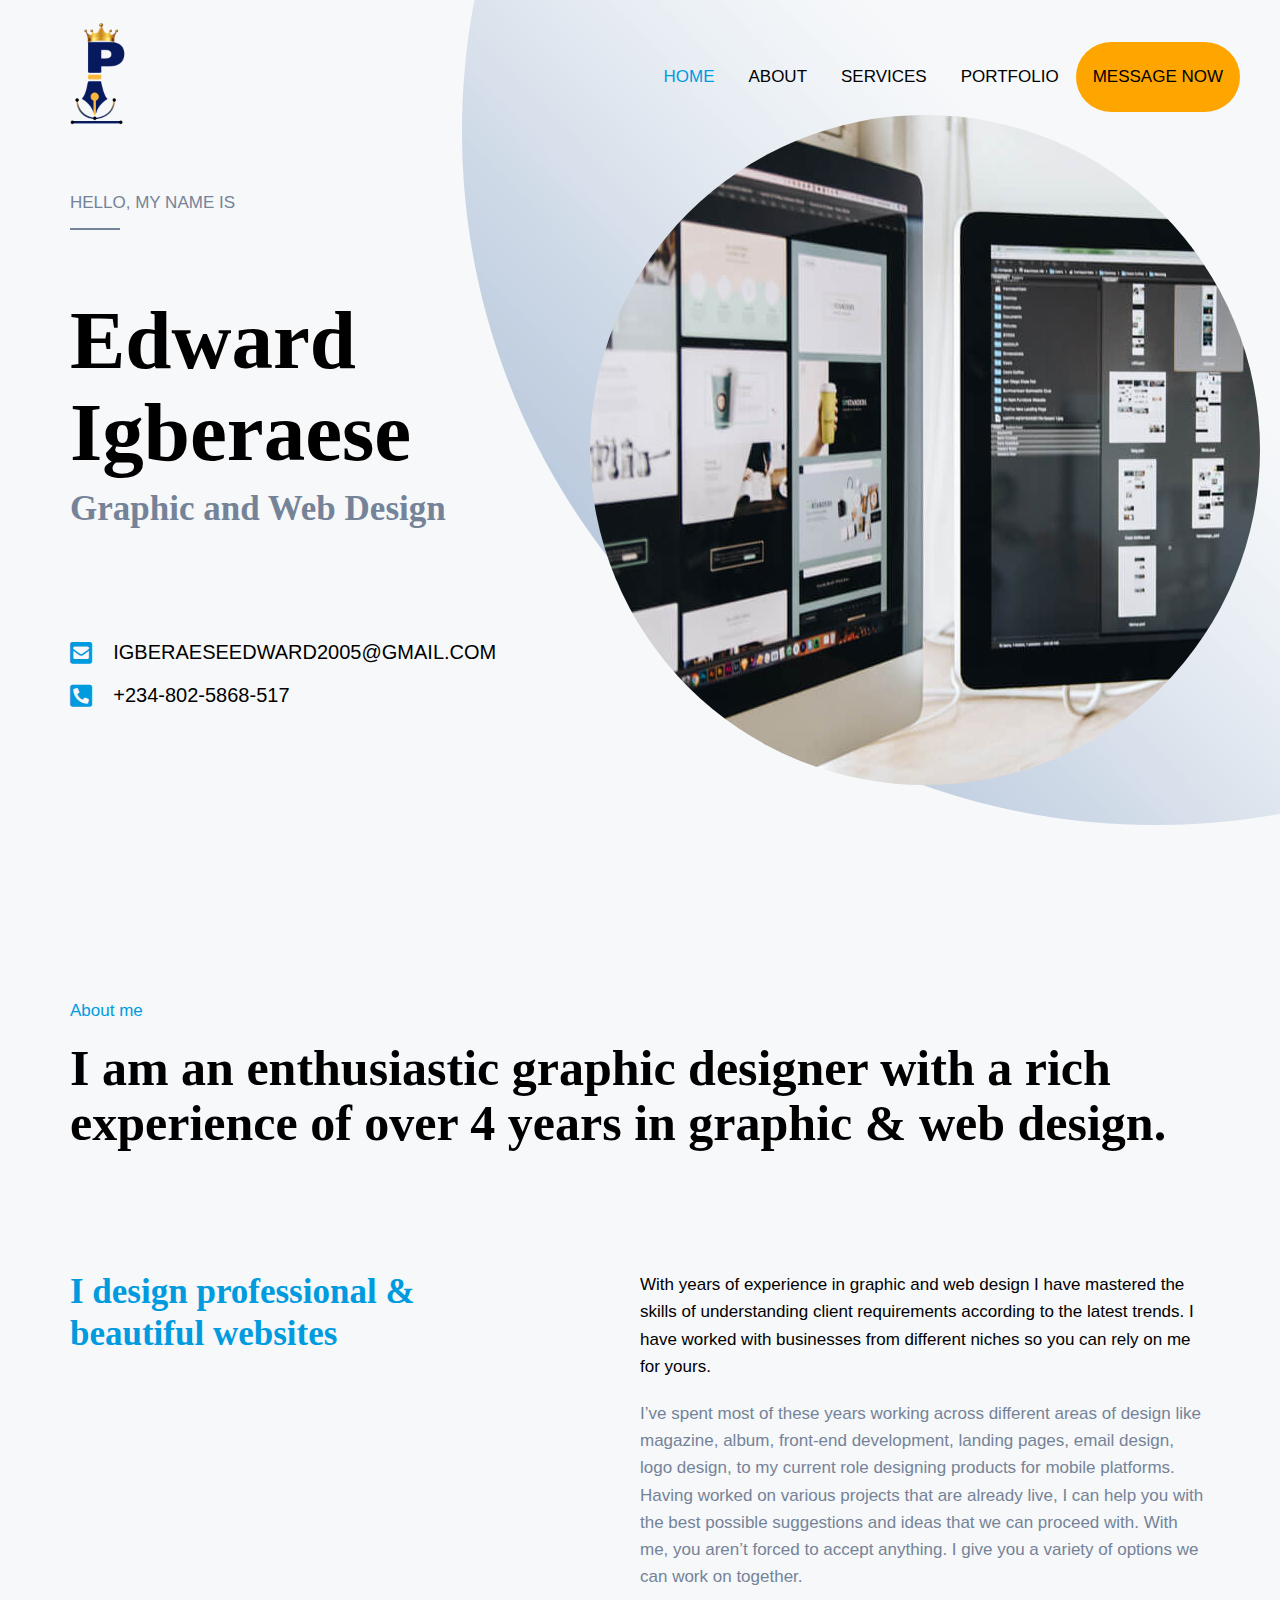
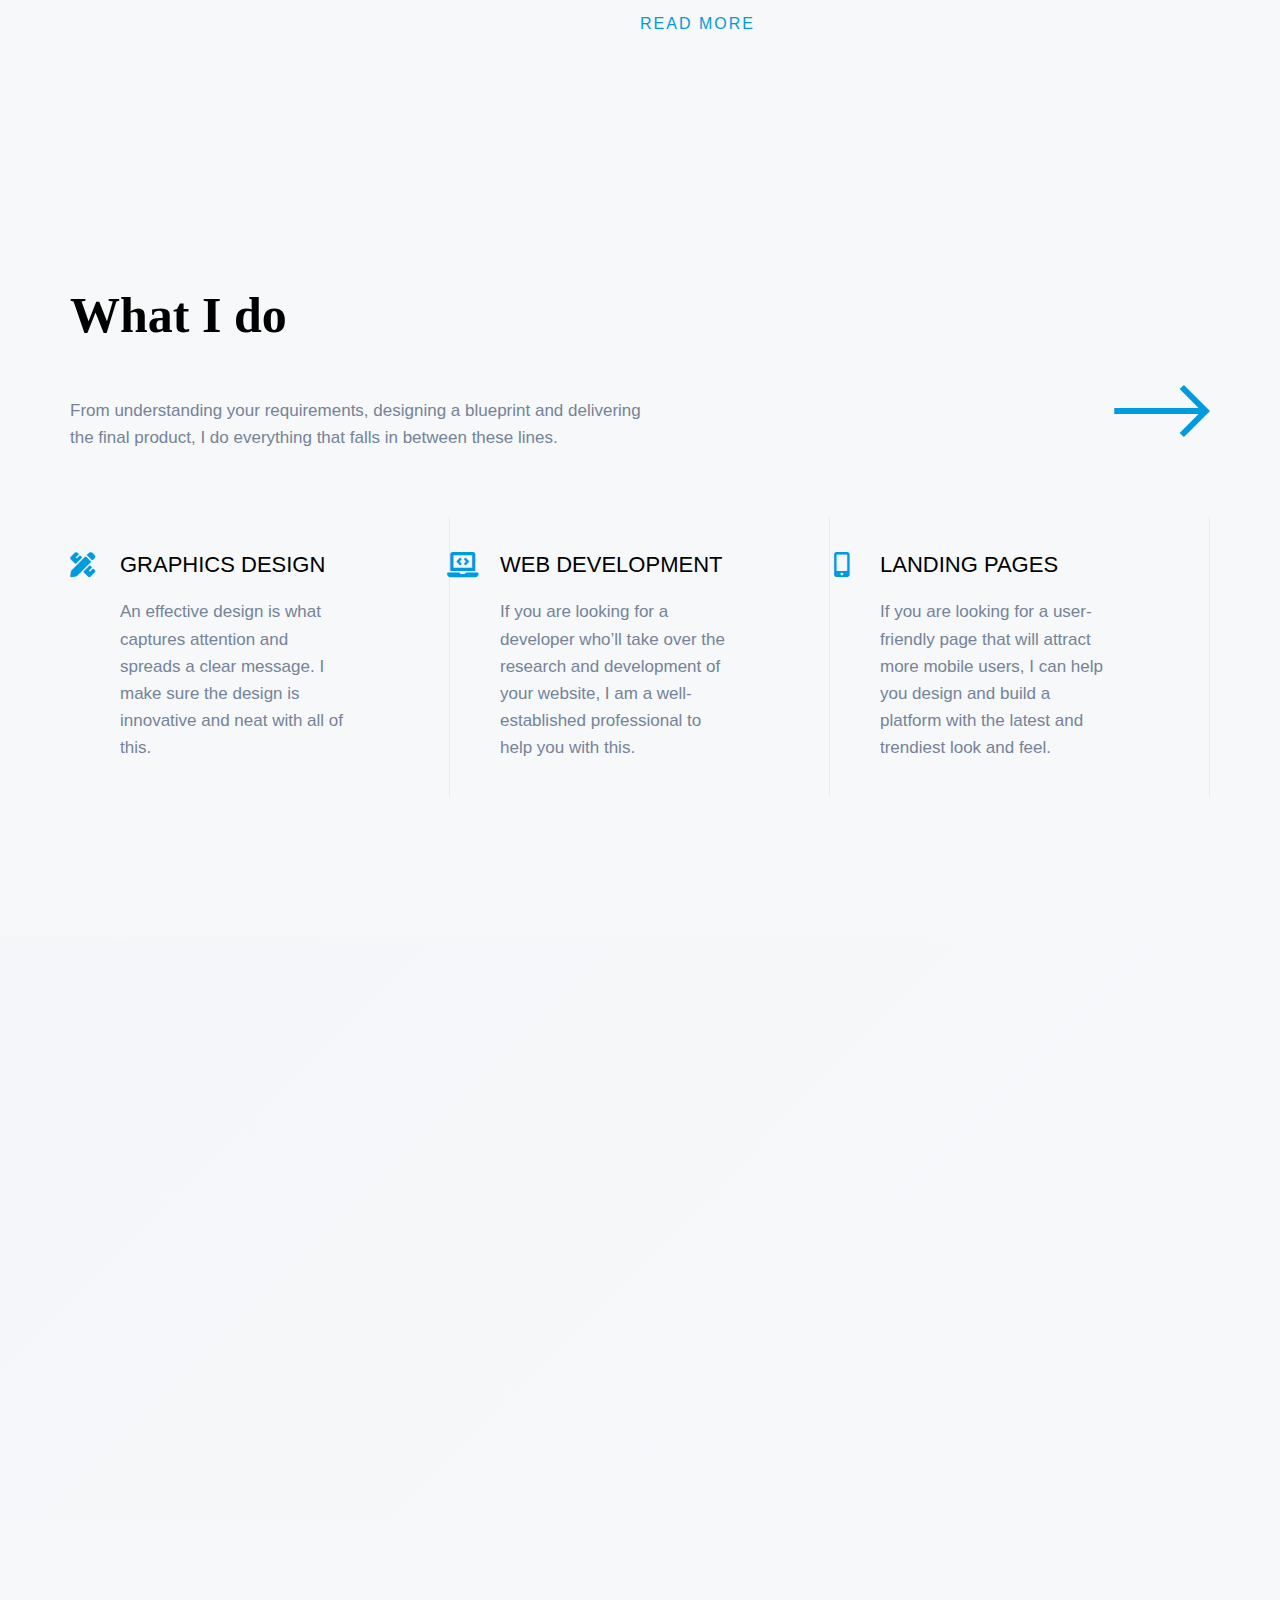
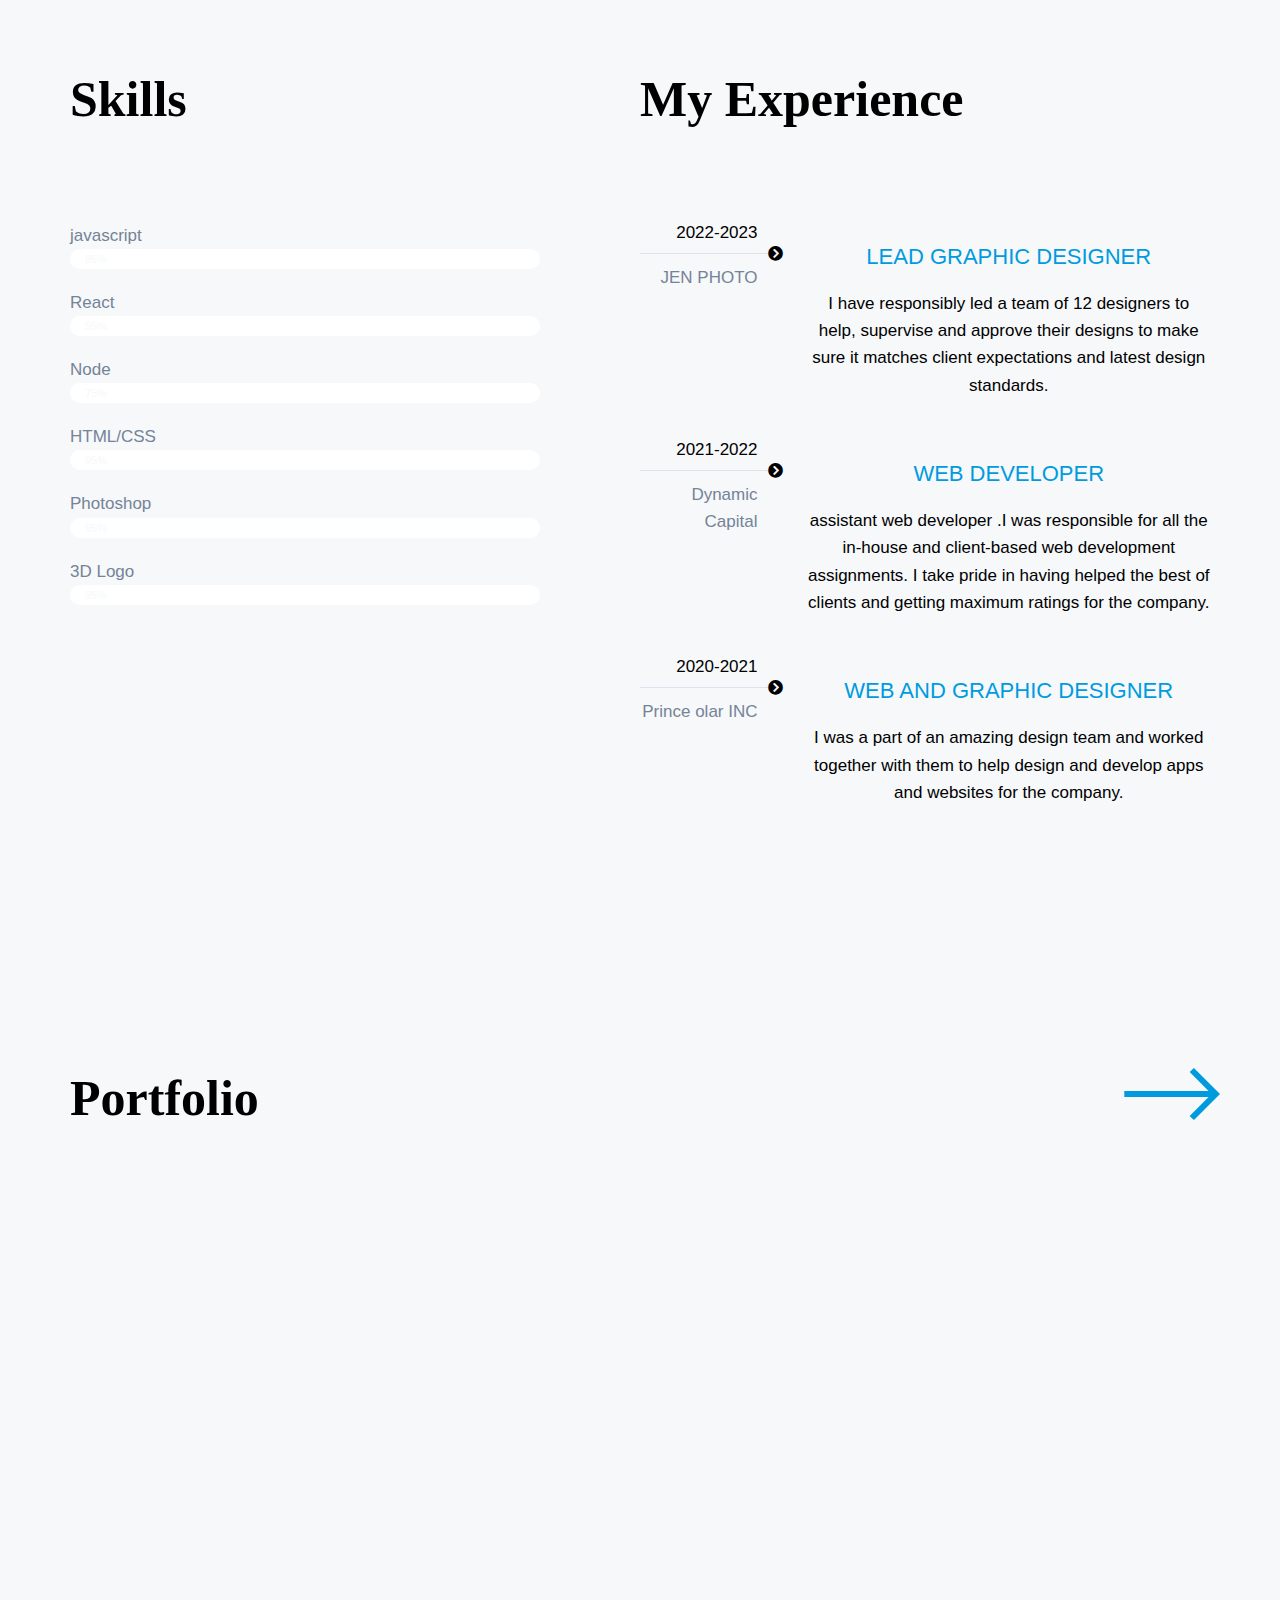
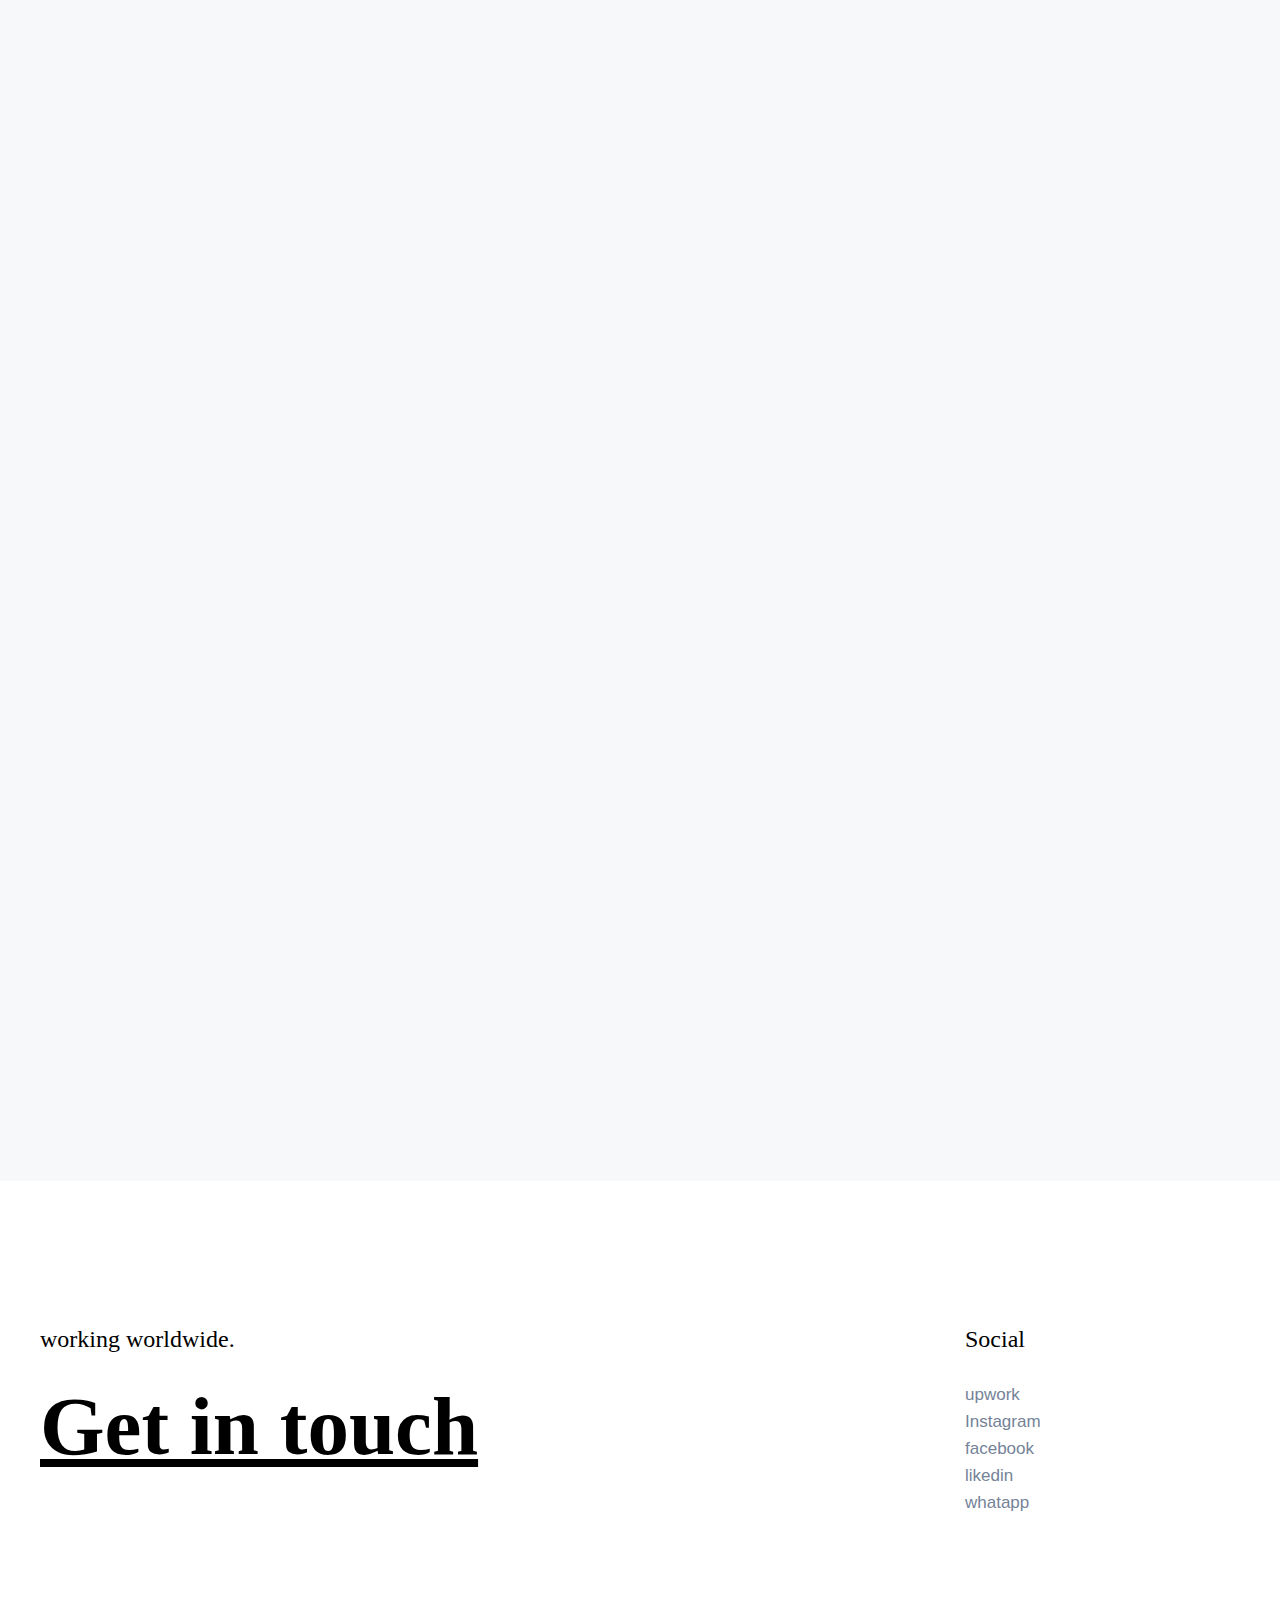
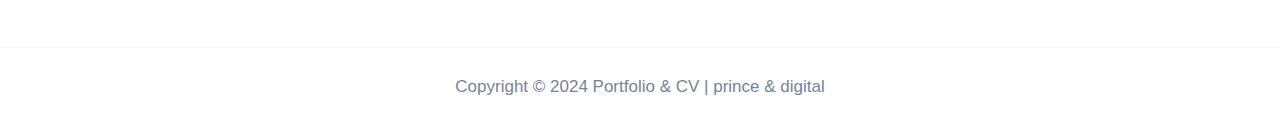
<file: index.html>
<!DOCTYPE html>
<html lang="en-US">

<head>
  <meta charset="UTF-8">
  <meta name="viewport" content="width=device-width, initial-scale=1">
  <link rel="profile" href="https://gmpg.org/xfn/11">

  <script type="text/javascript">

    var isInIFrame = (window.self !== window.top) ? true : false;

    if (!isInIFrame) {
      var jsData = ["showcase-cta-google-fonts", "\/\/fonts.googleapis.com\/css?family=DM%20Sans%3A400%2C500%2C700&subset=latin%2Clatin-ext"];
      var style = document.createElement('link');
      style.setAttribute('id', jsData[0]);
      style.setAttribute('rel', 'stylesheet');
      style.setAttribute('type', 'text/css');
      style.setAttribute('media', 'all');
      style.setAttribute('href', jsData[1]);

      document.head.appendChild(style);
    }
  </script>
  <meta name="robots" content="index, follow">

  <title>Home - Portfolio &amp; CV</title>
  <meta property="og:locale" content="en_US">
  <meta property="og:type" content="website">
  <meta property="og:title" content="Web Designer&amp; CV">
  <meta property="og:description"
    content="Hello, my name is edward igberaese graphic and Web Designer igberaeseedward2005@gmail.com +234-802-5868-517 About me I am an enthusiastic graphic designer, with a rich experience of over 7 years in website & graphic design. &#038; product design. I design professional &#038; beautiful websites With years of experience in graphic and web design I have mastered the skills &hellip; Home Read More &raquo;">
  <meta property="og:url" content="https://princedigital01.github.io/portfolio/">
  <meta property="og:site_name" content="web & graphics &amp; CV">
  <meta property="article:modified_time" content="2021-12-07T05:33:21+00:00">
  <meta property="og:image" content="images/about-01-free-img.jpg">
  <meta name="twitter:card" content="summary_large_image">
  <!-- -->
  <link rel="dns-prefetch" href="//fonts.googleapis.com">
  <!--  -->
  <style>
    img.wp-smiley,
    img.emoji {
      display: inline !important;
      border: none !important;
      box-shadow: none !important;
      height: 1em !important;
      width: 1em !important;
      margin: 0 0.07em !important;
      vertical-align: -0.1em !important;
      background: none !important;
      padding: 0 !important;
    }
  </style>
  <link rel="stylesheet" id="astra-theme-css-css" href="css/main.min.css" media="all">
  <link rel="stylesheet" id="astra-addon-css-css" href="css/astra-addon.min.css" media="all">
  <link rel="stylesheet" id="wp-block-library-css" href="css/style.min.css" media="all">
  <link rel="stylesheet" href="css/global-styles-inline-css.css">
  <link rel="stylesheet" id="elementor-icons-css" href="css/elementor-icons.min.css" media="all">
  <link rel="stylesheet" id="elementor-frontend-css" href="css/frontend.min.css" media="all">
  <link rel="stylesheet" id="swiper-css" href="css/swiper.min.css" media="all">
  <link rel="stylesheet" id="elementor-post-8-css" href="css/post-8.css" media="all">
  <link rel="stylesheet" id="astra-sites-showcase-blocks-css" href="css/blocks.css" media="all">
  <link rel="stylesheet" id="elementor-post-6-css" href="css/post-6.css" media="all">
  <link rel="stylesheet" href="css/google-fonts-1-css.css">
  <link rel="stylesheet" id="elementor-icons-shared-0-css" href="css/fontawesome.min.css" media="all">
  <link rel="stylesheet" id="elementor-icons-fa-solid-css" href="css/solid.min.css" media="all">
  <link rel="preconnect" href="https://fonts.gstatic.com/" crossorigin>

  <meta name="generator"
    content="Elementor 3.15.1; features: e_dom_optimization, e_optimized_assets_loading, additional_custom_breakpoints; settings: css_print_method-external, google_font-enabled, font_display-auto">

  <link rel="icon" href="images/logo-regular-free-img.png" sizes="32x32">
  <link rel="icon" href="images/logo-regular-free-img.png" sizes="192x192">
  <link rel="apple-touch-icon" href="images/logo-regular-free-img.png">
  <meta name="google-site-verification" content="hZXJTv6d_OOiDjpCFVGhhyoTABas6aWPEjC4z1jDm0w" />
</head>

<script async src="https://www.googletagmanager.com/gtag/js?id=G-CM1KDP0RE9"></script>
<script>
  window.dataLayer = window.dataLayer || [];
  function gtag(){dataLayer.push(arguments);}
  gtag('js', new Date());

  gtag('config', 'G-CM1KDP0RE9');
</script>

<body
  class="home page-template-default page page-id-6 wp-custom-logo ast-desktop ast-page-builder-template ast-no-sidebar astra-4.1.6 ast-single-post ast-inherit-site-logo-transparent ast-theme-transparent-header ast-hfb-header elementor-default elementor-kit-8 elementor-page elementor-page-6">


  <svg xmlns="http://www.w3.org/2000/svg" viewBox="0 0 0 0" width="0" height="0" focusable="false" role="none"
    style="visibility: hidden; position: absolute; left: -9999px; overflow: hidden;">
    <defs>
      <filter id="wp-duotone-dark-grayscale">
        <fecolormatrix color-interpolation-filters="sRGB" type="matrix"
          values=" .299 .587 .114 0 0 .299 .587 .114 0 0 .299 .587 .114 0 0 .299 .587 .114 0 0 " />
        <fecomponenttransfer color-interpolation-filters="sRGB">
          <fefuncr type="table" tableValues="0 0.49803921568627" />
          <fefuncg type="table" tableValues="0 0.49803921568627" />
          <fefuncb type="table" tableValues="0 0.49803921568627" />
          <fefunca type="table" tableValues="1 1" />
        </fecomponenttransfer>
        <fecomposite in2="SourceGraphic" operator="in" />
      </filter>
    </defs>
  </svg><svg xmlns="http://www.w3.org/2000/svg" viewBox="0 0 0 0" width="0" height="0" focusable="false" role="none"
    style="visibility: hidden; position: absolute; left: -9999px; overflow: hidden;">
    <defs>
      <filter id="wp-duotone-grayscale">
        <fecolormatrix color-interpolation-filters="sRGB" type="matrix"
          values=" .299 .587 .114 0 0 .299 .587 .114 0 0 .299 .587 .114 0 0 .299 .587 .114 0 0 " />
        <fecomponenttransfer color-interpolation-filters="sRGB">
          <fefuncr type="table" tableValues="0 1" />
          <fefuncg type="table" tableValues="0 1" />
          <fefuncb type="table" tableValues="0 1" />
          <fefunca type="table" tableValues="1 1" />
        </fecomponenttransfer>
        <fecomposite in2="SourceGraphic" operator="in" />
      </filter>
    </defs>
  </svg><svg xmlns="http://www.w3.org/2000/svg" viewBox="0 0 0 0" width="0" height="0" focusable="false" role="none"
    style="visibility: hidden; position: absolute; left: -9999px; overflow: hidden;">
    <defs>
      <filter id="wp-duotone-purple-yellow">
        <fecolormatrix color-interpolation-filters="sRGB" type="matrix"
          values=" .299 .587 .114 0 0 .299 .587 .114 0 0 .299 .587 .114 0 0 .299 .587 .114 0 0 " />
        <fecomponenttransfer color-interpolation-filters="sRGB">
          <fefuncr type="table" tableValues="0.54901960784314 0.98823529411765" />
          <fefuncg type="table" tableValues="0 1" />
          <fefuncb type="table" tableValues="0.71764705882353 0.25490196078431" />
          <fefunca type="table" tableValues="1 1" />
        </fecomponenttransfer>
        <fecomposite in2="SourceGraphic" operator="in" />
      </filter>
    </defs>
  </svg><svg xmlns="http://www.w3.org/2000/svg" viewBox="0 0 0 0" width="0" height="0" focusable="false" role="none"
    style="visibility: hidden; position: absolute; left: -9999px; overflow: hidden;">
    <defs>
      <filter id="wp-duotone-blue-red">
        <fecolormatrix color-interpolation-filters="sRGB" type="matrix"
          values=" .299 .587 .114 0 0 .299 .587 .114 0 0 .299 .587 .114 0 0 .299 .587 .114 0 0 " />
        <fecomponenttransfer color-interpolation-filters="sRGB">
          <fefuncr type="table" tableValues="0 1" />
          <fefuncg type="table" tableValues="0 0.27843137254902" />
          <fefuncb type="table" tableValues="0.5921568627451 0.27843137254902" />
          <fefunca type="table" tableValues="1 1" />
        </fecomponenttransfer>
        <fecomposite in2="SourceGraphic" operator="in" />
      </filter>
    </defs>
  </svg><svg xmlns="http://www.w3.org/2000/svg" viewBox="0 0 0 0" width="0" height="0" focusable="false" role="none"
    style="visibility: hidden; position: absolute; left: -9999px; overflow: hidden;">
    <defs>
      <filter id="wp-duotone-midnight">
        <fecolormatrix color-interpolation-filters="sRGB" type="matrix"
          values=" .299 .587 .114 0 0 .299 .587 .114 0 0 .299 .587 .114 0 0 .299 .587 .114 0 0 " />
        <fecomponenttransfer color-interpolation-filters="sRGB">
          <fefuncr type="table" tableValues="0 0" />
          <fefuncg type="table" tableValues="0 0.64705882352941" />
          <fefuncb type="table" tableValues="0 1" />
          <fefunca type="table" tableValues="1 1" />
        </fecomponenttransfer>
        <fecomposite in2="SourceGraphic" operator="in" />
      </filter>
    </defs>
  </svg><svg xmlns="http://www.w3.org/2000/svg" viewBox="0 0 0 0" width="0" height="0" focusable="false" role="none"
    style="visibility: hidden; position: absolute; left: -9999px; overflow: hidden;">
    <defs>
      <filter id="wp-duotone-magenta-yellow">
        <fecolormatrix color-interpolation-filters="sRGB" type="matrix"
          values=" .299 .587 .114 0 0 .299 .587 .114 0 0 .299 .587 .114 0 0 .299 .587 .114 0 0 " />
        <fecomponenttransfer color-interpolation-filters="sRGB">
          <fefuncr type="table" tableValues="0.78039215686275 1" />
          <fefuncg type="table" tableValues="0 0.94901960784314" />
          <fefuncb type="table" tableValues="0.35294117647059 0.47058823529412" />
          <fefunca type="table" tableValues="1 1" />
        </fecomponenttransfer>
        <fecomposite in2="SourceGraphic" operator="in" />
      </filter>
    </defs>
  </svg><svg xmlns="http://www.w3.org/2000/svg" viewBox="0 0 0 0" width="0" height="0" focusable="false" role="none"
    style="visibility: hidden; position: absolute; left: -9999px; overflow: hidden;">
    <defs>
      <filter id="wp-duotone-purple-green">
        <fecolormatrix color-interpolation-filters="sRGB" type="matrix"
          values=" .299 .587 .114 0 0 .299 .587 .114 0 0 .299 .587 .114 0 0 .299 .587 .114 0 0 " />
        <fecomponenttransfer color-interpolation-filters="sRGB">
          <fefuncr type="table" tableValues="0.65098039215686 0.40392156862745" />
          <fefuncg type="table" tableValues="0 1" />
          <fefuncb type="table" tableValues="0.44705882352941 0.4" />
          <fefunca type="table" tableValues="1 1" />
        </fecomponenttransfer>
        <fecomposite in2="SourceGraphic" operator="in" />
      </filter>
    </defs>
  </svg><svg xmlns="http://www.w3.org/2000/svg" viewBox="0 0 0 0" width="0" height="0" focusable="false" role="none"
    style="visibility: hidden; position: absolute; left: -9999px; overflow: hidden;">
    <defs>
      <filter id="wp-duotone-blue-orange">
        <fecolormatrix color-interpolation-filters="sRGB" type="matrix"
          values=" .299 .587 .114 0 0 .299 .587 .114 0 0 .299 .587 .114 0 0 .299 .587 .114 0 0 " />
        <fecomponenttransfer color-interpolation-filters="sRGB">
          <fefuncr type="table" tableValues="0.098039215686275 1" />
          <fefuncg type="table" tableValues="0 0.66274509803922" />
          <fefuncb type="table" tableValues="0.84705882352941 0.41960784313725" />
          <fefunca type="table" tableValues="1 1" />
        </fecomponenttransfer>
        <fecomposite in2="SourceGraphic" operator="in" />
      </filter>
    </defs>
  </svg>

  <div class="hfeed site" id="page">
    <header
      class="site-header header-main-layout-1 ast-primary-menu-enabled ast-hide-custom-menu-mobile ast-builder-menu-toggle-icon ast-mobile-header-inline"
      id="masthead" itemtype="https://schema.org/WPHeader" itemscope="itemscope" itemid="#masthead">
      <div id="ast-desktop-header" data-toggle-type="dropdown">
        <div class="ast-main-header-wrap main-header-bar-wrap ">
          <div class="ast-primary-header-bar ast-primary-header main-header-bar site-header-focus-item"
            data-section="section-primary-header-builder">
            <div class="site-primary-header-wrap ast-builder-grid-row-container site-header-focus-item ast-container"
              data-section="section-primary-header-builder">
              <div class="ast-builder-grid-row ast-builder-grid-row-has-sides ast-builder-grid-row-no-center">
                <div class="site-header-primary-section-left site-header-section ast-flex site-header-section-left">
                  <div class="ast-builder-layout-element ast-flex site-header-focus-item" data-section="title_tagline">
                    <div class="site-branding ast-site-identity" itemtype="https://schema.org/Organization"
                      itemscope="itemscope">
                      <span class="site-logo-img"><a href="https://princedigital01.github.io/portfolio/"
                          class="custom-logo-link" rel="home" aria-current="page"><img width="120" height="24"
                            src="images/logo-regular-free-img.png" class="custom-logo" alt="Portfolio &amp; CV"
                            decoding="async"
                            srcset="images/logo-regular-free-img.png 1x, images/logo-retina-free-img.png 2x"></a></span>
                    </div>

                  </div>
                </div>
                <div class="site-header-primary-section-right site-header-section ast-flex ast-grid-right-section">
                  <div
                    class="ast-builder-menu-1 ast-builder-menu ast-flex ast-builder-menu-1-focus-item ast-builder-layout-element site-header-focus-item"
                    data-section="section-hb-menu-1">
                    <div class="ast-main-header-bar-alignment">
                      <div class="main-header-bar-navigation">
                        <nav class="site-navigation ast-flex-grow-1 navigation-accessibility site-header-focus-item"
                          id="primary-site-navigation-desktop" aria-label="Site Navigation"
                          itemtype="https://schema.org/SiteNavigationElement" itemscope="itemscope">
                          <div class="main-navigation ast-inline-flex">
                            <ul id="ast-hf-menu-1"
                              class="main-header-menu ast-menu-shadow ast-nav-menu ast-flex  submenu-with-border ast-menu-hover-style-overline  stack-on-mobile">
                              <li id="menu-item-22"
                                class="menu-item menu-item-type-post_type menu-item-object-page menu-item-home current-menu-item page_item page-item-6 current_page_item menu-item-22">
                                <a href="#" aria-current="page" class="menu-link">Home</a></li>
                              <li id="menu-item-21"
                                class="menu-item menu-item-type-post_type menu-item-object-page menu-item-21"><a
                                  href="#about" class="menu-link">About</a></li>
                              <li id="menu-item-20"
                                class="menu-item menu-item-type-post_type menu-item-object-page menu-item-20"><a
                                  href="#service" class="menu-link">Services</a></li>
                              <li id="menu-item-19"
                                class="menu-item menu-item-type-post_type menu-item-object-page menu-item-19"><a
                                  href="#portfolio" class="menu-link">Portfolio</a></li>
                              <li id="menu-item-18"
                                class="menu-item menu-item-type-post_type menu-item-object-page menu-item-18"><a
                                  href="https://api.whatsapp.com/send?phone=2348025868517" class="menu-link"
                                  style="background-color: orange;border-radius: 40px;">message now</a></li>
                            </ul>
                          </div>
                        </nav>
                      </div>
                    </div>
                  </div>
                </div>
              </div>
            </div>
          </div>
        </div>
        <div class="ast-desktop-header-content content-align-flex-start ">
        </div>
      </div>
      <div id="ast-mobile-header" class="ast-mobile-header-wrap " data-type="dropdown">
        <div class="ast-main-header-wrap main-header-bar-wrap">
          <div
            class="ast-primary-header-bar ast-primary-header main-header-bar site-primary-header-wrap site-header-focus-item ast-builder-grid-row-layout-default ast-builder-grid-row-tablet-layout-default ast-builder-grid-row-mobile-layout-default"
            data-section="section-primary-header-builder">
            <div class="ast-builder-grid-row ast-builder-grid-row-has-sides ast-builder-grid-row-no-center">
              <div class="site-header-primary-section-left site-header-section ast-flex site-header-section-left">
                <div class="ast-builder-layout-element ast-flex site-header-focus-item" data-section="title_tagline">
                  <div class="site-branding ast-site-identity" itemtype="https://schema.org/Organization"
                    itemscope="itemscope">
                    <span class="site-logo-img"><a href="https://princedigital01.github.io/portfolio/"
                        class="custom-logo-link" rel="home" aria-current="page"><img width="120" height="24"
                          src="images/logo-regular-free-img.png" class="custom-logo" alt="Portfolio &amp; CV"
                          decoding="async"
                          srcset="images/logo-regular-free-img.png 1x, images/logo-retina-free-img.png 2x"></a></span>
                  </div>

                </div>
              </div>
              <div class="site-header-primary-section-right site-header-section ast-flex ast-grid-right-section">
                <div class="ast-builder-layout-element ast-flex site-header-focus-item"
                  data-section="section-header-mobile-trigger">
                  <div class="ast-button-wrap">
                    <button type="button" class="menu-toggle main-header-menu-toggle ast-mobile-menu-trigger-minimal"
                      aria-expanded="false">
                      <span class="screen-reader-text">Main Menu</span>
                      <span class="mobile-menu-toggle-icon">
                        <span class="ahfb-svg-iconset ast-inline-flex svg-baseline"><svg
                            class="ast-mobile-svg ast-menu-svg" fill="currentColor" version="1.1"
                            xmlns="http://www.w3.org/2000/svg" width="24" height="24" viewBox="0 0 24 24">
                            <path
                              d="M3 13h18c0.552 0 1-0.448 1-1s-0.448-1-1-1h-18c-0.552 0-1 0.448-1 1s0.448 1 1 1zM3 7h18c0.552 0 1-0.448 1-1s-0.448-1-1-1h-18c-0.552 0-1 0.448-1 1s0.448 1 1 1zM3 19h18c0.552 0 1-0.448 1-1s-0.448-1-1-1h-18c-0.552 0-1 0.448-1 1s0.448 1 1 1z" />
                          </svg></span><span class="ahfb-svg-iconset ast-inline-flex svg-baseline"><svg
                            class="ast-mobile-svg ast-close-svg" fill="currentColor" version="1.1"
                            xmlns="http://www.w3.org/2000/svg" width="24" height="24" viewBox="0 0 24 24">
                            <path
                              d="M5.293 6.707l5.293 5.293-5.293 5.293c-0.391 0.391-0.391 1.024 0 1.414s1.024 0.391 1.414 0l5.293-5.293 5.293 5.293c0.391 0.391 1.024 0.391 1.414 0s0.391-1.024 0-1.414l-5.293-5.293 5.293-5.293c0.391-0.391 0.391-1.024 0-1.414s-1.024-0.391-1.414 0l-5.293 5.293-5.293-5.293c-0.391-0.391-1.024-0.391-1.414 0s-0.391 1.024 0 1.414z" />
                          </svg></span> </span>
                    </button>
                  </div>
                </div>
              </div>
            </div>
          </div>
        </div>
        <div class="ast-mobile-header-content content-align-flex-start ">
          <div
            class="ast-builder-menu-mobile ast-builder-menu ast-builder-menu-mobile-focus-item ast-builder-layout-element site-header-focus-item"
            data-section="section-header-mobile-menu">
            <div class="ast-main-header-bar-alignment">
              <div class="main-header-bar-navigation">
                <nav class="site-navigation ast-flex-grow-1 navigation-accessibility site-header-focus-item"
                  id="ast-mobile-site-navigation" aria-label="Site Navigation"
                  itemtype="https://schema.org/SiteNavigationElement" itemscope="itemscope">
                  <div class="main-navigation">
                    <ul id="ast-hf-mobile-menu"
                      class="main-header-menu ast-nav-menu ast-flex  submenu-with-border astra-menu-animation-fade  stack-on-mobile">
                      <li
                        class="menu-item menu-item-type-post_type menu-item-object-page menu-item-home current-menu-item page_item page-item-6 current_page_item menu-item-22">
                        <a href="#" aria-current="page" class="menu-link">Home</a></li>
                      <li class="menu-item menu-item-type-post_type menu-item-object-page menu-item-21"><a href="#about"
                          class="menu-link">About</a></li>
                      <li class="menu-item menu-item-type-post_type menu-item-object-page menu-item-20"><a
                          href="#service" class="menu-link">Services</a></li>
                      <li class="menu-item menu-item-type-post_type menu-item-object-page menu-item-19"><a
                          href="#portfolio" class="menu-link">Portfolio</a></li>
                      <li class="menu-item menu-item-type-post_type menu-item-object-page menu-item-18"><a
                          href="https://api.whatsapp.com/send?phone=2348025868517" class="menu-link"
                          style="background-color: orange;border-radius: 40px;">message now</a>></li>
                    </ul>
                  </div>
                </nav>
              </div>
            </div>
          </div>
        </div>
      </div>
    </header>
    <div id="content" class="site-content">
      <div class="ast-container">
        <div id="primary" class="content-area primary">
          <main id="main" class="site-main">
            <article class="post-6 page type-page status-publish ast-article-single" id="post-6"
              itemtype="https://schema.org/CreativeWork" itemscope="itemscope">
              <header class="entry-header ast-no-thumbnail ast-no-title ast-header-without-markup">
              </header>
              <div class="entry-content clear" itemprop="text">
                <div data-elementor-type="wp-page" data-elementor-id="6" class="elementor elementor-6">
                  <section
                    class="elementor-section elementor-top-section elementor-element elementor-element-707d1c7 elementor-section-height-min-height elementor-reverse-mobile elementor-section-boxed elementor-section-height-default elementor-section-items-middle"
                    data-id="707d1c7" data-element_type="section"
                    data-settings="{&quot;background_background&quot;:&quot;classic&quot;}">
                    <div class="elementor-background-overlay"></div>
                    <div class="elementor-container elementor-column-gap-no">
                      <div
                        class="elementor-column elementor-col-50 elementor-top-column elementor-element elementor-element-b9719c7"
                        data-id="b9719c7" data-element_type="column">
                        <div class="elementor-widget-wrap elementor-element-populated">
                          <div
                            class="elementor-element elementor-element-c0b3cbd elementor-widget elementor-widget-heading"
                            data-id="c0b3cbd" data-element_type="widget" data-widget_type="heading.default">
                            <div class="elementor-widget-container">
                              <h6 class="elementor-heading-title elementor-size-default">Hello, my name is</h6>
                            </div>
                          </div>
                          <div
                            class="elementor-element elementor-element-46cf36b elementor-widget-divider--view-line elementor-widget elementor-widget-divider"
                            data-id="46cf36b" data-element_type="widget" data-widget_type="divider.default">
                            <div class="elementor-widget-container">
                              <div class="elementor-divider">
                                <span class="elementor-divider-separator">
                                </span>
                              </div>
                            </div>
                          </div>
                          <div
                            class="elementor-element elementor-element-3ef9672 elementor-widget elementor-widget-heading"
                            data-id="3ef9672" data-element_type="widget" data-widget_type="heading.default">
                            <div class="elementor-widget-container">
                              <h1 class="elementor-heading-title elementor-size-default">Edward Igberaese</h1>
                            </div>
                          </div>
                          <div
                            class="elementor-element elementor-element-a3b6933 elementor-widget elementor-widget-heading"
                            data-id="a3b6933" data-element_type="widget" data-widget_type="heading.default">
                            <div class="elementor-widget-container">
                              <h3 class="elementor-heading-title elementor-size-default">Graphic and Web Design</h3>
                            </div>
                          </div>
                          <div
                            class="elementor-element elementor-element-17bbd1a elementor-icon-list--layout-traditional elementor-list-item-link-full_width elementor-widget elementor-widget-icon-list"
                            data-id="17bbd1a" data-element_type="widget" data-widget_type="icon-list.default">
                            <div class="elementor-widget-container">
                              <ul class="elementor-icon-list-items">
                                <li class="elementor-icon-list-item">
                                  <span class="elementor-icon-list-icon">
                                    <i aria-hidden="true" class="fas fa-envelope-square"></i> </span>
                                  <span class="elementor-icon-list-text"><a href="mailto:IGBERAESEEDWARD2005@gmail.com"> IGBERAESEEDWARD2005@gmail.com</a></span>
                                </li>
                                <li class="elementor-icon-list-item">
                                  <span class="elementor-icon-list-icon">
                                    <i aria-hidden="true" class="fas fa-phone-square-alt"></i> </span>
                                  <span class="elementor-icon-list-text"><a href="tel:+2348025868517"> +234-802-5868-517</a></span>
                                </li>
                              </ul>
                            </div>
                          </div>
                        </div>
                      </div>
                      <div
                        class="elementor-column elementor-col-50 elementor-top-column elementor-element elementor-element-c26d6a1"
                        data-id="c26d6a1" data-element_type="column">
                        <div class="elementor-widget-wrap elementor-element-populated">
                          <div
                            class="elementor-element elementor-element-c89ec5c elementor-widget elementor-widget-image"
                            data-id="c89ec5c" data-element_type="widget" data-widget_type="image.default">
                            <div class="elementor-widget-container">
                              <img decoding="async" width="670" height="670" src="images/about-01-free-img.jpg"
                                class="attachment-full size-full wp-image-23" alt loading="lazy"
                                
                                sizes="(max-width: 670px) 100vw, 670px">
                            </div>
                          </div>
                        </div>
                      </div>
                    </div>
                  </section>
                  <section
                    class="elementor-section elementor-top-section elementor-element elementor-element-8634de0 elementor-section-height-min-height elementor-section-boxed elementor-section-height-default elementor-section-items-middle"
                    data-id="8634de0" data-element_type="section">
                    <div class="elementor-container elementor-column-gap-no">
                      <div
                        class="elementor-column elementor-col-100 elementor-top-column elementor-element elementor-element-1fc8c09"
                        data-id="1fc8c09" data-element_type="column">
                        <div class="elementor-widget-wrap elementor-element-populated">
                          <div
                            class="elementor-element elementor-element-ff7837f elementor-widget elementor-widget-heading"
                            data-id="ff7837f" data-element_type="widget" data-widget_type="heading.default">
                            <div class="elementor-widget-container">
                              <h6 class="elementor-heading-title elementor-size-default">About me</h6>
                            </div>
                          </div>
                          <div
                            class="elementor-element elementor-element-503ae8a elementor-widget elementor-widget-heading"
                            data-id="503ae8a" data-element_type="widget" data-widget_type="heading.default">
                            <div class="elementor-widget-container">
                              <h2 class="elementor-heading-title elementor-size-default">I am an enthusiastic graphic
                                designer with a rich experience of over 4 years in graphic & web design.
                              </h2>
                            </div>
                          </div>
                          <section id="about"
                            class="elementor-section elementor-inner-section elementor-element elementor-element-fa1438c elementor-section-boxed elementor-section-height-default elementor-section-height-default"
                            data-id="fa1438c" data-element_type="section">
                            <div class="elementor-container elementor-column-gap-no">
                              <div
                                class="elementor-column elementor-col-50 elementor-inner-column elementor-element elementor-element-3f1a39b"
                                data-id="3f1a39b" data-element_type="column">
                                <div class="elementor-widget-wrap elementor-element-populated">
                                  <div
                                    class="elementor-element elementor-element-bcb9bf1 elementor-widget elementor-widget-heading"
                                    data-id="bcb9bf1" data-element_type="widget" data-widget_type="heading.default">
                                    <div class="elementor-widget-container">
                                      <h3 class="elementor-heading-title elementor-size-default">I design professional &
                                        beautiful websites
                                      </h3>
                                    </div>
                                  </div>
                                </div>
                              </div>
                              <div
                                class="elementor-column elementor-col-50 elementor-inner-column elementor-element elementor-element-3af383f"
                                data-id="3af383f" data-element_type="column">
                                <div class="elementor-widget-wrap elementor-element-populated">
                                  <div
                                    class="elementor-element elementor-element-a52f7d0 elementor-widget elementor-widget-text-editor"
                                    data-id="a52f7d0" data-element_type="widget" data-widget_type="text-editor.default">
                                    <div class="elementor-widget-container">
                                      With years of experience in graphic and web design I have mastered the skills of
                                      understanding client requirements according to the latest trends. I have worked
                                      with businesses from different niches so you can rely on me for yours.
                                    </div>
                                  </div>
                                  <div
                                    class="elementor-element elementor-element-1a0118a elementor-widget elementor-widget-text-editor"
                                    data-id="1a0118a" data-element_type="widget" data-widget_type="text-editor.default">
                                    <div class="elementor-widget-container">
                                      I’ve spent most of these years working across different areas of design like
                                      magazine, album, front-end development, landing pages, email design, logo design,
                                      to my current role designing products for mobile platforms. Having worked on
                                      various projects that are already live, I can help you with the best possible
                                      suggestions and ideas that we can proceed with. With me, you aren’t forced to
                                      accept anything. I give you a variety of options we can work on together.
                                    </div>
                                  </div>
                                  <div
                                    class="elementor-element elementor-element-71a2fb9 elementor-widget elementor-widget-button"
                                    data-id="71a2fb9" data-element_type="widget" data-widget_type="button.default">
                                    <div class="elementor-widget-container">
                                      <div class="elementor-button-wrapper">
                                        <a class="elementor-button elementor-button-link elementor-size-sm"
                                          href="https://princedigital01.github.io/portfolio/about/">
                                          <span class="elementor-button-content-wrapper">
                                            <span class="elementor-button-text">Read More</span>
                                          </span>
                                        </a>
                                      </div>
                                    </div>
                                  </div>
                                </div>
                              </div>
                            </div>
                          </section>
                        </div>
                      </div>
                    </div>
                  </section>
                  <section
                    class="elementor-section elementor-top-section elementor-element elementor-element-6b1c0c2 elementor-section-boxed elementor-section-height-default elementor-section-height-default"
                    data-id="6b1c0c2" data-element_type="section"
                    data-settings="{&quot;background_background&quot;:&quot;classic&quot;}">
                    <div class="elementor-container elementor-column-gap-no">
                      <div
                        class="elementor-column elementor-col-100 elementor-top-column elementor-element elementor-element-972bf78"
                        data-id="972bf78" data-element_type="column">
                        <div class="elementor-widget-wrap elementor-element-populated">
                          <div
                            class="elementor-element elementor-element-d96ac04 elementor-widget elementor-widget-heading"
                            data-id="d96ac04" data-element_type="widget" data-widget_type="heading.default">
                            <div class="elementor-widget-container">
                              <h2 class="elementor-heading-title elementor-size-default">What I do</h2>
                            </div>
                          </div>
                          <div
                            class="elementor-element elementor-element-f75ee9b elementor-widget__width-initial elementor-widget-tablet__width-initial elementor-widget-mobile__width-inherit elementor-widget elementor-widget-text-editor"
                            data-id="f75ee9b" data-element_type="widget" data-widget_type="text-editor.default">
                            <div class="elementor-widget-container">
                              From understanding your requirements, designing a blueprint and delivering the final
                              product, I do everything that falls in between these lines.
                            </div>
                          </div>
                          <div
                            class="elementor-element elementor-element-c0ad96f elementor-widget__width-auto elementor-view-default elementor-widget elementor-widget-icon"
                            data-id="c0ad96f" data-element_type="widget" data-widget_type="icon.default">
                            <div class="elementor-widget-container">
                              <div class="elementor-icon-wrapper">
                                <a class="elementor-icon elementor-animation-float">
                                  <svg xmlns="http://www.w3.org/2000/svg" viewBox="0 0 2048 2048">
                                    <path
                                      d="M6.125 1088h1797.89l-402.976 403 89.994 90L2048 1024l-556.966-557-89.994 90 402.976 403H6.125v128z" />
                                  </svg> </a>
                              </div>
                            </div>
                          </div>
                          <section
                            class="elementor-section elementor-inner-section elementor-element elementor-element-1f0145f elementor-section-boxed elementor-section-height-default elementor-section-height-default"
                            data-id="1f0145f" data-element_type="section">
                            <div class="elementor-container elementor-column-gap-no">
                              <div
                                class="elementor-column elementor-col-33 elementor-inner-column elementor-element elementor-element-cba12c4"
                                data-id="cba12c4" data-element_type="column">
                                <div class="elementor-widget-wrap elementor-element-populated">
                                  <div
                                    class="elementor-element elementor-element-84f0d2b elementor-position-left elementor-view-default elementor-mobile-position-top elementor-vertical-align-top elementor-widget elementor-widget-icon-box"
                                    data-id="84f0d2b" data-element_type="widget" data-widget_type="icon-box.default">
                                    <div class="elementor-widget-container">
                                      <div class="elementor-icon-box-wrapper">
                                        <div class="elementor-icon-box-icon">
                                          <span class="elementor-icon elementor-animation-">
                                            <i aria-hidden="true" class="fas fa-pencil-ruler"></i> </span>
                                        </div>
                                        <div class="elementor-icon-box-content"  id="Service">
                                          <h4 class="elementor-icon-box-title">
                                            <span>
                                              graphics Design </span>
                                          </h4>
                                          <p class="elementor-icon-box-description">
                                            An effective design is what captures attention and spreads a clear message.
                                            I make sure the design is innovative and neat with all of this.
                                          </p>
                                        </div>
                                      </div>
                                    </div>
                                  </div>
                                </div>
                              </div>
                              <div
                                class="elementor-column elementor-col-33 elementor-inner-column elementor-element elementor-element-38531b1"
                                data-id="38531b1" data-element_type="column">
                                <div class="elementor-widget-wrap elementor-element-populated">
                                  <div
                                    class="elementor-element elementor-element-c621ccf elementor-position-left elementor-view-default elementor-mobile-position-top elementor-vertical-align-top elementor-widget elementor-widget-icon-box"
                                    data-id="c621ccf" data-element_type="widget" data-widget_type="icon-box.default">
                                    <div class="elementor-widget-container">
                                      <div class="elementor-icon-box-wrapper">
                                        <div class="elementor-icon-box-icon">
                                          <span class="elementor-icon elementor-animation-">
                                            <i aria-hidden="true" class="fas fa-laptop-code"></i> </span>
                                        </div>
                                        <div class="elementor-icon-box-content">
                                          <h4 class="elementor-icon-box-title">
                                            <span>
                                              Web Development </span>
                                          </h4>
                                          <p class="elementor-icon-box-description">
                                            If you are looking for a developer who’ll take over the research and
                                            development of your website, I am a well-established professional to help
                                            you with this.
                                          </p>
                                        </div>
                                      </div>
                                    </div>
                                  </div>
                                </div>
                              </div>
                              <div
                                class="elementor-column elementor-col-33 elementor-inner-column elementor-element elementor-element-67bbcc7"
                                data-id="67bbcc7" data-element_type="column">
                                <div class="elementor-widget-wrap elementor-element-populated">
                                  <div
                                    class="elementor-element elementor-element-c248822 elementor-position-left elementor-view-default elementor-mobile-position-top elementor-vertical-align-top elementor-widget elementor-widget-icon-box"
                                    data-id="c248822" data-element_type="widget" data-widget_type="icon-box.default">
                                    <div class="elementor-widget-container">
                                      <div class="elementor-icon-box-wrapper">
                                        <div class="elementor-icon-box-icon">
                                          <span class="elementor-icon elementor-animation-">
                                            <i aria-hidden="true" class="fas fa-mobile-alt"></i> </span>
                                        </div>
                                        <div class="elementor-icon-box-content">
                                          <h4 class="elementor-icon-box-title">
                                            <span>
                                              landing pages </span>
                                          </h4>
                                          <p class="elementor-icon-box-description">
                                            If you are looking for a user-friendly page that will attract more mobile
                                            users, I can help you design and build a platform with the latest and
                                            trendiest look and feel.
                                          </p>
                                        </div>
                                      </div>
                                    </div>
                                  </div>
                                </div>
                              </div>
                            </div>
                          </section>
                        </div>
                      </div>
                    </div>
                  </section>
                  <section
                    class="elementor-section elementor-top-section elementor-element elementor-element-984a07b elementor-section-height-min-height elementor-section-boxed elementor-section-height-default elementor-section-items-middle"
                    data-id="984a07b" data-element_type="section"
                    data-settings="{&quot;background_background&quot;:&quot;classic&quot;}">
                    <div class="elementor-background-overlay"></div>
                    <div class="elementor-container elementor-column-gap-no">
                      <div
                        class="elementor-column elementor-col-100 elementor-top-column elementor-element elementor-element-b75f240"
                        data-id="b75f240" data-element_type="column">
                        <div class="elementor-widget-wrap">
                        </div>
                      </div>
                    </div>
                  </section>
                  <section
                    class="elementor-section elementor-top-section elementor-element elementor-element-b621b63 elementor-section-boxed elementor-section-height-default elementor-section-height-default"
                    data-id="b621b63" data-element_type="section">
                    <div class="elementor-container elementor-column-gap-no">
                      <div
                        class="elementor-column elementor-col-50 elementor-top-column elementor-element elementor-element-f1eecfe"
                        data-id="f1eecfe" data-element_type="column">
                        <script src="js/progress-bar.js"></script>
                        <div class="elementor-widget-wrap elementor-element-populated">
                          <div
                            class="elementor-element elementor-element-1ab144c elementor-widget elementor-widget-heading"
                            data-id="1ab144c" data-element_type="widget" data-widget_type="heading.default">
                            <div class="elementor-widget-container">
                              <h2 class="elementor-heading-title elementor-size-default">Skills</h2>
                            </div>
                          </div>
                          <div
                            class="elementor-element elementor-element-076af10 elementor-widget elementor-widget-progress"
                            data-id="076af10" data-element_type="widget" data-widget_type="progress.default">
                            <div class="elementor-widget-container">
                              <span class="elementor-title">
                                javascript </span>
                              <div class="elementor-progress-wrapper" role="progressbar" aria-valuemin="0"
                                aria-valuemax="100" aria-valuenow="85">
                                <div class="elementor-progress-bar" data-max="85">
                                  <span class="elementor-progress-text"></span>
                                  <span class="elementor-progress-percentage">85%</span>
                                </div>
                              </div>
                            </div>
                          </div>
                          <div
                            class="elementor-element elementor-element-742d05d elementor-widget elementor-widget-progress"
                            data-id="742d05d" data-element_type="widget" data-widget_type="progress.default">
                            <div class="elementor-widget-container">
                              <span class="elementor-title">
                                React </span>
                              <div class="elementor-progress-wrapper" role="progressbar" aria-valuemin="0"
                                aria-valuemax="100" aria-valuenow="95">
                                <div class="elementor-progress-bar" data-max="95">
                                  <span class="elementor-progress-text"></span>
                                  <span class="elementor-progress-percentage">95%</span>
                                </div>
                              </div>
                            </div>
                          </div>
                          <div
                            class="elementor-element elementor-element-0a1e9fd elementor-widget elementor-widget-progress"
                            data-id="0a1e9fd" data-element_type="widget" data-widget_type="progress.default">
                            <div class="elementor-widget-container">
                              <span class="elementor-title">
                                Node </span>
                              <div class="elementor-progress-wrapper" role="progressbar" aria-valuemin="0"
                                aria-valuemax="100" aria-valuenow="75">
                                <div class="elementor-progress-bar" data-max="75">
                                  <span class="elementor-progress-text"></span>
                                  <span class="elementor-progress-percentage">75%</span>
                                </div>
                              </div>
                            </div>
                          </div>
                          <div
                            class="elementor-element elementor-element-16d06e2 elementor-widget elementor-widget-progress"
                            data-id="16d06e2" data-element_type="widget" data-widget_type="progress.default">
                            <div class="elementor-widget-container">
                              HTML/CSS </span>
                              <div class="elementor-progress-wrapper" role="progressbar" aria-valuemin="0"
                                aria-valuemax="100" aria-valuenow="95">
                                <div class="elementor-progress-bar" data-max="95">
                                  <span class="elementor-progress-text"></span>
                                  <span class="elementor-progress-percentage">95%</span>
                                </div>
                              </div>
                            </div>
                          </div>
                          <div
                            class="elementor-element elementor-element-16d06e2 elementor-widget elementor-widget-progress"
                            data-id="16d06e2" data-element_type="widget" data-widget_type="progress.default">
                            <div class="elementor-widget-container">
                              Photoshop </span>
                              <div class="elementor-progress-wrapper" role="progressbar" aria-valuemin="0"
                                aria-valuemax="100" aria-valuenow="95">
                                <div class="elementor-progress-bar" data-max="95">
                                  <span class="elementor-progress-text"></span>
                                  <span class="elementor-progress-percentage">95%</span>
                                </div>
                              </div>
                            </div>
                          </div>
                          <div
                            class="elementor-element elementor-element-16d06e2 elementor-widget elementor-widget-progress"
                            data-id="16d06e2" data-element_type="widget" data-widget_type="progress.default">
                            <div class="elementor-widget-container">
                              3D Logo </span>
                              <div class="elementor-progress-wrapper" role="progressbar" aria-valuemin="0"
                                aria-valuemax="100" aria-valuenow="70">
                                <div class="elementor-progress-bar" data-max="70">
                                  <span class="elementor-progress-text"></span>
                                  <span class="elementor-progress-percentage">95%</span>
                                </div>
                              </div>
                            </div>
                          </div>
                        </div>
                      </div>
                      <div
                        class="elementor-column elementor-col-50 elementor-top-column elementor-element elementor-element-98c95f2"
                        data-id="98c95f2" data-element_type="column">
                        <div class="elementor-widget-wrap elementor-element-populated">
                          <div
                            class="elementor-element elementor-element-33b6607 elementor-widget elementor-widget-heading"
                            data-id="33b6607" data-element_type="widget" data-widget_type="heading.default">
                            <div class="elementor-widget-container">
                              <h2 class="elementor-heading-title elementor-size-default">My Experience</h2>
                            </div>
                          </div>
                          <section
                            class="elementor-section elementor-inner-section elementor-element elementor-element-484d020 elementor-section-boxed elementor-section-height-default elementor-section-height-default"
                            data-id="484d020" data-element_type="section">
                            <div class="elementor-container elementor-column-gap-no">
                              <div
                                class="elementor-column elementor-col-50 elementor-inner-column elementor-element elementor-element-1a37436"
                                data-id="1a37436" data-element_type="column">
                                <div class="elementor-widget-wrap elementor-element-populated">
                                  <div
                                    class="elementor-element elementor-element-d914b0f elementor-widget elementor-widget-heading"
                                    data-id="d914b0f" data-element_type="widget" data-widget_type="heading.default">
                                    <div class="elementor-widget-container">
                                      <h6 class="elementor-heading-title elementor-size-default">2022-2023</h6>
                                    </div>
                                  </div>
                                  <div
                                    class="elementor-element elementor-element-5d07607 elementor-widget-divider--view-line_icon elementor-widget-divider--element-align-right elementor-view-default elementor-widget elementor-widget-divider"
                                    data-id="5d07607" data-element_type="widget" data-widget_type="divider.default">
                                    <div class="elementor-widget-container">
                                      <div class="elementor-divider">
                                        <span class="elementor-divider-separator">
                                          <div class="elementor-icon elementor-divider__element">
                                            <i aria-hidden="true" class="fas fa-chevron-circle-right"></i>
                                          </div>
                                        </span>
                                      </div>
                                    </div>
                                  </div>
                                  <div
                                    class="elementor-element elementor-element-f962ec1 elementor-widget elementor-widget-text-editor"
                                    data-id="f962ec1" data-element_type="widget" data-widget_type="text-editor.default">
                                    <div class="elementor-widget-container">
                                      <p>JEN PHOTO</p>
                                    </div>
                                  </div>
                                </div>
                              </div>
                              <div
                                class="elementor-column elementor-col-50 elementor-inner-column elementor-element elementor-element-b9257fd"
                                data-id="b9257fd" data-element_type="column">
                                <div class="elementor-widget-wrap elementor-element-populated">
                                  <div
                                    class="elementor-element elementor-element-3a3db05 elementor-vertical-align-top elementor-widget elementor-widget-image-box"
                                    data-id="3a3db05" data-element_type="widget" data-widget_type="image-box.default">
                                    <div class="elementor-widget-container">
                                      <div class="elementor-image-box-wrapper">
                                        <div class="elementor-image-box-content">
                                          <h4 class="elementor-image-box-title">Lead graphic Designer</h4>
                                          <p class="elementor-image-box-description">I have responsibly led a team of 12
                                            designers to help, supervise and approve their designs to make sure it
                                            matches client expectations and latest design standards.
                                          </p>
                                        </div>
                                      </div>
                                    </div>
                                  </div>
                                </div>
                              </div>
                            </div>
                          </section>
                          <section
                            class="elementor-section elementor-inner-section elementor-element elementor-element-ef5db0a elementor-section-boxed elementor-section-height-default elementor-section-height-default"
                            data-id="ef5db0a" data-element_type="section">
                            <div class="elementor-container elementor-column-gap-no">
                              <div
                                class="elementor-column elementor-col-50 elementor-inner-column elementor-element elementor-element-2493714"
                                data-id="2493714" data-element_type="column">
                                <div class="elementor-widget-wrap elementor-element-populated">
                                  <div
                                    class="elementor-element elementor-element-675a195 elementor-widget elementor-widget-heading"
                                    data-id="675a195" data-element_type="widget" data-widget_type="heading.default">
                                    <div class="elementor-widget-container">
                                      <h6 class="elementor-heading-title elementor-size-default">2021-2022</h6>
                                    </div>
                                  </div>
                                  <div
                                    class="elementor-element elementor-element-ceecad1 elementor-widget-divider--view-line_icon elementor-widget-divider--element-align-right elementor-view-default elementor-widget elementor-widget-divider"
                                    data-id="ceecad1" data-element_type="widget" data-widget_type="divider.default">
                                    <div class="elementor-widget-container">
                                      <div class="elementor-divider">
                                        <span class="elementor-divider-separator">
                                          <div class="elementor-icon elementor-divider__element">
                                            <i aria-hidden="true" class="fas fa-chevron-circle-right"></i>
                                          </div>
                                        </span>
                                      </div>
                                    </div>
                                  </div>
                                  <div
                                    class="elementor-element elementor-element-8910464 elementor-widget elementor-widget-text-editor"
                                    data-id="8910464" data-element_type="widget" data-widget_type="text-editor.default">
                                    <div class="elementor-widget-container">
                                      <p>Dynamic Capital</p>
                                    </div>
                                  </div>
                                </div>
                              </div>
                              <div
                                class="elementor-column elementor-col-50 elementor-inner-column elementor-element elementor-element-8ad9239"
                                data-id="8ad9239" data-element_type="column">
                                <div class="elementor-widget-wrap elementor-element-populated">
                                  <div
                                    class="elementor-element elementor-element-6f73cad elementor-vertical-align-top elementor-widget elementor-widget-image-box"
                                    data-id="6f73cad" data-element_type="widget" data-widget_type="image-box.default">
                                    <div class="elementor-widget-container">
                                      <div class="elementor-image-box-wrapper">
                                        <div class="elementor-image-box-content">
                                          <h4 class="elementor-image-box-title">Web Developer</h4>
                                          <p class="elementor-image-box-description"> assistant web developer .I was
                                            responsible for all the in-house and client-based web development
                                            assignments. I take pride in having helped the best of clients and getting
                                            maximum ratings for the company.
                                          </p>
                                        </div>
                                      </div>
                                    </div>
                                  </div>
                                </div>
                              </div>
                            </div>
                          </section>
                          <section
                            class="elementor-section elementor-inner-section elementor-element elementor-element-39438d0 elementor-section-boxed elementor-section-height-default elementor-section-height-default"
                            data-id="39438d0" data-element_type="section">
                            <div class="elementor-container elementor-column-gap-no">
                              <div
                                class="elementor-column elementor-col-50 elementor-inner-column elementor-element elementor-element-2c2d0f8"
                                data-id="2c2d0f8" data-element_type="column">
                                <div class="elementor-widget-wrap elementor-element-populated">
                                  <div
                                    class="elementor-element elementor-element-919dc90 elementor-widget elementor-widget-heading"
                                    data-id="919dc90" data-element_type="widget" data-widget_type="heading.default">
                                    <div class="elementor-widget-container">
                                      <h6 class="elementor-heading-title elementor-size-default">2020-2021</h6>
                                    </div>
                                  </div>
                                  <div
                                    class="elementor-element elementor-element-480a0de elementor-widget-divider--view-line_icon elementor-widget-divider--element-align-right elementor-view-default elementor-widget elementor-widget-divider"
                                    data-id="480a0de" data-element_type="widget" data-widget_type="divider.default">
                                    <div class="elementor-widget-container">
                                      <div class="elementor-divider">
                                        <span class="elementor-divider-separator">
                                          <div class="elementor-icon elementor-divider__element">
                                            <i aria-hidden="true" class="fas fa-chevron-circle-right"></i>
                                          </div>
                                        </span>
                                      </div>
                                    </div>
                                  </div>
                                  <div
                                    class="elementor-element elementor-element-260cb3f elementor-widget elementor-widget-text-editor"
                                    data-id="260cb3f" data-element_type="widget" data-widget_type="text-editor.default">
                                    <div class="elementor-widget-container">
                                      Prince olar INC
                                    </div>
                                  </div>
                                </div>
                              </div>
                              <div
                                class="elementor-column elementor-col-50 elementor-inner-column elementor-element elementor-element-21bbd69"
                                data-id="21bbd69" data-element_type="column">
                                <div class="elementor-widget-wrap elementor-element-populated">
                                  <div
                                    class="elementor-element elementor-element-676a74c elementor-vertical-align-top elementor-widget elementor-widget-image-box"
                                    data-id="676a74c" data-element_type="widget" data-widget_type="image-box.default">
                                    <div class="elementor-widget-container">
                                      <div class="elementor-image-box-wrapper">
                                        <div class="elementor-image-box-content">
                                          <h4 class="elementor-image-box-title">web and graphic Designer</h4>
                                          <p class="elementor-image-box-description">I was a part of an amazing design
                                            team and worked together with them to help design and develop apps and
                                            websites for the company.
                                          </p>
                                        </div>
                                      </div>
                                    </div>
                                  </div>
                                </div>
                              </div>
                            </div>
                          </section>
                        </div>
                      </div>
                    </div>
                  </section>
                  <section id="portfolio"
                    class="elementor-section elementor-top-section elementor-element elementor-element-f2b5de1 elementor-section-boxed elementor-section-height-default elementor-section-height-default"
                    data-id="f2b5de1" data-element_type="section"
                    data-settings="{&quot;background_background&quot;:&quot;classic&quot;}">
                    <div class="elementor-container elementor-column-gap-no">
                      <div
                        class="elementor-column elementor-col-100 elementor-top-column elementor-element elementor-element-2feb0b9"
                        data-id="2feb0b9" data-element_type="column">
                        <div class="elementor-widget-wrap elementor-element-populated">
                          <div
                            class="elementor-element elementor-element-fbf2204 elementor-widget__width-auto elementor-widget elementor-widget-heading"
                            data-id="fbf2204" data-element_type="widget" data-widget_type="heading.default">
                            <div class="elementor-widget-container">
                              <h2 class="elementor-heading-title elementor-size-default">Portfolio</h2>
                            </div>
                          </div>
                          <div
                            class="elementor-element elementor-element-32fc134 elementor-widget__width-auto elementor-view-default elementor-widget elementor-widget-icon"
                            data-id="32fc134" data-element_type="widget" data-widget_type="icon.default">
                            <div class="elementor-widget-container">
                              <div class="elementor-icon-wrapper">
                                <a class="elementor-icon elementor-animation-float" href="#">
                                  <svg xmlns="http://www.w3.org/2000/svg" viewBox="0 0 2048 2048">
                                    <path
                                      d="M6.125 1088h1797.89l-402.976 403 89.994 90L2048 1024l-556.966-557-89.994 90 402.976 403H6.125v128z" />
                                  </svg> </a>
                              </div>
                            </div>
                          </div>
                          <div
                            class="elementor-element elementor-element-5ccc42b elementor-widget elementor-widget-image-gallery"
                            data-id="5ccc42b" data-element_type="widget" data-widget_type="image-gallery.default">
                            <div class="elementor-widget-container">
                              <div class="elementor-image-gallery">
                                <div id="gallery-1" class="gallery galleryid-6 gallery-columns-3 gallery-size-full">
                                  <figure class="gallery-item">
                                    <div class="gallery-icon portrait">
                                      <a data-elementor-open-lightbox="yes" data-elementor-lightbox-slideshow="5ccc42b"
                                        data-elementor-lightbox-title="portfolio-01-img"
                                        href="https://princedigital01.github.io/portfolio/projects/Brainwave-clone/"><img
                                          width="370" height="474" src="images/Project-01.png"
                                          class="attachment-full size-full" alt decoding="async" loading="lazy"
                                          sizes="(max-width: 370px) 100vw, 370px"></a>
                                    </div>
                                  </figure>
                                  <figure class="gallery-item">
                                    <div class="gallery-icon portrait">
                                      <a data-elementor-open-lightbox="yes" data-elementor-lightbox-slideshow="5ccc42b"
                                        data-elementor-lightbox-title="portfolio-03-free-img"
                                        data-e-action-hash="#elementor-action%3Aaction%3Dlightbox%26settings%[base64]"
                                        href="https://princedigital01.github.io/portfolio/wp-content/uploads/sites/864/2021/05/portfolio-03-free-img.jpg"><img
                                          width="370" height="474" src="images/portfolio-03-free-img.jpg"
                                          class="attachment-full size-full" alt decoding="async" loading="lazy"
                                          srcset="images/portfolio-03-free-img.jpg 370w, images/portfolio-03-free-img-234x300.jpg 234w"
                                          sizes="(max-width: 370px) 100vw, 370px"></a>
                                    </div>
                                  </figure>
                                  <figure class="gallery-item">
                                    <div class="gallery-icon portrait">
                                      <a data-elementor-open-lightbox="yes" data-elementor-lightbox-slideshow="5ccc42b"
                                        data-elementor-lightbox-title="portfolio-02-free-img"
                                        data-e-action-hash="#elementor-action%3Aaction%3Dlightbox%26settings%[base64]"
                                        href="https://princedigital01.github.io/portfolio/wp-content/uploads/sites/864/2021/05/portfolio-02-free-img.jpg"><img
                                          width="370" height="389" src="images/portfolio-02-free-img.jpg"
                                          class="attachment-full size-full" alt decoding="async" loading="lazy"
                                          srcset="images/portfolio-02-free-img.jpg 370w, images/portfolio-02-free-img-285x300.jpg 285w"
                                          sizes="(max-width: 370px) 100vw, 370px"></a>
                                    </div>
                                  </figure>
                                  <figure class="gallery-item">
                                    <div class="gallery-icon landscape">
                                      <a data-elementor-open-lightbox="yes" data-elementor-lightbox-slideshow="5ccc42b"
                                        data-elementor-lightbox-title="portfolio-05-free-img"
                                        data-e-action-hash="#elementor-action%3Aaction%3Dlightbox%26settings%[base64]"
                                        href="https://princedigital01.github.io/portfolio/wp-content/uploads/sites/864/2021/05/portfolio-05-free-img.jpg"><img
                                          width="370" height="342" src="images/portfolio-05-free-img.jpg"
                                          class="attachment-full size-full" alt decoding="async" loading="lazy"
                                          srcset="images/portfolio-05-free-img.jpg 370w, images/portfolio-05-free-img-300x277.jpg 300w"
                                          sizes="(max-width: 370px) 100vw, 370px"></a>
                                    </div>
                                  </figure>
                                  <figure class="gallery-item">
                                    <div class="gallery-icon portrait">
                                      <a data-elementor-open-lightbox="yes" data-elementor-lightbox-slideshow="5ccc42b"
                                        data-elementor-lightbox-title="portfolio-04-free-img"
                                        data-e-action-hash="#elementor-action%3Aaction%3Dlightbox%26settings%[base64]"
                                        href="https://princedigital01.github.io/portfolio/wp-content/uploads/sites/864/2021/05/portfolio-04-free-img.jpg"><img
                                          width="370" height="520" src="images/portfolio-04-free-img.jpg"
                                          class="attachment-full size-full" alt decoding="async" loading="lazy"
                                          srcset="images/portfolio-04-free-img.jpg 370w, images/portfolio-04-free-img-213x300.jpg 213w"
                                          sizes="(max-width: 370px) 100vw, 370px"></a>
                                    </div>
                                  </figure>
                                  <figure class="gallery-item">
                                    <div class="gallery-icon landscape">
                                      <a data-elementor-open-lightbox="yes" data-elementor-lightbox-slideshow="5ccc42b"
                                        data-elementor-lightbox-title="portfolio-06-free-img"
                                        data-e-action-hash="#elementor-action%3Aaction%3Dlightbox%26settings%[base64]"
                                        href="https://princedigital01.github.io/portfolio/wp-content/uploads/sites/864/2021/05/portfolio-06-free-img.jpg"><img
                                          width="370" height="342" src="images/portfolio-06-free-img.jpg"
                                          class="attachment-full size-full" alt decoding="async" loading="lazy"
                                          srcset="images/portfolio-06-free-img.jpg 370w, images/portfolio-06-free-img-300x277.jpg 300w"
                                          sizes="(max-width: 370px) 100vw, 370px"></a>
                                    </div>
                                  </figure>
                                </div>
                              </div>
                            </div>
                          </div>
                        </div>
                      </div>
                    </div>
                  </section>
                </div>
              </div>
            </article>
          </main>
        </div>
      </div>
    </div>
    <footer class="site-footer" id="colophon" itemtype="https://schema.org/WPFooter" itemscope="itemscope"
      itemid="#colophon">
      <div
        class="site-primary-footer-wrap ast-builder-grid-row-container site-footer-focus-item ast-builder-grid-row-3-lheavy ast-builder-grid-row-tablet-3-equal ast-builder-grid-row-mobile-full ast-footer-row-inline ast-footer-row-tablet-stack ast-footer-row-mobile-stack"
        data-section="section-primary-footer-builder">
        <div class="ast-builder-grid-row-container-inner">
          <div class="ast-builder-footer-grid-columns site-primary-footer-inner-wrap ast-builder-grid-row">
            <div class="site-footer-primary-section-1 site-footer-section site-footer-section-1">
              <aside class="footer-widget-area widget-area site-footer-focus-item footer-widget-area-inner"
                data-section="sidebar-widgets-footer-widget-2" aria-label="Footer Widget 2">
                <section id="custom_html-3" class="widget_text widget widget_custom_html">
                  <h2 class="widget-title"> working worldwide.</h2>
                  <div class="textwidget custom-html-widget">
                    <h1><a href="https://api.whatsapp.com/send?phone=2348025868517"><span style="text-decoration: underline">Get in
                          touch</span></a></h1>
                  </div>
                </section>
              </aside>
            </div>
            <div class="site-footer-primary-section-2 site-footer-section site-footer-section-2">
            </div>
            <div class="site-footer-primary-section-3 site-footer-section site-footer-section-3">
              <aside class="footer-widget-area widget-area site-footer-focus-item footer-widget-area-inner"
                data-section="sidebar-widgets-footer-widget-3" aria-label="Footer Widget 3">
                <section id="nav_menu-5" class="widget widget_nav_menu">
                  <h2 class="widget-title">Social</h2>
                  <nav class="menu-social-container" aria-label="Social">
                    <ul id="menu-social" class="menu">
                      <li id="menu-item-119"
                        class="menu-item menu-item-type-custom menu-item-object-custom menu-item-119"><a
                          href="https://www.upwork.com/freelancers/~0121b270920a93128a?referrer_url_path=%2Fnx%2Fsearch%2Ftalent%2Fdetails%2F~0121b270920a93128a%2Fprofile&s=1017484851352698959" target="_blank"
                          class="menu-link">upwork</a></li>
                          <li id="menu-item-119"
                        class="menu-item menu-item-type-custom menu-item-object-custom menu-item-119"><a
                          href="https://www.instagram.com/prince.digital01/" target="_blank"
                          class="menu-link">Instagram</a></li>
                      <li id="menu-item-120"
                        class="menu-item menu-item-type-custom menu-item-object-custom menu-item-120"><a
                          href="https://web.facebook.com/profile.php?id=100092230221502" target="_blank"
                          class="menu-link">facebook</a></li>
                      <li id="menu-item-121"
                        class="menu-item menu-item-type-custom menu-item-object-custom menu-item-121"><a 
                        href="https://www.linkedin.com/in/ed-design/"
                          class="menu-link">likedin</a></li>
                      <li id="menu-item-122"
                        class="menu-item menu-item-type-custom menu-item-object-custom menu-item-122"><a
                          href="https://api.whatsapp.com/send?phone=2348025868517" target="_blank"
                          class="menu-link">whatapp</a></li>
                    </ul>
                  </nav>
                </section>
              </aside>
            </div>
          </div>
        </div>
      </div>
      <div
        class="site-below-footer-wrap ast-builder-grid-row-container site-footer-focus-item ast-builder-grid-row-full ast-builder-grid-row-tablet-full ast-builder-grid-row-mobile-full ast-footer-row-stack ast-footer-row-tablet-stack ast-footer-row-mobile-stack"
        data-section="section-below-footer-builder">
        <div class="ast-builder-grid-row-container-inner">
          <div class="ast-builder-footer-grid-columns site-below-footer-inner-wrap ast-builder-grid-row">
            <div class="site-footer-below-section-1 site-footer-section site-footer-section-1">
              <div class="ast-builder-layout-element ast-flex site-footer-focus-item ast-footer-copyright"
                data-section="section-footer-builder">
                <div class="ast-footer-copyright">
                  <p>Copyright &copy; 2024 Portfolio &amp; CV | prince &amp; digital</p>
                </div>
              </div>
            </div>
          </div>
        </div>
      </div>
    </footer>
  </div>

  <link rel="stylesheet" id="astra-galleries-css-css" href="css/galleries.min.css" media="all">
  <link rel="stylesheet" id="e-animations-css" href="css/animations.min.css" media="all">
  <script data-cfasync="false" src="js/email-decode.min.js"></script>
  <script id="astra-theme-js-js-extra">
    var astra = { "break_point": "921", "isRtl": "", "is_scroll_to_id": "", "is_scroll_to_top": "", "is_header_footer_builder_active": "1" };
  </script>
  <script src="js/frontend.min.js" id="astra-theme-js-js"></script>
  <script src="js/react.min.js" id="react-js"></script>
  <script src="js/escape-html.min.js" id="wp-escape-html-js"></script>
  <script src="js/hooks.min.js" id="wp-hooks-js"></script>
  <script src="js/i18n.min.js" id="wp-i18n-js"></script>


 
  <script src="js/jquery.min.js" id="jquery-core-js"></script>
  <script src="js/frontend-modules.min.js" id="elementor-frontend-modules-js"></script>
  <script src="js/waypoints.min.js" id="elementor-waypoints-js"></script>
  <script src="js/core.min.js" id="jquery-ui-core-js"></script>
  <script id="elementor-frontend-js-before">
    var elementorFrontendConfig = { "environmentMode": { "edit": false, "wpPreview": false, "isScriptDebug": false }, "i18n": { "shareOnFacebook": "Share on Facebook", "shareOnTwitter": "Share on Twitter", "pinIt": "Pin it", "download": "Download", "downloadImage": "Download image", "fullscreen": "Fullscreen", "zoom": "Zoom", "share": "Share", "playVideo": "Play Video", "previous": "Previous", "next": "Next", "close": "Close", "a11yCarouselWrapperAriaLabel": "Carousel | Horizontal scrolling: Arrow Left & Right", "a11yCarouselPrevSlideMessage": "Previous slide", "a11yCarouselNextSlideMessage": "Next slide", "a11yCarouselFirstSlideMessage": "This is the first slide", "a11yCarouselLastSlideMessage": "This is the last slide", "a11yCarouselPaginationBulletMessage": "Go to slide" }, "is_rtl": false, "breakpoints": { "xs": 0, "sm": 480, "md": 768, "lg": 1025, "xl": 1440, "xxl": 1600 }, "responsive": { "breakpoints": { "mobile": { "label": "Mobile Portrait", "value": 767, "default_value": 767, "direction": "max", "is_enabled": true }, "mobile_extra": { "label": "Mobile Landscape", "value": 880, "default_value": 880, "direction": "max", "is_enabled": false }, "tablet": { "label": "Tablet Portrait", "value": 1024, "default_value": 1024, "direction": "max", "is_enabled": true }, "tablet_extra": { "label": "Tablet Landscape", "value": 1200, "default_value": 1200, "direction": "max", "is_enabled": false }, "laptop": { "label": "Laptop", "value": 1366, "default_value": 1366, "direction": "max", "is_enabled": false }, "widescreen": { "label": "Widescreen", "value": 2400, "default_value": 2400, "direction": "min", "is_enabled": false } } }, "version": "3.15.1", "is_static": false, "experimentalFeatures": { "e_dom_optimization": true, "e_optimized_assets_loading": true, "additional_custom_breakpoints": true, "landing-pages": true }, "urls": { "assets": "https:\/\/https://princedigital01.github.io\/portfolio-02\/wp-content\/plugins\/elementor\/assets\/" }, "swiperClass": "swiper-container", "settings": { "page": [], "editorPreferences": [] }, "kit": { "active_breakpoints": ["viewport_mobile", "viewport_tablet"], "global_image_lightbox": "yes", "lightbox_enable_counter": "yes", "lightbox_enable_fullscreen": "yes", "lightbox_enable_zoom": "yes", "lightbox_enable_share": "yes", "lightbox_title_src": "title", "lightbox_description_src": "description" }, "post": { "id": 6, "title": "Home%20-%20Portfolio%20%26%20CV", "excerpt": "", "featuredImage": false } };
  </script>
  <script src="js/frontend.min_2.js" id="elementor-frontend-js"></script>
  <script src="js/underscore.min.js" id="underscore-js"></script>
  <script id="wp-util-js-extra">
    var _wpUtilSettings = { "ajax": { "url": "\/portfolio-02\/wp-admin\/admin-ajax.php" } };
  </script>
  <script src="js/wp-util.min.js" id="wp-util-js"></script>
  <script id="wpforms-elementor-js-extra">
    var wpformsElementorVars = { "captcha_provider": "recaptcha", "recaptcha_type": "v2" };
  </script>
  <script src="js/frontend.min_1.js" id="wpforms-elementor-js"></script>
  <script>
    /(trident|msie)/i.test(navigator.userAgent) && document.getElementById && window.addEventListener && window.addEventListener("hashchange", function () { var t, e = location.hash.substring(1); /^[A-z0-9_-]+$/.test(e) && (t = document.getElementById(e)) && (/^(?:a|select|input|button|textarea)$/i.test(t.tagName) || (t.tabIndex = -1), t.focus()) }, !1);
  </script>


</body>

</html>
</file>
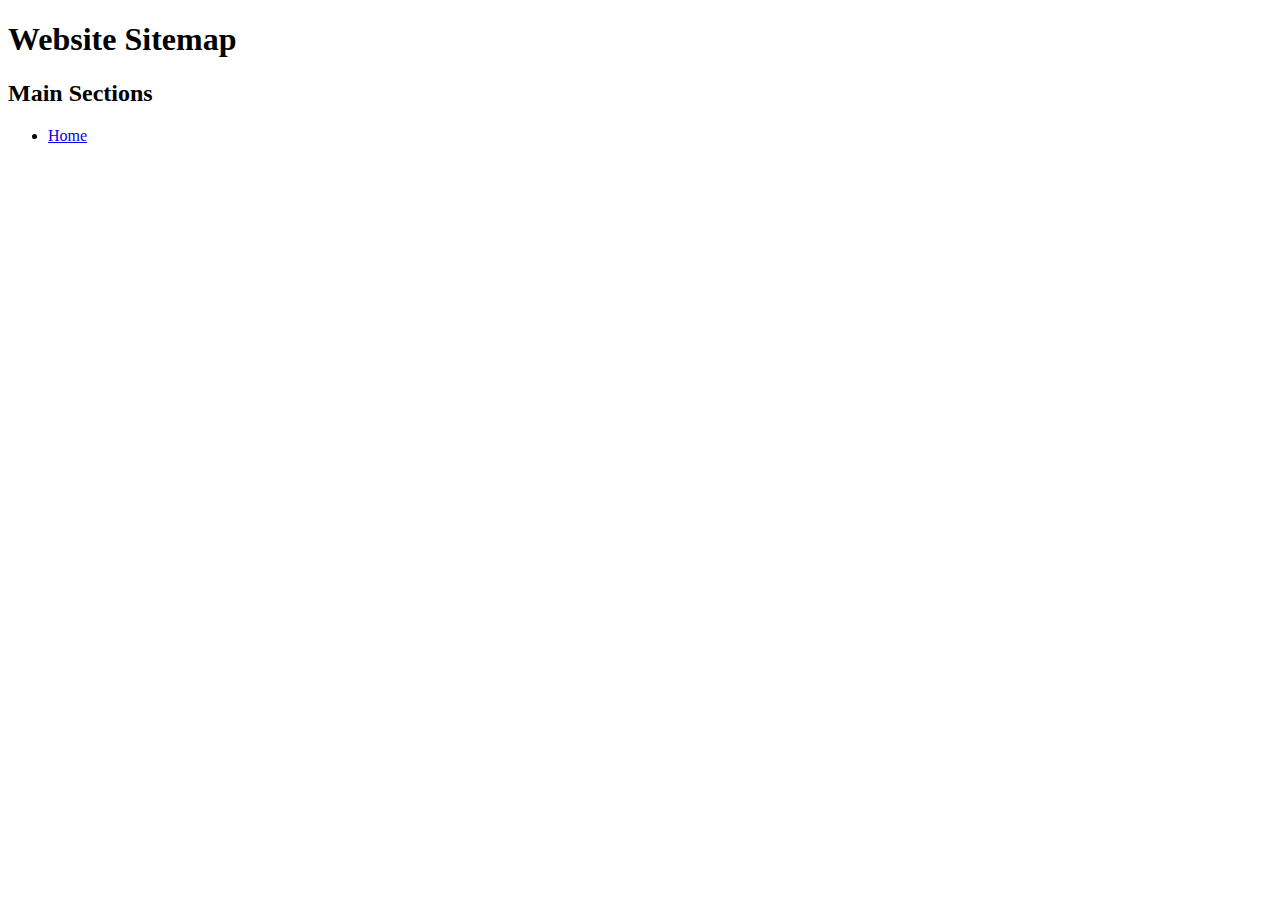
<file: stiemap/index.html>
<!DOCTYPE html>

<html lang="en">

<head>

<meta charset="UTF-8">

<title>Sitemap</title>

</head>

<body>

<h1>Website Sitemap</h1>

<h2>Main Sections</h2>

<ul>

<li><a href="/">Home</a></li>


</ul>


</html>

</body>
</file>
<file: css/post-8.css>
.elementor-kit-8{--e-global-color-primary:#FFFFFF;--e-global-color-secondary:#000000;--e-global-color-text:#758398;--e-global-color-accent:#009BDF;--e-global-color-f0faff4:#084088;--e-global-typography-primary-font-family:"Roboto";--e-global-typography-primary-font-weight:600;--e-global-typography-secondary-font-family:"Roboto Slab";--e-global-typography-secondary-font-weight:400;--e-global-typography-text-font-family:"Roboto";--e-global-typography-text-font-weight:400;--e-global-typography-accent-font-family:"Roboto";--e-global-typography-accent-font-weight:500}.elementor-section.elementor-section-boxed>.elementor-container{max-width:1140px}.e-con{--container-max-width:1140px}.elementor-widget:not(:last-child){margin-bottom:20px}.elementor-element{--widgets-spacing:20px}{}h1.entry-title{display:var(--page-title-display)}@media(max-width:1024px){.elementor-section.elementor-section-boxed>.elementor-container{max-width:1024px}.e-con{--container-max-width:1024px}}@media(max-width:767px){.elementor-section.elementor-section-boxed>.elementor-container{max-width:767px}.e-con{--container-max-width:767px}}
</file>
<file: css/blocks.css>
#astra-sites-showcase-blocks-wrap .theme-wrap{border-radius:3px;position:relative;backface-visibility:hidden;-webkit-backface-visibility:hidden;font-size:1rem}#astra-sites-showcase-blocks-wrap .theme-wrap .theme-wrap-inner,#astra-sites-showcase-blocks-wrap .theme-wrap .theme-image .theme-image-inner{-webkit-transition:all .2s ease-in-out;-moz-transition:all .2s ease-in-out;-ms-transition:all .2s ease-in-out;-o-transition:all .2s ease-in-out;transition:all .2s ease-in-out}#astra-sites-showcase-blocks-wrap .theme-wrap .theme-image{background:#fff;border:1px solid #dcd9e2;border-radius:3px;display:block;margin-bottom:0;position:relative;z-index:10}#astra-sites-showcase-blocks-wrap .theme-wrap .theme-image img{display:block}#astra-sites-showcase-blocks-wrap .astra-blocks-filters-wrap{display:flex}.astra-blocks-filters-wrap .search-icon{position:absolute;top:0;right:0;color:#666;opacity:.3;padding:4px}.astra-color-cat-filter .astra-category-filter-wrap,.astra-color-cat-filter .astra-blocks-filter-wrap{position:relative}#astra-sites-showcase-blocks-wrap .astra-sites-showcase-blocks-list .site-single{margin-bottom:0}.astra-sites-showcase-blocks-list .theme-screenshot{transition:all ease-in-out .2s;border-radius:2px}#astra-sites-showcase-blocks-list{margin-left:-22px;margin-right:-22px}#astra-sites-showcase-blocks-wrap .theme-wrap:hover .theme-wrap-inner{box-shadow:none!important;transform:none}.astra-color-cat-filter{display:flex;flex-direction:row}.astra-blocks-filters-wrap select,.astra-blocks-filters-wrap input[type=search]{padding:6px 8px;border-radius:5px;font-size:14px;line-height:16px;color:#58565d}.astra-blocks-filters-wrap input[type=search]{position:absolute;right:0;top:0;padding:10px 5px;width:200px;border-radius:0;opacity:1;background:0 0;font-size:16px;border:none;border-bottom:1px solid #ddd;box-shadow:none;height:auto}.astra-blocks-filters-wrap select{border:1px solid #c1c1c1;cursor:pointer;background-color:#fff;height:35px;vertical-align:middle;width:140px;line-height:1.5;margin-right:0;padding-left:15px;-webkit-appearance:none}.astra-category-filter-wrap{margin-right:10px}.astra-blocks-filters-wrap select option{padding:2px;display:block}.astra-blocks-filters-wrap input[type=search]::placeholder{font-size:12px;color:#58565d;text-transform:uppercase}.astra-blocks-filters-wrap select:focus,.astra-blocks-filters-wrap input[type=search]:focus{border-color:#9c9c9c;outline:none}#astra-sites-showcase-blocks-list .site-single{padding:15px;transition:all ease-in-out .2s;position:relative}#astra-sites-showcase-blocks-wrap .theme-wrap .theme-entry-content{padding-top:10px;padding-bottom:8px;text-align:center;z-index:10;background-color:#fff;color:#6d7882}#astra-sites-showcase-blocks-wrap .theme-wrap .theme-entry-content .theme-type{margin-top:0;font-size:.7em;font-weight:500!important;text-transform:uppercase;display:flex;line-height:1;justify-content:space-between}.astra-sites-showcase-blocks-list .astra-sites-no-sites{box-shadow:none;text-align:center;width:100%}.astra-sites-showcase-blocks-list .astra-sites-no-sites .description{font-size:16px;margin:0;display:flex;align-items:center;justify-content:center}.astra-sites-no-sites .inner{padding:1.5em}.astra-color-cat-filter .astra-category-filter-wrap:after,.astra-color-cat-filter .astra-blocks-filter-wrap:after{content:"\f078";font-family:'font awesome 5 free';font-size:.6em;font-weight:800;line-height:1;pointer-events:none;position:absolute;right:8%;top:50%;transform:translateY(-45%);-webkit-transform:translateY(-45%);-ms-transform:translateY(-45%);z-index:5}#astra-sites-showcase-blocks-wrap .blocks-loader{width:25px;height:25px;border:3px solid #7c5ec8;-webkit-border-radius:50%;border-radius:50%;display:inline-block;vertical-align:middle;border-left-color:rgba(0,0,0,.2);position:relative;top:50%;left:50%;-webkit-animation:block-rotating 1s linear infinite;animation:block-rotating 1s linear infinite}@-webkit-keyframes block-rotating{from{-webkit-transform:rotate(0deg);transform:rotate(0deg)}to{-webkit-transform:rotate(360deg);transform:rotate(360deg)}}@keyframes block-rotating{from{-webkit-transform:rotate(0deg);transform:rotate(0deg)}to{-webkit-transform:rotate(360deg);transform:rotate(360deg)}}@media(min-width:768px){.astra-blocks-filters-wrap input[type=search]{width:280px;padding:8px 8px 10px}.astra-blocks-filters-wrap .search-form .search-icon{right:5px}.astra-blocks-filters-wrap .search-form .fa.fa-search{font-family:"font awesome 5 free";font-weight:600;font-size:14px}}@media(max-width:767px){.astra-sites-showcase-blocks-search-box{display:flex;margin:0 60px;justify-content:space-between}.astra-blocks-filters-wrap .search-form{flex:1;text-align:center;position:relative;width:80%}.astra-blocks-filters-wrap .search-icon{position:absolute;top:48%;right:25px}.astra-sites-showcase-blocks-categories{margin-left:60px;margin-right:60px}.astra-sites-showcase-blocks-categories ul{flex-wrap:wrap;line-height:2}.astra-blocks-filters-wrap{display:flex;flex-direction:column;align-items:center;margin:0}.astra-blocks-filters-wrap input[type=search]{position:unset;border-bottom:0;font-size:16px;line-height:1;width:100%;margin-top:30px;margin-right:0;padding:15px 20px;border-radius:5px;background-color:#fff;box-shadow:0 0 15px 0 rgba(62,28,135,.1)}.astra-blocks-filters-wrap input[type=search]:focus{border-bottom:0}.astra-sites-showcase-blocks-site-type{position:relative}#astra-sites-showcase-blocks-wrap{padding-top:20px}#astra-sites-showcase-blocks-list .site-single{padding-left:10px;padding-right:10px}#astra-sites-showcase-blocks-list{margin-left:-10px;margin-right:-10px}.astra-sites-showcase-blocks-list .site-single{margin-bottom:30px}}@media(max-width:480px){.astra-blocks-filters-wrap .search-form,.astra-color-cat-filter select,.astra-color-cat-filter{width:100%}.astra-color-cat-filter .astra-category-filter-wrap{margin-right:10px;width:calc(50% - 10px)}.astra-color-cat-filter .astra-blocks-filter-wrap{width:50%}.astra-color-cat-filter select,#astra-sites-showcase-blocks-list .site-single.masonry-brick{margin:0}#astra-sites-showcase-blocks-list .site-single.masonry-brick{padding:15px 15px 0}#astra-sites-showcase-blocks-wrap .blocks-loader{left:45%}}
</file>
<file: css/post-6.css>
.elementor-6 .elementor-element.elementor-element-707d1c7>.elementor-container{min-height:100vh}.elementor-6 .elementor-element.elementor-element-707d1c7:not(.elementor-motion-effects-element-type-background),.elementor-6 .elementor-element.elementor-element-707d1c7>.elementor-motion-effects-container>.elementor-motion-effects-layer{background-color:var( --e-global-color-astglobalcolor4 )}.elementor-6 .elementor-element.elementor-element-707d1c7>.elementor-background-overlay{background-image:url(../images/bg-02-free-img.png);background-position:top right;background-repeat:no-repeat;opacity:.3;transition:background .3s,border-radius .3s,opacity .3s}.elementor-6 .elementor-element.elementor-element-707d1c7{transition:background .3s,border .3s,border-radius .3s,box-shadow .3s}.elementor-6 .elementor-element.elementor-element-b9719c7>.elementor-widget-wrap>.elementor-widget:not(.elementor-widget__width-auto):not(.elementor-widget__width-initial):not(:last-child):not(.elementor-absolute){margin-bottom:10px}.elementor-6 .elementor-element.elementor-element-c0b3cbd .elementor-heading-title{color:var( --e-global-color-astglobalcolor3 );text-transform:uppercase}.elementor-6 .elementor-element.elementor-element-46cf36b{--divider-border-style:solid;--divider-color:var( --e-global-color-astglobalcolor3 );--divider-border-width:2px}.elementor-6 .elementor-element.elementor-element-46cf36b .elementor-divider-separator{width:50px}.elementor-6 .elementor-element.elementor-element-46cf36b .elementor-divider{padding-top:5px;padding-bottom:5px}.elementor-6 .elementor-element.elementor-element-46cf36b>.elementor-widget-container{padding:0 0 50px}.elementor-6 .elementor-element.elementor-element-a3b6933 .elementor-heading-title{color:var( --e-global-color-astglobalcolor3 )}.elementor-6 .elementor-element.elementor-element-a3b6933>.elementor-widget-container{padding:0 0 100px}.elementor-6 .elementor-element.elementor-element-17bbd1a .elementor-icon-list-items:not(.elementor-inline-items) .elementor-icon-list-item:not(:last-child){padding-bottom:calc(18px/2)}.elementor-6 .elementor-element.elementor-element-17bbd1a .elementor-icon-list-items:not(.elementor-inline-items) .elementor-icon-list-item:not(:first-child){margin-top:calc(18px/2)}.elementor-6 .elementor-element.elementor-element-17bbd1a .elementor-icon-list-items.elementor-inline-items .elementor-icon-list-item{margin-right:calc(18px/2);margin-left:calc(18px/2)}.elementor-6 .elementor-element.elementor-element-17bbd1a .elementor-icon-list-items.elementor-inline-items{margin-right:calc(-18px/2);margin-left:calc(-18px/2)}body.rtl .elementor-6 .elementor-element.elementor-element-17bbd1a .elementor-icon-list-items.elementor-inline-items .elementor-icon-list-item:after{left:calc(-18px/2)}body:not(.rtl) .elementor-6 .elementor-element.elementor-element-17bbd1a .elementor-icon-list-items.elementor-inline-items .elementor-icon-list-item:after{right:calc(-18px/2)}.elementor-6 .elementor-element.elementor-element-17bbd1a .elementor-icon-list-icon i{color:var( --e-global-color-astglobalcolor0 );transition:color .3s}.elementor-6 .elementor-element.elementor-element-17bbd1a .elementor-icon-list-icon svg{fill:var( --e-global-color-astglobalcolor0 );transition:fill .3s}.elementor-6 .elementor-element.elementor-element-17bbd1a{--e-icon-list-icon-size:25px;--icon-vertical-offset:0px}.elementor-6 .elementor-element.elementor-element-17bbd1a .elementor-icon-list-icon{padding-right:7px}.elementor-6 .elementor-element.elementor-element-17bbd1a .elementor-icon-list-item>.elementor-icon-list-text,.elementor-6 .elementor-element.elementor-element-17bbd1a .elementor-icon-list-item>a{font-size:20px;text-transform:uppercase;line-height:1em}.elementor-6 .elementor-element.elementor-element-17bbd1a .elementor-icon-list-text{color:var( --e-global-color-astglobalcolor2 );transition:color .3s}.elementor-6 .elementor-element.elementor-element-c26d6a1>.elementor-element-populated{padding:150px 0}.elementor-6 .elementor-element.elementor-element-c89ec5c{text-align:center}.elementor-6 .elementor-element.elementor-element-c89ec5c img{border-radius:500px 500px 500px 500px}.elementor-6 .elementor-element.elementor-element-c89ec5c>.elementor-widget-container{margin:-50px}.elementor-6 .elementor-element.elementor-element-8634de0>.elementor-container{min-height:90vh}.elementor-6 .elementor-element.elementor-element-1fc8c09>.elementor-element-populated{padding:100px 0}.elementor-6 .elementor-element.elementor-element-ff7837f .elementor-heading-title{color:var( --e-global-color-astglobalcolor0 )}.elementor-6 .elementor-element.elementor-element-fa1438c{padding:100px 0 0}.elementor-6 .elementor-element.elementor-element-3f1a39b>.elementor-element-populated{padding:0 100px 0 0}.elementor-6 .elementor-element.elementor-element-bcb9bf1 .elementor-heading-title{color:var( --e-global-color-astglobalcolor0 )}.elementor-6 .elementor-element.elementor-element-a52f7d0{color:var( --e-global-color-astglobalcolor2 )}.elementor-6 .elementor-element.elementor-element-6b1c0c2:not(.elementor-motion-effects-element-type-background),.elementor-6 .elementor-element.elementor-element-6b1c0c2>.elementor-motion-effects-container>.elementor-motion-effects-layer{background-color:var( --e-global-color-astglobalcolor4 )}.elementor-6 .elementor-element.elementor-element-6b1c0c2{transition:background .3s,border .3s,border-radius .3s,box-shadow .3s}.elementor-6 .elementor-element.elementor-element-6b1c0c2>.elementor-background-overlay{transition:background .3s,border-radius .3s,opacity .3s}.elementor-6 .elementor-element.elementor-element-972bf78.elementor-column>.elementor-widget-wrap{justify-content:space-between}.elementor-6 .elementor-element.elementor-element-972bf78>.elementor-element-populated{padding:150px 0 140px}.elementor-6 .elementor-element.elementor-element-f75ee9b>.elementor-widget-container{padding:2% 40% 0% 0%}.elementor-6 .elementor-element.elementor-element-f75ee9b{width:var( --container-widget-width,85% );max-width:85%;--container-widget-width:85%;--container-widget-flex-grow:0;align-self:center}.elementor-6 .elementor-element.elementor-element-c0ad96f .elementor-icon-wrapper{text-align:center}.elementor-6 .elementor-element.elementor-element-c0ad96f.elementor-view-stacked .elementor-icon{background-color:var( --e-global-color-astglobalcolor0 )}.elementor-6 .elementor-element.elementor-element-c0ad96f.elementor-view-framed .elementor-icon,.elementor-6 .elementor-element.elementor-element-c0ad96f.elementor-view-default .elementor-icon{color:var( --e-global-color-astglobalcolor0 );border-color:var( --e-global-color-astglobalcolor0 )}.elementor-6 .elementor-element.elementor-element-c0ad96f.elementor-view-framed .elementor-icon,.elementor-6 .elementor-element.elementor-element-c0ad96f.elementor-view-default .elementor-icon svg{fill:var( --e-global-color-astglobalcolor0 )}.elementor-6 .elementor-element.elementor-element-c0ad96f .elementor-icon{font-size:96px}.elementor-6 .elementor-element.elementor-element-c0ad96f .elementor-icon svg{height:96px}.elementor-6 .elementor-element.elementor-element-c0ad96f{width:auto;max-width:auto}.elementor-6 .elementor-element.elementor-element-1f0145f{padding:50px 0 0}.elementor-6 .elementor-element.elementor-element-cba12c4>.elementor-element-populated{border-style:solid;border-width:0 1px 0 0;border-color:#08408812;transition:background .3s,border .3s,border-radius .3s,box-shadow .3s;padding:35px 100px 35px 0}.elementor-6 .elementor-element.elementor-element-cba12c4>.elementor-element-populated>.elementor-background-overlay{transition:background .3s,border-radius .3s,opacity .3s}.elementor-6 .elementor-element.elementor-element-84f0d2b.elementor-view-stacked .elementor-icon{background-color:var( --e-global-color-astglobalcolor0 )}.elementor-6 .elementor-element.elementor-element-84f0d2b.elementor-view-framed .elementor-icon,.elementor-6 .elementor-element.elementor-element-84f0d2b.elementor-view-default .elementor-icon{fill:var( --e-global-color-astglobalcolor0 );color:var( --e-global-color-astglobalcolor0 );border-color:var( --e-global-color-astglobalcolor0 )}.elementor-6 .elementor-element.elementor-element-84f0d2b{--icon-box-icon-margin:25px}.elementor-6 .elementor-element.elementor-element-84f0d2b .elementor-icon{font-size:25px}.elementor-6 .elementor-element.elementor-element-84f0d2b .elementor-icon-box-title,.elementor-6 .elementor-element.elementor-element-84f0d2b .elementor-icon-box-title a{text-transform:uppercase}.elementor-6 .elementor-element.elementor-element-38531b1>.elementor-element-populated{border-style:solid;border-width:0 1px 0 0;border-color:#08408812;transition:background .3s,border .3s,border-radius .3s,box-shadow .3s;padding:35px 100px 35px 0}.elementor-6 .elementor-element.elementor-element-38531b1>.elementor-element-populated>.elementor-background-overlay{transition:background .3s,border-radius .3s,opacity .3s}.elementor-6 .elementor-element.elementor-element-c621ccf.elementor-view-stacked .elementor-icon{background-color:var( --e-global-color-astglobalcolor0 )}.elementor-6 .elementor-element.elementor-element-c621ccf.elementor-view-framed .elementor-icon,.elementor-6 .elementor-element.elementor-element-c621ccf.elementor-view-default .elementor-icon{fill:var( --e-global-color-astglobalcolor0 );color:var( --e-global-color-astglobalcolor0 );border-color:var( --e-global-color-astglobalcolor0 )}.elementor-6 .elementor-element.elementor-element-c621ccf{--icon-box-icon-margin:25px}.elementor-6 .elementor-element.elementor-element-c621ccf .elementor-icon{font-size:25px}.elementor-6 .elementor-element.elementor-element-c621ccf .elementor-icon-box-title,.elementor-6 .elementor-element.elementor-element-c621ccf .elementor-icon-box-title a{text-transform:uppercase}.elementor-6 .elementor-element.elementor-element-67bbcc7>.elementor-element-populated{border-style:solid;border-width:0 1px 0 0;border-color:#08408812;transition:background .3s,border .3s,border-radius .3s,box-shadow .3s;padding:35px 100px 35px 0}.elementor-6 .elementor-element.elementor-element-67bbcc7>.elementor-element-populated>.elementor-background-overlay{transition:background .3s,border-radius .3s,opacity .3s}.elementor-6 .elementor-element.elementor-element-c248822.elementor-view-stacked .elementor-icon{background-color:var( --e-global-color-astglobalcolor0 )}.elementor-6 .elementor-element.elementor-element-c248822.elementor-view-framed .elementor-icon,.elementor-6 .elementor-element.elementor-element-c248822.elementor-view-default .elementor-icon{fill:var( --e-global-color-astglobalcolor0 );color:var( --e-global-color-astglobalcolor0 );border-color:var( --e-global-color-astglobalcolor0 )}.elementor-6 .elementor-element.elementor-element-c248822{--icon-box-icon-margin:25px}.elementor-6 .elementor-element.elementor-element-c248822 .elementor-icon{font-size:25px}.elementor-6 .elementor-element.elementor-element-c248822 .elementor-icon-box-title,.elementor-6 .elementor-element.elementor-element-c248822 .elementor-icon-box-title a{text-transform:uppercase}.elementor-6 .elementor-element.elementor-element-984a07b>.elementor-container{min-height:65vh}.elementor-6 .elementor-element.elementor-element-984a07b:not(.elementor-motion-effects-element-type-background),.elementor-6 .elementor-element.elementor-element-984a07b>.elementor-motion-effects-container>.elementor-motion-effects-layer{background-image:url(../images/bg-01-free-img.jpg);background-position:center center;background-repeat:no-repeat;background-size:cover}.elementor-6 .elementor-element.elementor-element-984a07b>.elementor-background-overlay{background-color:transparent;background-image:linear-gradient(135deg,#F4F6F9 5%,#F2F5F900 70%);opacity:1;transition:background .3s,border-radius .3s,opacity .3s}.elementor-6 .elementor-element.elementor-element-984a07b{transition:background .3s,border .3s,border-radius .3s,box-shadow .3s}.elementor-6 .elementor-element.elementor-element-f1eecfe>.elementor-element-populated{padding:150px 100px 0 0}.elementor-6 .elementor-element.elementor-element-1ab144c>.elementor-widget-container{padding:0 0 75px}.elementor-6 .elementor-element.elementor-element-076af10 .elementor-progress-wrapper .elementor-progress-bar{background-color:var( --e-global-color-astglobalcolor0 )}.elementor-6 .elementor-element.elementor-element-076af10 .elementor-progress-wrapper{background-color:var( --e-global-color-astglobalcolor5 );border-radius:100px;overflow:hidden}.elementor-6 .elementor-element.elementor-element-076af10 .elementor-progress-bar{height:20px;line-height:20px;color:var( --e-global-color-astglobalcolor4 )}.elementor-6 .elementor-element.elementor-element-742d05d .elementor-progress-wrapper .elementor-progress-bar{background-color:var( --e-global-color-astglobalcolor0 )}.elementor-6 .elementor-element.elementor-element-742d05d .elementor-progress-wrapper{background-color:var( --e-global-color-astglobalcolor5 );border-radius:100px;overflow:hidden}.elementor-6 .elementor-element.elementor-element-742d05d .elementor-progress-bar{height:20px;line-height:20px;color:var( --e-global-color-astglobalcolor4 )}.elementor-6 .elementor-element.elementor-element-0a1e9fd .elementor-progress-wrapper .elementor-progress-bar{background-color:var( --e-global-color-astglobalcolor0 )}.elementor-6 .elementor-element.elementor-element-0a1e9fd .elementor-progress-wrapper{background-color:var( --e-global-color-astglobalcolor5 );border-radius:100px;overflow:hidden}.elementor-6 .elementor-element.elementor-element-0a1e9fd .elementor-progress-bar{height:20px;line-height:20px;color:var( --e-global-color-astglobalcolor4 )}.elementor-6 .elementor-element.elementor-element-16d06e2 .elementor-progress-wrapper .elementor-progress-bar{background-color:var( --e-global-color-astglobalcolor0 )}.elementor-6 .elementor-element.elementor-element-16d06e2 .elementor-progress-wrapper{background-color:var( --e-global-color-astglobalcolor5 );border-radius:100px;overflow:hidden}.elementor-6 .elementor-element.elementor-element-16d06e2 .elementor-progress-bar{height:20px;line-height:20px;color:var( --e-global-color-astglobalcolor4 )}.elementor-6 .elementor-element.elementor-element-98c95f2>.elementor-element-populated{padding:150px 0 100px}.elementor-6 .elementor-element.elementor-element-33b6607>.elementor-widget-container{padding:0 0 75px}.elementor-6 .elementor-element.elementor-element-484d020{padding:0 0 40px}.elementor-6 .elementor-element.elementor-element-1a37436>.elementor-widget-wrap>.elementor-widget:not(.elementor-widget__width-auto):not(.elementor-widget__width-initial):not(:last-child):not(.elementor-absolute){margin-bottom:0}.elementor-6 .elementor-element.elementor-element-1a37436>.elementor-element-populated{text-align:right}.elementor-6 .elementor-element.elementor-element-d914b0f>.elementor-widget-container{padding:0 25px 0 0}.elementor-6 .elementor-element.elementor-element-5d07607{--divider-border-style:solid;--divider-color:#0840881C;--divider-border-width:1px;--divider-icon-size:15px;--divider-element-spacing:0px}.elementor-6 .elementor-element.elementor-element-5d07607 .elementor-divider-separator{width:100%}.elementor-6 .elementor-element.elementor-element-5d07607 .elementor-divider{padding-top:3px;padding-bottom:3px}.elementor-6 .elementor-element.elementor-element-5d07607.elementor-view-stacked .elementor-icon{background-color:var( --e-global-color-astglobalcolor2 )}.elementor-6 .elementor-element.elementor-element-5d07607.elementor-view-framed .elementor-icon,.elementor-6 .elementor-element.elementor-element-5d07607.elementor-view-default .elementor-icon{color:var( --e-global-color-astglobalcolor2 );border-color:var( --e-global-color-astglobalcolor2 )}.elementor-6 .elementor-element.elementor-element-5d07607.elementor-view-framed .elementor-icon,.elementor-6 .elementor-element.elementor-element-5d07607.elementor-view-default .elementor-icon svg{fill:var( --e-global-color-astglobalcolor2 )}.elementor-6 .elementor-element.elementor-element-f962ec1>.elementor-widget-container{padding:0 25px 0 0}.elementor-6 .elementor-element.elementor-element-b9257fd>.elementor-element-populated{padding:22px 0 0 25px}.elementor-6 .elementor-element.elementor-element-3a3db05 .elementor-image-box-title{color:var( --e-global-color-astglobalcolor0 );text-transform:uppercase}.elementor-6 .elementor-element.elementor-element-3a3db05 .elementor-image-box-description{color:var( --e-global-color-astglobalcolor2 )}.elementor-6 .elementor-element.elementor-element-ef5db0a{padding:0 0 40px}.elementor-6 .elementor-element.elementor-element-2493714>.elementor-widget-wrap>.elementor-widget:not(.elementor-widget__width-auto):not(.elementor-widget__width-initial):not(:last-child):not(.elementor-absolute){margin-bottom:0}.elementor-6 .elementor-element.elementor-element-2493714>.elementor-element-populated{text-align:right}.elementor-6 .elementor-element.elementor-element-675a195>.elementor-widget-container{padding:0 25px 0 0}.elementor-6 .elementor-element.elementor-element-ceecad1{--divider-border-style:solid;--divider-color:#0840881C;--divider-border-width:1px;--divider-icon-size:15px;--divider-element-spacing:0px}.elementor-6 .elementor-element.elementor-element-ceecad1 .elementor-divider-separator{width:100%}.elementor-6 .elementor-element.elementor-element-ceecad1 .elementor-divider{padding-top:3px;padding-bottom:3px}.elementor-6 .elementor-element.elementor-element-ceecad1.elementor-view-stacked .elementor-icon{background-color:var( --e-global-color-astglobalcolor2 )}.elementor-6 .elementor-element.elementor-element-ceecad1.elementor-view-framed .elementor-icon,.elementor-6 .elementor-element.elementor-element-ceecad1.elementor-view-default .elementor-icon{color:var( --e-global-color-astglobalcolor2 );border-color:var( --e-global-color-astglobalcolor2 )}.elementor-6 .elementor-element.elementor-element-ceecad1.elementor-view-framed .elementor-icon,.elementor-6 .elementor-element.elementor-element-ceecad1.elementor-view-default .elementor-icon svg{fill:var( --e-global-color-astglobalcolor2 )}.elementor-6 .elementor-element.elementor-element-8910464>.elementor-widget-container{padding:0 25px 0 0}.elementor-6 .elementor-element.elementor-element-8ad9239>.elementor-element-populated{padding:22px 0 0 25px}.elementor-6 .elementor-element.elementor-element-6f73cad .elementor-image-box-title{color:var( --e-global-color-astglobalcolor0 );text-transform:uppercase}.elementor-6 .elementor-element.elementor-element-6f73cad .elementor-image-box-description{color:var( --e-global-color-astglobalcolor2 )}.elementor-6 .elementor-element.elementor-element-39438d0{padding:0 0 40px}.elementor-6 .elementor-element.elementor-element-2c2d0f8>.elementor-widget-wrap>.elementor-widget:not(.elementor-widget__width-auto):not(.elementor-widget__width-initial):not(:last-child):not(.elementor-absolute){margin-bottom:0}.elementor-6 .elementor-element.elementor-element-2c2d0f8>.elementor-element-populated{text-align:right}.elementor-6 .elementor-element.elementor-element-919dc90>.elementor-widget-container{padding:0 25px 0 0}.elementor-6 .elementor-element.elementor-element-480a0de{--divider-border-style:solid;--divider-color:#0840881C;--divider-border-width:1px;--divider-icon-size:15px;--divider-element-spacing:0px}.elementor-6 .elementor-element.elementor-element-480a0de .elementor-divider-separator{width:100%}.elementor-6 .elementor-element.elementor-element-480a0de .elementor-divider{padding-top:3px;padding-bottom:3px}.elementor-6 .elementor-element.elementor-element-480a0de.elementor-view-stacked .elementor-icon{background-color:var( --e-global-color-astglobalcolor2 )}.elementor-6 .elementor-element.elementor-element-480a0de.elementor-view-framed .elementor-icon,.elementor-6 .elementor-element.elementor-element-480a0de.elementor-view-default .elementor-icon{color:var( --e-global-color-astglobalcolor2 );border-color:var( --e-global-color-astglobalcolor2 )}.elementor-6 .elementor-element.elementor-element-480a0de.elementor-view-framed .elementor-icon,.elementor-6 .elementor-element.elementor-element-480a0de.elementor-view-default .elementor-icon svg{fill:var( --e-global-color-astglobalcolor2 )}.elementor-6 .elementor-element.elementor-element-260cb3f>.elementor-widget-container{padding:0 25px 0 0}.elementor-6 .elementor-element.elementor-element-21bbd69>.elementor-element-populated{padding:22px 0 0 25px}.elementor-6 .elementor-element.elementor-element-676a74c .elementor-image-box-title{color:var( --e-global-color-astglobalcolor0 );text-transform:uppercase}.elementor-6 .elementor-element.elementor-element-676a74c .elementor-image-box-description{color:var( --e-global-color-astglobalcolor2 )}.elementor-6 .elementor-element.elementor-element-f2b5de1>.elementor-container{max-width:1160px}.elementor-6 .elementor-element.elementor-element-f2b5de1:not(.elementor-motion-effects-element-type-background),.elementor-6 .elementor-element.elementor-element-f2b5de1>.elementor-motion-effects-container>.elementor-motion-effects-layer{background-color:var( --e-global-color-astglobalcolor4 )}.elementor-6 .elementor-element.elementor-element-f2b5de1{transition:background .3s,border .3s,border-radius .3s,box-shadow .3s;padding:100px 0 150px}.elementor-6 .elementor-element.elementor-element-f2b5de1>.elementor-background-overlay{transition:background .3s,border-radius .3s,opacity .3s}.elementor-6 .elementor-element.elementor-element-2feb0b9.elementor-column>.elementor-widget-wrap{justify-content:space-between}.elementor-6 .elementor-element.elementor-element-fbf2204>.elementor-widget-container{padding:0 0 0 10px}.elementor-6 .elementor-element.elementor-element-fbf2204{width:auto;max-width:auto;align-self:center}.elementor-6 .elementor-element.elementor-element-32fc134 .elementor-icon-wrapper{text-align:center}.elementor-6 .elementor-element.elementor-element-32fc134.elementor-view-stacked .elementor-icon{background-color:var( --e-global-color-astglobalcolor0 )}.elementor-6 .elementor-element.elementor-element-32fc134.elementor-view-framed .elementor-icon,.elementor-6 .elementor-element.elementor-element-32fc134.elementor-view-default .elementor-icon{color:var( --e-global-color-astglobalcolor0 );border-color:var( --e-global-color-astglobalcolor0 )}.elementor-6 .elementor-element.elementor-element-32fc134.elementor-view-framed .elementor-icon,.elementor-6 .elementor-element.elementor-element-32fc134.elementor-view-default .elementor-icon svg{fill:var( --e-global-color-astglobalcolor0 )}.elementor-6 .elementor-element.elementor-element-32fc134 .elementor-icon{font-size:96px}.elementor-6 .elementor-element.elementor-element-32fc134 .elementor-icon svg{height:96px}.elementor-6 .elementor-element.elementor-element-32fc134{width:auto;max-width:auto}.elementor-6 .elementor-element.elementor-element-5ccc42b .gallery-item .gallery-caption{text-align:center}.elementor-6 .elementor-element.elementor-element-5ccc42b>.elementor-widget-container{padding:50px 0 0}@media(max-width:1024px){.elementor-6 .elementor-element.elementor-element-707d1c7>.elementor-container{min-height:80vh}.elementor-6 .elementor-element.elementor-element-707d1c7>.elementor-background-overlay{background-size:450px auto}.elementor-6 .elementor-element.elementor-element-707d1c7{padding:0 25px}.elementor-6 .elementor-element.elementor-element-a3b6933>.elementor-widget-container{padding:0 0 65px}.elementor-6 .elementor-element.elementor-element-c26d6a1>.elementor-element-populated{padding:150px 0}.elementor-6 .elementor-element.elementor-element-c89ec5c>.elementor-widget-container{margin:0}.elementor-6 .elementor-element.elementor-element-8634de0{padding:0 25px}.elementor-6 .elementor-element.elementor-element-6b1c0c2{padding:0 25px}.elementor-6 .elementor-element.elementor-element-972bf78>.elementor-element-populated{padding:100px 0}.elementor-6 .elementor-element.elementor-element-f75ee9b>.elementor-widget-container{margin:0;padding:0}.elementor-6 .elementor-element.elementor-element-f75ee9b{width:var( --container-widget-width,60% );max-width:60%;--container-widget-width:60%;--container-widget-flex-grow:0}.elementor-6 .elementor-element.elementor-element-cba12c4>.elementor-element-populated{padding:20px}.elementor-6 .elementor-element.elementor-element-38531b1>.elementor-element-populated{padding:20px}.elementor-6 .elementor-element.elementor-element-67bbcc7>.elementor-element-populated{padding:20px}.elementor-6 .elementor-element.elementor-element-b621b63{padding:0 25px}.elementor-6 .elementor-element.elementor-element-f1eecfe>.elementor-element-populated{padding:100px 50px 0 0}.elementor-6 .elementor-element.elementor-element-1ab144c>.elementor-widget-container{padding:0 0 40px}.elementor-6 .elementor-element.elementor-element-98c95f2>.elementor-element-populated{padding:100px 0 75px}.elementor-6 .elementor-element.elementor-element-33b6607>.elementor-widget-container{padding:0 0 40px}.elementor-6 .elementor-element.elementor-element-484d020{padding:0 0 35px}.elementor-6 .elementor-element.elementor-element-1a37436>.elementor-widget-wrap>.elementor-widget:not(.elementor-widget__width-auto):not(.elementor-widget__width-initial):not(:last-child):not(.elementor-absolute){margin-bottom:2px}.elementor-6 .elementor-element.elementor-element-b9257fd>.elementor-element-populated{padding:22px 0 0 15px}.elementor-6 .elementor-element.elementor-element-3a3db05 .elementor-image-box-title{margin-bottom:0}.elementor-6 .elementor-element.elementor-element-ef5db0a{padding:0 0 35px}.elementor-6 .elementor-element.elementor-element-2493714>.elementor-widget-wrap>.elementor-widget:not(.elementor-widget__width-auto):not(.elementor-widget__width-initial):not(:last-child):not(.elementor-absolute){margin-bottom:2px}.elementor-6 .elementor-element.elementor-element-8ad9239>.elementor-element-populated{padding:22px 0 0 15px}.elementor-6 .elementor-element.elementor-element-6f73cad .elementor-image-box-title{margin-bottom:0}.elementor-6 .elementor-element.elementor-element-39438d0{padding:0 0 35px}.elementor-6 .elementor-element.elementor-element-2c2d0f8>.elementor-widget-wrap>.elementor-widget:not(.elementor-widget__width-auto):not(.elementor-widget__width-initial):not(:last-child):not(.elementor-absolute){margin-bottom:2px}.elementor-6 .elementor-element.elementor-element-21bbd69>.elementor-element-populated{padding:22px 0 0 15px}.elementor-6 .elementor-element.elementor-element-676a74c .elementor-image-box-title{margin-bottom:0}.elementor-6 .elementor-element.elementor-element-f2b5de1{padding:75px 15px 100px}}@media(max-width:767px){.elementor-6 .elementor-element.elementor-element-707d1c7>.elementor-background-overlay{background-size:360px auto}.elementor-6 .elementor-element.elementor-element-707d1c7{padding:0 20px 60px}.elementor-6 .elementor-element.elementor-element-b9719c7>.elementor-element-populated{padding:25px 0 0}.elementor-6 .elementor-element.elementor-element-46cf36b>.elementor-widget-container{padding:0 0 20px}.elementor-6 .elementor-element.elementor-element-a3b6933>.elementor-widget-container{padding:0 0 30px}.elementor-6 .elementor-element.elementor-element-17bbd1a .elementor-icon-list-item>.elementor-icon-list-text,.elementor-6 .elementor-element.elementor-element-17bbd1a .elementor-icon-list-item>a{font-size:17px}.elementor-6 .elementor-element.elementor-element-c26d6a1>.elementor-element-populated{padding:120px 0 0}.elementor-6 .elementor-element.elementor-element-c89ec5c>.elementor-widget-container{margin:0 0 0 24px}.elementor-6 .elementor-element.elementor-element-8634de0{padding:0 20px 65px}.elementor-6 .elementor-element.elementor-element-1fc8c09>.elementor-element-populated{padding:65px 0 0}.elementor-6 .elementor-element.elementor-element-fa1438c{padding:50px 0 0}.elementor-6 .elementor-element.elementor-element-3f1a39b>.elementor-element-populated{padding:0 0 25px}.elementor-6 .elementor-element.elementor-element-6b1c0c2{padding:0 20px 20px}.elementor-6 .elementor-element.elementor-element-972bf78.elementor-column>.elementor-widget-wrap{justify-content:center}.elementor-6 .elementor-element.elementor-element-972bf78>.elementor-element-populated{padding:75px 0 0}.elementor-6 .elementor-element.elementor-element-d96ac04{text-align:center}.elementor-6 .elementor-element.elementor-element-d96ac04>.elementor-widget-container{padding:0 0 20px}.elementor-6 .elementor-element.elementor-element-f75ee9b{text-align:center;width:100%;max-width:100%}.elementor-6 .elementor-element.elementor-element-f75ee9b>.elementor-widget-container{margin:0;padding:0}.elementor-6 .elementor-element.elementor-element-c0ad96f .elementor-icon{font-size:48px}.elementor-6 .elementor-element.elementor-element-c0ad96f .elementor-icon svg{height:48px}.elementor-6 .elementor-element.elementor-element-1f0145f{padding:0}.elementor-6 .elementor-element.elementor-element-cba12c4>.elementor-element-populated{border-width:0 0 1px;padding:35px 0}.elementor-6 .elementor-element.elementor-element-38531b1>.elementor-element-populated{border-width:0 0 1px;padding:35px 0}.elementor-6 .elementor-element.elementor-element-67bbcc7>.elementor-element-populated{border-width:0 0 1px;padding:35px 0}.elementor-6 .elementor-element.elementor-element-f1eecfe>.elementor-element-populated{padding:75px 0 0}.elementor-6 .elementor-element.elementor-element-1ab144c>.elementor-widget-container{padding:0 0 15px}.elementor-6 .elementor-element.elementor-element-98c95f2>.elementor-element-populated{padding:75px 0 0}.elementor-6 .elementor-element.elementor-element-33b6607>.elementor-widget-container{padding:0 0 35px}.elementor-6 .elementor-element.elementor-element-484d020{padding:0 0 65px}.elementor-6 .elementor-element.elementor-element-d914b0f{text-align:left}.elementor-6 .elementor-element.elementor-element-d914b0f>.elementor-widget-container{padding:0 50px 0 0}.elementor-6 .elementor-element.elementor-element-5d07607 .elementor-divider{padding-top:0;padding-bottom:0}.elementor-6 .elementor-element.elementor-element-f962ec1{text-align:left}.elementor-6 .elementor-element.elementor-element-f962ec1>.elementor-widget-container{padding:0 50px 0 0}.elementor-6 .elementor-element.elementor-element-b9257fd>.elementor-element-populated{padding:0}.elementor-6 .elementor-element.elementor-element-3a3db05 .elementor-image-box-wrapper{text-align:left}.elementor-6 .elementor-element.elementor-element-ef5db0a{padding:0 0 65px}.elementor-6 .elementor-element.elementor-element-675a195{text-align:left}.elementor-6 .elementor-element.elementor-element-675a195>.elementor-widget-container{padding:0 50px 0 0}.elementor-6 .elementor-element.elementor-element-ceecad1 .elementor-divider{padding-top:0;padding-bottom:0}.elementor-6 .elementor-element.elementor-element-8910464{text-align:left}.elementor-6 .elementor-element.elementor-element-8910464>.elementor-widget-container{padding:0 50px 0 0}.elementor-6 .elementor-element.elementor-element-8ad9239>.elementor-element-populated{padding:0}.elementor-6 .elementor-element.elementor-element-6f73cad .elementor-image-box-wrapper{text-align:left}.elementor-6 .elementor-element.elementor-element-39438d0{padding:0 0 65px}.elementor-6 .elementor-element.elementor-element-919dc90{text-align:left}.elementor-6 .elementor-element.elementor-element-919dc90>.elementor-widget-container{padding:0 50px 0 0}.elementor-6 .elementor-element.elementor-element-480a0de .elementor-divider{padding-top:0;padding-bottom:0}.elementor-6 .elementor-element.elementor-element-260cb3f{text-align:left}.elementor-6 .elementor-element.elementor-element-260cb3f>.elementor-widget-container{padding:0 50px 0 0}.elementor-6 .elementor-element.elementor-element-21bbd69>.elementor-element-populated{padding:0}.elementor-6 .elementor-element.elementor-element-676a74c .elementor-image-box-wrapper{text-align:left}.elementor-6 .elementor-element.elementor-element-f2b5de1{padding:65px 15px 15px}.elementor-6 .elementor-element.elementor-element-2feb0b9.elementor-column>.elementor-widget-wrap{justify-content:space-evenly}.elementor-6 .elementor-element.elementor-element-fbf2204>.elementor-widget-container{padding:0 0 20px}.elementor-6 .elementor-element.elementor-element-32fc134 .elementor-icon{font-size:48px}.elementor-6 .elementor-element.elementor-element-32fc134 .elementor-icon svg{height:48px}.elementor-6 .elementor-element.elementor-element-5ccc42b>.elementor-widget-container{padding:0}}@media(min-width:768px){.elementor-6 .elementor-element.elementor-element-1a37436{width:25%}.elementor-6 .elementor-element.elementor-element-b9257fd{width:75%}.elementor-6 .elementor-element.elementor-element-2493714{width:25%}.elementor-6 .elementor-element.elementor-element-8ad9239{width:75%}.elementor-6 .elementor-element.elementor-element-2c2d0f8{width:25%}.elementor-6 .elementor-element.elementor-element-21bbd69{width:75%}}@media(max-width:1024px) and (min-width:768px){.elementor-6 .elementor-element.elementor-element-1a37436{width:35%}.elementor-6 .elementor-element.elementor-element-b9257fd{width:65%}.elementor-6 .elementor-element.elementor-element-2493714{width:35%}.elementor-6 .elementor-element.elementor-element-8ad9239{width:65%}.elementor-6 .elementor-element.elementor-element-2c2d0f8{width:35%}.elementor-6 .elementor-element.elementor-element-21bbd69{width:65%}}@media(min-width:1025px){.elementor-6 .elementor-element.elementor-element-707d1c7>.elementor-background-overlay{background-attachment:scroll}.elementor-6 .elementor-element.elementor-element-984a07b:not(.elementor-motion-effects-element-type-background),.elementor-6 .elementor-element.elementor-element-984a07b>.elementor-motion-effects-container>.elementor-motion-effects-layer{background-attachment:fixed}}
</file>
<file: css/google-fonts-1-css.css>
@font-face {
  font-family: 'Roboto';
  font-style: italic;
  font-weight: 100;
  src: url(fonts/KFOiCnqEu92Fr1Mu51QrEz0dL-vwnYh2eg.woff2) format('woff2');
  unicode-range: U+0460-052F, U+1C80-1C88, U+20B4, U+2DE0-2DFF, U+A640-A69F, U+FE2E-FE2F;
}
/* cyrillic */
@font-face {
  font-family: 'Roboto';
  font-style: italic;
  font-weight: 100;
  src: url(fonts/KFOiCnqEu92Fr1Mu51QrEzQdL-vwnYh2eg.woff2) format('woff2');
  unicode-range: U+0301, U+0400-045F, U+0490-0491, U+04B0-04B1, U+2116;
}
/* greek-ext */
@font-face {
  font-family: 'Roboto';
  font-style: italic;
  font-weight: 100;
  src: url(fonts/KFOiCnqEu92Fr1Mu51QrEzwdL-vwnYh2eg.woff2) format('woff2');
  unicode-range: U+1F00-1FFF;
}
/* greek */
@font-face {
  font-family: 'Roboto';
  font-style: italic;
  font-weight: 100;
  src: url(fonts/KFOiCnqEu92Fr1Mu51QrEzMdL-vwnYh2eg.woff2) format('woff2');
  unicode-range: U+0370-03FF;
}
/* vietnamese */
@font-face {
  font-family: 'Roboto';
  font-style: italic;
  font-weight: 100;
  src: url(fonts/KFOiCnqEu92Fr1Mu51QrEz8dL-vwnYh2eg.woff2) format('woff2');
  unicode-range: U+0102-0103, U+0110-0111, U+0128-0129, U+0168-0169, U+01A0-01A1, U+01AF-01B0, U+0300-0301, U+0303-0304, U+0308-0309, U+0323, U+0329, U+1EA0-1EF9, U+20AB;
}
/* latin-ext */
@font-face {
  font-family: 'Roboto';
  font-style: italic;
  font-weight: 100;
  src: url(fonts/KFOiCnqEu92Fr1Mu51QrEz4dL-vwnYh2eg.woff2) format('woff2');
  unicode-range: U+0100-02AF, U+0304, U+0308, U+0329, U+1E00-1E9F, U+1EF2-1EFF, U+2020, U+20A0-20AB, U+20AD-20CF, U+2113, U+2C60-2C7F, U+A720-A7FF;
}
/* latin */
@font-face {
  font-family: 'Roboto';
  font-style: italic;
  font-weight: 100;
  src: url(fonts/KFOiCnqEu92Fr1Mu51QrEzAdL-vwnYg.woff2) format('woff2');
  unicode-range: U+0000-00FF, U+0131, U+0152-0153, U+02BB-02BC, U+02C6, U+02DA, U+02DC, U+0304, U+0308, U+0329, U+2000-206F, U+2074, U+20AC, U+2122, U+2191, U+2193, U+2212, U+2215, U+FEFF, U+FFFD;
}
/* cyrillic-ext */
@font-face {
  font-family: 'Roboto';
  font-style: italic;
  font-weight: 300;
  src: url(fonts/KFOjCnqEu92Fr1Mu51TjASc3CsTYl4BOQ3o.woff2) format('woff2');
  unicode-range: U+0460-052F, U+1C80-1C88, U+20B4, U+2DE0-2DFF, U+A640-A69F, U+FE2E-FE2F;
}
/* cyrillic */
@font-face {
  font-family: 'Roboto';
  font-style: italic;
  font-weight: 300;
  src: url(fonts/KFOjCnqEu92Fr1Mu51TjASc-CsTYl4BOQ3o.woff2) format('woff2');
  unicode-range: U+0301, U+0400-045F, U+0490-0491, U+04B0-04B1, U+2116;
}
/* greek-ext */
@font-face {
  font-family: 'Roboto';
  font-style: italic;
  font-weight: 300;
  src: url(fonts/KFOjCnqEu92Fr1Mu51TjASc2CsTYl4BOQ3o.woff2) format('woff2');
  unicode-range: U+1F00-1FFF;
}
/* greek */
@font-face {
  font-family: 'Roboto';
  font-style: italic;
  font-weight: 300;
  src: url(fonts/KFOjCnqEu92Fr1Mu51TjASc5CsTYl4BOQ3o.woff2) format('woff2');
  unicode-range: U+0370-03FF;
}
/* vietnamese */
@font-face {
  font-family: 'Roboto';
  font-style: italic;
  font-weight: 300;
  src: url(fonts/KFOjCnqEu92Fr1Mu51TjASc1CsTYl4BOQ3o.woff2) format('woff2');
  unicode-range: U+0102-0103, U+0110-0111, U+0128-0129, U+0168-0169, U+01A0-01A1, U+01AF-01B0, U+0300-0301, U+0303-0304, U+0308-0309, U+0323, U+0329, U+1EA0-1EF9, U+20AB;
}
/* latin-ext */
@font-face {
  font-family: 'Roboto';
  font-style: italic;
  font-weight: 300;
  src: url(fonts/KFOjCnqEu92Fr1Mu51TjASc0CsTYl4BOQ3o.woff2) format('woff2');
  unicode-range: U+0100-02AF, U+0304, U+0308, U+0329, U+1E00-1E9F, U+1EF2-1EFF, U+2020, U+20A0-20AB, U+20AD-20CF, U+2113, U+2C60-2C7F, U+A720-A7FF;
}
/* latin */
@font-face {
  font-family: 'Roboto';
  font-style: italic;
  font-weight: 300;
  src: url(fonts/KFOjCnqEu92Fr1Mu51TjASc6CsTYl4BO.woff2) format('woff2');
  unicode-range: U+0000-00FF, U+0131, U+0152-0153, U+02BB-02BC, U+02C6, U+02DA, U+02DC, U+0304, U+0308, U+0329, U+2000-206F, U+2074, U+20AC, U+2122, U+2191, U+2193, U+2212, U+2215, U+FEFF, U+FFFD;
}
/* cyrillic-ext */
@font-face {
  font-family: 'Roboto';
  font-style: italic;
  font-weight: 400;
  src: url(fonts/KFOkCnqEu92Fr1Mu51xFIzIXKMnyrYk.woff2) format('woff2');
  unicode-range: U+0460-052F, U+1C80-1C88, U+20B4, U+2DE0-2DFF, U+A640-A69F, U+FE2E-FE2F;
}
/* cyrillic */
@font-face {
  font-family: 'Roboto';
  font-style: italic;
  font-weight: 400;
  src: url(fonts/KFOkCnqEu92Fr1Mu51xMIzIXKMnyrYk.woff2) format('woff2');
  unicode-range: U+0301, U+0400-045F, U+0490-0491, U+04B0-04B1, U+2116;
}
/* greek-ext */
@font-face {
  font-family: 'Roboto';
  font-style: italic;
  font-weight: 400;
  src: url(fonts/KFOkCnqEu92Fr1Mu51xEIzIXKMnyrYk.woff2) format('woff2');
  unicode-range: U+1F00-1FFF;
}
/* greek */
@font-face {
  font-family: 'Roboto';
  font-style: italic;
  font-weight: 400;
  src: url(fonts/KFOkCnqEu92Fr1Mu51xLIzIXKMnyrYk.woff2) format('woff2');
  unicode-range: U+0370-03FF;
}
/* vietnamese */
@font-face {
  font-family: 'Roboto';
  font-style: italic;
  font-weight: 400;
  src: url(fonts/KFOkCnqEu92Fr1Mu51xHIzIXKMnyrYk.woff2) format('woff2');
  unicode-range: U+0102-0103, U+0110-0111, U+0128-0129, U+0168-0169, U+01A0-01A1, U+01AF-01B0, U+0300-0301, U+0303-0304, U+0308-0309, U+0323, U+0329, U+1EA0-1EF9, U+20AB;
}
/* latin-ext */
@font-face {
  font-family: 'Roboto';
  font-style: italic;
  font-weight: 400;
  src: url(fonts/KFOkCnqEu92Fr1Mu51xGIzIXKMnyrYk.woff2) format('woff2');
  unicode-range: U+0100-02AF, U+0304, U+0308, U+0329, U+1E00-1E9F, U+1EF2-1EFF, U+2020, U+20A0-20AB, U+20AD-20CF, U+2113, U+2C60-2C7F, U+A720-A7FF;
}
/* latin */
@font-face {
  font-family: 'Roboto';
  font-style: italic;
  font-weight: 400;
  src: url(fonts/KFOkCnqEu92Fr1Mu51xIIzIXKMny.woff2) format('woff2');
  unicode-range: U+0000-00FF, U+0131, U+0152-0153, U+02BB-02BC, U+02C6, U+02DA, U+02DC, U+0304, U+0308, U+0329, U+2000-206F, U+2074, U+20AC, U+2122, U+2191, U+2193, U+2212, U+2215, U+FEFF, U+FFFD;
}
/* cyrillic-ext */
@font-face {
  font-family: 'Roboto';
  font-style: italic;
  font-weight: 500;
  src: url(fonts/KFOjCnqEu92Fr1Mu51S7ACc3CsTYl4BOQ3o.woff2) format('woff2');
  unicode-range: U+0460-052F, U+1C80-1C88, U+20B4, U+2DE0-2DFF, U+A640-A69F, U+FE2E-FE2F;
}
/* cyrillic */
@font-face {
  font-family: 'Roboto';
  font-style: italic;
  font-weight: 500;
  src: url(fonts/KFOjCnqEu92Fr1Mu51S7ACc-CsTYl4BOQ3o.woff2) format('woff2');
  unicode-range: U+0301, U+0400-045F, U+0490-0491, U+04B0-04B1, U+2116;
}
/* greek-ext */
@font-face {
  font-family: 'Roboto';
  font-style: italic;
  font-weight: 500;
  src: url(fonts/KFOjCnqEu92Fr1Mu51S7ACc2CsTYl4BOQ3o.woff2) format('woff2');
  unicode-range: U+1F00-1FFF;
}
/* greek */
@font-face {
  font-family: 'Roboto';
  font-style: italic;
  font-weight: 500;
  src: url(fonts/KFOjCnqEu92Fr1Mu51S7ACc5CsTYl4BOQ3o.woff2) format('woff2');
  unicode-range: U+0370-03FF;
}
/* vietnamese */
@font-face {
  font-family: 'Roboto';
  font-style: italic;
  font-weight: 500;
  src: url(fonts/KFOjCnqEu92Fr1Mu51S7ACc1CsTYl4BOQ3o.woff2) format('woff2');
  unicode-range: U+0102-0103, U+0110-0111, U+0128-0129, U+0168-0169, U+01A0-01A1, U+01AF-01B0, U+0300-0301, U+0303-0304, U+0308-0309, U+0323, U+0329, U+1EA0-1EF9, U+20AB;
}
/* latin-ext */
@font-face {
  font-family: 'Roboto';
  font-style: italic;
  font-weight: 500;
  src: url(fonts/KFOjCnqEu92Fr1Mu51S7ACc0CsTYl4BOQ3o.woff2) format('woff2');
  unicode-range: U+0100-02AF, U+0304, U+0308, U+0329, U+1E00-1E9F, U+1EF2-1EFF, U+2020, U+20A0-20AB, U+20AD-20CF, U+2113, U+2C60-2C7F, U+A720-A7FF;
}
/* latin */
@font-face {
  font-family: 'Roboto';
  font-style: italic;
  font-weight: 500;
  src: url(fonts/KFOjCnqEu92Fr1Mu51S7ACc6CsTYl4BO.woff2) format('woff2');
  unicode-range: U+0000-00FF, U+0131, U+0152-0153, U+02BB-02BC, U+02C6, U+02DA, U+02DC, U+0304, U+0308, U+0329, U+2000-206F, U+2074, U+20AC, U+2122, U+2191, U+2193, U+2212, U+2215, U+FEFF, U+FFFD;
}
/* cyrillic-ext */
@font-face {
  font-family: 'Roboto';
  font-style: italic;
  font-weight: 700;
  src: url(fonts/KFOjCnqEu92Fr1Mu51TzBic3CsTYl4BOQ3o.woff2) format('woff2');
  unicode-range: U+0460-052F, U+1C80-1C88, U+20B4, U+2DE0-2DFF, U+A640-A69F, U+FE2E-FE2F;
}
/* cyrillic */
@font-face {
  font-family: 'Roboto';
  font-style: italic;
  font-weight: 700;
  src: url(fonts/KFOjCnqEu92Fr1Mu51TzBic-CsTYl4BOQ3o.woff2) format('woff2');
  unicode-range: U+0301, U+0400-045F, U+0490-0491, U+04B0-04B1, U+2116;
}
/* greek-ext */
@font-face {
  font-family: 'Roboto';
  font-style: italic;
  font-weight: 700;
  src: url(fonts/KFOjCnqEu92Fr1Mu51TzBic2CsTYl4BOQ3o.woff2) format('woff2');
  unicode-range: U+1F00-1FFF;
}
/* greek */
@font-face {
  font-family: 'Roboto';
  font-style: italic;
  font-weight: 700;
  src: url(fonts/KFOjCnqEu92Fr1Mu51TzBic5CsTYl4BOQ3o.woff2) format('woff2');
  unicode-range: U+0370-03FF;
}
/* vietnamese */
@font-face {
  font-family: 'Roboto';
  font-style: italic;
  font-weight: 700;
  src: url(fonts/KFOjCnqEu92Fr1Mu51TzBic1CsTYl4BOQ3o.woff2) format('woff2');
  unicode-range: U+0102-0103, U+0110-0111, U+0128-0129, U+0168-0169, U+01A0-01A1, U+01AF-01B0, U+0300-0301, U+0303-0304, U+0308-0309, U+0323, U+0329, U+1EA0-1EF9, U+20AB;
}
/* latin-ext */
@font-face {
  font-family: 'Roboto';
  font-style: italic;
  font-weight: 700;
  src: url(fonts/KFOjCnqEu92Fr1Mu51TzBic0CsTYl4BOQ3o.woff2) format('woff2');
  unicode-range: U+0100-02AF, U+0304, U+0308, U+0329, U+1E00-1E9F, U+1EF2-1EFF, U+2020, U+20A0-20AB, U+20AD-20CF, U+2113, U+2C60-2C7F, U+A720-A7FF;
}
/* latin */
@font-face {
  font-family: 'Roboto';
  font-style: italic;
  font-weight: 700;
  src: url(fonts/KFOjCnqEu92Fr1Mu51TzBic6CsTYl4BO.woff2) format('woff2');
  unicode-range: U+0000-00FF, U+0131, U+0152-0153, U+02BB-02BC, U+02C6, U+02DA, U+02DC, U+0304, U+0308, U+0329, U+2000-206F, U+2074, U+20AC, U+2122, U+2191, U+2193, U+2212, U+2215, U+FEFF, U+FFFD;
}
/* cyrillic-ext */
@font-face {
  font-family: 'Roboto';
  font-style: italic;
  font-weight: 900;
  src: url(fonts/KFOjCnqEu92Fr1Mu51TLBCc3CsTYl4BOQ3o.woff2) format('woff2');
  unicode-range: U+0460-052F, U+1C80-1C88, U+20B4, U+2DE0-2DFF, U+A640-A69F, U+FE2E-FE2F;
}
/* cyrillic */
@font-face {
  font-family: 'Roboto';
  font-style: italic;
  font-weight: 900;
  src: url(fonts/KFOjCnqEu92Fr1Mu51TLBCc-CsTYl4BOQ3o.woff2) format('woff2');
  unicode-range: U+0301, U+0400-045F, U+0490-0491, U+04B0-04B1, U+2116;
}
/* greek-ext */
@font-face {
  font-family: 'Roboto';
  font-style: italic;
  font-weight: 900;
  src: url(fonts/KFOjCnqEu92Fr1Mu51TLBCc2CsTYl4BOQ3o.woff2) format('woff2');
  unicode-range: U+1F00-1FFF;
}
/* greek */
@font-face {
  font-family: 'Roboto';
  font-style: italic;
  font-weight: 900;
  src: url(fonts/KFOjCnqEu92Fr1Mu51TLBCc5CsTYl4BOQ3o.woff2) format('woff2');
  unicode-range: U+0370-03FF;
}
/* vietnamese */
@font-face {
  font-family: 'Roboto';
  font-style: italic;
  font-weight: 900;
  src: url(fonts/KFOjCnqEu92Fr1Mu51TLBCc1CsTYl4BOQ3o.woff2) format('woff2');
  unicode-range: U+0102-0103, U+0110-0111, U+0128-0129, U+0168-0169, U+01A0-01A1, U+01AF-01B0, U+0300-0301, U+0303-0304, U+0308-0309, U+0323, U+0329, U+1EA0-1EF9, U+20AB;
}
/* latin-ext */
@font-face {
  font-family: 'Roboto';
  font-style: italic;
  font-weight: 900;
  src: url(fonts/KFOjCnqEu92Fr1Mu51TLBCc0CsTYl4BOQ3o.woff2) format('woff2');
  unicode-range: U+0100-02AF, U+0304, U+0308, U+0329, U+1E00-1E9F, U+1EF2-1EFF, U+2020, U+20A0-20AB, U+20AD-20CF, U+2113, U+2C60-2C7F, U+A720-A7FF;
}
/* latin */
@font-face {
  font-family: 'Roboto';
  font-style: italic;
  font-weight: 900;
  src: url(fonts/KFOjCnqEu92Fr1Mu51TLBCc6CsTYl4BO.woff2) format('woff2');
  unicode-range: U+0000-00FF, U+0131, U+0152-0153, U+02BB-02BC, U+02C6, U+02DA, U+02DC, U+0304, U+0308, U+0329, U+2000-206F, U+2074, U+20AC, U+2122, U+2191, U+2193, U+2212, U+2215, U+FEFF, U+FFFD;
}
/* cyrillic-ext */
@font-face {
  font-family: 'Roboto';
  font-style: normal;
  font-weight: 100;
  src: url(fonts/KFOkCnqEu92Fr1MmgVxFIzIXKMnyrYk.woff2) format('woff2');
  unicode-range: U+0460-052F, U+1C80-1C88, U+20B4, U+2DE0-2DFF, U+A640-A69F, U+FE2E-FE2F;
}
/* cyrillic */
@font-face {
  font-family: 'Roboto';
  font-style: normal;
  font-weight: 100;
  src: url(fonts/KFOkCnqEu92Fr1MmgVxMIzIXKMnyrYk.woff2) format('woff2');
  unicode-range: U+0301, U+0400-045F, U+0490-0491, U+04B0-04B1, U+2116;
}
/* greek-ext */
@font-face {
  font-family: 'Roboto';
  font-style: normal;
  font-weight: 100;
  src: url(fonts/KFOkCnqEu92Fr1MmgVxEIzIXKMnyrYk.woff2) format('woff2');
  unicode-range: U+1F00-1FFF;
}
/* greek */
@font-face {
  font-family: 'Roboto';
  font-style: normal;
  font-weight: 100;
  src: url(fonts/KFOkCnqEu92Fr1MmgVxLIzIXKMnyrYk.woff2) format('woff2');
  unicode-range: U+0370-03FF;
}
/* vietnamese */
@font-face {
  font-family: 'Roboto';
  font-style: normal;
  font-weight: 100;
  src: url(fonts/KFOkCnqEu92Fr1MmgVxHIzIXKMnyrYk.woff2) format('woff2');
  unicode-range: U+0102-0103, U+0110-0111, U+0128-0129, U+0168-0169, U+01A0-01A1, U+01AF-01B0, U+0300-0301, U+0303-0304, U+0308-0309, U+0323, U+0329, U+1EA0-1EF9, U+20AB;
}
/* latin-ext */
@font-face {
  font-family: 'Roboto';
  font-style: normal;
  font-weight: 100;
  src: url(fonts/KFOkCnqEu92Fr1MmgVxGIzIXKMnyrYk.woff2) format('woff2');
  unicode-range: U+0100-02AF, U+0304, U+0308, U+0329, U+1E00-1E9F, U+1EF2-1EFF, U+2020, U+20A0-20AB, U+20AD-20CF, U+2113, U+2C60-2C7F, U+A720-A7FF;
}
/* latin */
@font-face {
  font-family: 'Roboto';
  font-style: normal;
  font-weight: 100;
  src: url(fonts/KFOkCnqEu92Fr1MmgVxIIzIXKMny.woff2) format('woff2');
  unicode-range: U+0000-00FF, U+0131, U+0152-0153, U+02BB-02BC, U+02C6, U+02DA, U+02DC, U+0304, U+0308, U+0329, U+2000-206F, U+2074, U+20AC, U+2122, U+2191, U+2193, U+2212, U+2215, U+FEFF, U+FFFD;
}
/* cyrillic-ext */
@font-face {
  font-family: 'Roboto';
  font-style: normal;
  font-weight: 300;
  src: url(fonts/KFOlCnqEu92Fr1MmSU5fCRc4AMP6lbBP.woff2) format('woff2');
  unicode-range: U+0460-052F, U+1C80-1C88, U+20B4, U+2DE0-2DFF, U+A640-A69F, U+FE2E-FE2F;
}
/* cyrillic */
@font-face {
  font-family: 'Roboto';
  font-style: normal;
  font-weight: 300;
  src: url(fonts/KFOlCnqEu92Fr1MmSU5fABc4AMP6lbBP.woff2) format('woff2');
  unicode-range: U+0301, U+0400-045F, U+0490-0491, U+04B0-04B1, U+2116;
}
/* greek-ext */
@font-face {
  font-family: 'Roboto';
  font-style: normal;
  font-weight: 300;
  src: url(fonts/KFOlCnqEu92Fr1MmSU5fCBc4AMP6lbBP.woff2) format('woff2');
  unicode-range: U+1F00-1FFF;
}
/* greek */
@font-face {
  font-family: 'Roboto';
  font-style: normal;
  font-weight: 300;
  src: url(fonts/KFOlCnqEu92Fr1MmSU5fBxc4AMP6lbBP.woff2) format('woff2');
  unicode-range: U+0370-03FF;
}
/* vietnamese */
@font-face {
  font-family: 'Roboto';
  font-style: normal;
  font-weight: 300;
  src: url(fonts/KFOlCnqEu92Fr1MmSU5fCxc4AMP6lbBP.woff2) format('woff2');
  unicode-range: U+0102-0103, U+0110-0111, U+0128-0129, U+0168-0169, U+01A0-01A1, U+01AF-01B0, U+0300-0301, U+0303-0304, U+0308-0309, U+0323, U+0329, U+1EA0-1EF9, U+20AB;
}
/* latin-ext */
@font-face {
  font-family: 'Roboto';
  font-style: normal;
  font-weight: 300;
  src: url(fonts/KFOlCnqEu92Fr1MmSU5fChc4AMP6lbBP.woff2) format('woff2');
  unicode-range: U+0100-02AF, U+0304, U+0308, U+0329, U+1E00-1E9F, U+1EF2-1EFF, U+2020, U+20A0-20AB, U+20AD-20CF, U+2113, U+2C60-2C7F, U+A720-A7FF;
}
/* latin */
@font-face {
  font-family: 'Roboto';
  font-style: normal;
  font-weight: 300;
  src: url(fonts/KFOlCnqEu92Fr1MmSU5fBBc4AMP6lQ.woff2) format('woff2');
  unicode-range: U+0000-00FF, U+0131, U+0152-0153, U+02BB-02BC, U+02C6, U+02DA, U+02DC, U+0304, U+0308, U+0329, U+2000-206F, U+2074, U+20AC, U+2122, U+2191, U+2193, U+2212, U+2215, U+FEFF, U+FFFD;
}
/* cyrillic-ext */
@font-face {
  font-family: 'Roboto';
  font-style: normal;
  font-weight: 400;
  src: url(fonts/KFOmCnqEu92Fr1Mu72xKKTU1Kvnz.woff2) format('woff2');
  unicode-range: U+0460-052F, U+1C80-1C88, U+20B4, U+2DE0-2DFF, U+A640-A69F, U+FE2E-FE2F;
}
/* cyrillic */
@font-face {
  font-family: 'Roboto';
  font-style: normal;
  font-weight: 400;
  src: url(fonts/KFOmCnqEu92Fr1Mu5mxKKTU1Kvnz.woff2) format('woff2');
  unicode-range: U+0301, U+0400-045F, U+0490-0491, U+04B0-04B1, U+2116;
}
/* greek-ext */
@font-face {
  font-family: 'Roboto';
  font-style: normal;
  font-weight: 400;
  src: url(fonts/KFOmCnqEu92Fr1Mu7mxKKTU1Kvnz.woff2) format('woff2');
  unicode-range: U+1F00-1FFF;
}
/* greek */
@font-face {
  font-family: 'Roboto';
  font-style: normal;
  font-weight: 400;
  src: url(fonts/KFOmCnqEu92Fr1Mu4WxKKTU1Kvnz.woff2) format('woff2');
  unicode-range: U+0370-03FF;
}
/* vietnamese */
@font-face {
  font-family: 'Roboto';
  font-style: normal;
  font-weight: 400;
  src: url(fonts/KFOmCnqEu92Fr1Mu7WxKKTU1Kvnz.woff2) format('woff2');
  unicode-range: U+0102-0103, U+0110-0111, U+0128-0129, U+0168-0169, U+01A0-01A1, U+01AF-01B0, U+0300-0301, U+0303-0304, U+0308-0309, U+0323, U+0329, U+1EA0-1EF9, U+20AB;
}
/* latin-ext */
@font-face {
  font-family: 'Roboto';
  font-style: normal;
  font-weight: 400;
  src: url(fonts/KFOmCnqEu92Fr1Mu7GxKKTU1Kvnz.woff2) format('woff2');
  unicode-range: U+0100-02AF, U+0304, U+0308, U+0329, U+1E00-1E9F, U+1EF2-1EFF, U+2020, U+20A0-20AB, U+20AD-20CF, U+2113, U+2C60-2C7F, U+A720-A7FF;
}
/* latin */
@font-face {
  font-family: 'Roboto';
  font-style: normal;
  font-weight: 400;
  src: url(fonts/KFOmCnqEu92Fr1Mu4mxKKTU1Kg.woff2) format('woff2');
  unicode-range: U+0000-00FF, U+0131, U+0152-0153, U+02BB-02BC, U+02C6, U+02DA, U+02DC, U+0304, U+0308, U+0329, U+2000-206F, U+2074, U+20AC, U+2122, U+2191, U+2193, U+2212, U+2215, U+FEFF, U+FFFD;
}
/* cyrillic-ext */
@font-face {
  font-family: 'Roboto';
  font-style: normal;
  font-weight: 500;
  src: url(fonts/KFOlCnqEu92Fr1MmEU9fCRc4AMP6lbBP.woff2) format('woff2');
  unicode-range: U+0460-052F, U+1C80-1C88, U+20B4, U+2DE0-2DFF, U+A640-A69F, U+FE2E-FE2F;
}
/* cyrillic */
@font-face {
  font-family: 'Roboto';
  font-style: normal;
  font-weight: 500;
  src: url(fonts/KFOlCnqEu92Fr1MmEU9fABc4AMP6lbBP.woff2) format('woff2');
  unicode-range: U+0301, U+0400-045F, U+0490-0491, U+04B0-04B1, U+2116;
}
/* greek-ext */
@font-face {
  font-family: 'Roboto';
  font-style: normal;
  font-weight: 500;
  src: url(fonts/KFOlCnqEu92Fr1MmEU9fCBc4AMP6lbBP.woff2) format('woff2');
  unicode-range: U+1F00-1FFF;
}
/* greek */
@font-face {
  font-family: 'Roboto';
  font-style: normal;
  font-weight: 500;
  src: url(fonts/KFOlCnqEu92Fr1MmEU9fBxc4AMP6lbBP.woff2) format('woff2');
  unicode-range: U+0370-03FF;
}
/* vietnamese */
@font-face {
  font-family: 'Roboto';
  font-style: normal;
  font-weight: 500;
  src: url(fonts/KFOlCnqEu92Fr1MmEU9fCxc4AMP6lbBP.woff2) format('woff2');
  unicode-range: U+0102-0103, U+0110-0111, U+0128-0129, U+0168-0169, U+01A0-01A1, U+01AF-01B0, U+0300-0301, U+0303-0304, U+0308-0309, U+0323, U+0329, U+1EA0-1EF9, U+20AB;
}
/* latin-ext */
@font-face {
  font-family: 'Roboto';
  font-style: normal;
  font-weight: 500;
  src: url(fonts/KFOlCnqEu92Fr1MmEU9fChc4AMP6lbBP.woff2) format('woff2');
  unicode-range: U+0100-02AF, U+0304, U+0308, U+0329, U+1E00-1E9F, U+1EF2-1EFF, U+2020, U+20A0-20AB, U+20AD-20CF, U+2113, U+2C60-2C7F, U+A720-A7FF;
}
/* latin */
@font-face {
  font-family: 'Roboto';
  font-style: normal;
  font-weight: 500;
  src: url(fonts/KFOlCnqEu92Fr1MmEU9fBBc4AMP6lQ.woff2) format('woff2');
  unicode-range: U+0000-00FF, U+0131, U+0152-0153, U+02BB-02BC, U+02C6, U+02DA, U+02DC, U+0304, U+0308, U+0329, U+2000-206F, U+2074, U+20AC, U+2122, U+2191, U+2193, U+2212, U+2215, U+FEFF, U+FFFD;
}
/* cyrillic-ext */
@font-face {
  font-family: 'Roboto';
  font-style: normal;
  font-weight: 700;
  src: url(fonts/KFOlCnqEu92Fr1MmWUlfCRc4AMP6lbBP.woff2) format('woff2');
  unicode-range: U+0460-052F, U+1C80-1C88, U+20B4, U+2DE0-2DFF, U+A640-A69F, U+FE2E-FE2F;
}
/* cyrillic */
@font-face {
  font-family: 'Roboto';
  font-style: normal;
  font-weight: 700;
  src: url(fonts/KFOlCnqEu92Fr1MmWUlfABc4AMP6lbBP.woff2) format('woff2');
  unicode-range: U+0301, U+0400-045F, U+0490-0491, U+04B0-04B1, U+2116;
}
/* greek-ext */
@font-face {
  font-family: 'Roboto';
  font-style: normal;
  font-weight: 700;
  src: url(fonts/KFOlCnqEu92Fr1MmWUlfCBc4AMP6lbBP.woff2) format('woff2');
  unicode-range: U+1F00-1FFF;
}
/* greek */
@font-face {
  font-family: 'Roboto';
  font-style: normal;
  font-weight: 700;
  src: url(fonts/KFOlCnqEu92Fr1MmWUlfBxc4AMP6lbBP.woff2) format('woff2');
  unicode-range: U+0370-03FF;
}
/* vietnamese */
@font-face {
  font-family: 'Roboto';
  font-style: normal;
  font-weight: 700;
  src: url(fonts/KFOlCnqEu92Fr1MmWUlfCxc4AMP6lbBP.woff2) format('woff2');
  unicode-range: U+0102-0103, U+0110-0111, U+0128-0129, U+0168-0169, U+01A0-01A1, U+01AF-01B0, U+0300-0301, U+0303-0304, U+0308-0309, U+0323, U+0329, U+1EA0-1EF9, U+20AB;
}
/* latin-ext */
@font-face {
  font-family: 'Roboto';
  font-style: normal;
  font-weight: 700;
  src: url(fonts/KFOlCnqEu92Fr1MmWUlfChc4AMP6lbBP.woff2) format('woff2');
  unicode-range: U+0100-02AF, U+0304, U+0308, U+0329, U+1E00-1E9F, U+1EF2-1EFF, U+2020, U+20A0-20AB, U+20AD-20CF, U+2113, U+2C60-2C7F, U+A720-A7FF;
}
/* latin */
@font-face {
  font-family: 'Roboto';
  font-style: normal;
  font-weight: 700;
  src: url(fonts/KFOlCnqEu92Fr1MmWUlfBBc4AMP6lQ.woff2) format('woff2');
  unicode-range: U+0000-00FF, U+0131, U+0152-0153, U+02BB-02BC, U+02C6, U+02DA, U+02DC, U+0304, U+0308, U+0329, U+2000-206F, U+2074, U+20AC, U+2122, U+2191, U+2193, U+2212, U+2215, U+FEFF, U+FFFD;
}
/* cyrillic-ext */
@font-face {
  font-family: 'Roboto';
  font-style: normal;
  font-weight: 900;
  src: url(fonts/KFOlCnqEu92Fr1MmYUtfCRc4AMP6lbBP.woff2) format('woff2');
  unicode-range: U+0460-052F, U+1C80-1C88, U+20B4, U+2DE0-2DFF, U+A640-A69F, U+FE2E-FE2F;
}
/* cyrillic */
@font-face {
  font-family: 'Roboto';
  font-style: normal;
  font-weight: 900;
  src: url(fonts/KFOlCnqEu92Fr1MmYUtfABc4AMP6lbBP.woff2) format('woff2');
  unicode-range: U+0301, U+0400-045F, U+0490-0491, U+04B0-04B1, U+2116;
}
/* greek-ext */
@font-face {
  font-family: 'Roboto';
  font-style: normal;
  font-weight: 900;
  src: url(fonts/KFOlCnqEu92Fr1MmYUtfCBc4AMP6lbBP.woff2) format('woff2');
  unicode-range: U+1F00-1FFF;
}
/* greek */
@font-face {
  font-family: 'Roboto';
  font-style: normal;
  font-weight: 900;
  src: url(fonts/KFOlCnqEu92Fr1MmYUtfBxc4AMP6lbBP.woff2) format('woff2');
  unicode-range: U+0370-03FF;
}
/* vietnamese */
@font-face {
  font-family: 'Roboto';
  font-style: normal;
  font-weight: 900;
  src: url(fonts/KFOlCnqEu92Fr1MmYUtfCxc4AMP6lbBP.woff2) format('woff2');
  unicode-range: U+0102-0103, U+0110-0111, U+0128-0129, U+0168-0169, U+01A0-01A1, U+01AF-01B0, U+0300-0301, U+0303-0304, U+0308-0309, U+0323, U+0329, U+1EA0-1EF9, U+20AB;
}
/* latin-ext */
@font-face {
  font-family: 'Roboto';
  font-style: normal;
  font-weight: 900;
  src: url(fonts/KFOlCnqEu92Fr1MmYUtfChc4AMP6lbBP.woff2) format('woff2');
  unicode-range: U+0100-02AF, U+0304, U+0308, U+0329, U+1E00-1E9F, U+1EF2-1EFF, U+2020, U+20A0-20AB, U+20AD-20CF, U+2113, U+2C60-2C7F, U+A720-A7FF;
}
/* latin */
@font-face {
  font-family: 'Roboto';
  font-style: normal;
  font-weight: 900;
  src: url(fonts/KFOlCnqEu92Fr1MmYUtfBBc4AMP6lQ.woff2) format('woff2');
  unicode-range: U+0000-00FF, U+0131, U+0152-0153, U+02BB-02BC, U+02C6, U+02DA, U+02DC, U+0304, U+0308, U+0329, U+2000-206F, U+2074, U+20AC, U+2122, U+2191, U+2193, U+2212, U+2215, U+FEFF, U+FFFD;
}
/* cyrillic-ext */
@font-face {
  font-family: 'Roboto Slab';
  font-style: normal;
  font-weight: 100;
  src: url(fonts/BngMUXZYTXPIvIBgJJSb6ufA5qWr4xCCQ_k.woff2) format('woff2');
  unicode-range: U+0460-052F, U+1C80-1C88, U+20B4, U+2DE0-2DFF, U+A640-A69F, U+FE2E-FE2F;
}
/* cyrillic */
@font-face {
  font-family: 'Roboto Slab';
  font-style: normal;
  font-weight: 100;
  src: url(fonts/BngMUXZYTXPIvIBgJJSb6ufJ5qWr4xCCQ_k.woff2) format('woff2');
  unicode-range: U+0301, U+0400-045F, U+0490-0491, U+04B0-04B1, U+2116;
}
/* greek-ext */
@font-face {
  font-family: 'Roboto Slab';
  font-style: normal;
  font-weight: 100;
  src: url(fonts/BngMUXZYTXPIvIBgJJSb6ufB5qWr4xCCQ_k.woff2) format('woff2');
  unicode-range: U+1F00-1FFF;
}
/* greek */
@font-face {
  font-family: 'Roboto Slab';
  font-style: normal;
  font-weight: 100;
  src: url(fonts/BngMUXZYTXPIvIBgJJSb6ufO5qWr4xCCQ_k.woff2) format('woff2');
  unicode-range: U+0370-03FF;
}
/* vietnamese */
@font-face {
  font-family: 'Roboto Slab';
  font-style: normal;
  font-weight: 100;
  src: url(fonts/BngMUXZYTXPIvIBgJJSb6ufC5qWr4xCCQ_k.woff2) format('woff2');
  unicode-range: U+0102-0103, U+0110-0111, U+0128-0129, U+0168-0169, U+01A0-01A1, U+01AF-01B0, U+0300-0301, U+0303-0304, U+0308-0309, U+0323, U+0329, U+1EA0-1EF9, U+20AB;
}
/* latin-ext */
@font-face {
  font-family: 'Roboto Slab';
  font-style: normal;
  font-weight: 100;
  src: url(fonts/BngMUXZYTXPIvIBgJJSb6ufD5qWr4xCCQ_k.woff2) format('woff2');
  unicode-range: U+0100-02AF, U+0304, U+0308, U+0329, U+1E00-1E9F, U+1EF2-1EFF, U+2020, U+20A0-20AB, U+20AD-20CF, U+2113, U+2C60-2C7F, U+A720-A7FF;
}
/* latin */
@font-face {
  font-family: 'Roboto Slab';
  font-style: normal;
  font-weight: 100;
  src: url(fonts/BngMUXZYTXPIvIBgJJSb6ufN5qWr4xCC.woff2) format('woff2');
  unicode-range: U+0000-00FF, U+0131, U+0152-0153, U+02BB-02BC, U+02C6, U+02DA, U+02DC, U+0304, U+0308, U+0329, U+2000-206F, U+2074, U+20AC, U+2122, U+2191, U+2193, U+2212, U+2215, U+FEFF, U+FFFD;
}
/* cyrillic-ext */
@font-face {
  font-family: 'Roboto Slab';
  font-style: normal;
  font-weight: 200;
  src: url(fonts/BngMUXZYTXPIvIBgJJSb6ufA5qWr4xCCQ_k.woff2) format('woff2');
  unicode-range: U+0460-052F, U+1C80-1C88, U+20B4, U+2DE0-2DFF, U+A640-A69F, U+FE2E-FE2F;
}
/* cyrillic */
@font-face {
  font-family: 'Roboto Slab';
  font-style: normal;
  font-weight: 200;
  src: url(fonts/BngMUXZYTXPIvIBgJJSb6ufJ5qWr4xCCQ_k.woff2) format('woff2');
  unicode-range: U+0301, U+0400-045F, U+0490-0491, U+04B0-04B1, U+2116;
}
/* greek-ext */
@font-face {
  font-family: 'Roboto Slab';
  font-style: normal;
  font-weight: 200;
  src: url(fonts/BngMUXZYTXPIvIBgJJSb6ufB5qWr4xCCQ_k.woff2) format('woff2');
  unicode-range: U+1F00-1FFF;
}
/* greek */
@font-face {
  font-family: 'Roboto Slab';
  font-style: normal;
  font-weight: 200;
  src: url(fonts/BngMUXZYTXPIvIBgJJSb6ufO5qWr4xCCQ_k.woff2) format('woff2');
  unicode-range: U+0370-03FF;
}
/* vietnamese */
@font-face {
  font-family: 'Roboto Slab';
  font-style: normal;
  font-weight: 200;
  src: url(fonts/BngMUXZYTXPIvIBgJJSb6ufC5qWr4xCCQ_k.woff2) format('woff2');
  unicode-range: U+0102-0103, U+0110-0111, U+0128-0129, U+0168-0169, U+01A0-01A1, U+01AF-01B0, U+0300-0301, U+0303-0304, U+0308-0309, U+0323, U+0329, U+1EA0-1EF9, U+20AB;
}
/* latin-ext */
@font-face {
  font-family: 'Roboto Slab';
  font-style: normal;
  font-weight: 200;
  src: url(fonts/BngMUXZYTXPIvIBgJJSb6ufD5qWr4xCCQ_k.woff2) format('woff2');
  unicode-range: U+0100-02AF, U+0304, U+0308, U+0329, U+1E00-1E9F, U+1EF2-1EFF, U+2020, U+20A0-20AB, U+20AD-20CF, U+2113, U+2C60-2C7F, U+A720-A7FF;
}
/* latin */
@font-face {
  font-family: 'Roboto Slab';
  font-style: normal;
  font-weight: 200;
  src: url(fonts/BngMUXZYTXPIvIBgJJSb6ufN5qWr4xCC.woff2) format('woff2');
  unicode-range: U+0000-00FF, U+0131, U+0152-0153, U+02BB-02BC, U+02C6, U+02DA, U+02DC, U+0304, U+0308, U+0329, U+2000-206F, U+2074, U+20AC, U+2122, U+2191, U+2193, U+2212, U+2215, U+FEFF, U+FFFD;
}
/* cyrillic-ext */
@font-face {
  font-family: 'Roboto Slab';
  font-style: normal;
  font-weight: 300;
  src: url(fonts/BngMUXZYTXPIvIBgJJSb6ufA5qWr4xCCQ_k.woff2) format('woff2');
  unicode-range: U+0460-052F, U+1C80-1C88, U+20B4, U+2DE0-2DFF, U+A640-A69F, U+FE2E-FE2F;
}
/* cyrillic */
@font-face {
  font-family: 'Roboto Slab';
  font-style: normal;
  font-weight: 300;
  src: url(fonts/BngMUXZYTXPIvIBgJJSb6ufJ5qWr4xCCQ_k.woff2) format('woff2');
  unicode-range: U+0301, U+0400-045F, U+0490-0491, U+04B0-04B1, U+2116;
}
/* greek-ext */
@font-face {
  font-family: 'Roboto Slab';
  font-style: normal;
  font-weight: 300;
  src: url(fonts/BngMUXZYTXPIvIBgJJSb6ufB5qWr4xCCQ_k.woff2) format('woff2');
  unicode-range: U+1F00-1FFF;
}
/* greek */
@font-face {
  font-family: 'Roboto Slab';
  font-style: normal;
  font-weight: 300;
  src: url(fonts/BngMUXZYTXPIvIBgJJSb6ufO5qWr4xCCQ_k.woff2) format('woff2');
  unicode-range: U+0370-03FF;
}
/* vietnamese */
@font-face {
  font-family: 'Roboto Slab';
  font-style: normal;
  font-weight: 300;
  src: url(fonts/BngMUXZYTXPIvIBgJJSb6ufC5qWr4xCCQ_k.woff2) format('woff2');
  unicode-range: U+0102-0103, U+0110-0111, U+0128-0129, U+0168-0169, U+01A0-01A1, U+01AF-01B0, U+0300-0301, U+0303-0304, U+0308-0309, U+0323, U+0329, U+1EA0-1EF9, U+20AB;
}
/* latin-ext */
@font-face {
  font-family: 'Roboto Slab';
  font-style: normal;
  font-weight: 300;
  src: url(fonts/BngMUXZYTXPIvIBgJJSb6ufD5qWr4xCCQ_k.woff2) format('woff2');
  unicode-range: U+0100-02AF, U+0304, U+0308, U+0329, U+1E00-1E9F, U+1EF2-1EFF, U+2020, U+20A0-20AB, U+20AD-20CF, U+2113, U+2C60-2C7F, U+A720-A7FF;
}
/* latin */
@font-face {
  font-family: 'Roboto Slab';
  font-style: normal;
  font-weight: 300;
  src: url(fonts/BngMUXZYTXPIvIBgJJSb6ufN5qWr4xCC.woff2) format('woff2');
  unicode-range: U+0000-00FF, U+0131, U+0152-0153, U+02BB-02BC, U+02C6, U+02DA, U+02DC, U+0304, U+0308, U+0329, U+2000-206F, U+2074, U+20AC, U+2122, U+2191, U+2193, U+2212, U+2215, U+FEFF, U+FFFD;
}
/* cyrillic-ext */
@font-face {
  font-family: 'Roboto Slab';
  font-style: normal;
  font-weight: 400;
  src: url(fonts/BngMUXZYTXPIvIBgJJSb6ufA5qWr4xCCQ_k.woff2) format('woff2');
  unicode-range: U+0460-052F, U+1C80-1C88, U+20B4, U+2DE0-2DFF, U+A640-A69F, U+FE2E-FE2F;
}
/* cyrillic */
@font-face {
  font-family: 'Roboto Slab';
  font-style: normal;
  font-weight: 400;
  src: url(fonts/BngMUXZYTXPIvIBgJJSb6ufJ5qWr4xCCQ_k.woff2) format('woff2');
  unicode-range: U+0301, U+0400-045F, U+0490-0491, U+04B0-04B1, U+2116;
}
/* greek-ext */
@font-face {
  font-family: 'Roboto Slab';
  font-style: normal;
  font-weight: 400;
  src: url(fonts/BngMUXZYTXPIvIBgJJSb6ufB5qWr4xCCQ_k.woff2) format('woff2');
  unicode-range: U+1F00-1FFF;
}
/* greek */
@font-face {
  font-family: 'Roboto Slab';
  font-style: normal;
  font-weight: 400;
  src: url(fonts/BngMUXZYTXPIvIBgJJSb6ufO5qWr4xCCQ_k.woff2) format('woff2');
  unicode-range: U+0370-03FF;
}
/* vietnamese */
@font-face {
  font-family: 'Roboto Slab';
  font-style: normal;
  font-weight: 400;
  src: url(fonts/BngMUXZYTXPIvIBgJJSb6ufC5qWr4xCCQ_k.woff2) format('woff2');
  unicode-range: U+0102-0103, U+0110-0111, U+0128-0129, U+0168-0169, U+01A0-01A1, U+01AF-01B0, U+0300-0301, U+0303-0304, U+0308-0309, U+0323, U+0329, U+1EA0-1EF9, U+20AB;
}
/* latin-ext */
@font-face {
  font-family: 'Roboto Slab';
  font-style: normal;
  font-weight: 400;
  src: url(fonts/BngMUXZYTXPIvIBgJJSb6ufD5qWr4xCCQ_k.woff2) format('woff2');
  unicode-range: U+0100-02AF, U+0304, U+0308, U+0329, U+1E00-1E9F, U+1EF2-1EFF, U+2020, U+20A0-20AB, U+20AD-20CF, U+2113, U+2C60-2C7F, U+A720-A7FF;
}
/* latin */
@font-face {
  font-family: 'Roboto Slab';
  font-style: normal;
  font-weight: 400;
  src: url(fonts/BngMUXZYTXPIvIBgJJSb6ufN5qWr4xCC.woff2) format('woff2');
  unicode-range: U+0000-00FF, U+0131, U+0152-0153, U+02BB-02BC, U+02C6, U+02DA, U+02DC, U+0304, U+0308, U+0329, U+2000-206F, U+2074, U+20AC, U+2122, U+2191, U+2193, U+2212, U+2215, U+FEFF, U+FFFD;
}
/* cyrillic-ext */
@font-face {
  font-family: 'Roboto Slab';
  font-style: normal;
  font-weight: 500;
  src: url(fonts/BngMUXZYTXPIvIBgJJSb6ufA5qWr4xCCQ_k.woff2) format('woff2');
  unicode-range: U+0460-052F, U+1C80-1C88, U+20B4, U+2DE0-2DFF, U+A640-A69F, U+FE2E-FE2F;
}
/* cyrillic */
@font-face {
  font-family: 'Roboto Slab';
  font-style: normal;
  font-weight: 500;
  src: url(fonts/BngMUXZYTXPIvIBgJJSb6ufJ5qWr4xCCQ_k.woff2) format('woff2');
  unicode-range: U+0301, U+0400-045F, U+0490-0491, U+04B0-04B1, U+2116;
}
/* greek-ext */
@font-face {
  font-family: 'Roboto Slab';
  font-style: normal;
  font-weight: 500;
  src: url(fonts/BngMUXZYTXPIvIBgJJSb6ufB5qWr4xCCQ_k.woff2) format('woff2');
  unicode-range: U+1F00-1FFF;
}
/* greek */
@font-face {
  font-family: 'Roboto Slab';
  font-style: normal;
  font-weight: 500;
  src: url(fonts/BngMUXZYTXPIvIBgJJSb6ufO5qWr4xCCQ_k.woff2) format('woff2');
  unicode-range: U+0370-03FF;
}
/* vietnamese */
@font-face {
  font-family: 'Roboto Slab';
  font-style: normal;
  font-weight: 500;
  src: url(fonts/BngMUXZYTXPIvIBgJJSb6ufC5qWr4xCCQ_k.woff2) format('woff2');
  unicode-range: U+0102-0103, U+0110-0111, U+0128-0129, U+0168-0169, U+01A0-01A1, U+01AF-01B0, U+0300-0301, U+0303-0304, U+0308-0309, U+0323, U+0329, U+1EA0-1EF9, U+20AB;
}
/* latin-ext */
@font-face {
  font-family: 'Roboto Slab';
  font-style: normal;
  font-weight: 500;
  src: url(fonts/BngMUXZYTXPIvIBgJJSb6ufD5qWr4xCCQ_k.woff2) format('woff2');
  unicode-range: U+0100-02AF, U+0304, U+0308, U+0329, U+1E00-1E9F, U+1EF2-1EFF, U+2020, U+20A0-20AB, U+20AD-20CF, U+2113, U+2C60-2C7F, U+A720-A7FF;
}
/* latin */
@font-face {
  font-family: 'Roboto Slab';
  font-style: normal;
  font-weight: 500;
  src: url(fonts/BngMUXZYTXPIvIBgJJSb6ufN5qWr4xCC.woff2) format('woff2');
  unicode-range: U+0000-00FF, U+0131, U+0152-0153, U+02BB-02BC, U+02C6, U+02DA, U+02DC, U+0304, U+0308, U+0329, U+2000-206F, U+2074, U+20AC, U+2122, U+2191, U+2193, U+2212, U+2215, U+FEFF, U+FFFD;
}
/* cyrillic-ext */
@font-face {
  font-family: 'Roboto Slab';
  font-style: normal;
  font-weight: 600;
  src: url(fonts/BngMUXZYTXPIvIBgJJSb6ufA5qWr4xCCQ_k.woff2) format('woff2');
  unicode-range: U+0460-052F, U+1C80-1C88, U+20B4, U+2DE0-2DFF, U+A640-A69F, U+FE2E-FE2F;
}
/* cyrillic */
@font-face {
  font-family: 'Roboto Slab';
  font-style: normal;
  font-weight: 600;
  src: url(fonts/BngMUXZYTXPIvIBgJJSb6ufJ5qWr4xCCQ_k.woff2) format('woff2');
  unicode-range: U+0301, U+0400-045F, U+0490-0491, U+04B0-04B1, U+2116;
}
/* greek-ext */
@font-face {
  font-family: 'Roboto Slab';
  font-style: normal;
  font-weight: 600;
  src: url(fonts/BngMUXZYTXPIvIBgJJSb6ufB5qWr4xCCQ_k.woff2) format('woff2');
  unicode-range: U+1F00-1FFF;
}
/* greek */
@font-face {
  font-family: 'Roboto Slab';
  font-style: normal;
  font-weight: 600;
  src: url(fonts/BngMUXZYTXPIvIBgJJSb6ufO5qWr4xCCQ_k.woff2) format('woff2');
  unicode-range: U+0370-03FF;
}
/* vietnamese */
@font-face {
  font-family: 'Roboto Slab';
  font-style: normal;
  font-weight: 600;
  src: url(fonts/BngMUXZYTXPIvIBgJJSb6ufC5qWr4xCCQ_k.woff2) format('woff2');
  unicode-range: U+0102-0103, U+0110-0111, U+0128-0129, U+0168-0169, U+01A0-01A1, U+01AF-01B0, U+0300-0301, U+0303-0304, U+0308-0309, U+0323, U+0329, U+1EA0-1EF9, U+20AB;
}
/* latin-ext */
@font-face {
  font-family: 'Roboto Slab';
  font-style: normal;
  font-weight: 600;
  src: url(fonts/BngMUXZYTXPIvIBgJJSb6ufD5qWr4xCCQ_k.woff2) format('woff2');
  unicode-range: U+0100-02AF, U+0304, U+0308, U+0329, U+1E00-1E9F, U+1EF2-1EFF, U+2020, U+20A0-20AB, U+20AD-20CF, U+2113, U+2C60-2C7F, U+A720-A7FF;
}
/* latin */
@font-face {
  font-family: 'Roboto Slab';
  font-style: normal;
  font-weight: 600;
  src: url(fonts/BngMUXZYTXPIvIBgJJSb6ufN5qWr4xCC.woff2) format('woff2');
  unicode-range: U+0000-00FF, U+0131, U+0152-0153, U+02BB-02BC, U+02C6, U+02DA, U+02DC, U+0304, U+0308, U+0329, U+2000-206F, U+2074, U+20AC, U+2122, U+2191, U+2193, U+2212, U+2215, U+FEFF, U+FFFD;
}
/* cyrillic-ext */
@font-face {
  font-family: 'Roboto Slab';
  font-style: normal;
  font-weight: 700;
  src: url(fonts/BngMUXZYTXPIvIBgJJSb6ufA5qWr4xCCQ_k.woff2) format('woff2');
  unicode-range: U+0460-052F, U+1C80-1C88, U+20B4, U+2DE0-2DFF, U+A640-A69F, U+FE2E-FE2F;
}
/* cyrillic */
@font-face {
  font-family: 'Roboto Slab';
  font-style: normal;
  font-weight: 700;
  src: url(fonts/BngMUXZYTXPIvIBgJJSb6ufJ5qWr4xCCQ_k.woff2) format('woff2');
  unicode-range: U+0301, U+0400-045F, U+0490-0491, U+04B0-04B1, U+2116;
}
/* greek-ext */
@font-face {
  font-family: 'Roboto Slab';
  font-style: normal;
  font-weight: 700;
  src: url(fonts/BngMUXZYTXPIvIBgJJSb6ufB5qWr4xCCQ_k.woff2) format('woff2');
  unicode-range: U+1F00-1FFF;
}
/* greek */
@font-face {
  font-family: 'Roboto Slab';
  font-style: normal;
  font-weight: 700;
  src: url(fonts/BngMUXZYTXPIvIBgJJSb6ufO5qWr4xCCQ_k.woff2) format('woff2');
  unicode-range: U+0370-03FF;
}
/* vietnamese */
@font-face {
  font-family: 'Roboto Slab';
  font-style: normal;
  font-weight: 700;
  src: url(fonts/BngMUXZYTXPIvIBgJJSb6ufC5qWr4xCCQ_k.woff2) format('woff2');
  unicode-range: U+0102-0103, U+0110-0111, U+0128-0129, U+0168-0169, U+01A0-01A1, U+01AF-01B0, U+0300-0301, U+0303-0304, U+0308-0309, U+0323, U+0329, U+1EA0-1EF9, U+20AB;
}
/* latin-ext */
@font-face {
  font-family: 'Roboto Slab';
  font-style: normal;
  font-weight: 700;
  src: url(fonts/BngMUXZYTXPIvIBgJJSb6ufD5qWr4xCCQ_k.woff2) format('woff2');
  unicode-range: U+0100-02AF, U+0304, U+0308, U+0329, U+1E00-1E9F, U+1EF2-1EFF, U+2020, U+20A0-20AB, U+20AD-20CF, U+2113, U+2C60-2C7F, U+A720-A7FF;
}
/* latin */
@font-face {
  font-family: 'Roboto Slab';
  font-style: normal;
  font-weight: 700;
  src: url(fonts/BngMUXZYTXPIvIBgJJSb6ufN5qWr4xCC.woff2) format('woff2');
  unicode-range: U+0000-00FF, U+0131, U+0152-0153, U+02BB-02BC, U+02C6, U+02DA, U+02DC, U+0304, U+0308, U+0329, U+2000-206F, U+2074, U+20AC, U+2122, U+2191, U+2193, U+2212, U+2215, U+FEFF, U+FFFD;
}
/* cyrillic-ext */
@font-face {
  font-family: 'Roboto Slab';
  font-style: normal;
  font-weight: 800;
  src: url(fonts/BngMUXZYTXPIvIBgJJSb6ufA5qWr4xCCQ_k.woff2) format('woff2');
  unicode-range: U+0460-052F, U+1C80-1C88, U+20B4, U+2DE0-2DFF, U+A640-A69F, U+FE2E-FE2F;
}
/* cyrillic */
@font-face {
  font-family: 'Roboto Slab';
  font-style: normal;
  font-weight: 800;
  src: url(fonts/BngMUXZYTXPIvIBgJJSb6ufJ5qWr4xCCQ_k.woff2) format('woff2');
  unicode-range: U+0301, U+0400-045F, U+0490-0491, U+04B0-04B1, U+2116;
}
/* greek-ext */
@font-face {
  font-family: 'Roboto Slab';
  font-style: normal;
  font-weight: 800;
  src: url(fonts/BngMUXZYTXPIvIBgJJSb6ufB5qWr4xCCQ_k.woff2) format('woff2');
  unicode-range: U+1F00-1FFF;
}
/* greek */
@font-face {
  font-family: 'Roboto Slab';
  font-style: normal;
  font-weight: 800;
  src: url(fonts/BngMUXZYTXPIvIBgJJSb6ufO5qWr4xCCQ_k.woff2) format('woff2');
  unicode-range: U+0370-03FF;
}
/* vietnamese */
@font-face {
  font-family: 'Roboto Slab';
  font-style: normal;
  font-weight: 800;
  src: url(fonts/BngMUXZYTXPIvIBgJJSb6ufC5qWr4xCCQ_k.woff2) format('woff2');
  unicode-range: U+0102-0103, U+0110-0111, U+0128-0129, U+0168-0169, U+01A0-01A1, U+01AF-01B0, U+0300-0301, U+0303-0304, U+0308-0309, U+0323, U+0329, U+1EA0-1EF9, U+20AB;
}
/* latin-ext */
@font-face {
  font-family: 'Roboto Slab';
  font-style: normal;
  font-weight: 800;
  src: url(fonts/BngMUXZYTXPIvIBgJJSb6ufD5qWr4xCCQ_k.woff2) format('woff2');
  unicode-range: U+0100-02AF, U+0304, U+0308, U+0329, U+1E00-1E9F, U+1EF2-1EFF, U+2020, U+20A0-20AB, U+20AD-20CF, U+2113, U+2C60-2C7F, U+A720-A7FF;
}
/* latin */
@font-face {
  font-family: 'Roboto Slab';
  font-style: normal;
  font-weight: 800;
  src: url(fonts/BngMUXZYTXPIvIBgJJSb6ufN5qWr4xCC.woff2) format('woff2');
  unicode-range: U+0000-00FF, U+0131, U+0152-0153, U+02BB-02BC, U+02C6, U+02DA, U+02DC, U+0304, U+0308, U+0329, U+2000-206F, U+2074, U+20AC, U+2122, U+2191, U+2193, U+2212, U+2215, U+FEFF, U+FFFD;
}
/* cyrillic-ext */
@font-face {
  font-family: 'Roboto Slab';
  font-style: normal;
  font-weight: 900;
  src: url(fonts/BngMUXZYTXPIvIBgJJSb6ufA5qWr4xCCQ_k.woff2) format('woff2');
  unicode-range: U+0460-052F, U+1C80-1C88, U+20B4, U+2DE0-2DFF, U+A640-A69F, U+FE2E-FE2F;
}
/* cyrillic */
@font-face {
  font-family: 'Roboto Slab';
  font-style: normal;
  font-weight: 900;
  src: url(fonts/BngMUXZYTXPIvIBgJJSb6ufJ5qWr4xCCQ_k.woff2) format('woff2');
  unicode-range: U+0301, U+0400-045F, U+0490-0491, U+04B0-04B1, U+2116;
}
/* greek-ext */
@font-face {
  font-family: 'Roboto Slab';
  font-style: normal;
  font-weight: 900;
  src: url(fonts/BngMUXZYTXPIvIBgJJSb6ufB5qWr4xCCQ_k.woff2) format('woff2');
  unicode-range: U+1F00-1FFF;
}
/* greek */
@font-face {
  font-family: 'Roboto Slab';
  font-style: normal;
  font-weight: 900;
  src: url(fonts/BngMUXZYTXPIvIBgJJSb6ufO5qWr4xCCQ_k.woff2) format('woff2');
  unicode-range: U+0370-03FF;
}
/* vietnamese */
@font-face {
  font-family: 'Roboto Slab';
  font-style: normal;
  font-weight: 900;
  src: url(fonts/BngMUXZYTXPIvIBgJJSb6ufC5qWr4xCCQ_k.woff2) format('woff2');
  unicode-range: U+0102-0103, U+0110-0111, U+0128-0129, U+0168-0169, U+01A0-01A1, U+01AF-01B0, U+0300-0301, U+0303-0304, U+0308-0309, U+0323, U+0329, U+1EA0-1EF9, U+20AB;
}
/* latin-ext */
@font-face {
  font-family: 'Roboto Slab';
  font-style: normal;
  font-weight: 900;
  src: url(fonts/BngMUXZYTXPIvIBgJJSb6ufD5qWr4xCCQ_k.woff2) format('woff2');
  unicode-range: U+0100-02AF, U+0304, U+0308, U+0329, U+1E00-1E9F, U+1EF2-1EFF, U+2020, U+20A0-20AB, U+20AD-20CF, U+2113, U+2C60-2C7F, U+A720-A7FF;
}
/* latin */
@font-face {
  font-family: 'Roboto Slab';
  font-style: normal;
  font-weight: 900;
  src: url(fonts/BngMUXZYTXPIvIBgJJSb6ufN5qWr4xCC.woff2) format('woff2');
  unicode-range: U+0000-00FF, U+0131, U+0152-0153, U+02BB-02BC, U+02C6, U+02DA, U+02DC, U+0304, U+0308, U+0329, U+2000-206F, U+2074, U+20AC, U+2122, U+2191, U+2193, U+2212, U+2215, U+FEFF, U+FFFD;
}
</file>
<file: css/main.min.css>
@charset "UTF-8";address,blockquote,body,dd,dl,dt,fieldset,figure,h1,h2,h3,h4,h5,h6,hr,html,iframe,legend,li,ol,p,pre,textarea,ul{border:0;font-size:100%;font-style:inherit;font-weight:inherit;margin:0;outline:0;padding:0;vertical-align:baseline}html{-webkit-text-size-adjust:100%;-ms-text-size-adjust:100%}body{margin:0}main,nav{display:block}progress{display:inline-block;vertical-align:baseline}a{background-color:transparent}a:active{outline:0}a,a:focus,a:hover,a:visited{text-decoration:none}abbr[title]{border-bottom:1px dotted}b,strong{font-weight:700}dfn{font-style:italic}mark{background:#ff0;color:#000}small{font-size:80%}sub,sup{font-size:75%;line-height:0;position:relative;vertical-align:baseline}sup{top:-.5em}sub{bottom:-.25em}img{border:0}svg:not(:root){overflow:hidden}figure{margin:0}hr{box-sizing:content-box;height:0}pre{overflow:auto}code,kbd,pre,samp{font-size:1em}button,input,optgroup,select,textarea{color:inherit;font:inherit;margin:0}button{overflow:visible}button,select{text-transform:none}button,html input[type=button],input[type=reset],input[type=submit]{-webkit-appearance:button;cursor:pointer}button[disabled],html input[disabled]{cursor:default}button::-moz-focus-inner,input::-moz-focus-inner{border:0;padding:0}input{line-height:normal}input[type=checkbox],input[type=radio]{box-sizing:border-box;padding:0}input[type=number]::-webkit-inner-spin-button,input[type=number]::-webkit-outer-spin-button{height:auto}input[type=search]{-webkit-appearance:textfield;box-sizing:content-box}#comments .submit,.search .search-submit{padding:10px 15px;border-radius:2px;line-height:1.85714285714286;border:0}.archive .no-results .ast-search-submit,.search .site-main .ast-search-submit{display:none}input[type=search]::-webkit-search-cancel-button,input[type=search]::-webkit-search-decoration{-webkit-appearance:none}fieldset{border:1px solid var(--ast-border-color);margin:0 0;padding:.35em .625em .75em}legend{border:0;padding:0}fieldset legend{margin-bottom:1.5em;padding:0 .5em}textarea{overflow:auto}optgroup{font-weight:700}table{border-collapse:collapse;border-spacing:0}td,th{padding:0}/*!
 * Bootstrap v4.0.0-alpha.2 (https://getbootstrap.com)
 */.ast-container{max-width:100%}.ast-container,.ast-container-fluid{margin-left:auto;margin-right:auto;padding-left:20px;padding-right:20px}.ast-row{margin-left:-20px;margin-right:-20px}@media (min-width:768px) and (max-width:921px){.blog-layout-2 .ast-width-md-6,.blog-layout-3 .ast-width-md-6{float:none;width:100%}}@media (min-width:769px) and (max-width:921px){.blog-layout-2,.blog-layout-3{flex-direction:unset}}@media (max-width:768px){.blog-layout-3{flex-direction:column}}.ast-grid-common-col{position:relative;min-height:1px;padding-left:20px;padding-right:20px}.ast-float{float:left}@media (max-width:992px){.ast-width-sm-25{width:25%}.ast-width-md-50{width:50%}}@media (max-width:768px){.ast-width-md-25{width:25%}}.ast-full-width{width:100%}.ast-width-50{width:50%}@media (min-width:768px){.ast-width-md-4{width:33.3333333333%}.ast-width-md-16{width:16.6666666667%}.ast-width-md-6{width:50%;float:left}.ast-width-md-3{width:25%}.ast-width-md-66{width:66.6666666667%}}@media (min-width:769px){.ast-width-md-20{width:20%}}@media (min-width:992px){.ast-width-lg-33{width:33.3333333333%}.ast-width-lg-16{width:16.6666666667%}.ast-width-lg-50{width:50%}.ast-width-lg-66{width:66.6666666667%}}h1,h2,h3,h4,h5,h6{clear:both}.entry-content h1,h1{color:#808285;font-size:2em;line-height:1.2}.entry-content h2,h2{color:#808285;font-size:1.7em;line-height:1.3}.entry-content h3,h3{color:#808285;font-size:1.5em;line-height:1.4}.entry-content h4,h4{color:#808285;line-height:1.5;font-size:1.3em}.entry-content h5,h5{color:#808285;line-height:1.6;font-size:1.2em}.entry-content h6,h6{color:#808285;line-height:1.7;font-size:1.1em}html{box-sizing:border-box}*,:after,:before{box-sizing:inherit}body{color:#808285;background:#fff;font-style:normal}ol,ul{margin:0 0 1.5em 3em}ul{list-style:disc}ol{list-style:decimal}li>ol,li>ul{margin-bottom:0;margin-left:1.5em}dt{font-weight:700}dd{margin:0 1.5em 1.5em}b,strong{font-weight:700}cite,dfn,em,i{font-style:italic}blockquote,q{quotes:"" ""}blockquote:after,blockquote:before,q:after,q:before{content:""}blockquote{border-left:5px solid var(--ast-border-color);padding:20px;font-size:1.2em;font-style:italic;margin:0 0 1.5em;position:relative}address{margin:0 0 1.5em}abbr,acronym{border-bottom:1px dotted #666;cursor:help}pre{background:var(--ast-code-block-background);font-family:"Courier 10 Pitch",Courier,monospace;margin-bottom:1.6em;overflow:auto;max-width:100%;padding:1.6em}code,kbd,tt,var{font:15px Monaco,Consolas,"Andale Mono","DejaVu Sans Mono",monospace}img{height:auto;max-width:100%}hr{background-color:#ccc;border:0;height:1px;margin-bottom:1.5em}.ast-button,.button,button,input,select,textarea{color:#808285;font-weight:400;font-size:100%;margin:0;vertical-align:baseline}button,input{line-height:normal}big{font-size:125%}ins,mark{background:0 0;text-decoration:none}table,td,th{border:1px solid var(--ast-border-color)}table{border-collapse:separate;border-spacing:0;border-width:1px 0 0 1px;margin:0 0 1.5em;width:100%}th{font-weight:700}td,th{padding:8px;border-width:0 1px 1px 0}.ast-button,.button,button,input[type=button],input[type=reset],input[type=submit]{border:1px solid;border-color:var(--ast-border-color);border-radius:2px;background:#e6e6e6;padding:.6em 1em .4em;color:#fff}.ast-button:focus,.ast-button:hover,.button:focus,.button:hover,button:focus,button:hover,input[type=button]:focus,input[type=button]:hover,input[type=reset]:focus,input[type=reset]:hover,input[type=submit]:focus,input[type=submit]:hover{color:#fff;border-color:var(--ast-border-color)}.ast-button:active,.ast-button:focus,.button:active,.button:focus,button:active,button:focus,input[type=button]:active,input[type=button]:focus,input[type=reset]:active,input[type=reset]:focus,input[type=submit]:active,input[type=submit]:focus{border-color:var(--ast-border-color);outline:0}input[type=email],input[type=password],input[type=search],input[type=tel],input[type=text],input[type=url],textarea{color:#666;border:1px solid var(--ast-border-color);border-radius:2px;-webkit-appearance:none}input[type=email]:focus,input[type=password]:focus,input[type=search]:focus,input[type=tel]:focus,input[type=text]:focus,input[type=url]:focus,textarea:focus{color:#111}textarea{padding-left:3px;width:100%}a{color:#4169e1}a:focus,a:hover{color:#191970}a:focus{outline:thin dotted}a:hover{outline:0}.screen-reader-text{border:0;clip:rect(1px,1px,1px,1px);height:1px;margin:-1px;overflow:hidden;padding:0;position:absolute;width:1px;word-wrap:normal!important}.screen-reader-text:focus{background-color:#f1f1f1;border-radius:2px;box-shadow:0 0 2px 2px rgba(0,0,0,.6);clip:auto!important;color:#21759b;display:block;font-size:12.25px;font-size:.875rem;height:auto;left:5px;line-height:normal;padding:15px 23px 14px;text-decoration:none;top:5px;width:auto;z-index:100000}.alignleft{display:inline;float:left;margin-right:1.5em}.alignright{display:inline;float:right;margin-left:1.5em}.aligncenter{clear:both;text-align:center;display:block;margin-left:auto;margin-right:auto}.entry-content[ast-blocks-layout]>embed,.entry-content[ast-blocks-layout]>iframe,.entry-content[ast-blocks-layout]>object,embed,iframe,object{max-width:100%}.wp-caption{margin-bottom:1.5em;max-width:100%}.wp-caption img[class*=wp-image-]{display:block;margin-left:auto;margin-right:auto}.wp-caption .wp-caption-text{margin:.8075em 0}.wp-caption-text{text-align:center}::selection{color:#fff;background:#0274be}body{-webkit-font-smoothing:antialiased;-moz-osx-font-smoothing:grayscale}body:not(.logged-in){position:relative}#page{position:relative}a,a:focus{text-decoration:none}.secondary a *,.site-footer a *,.site-header a *,a{transition:all .2s linear}.capitalize{text-transform:uppercase}img{vertical-align:middle}.entry-content h1,.entry-content h2,.entry-content h3,.entry-content h4,.entry-content h5,.entry-content h6{margin-bottom:20px}p{margin-bottom:1.75em}blockquote{margin:1.5em 1em 1.5em 3em;font-size:1.1em;line-height:inherit;position:relative}.ast-button,.button,input[type=button],input[type=submit]{border-radius:0;padding:18px 30px;border:0;box-shadow:none;text-shadow:none}.ast-button:hover,.button:hover,input[type=button]:hover,input[type=submit]:hover{box-shadow:none}.ast-button:active,.ast-button:focus,.button:active,.button:focus,input[type=button]:active,input[type=button]:focus,input[type=submit]:active,input[type=submit]:focus{box-shadow:none}.site-title{font-weight:400}.site-description,.site-title{margin-bottom:0}.site-description a,.site-description:focus a,.site-description:hover a,.site-title a,.site-title:focus a,.site-title:hover a{transition:all .2s linear}.site-title a,.site-title a:focus,.site-title a:hover,.site-title a:visited{color:#222}.site-description a,.site-description a:focus,.site-description a:hover,.site-description a:visited{color:#999}.search-form .search-field{outline:0}.ast-search-menu-icon{position:relative;z-index:3}.site .skip-link{background-color:#f1f1f1;box-shadow:0 0 1px 1px rgba(0,0,0,.2);color:#21759b;display:block;font-family:Montserrat,"Helvetica Neue",sans-serif;font-size:14px;font-weight:700;left:-9999em;outline:0;padding:15px 23px 14px;text-decoration:none;text-transform:none;top:-9999em}.site .skip-link:focus{clip:auto;height:auto;left:6px;top:7px;width:auto;z-index:100000;outline:thin dotted}.logged-in .site .skip-link{box-shadow:0 0 2px 2px rgba(0,0,0,.2);font-family:"Open Sans",sans-serif}input,select{line-height:1}.ast-button,.ast-custom-button,body,button,input[type=button],input[type=submit],textarea{line-height:1.85714285714286}.site-title a{line-height:1.2}.site-header .site-description{line-height:1.5}.ast-single-post .entry-title,.ast-single-post .entry-title a{line-height:1.2}.entry-title,.entry-title a{font-weight:400}.ast-oembed-container{position:relative;padding-top:56.25%;height:0;overflow:hidden;max-width:100%;height:auto}.ast-oembed-container embed,.ast-oembed-container iframe,.ast-oembed-container object{position:absolute;top:0;left:0;width:100%;height:100%}body .ast-oembed-container *{position:absolute;top:0;left:0;width:100%;height:100%}.ast-hidden{display:none!important}body{background-color:#fff}#page{display:block}#primary,#secondary{width:100%}#primary{margin:4em 0}.ast-separate-container{background-color:#f5f5f5}.ast-separate-container #primary{padding:4em 0;margin:0;border:0}.ast-separate-container .site-main>.ast-row{margin-left:0;margin-right:0}.ast-separate-container .ast-article-post,.ast-separate-container .ast-article-single:not(.ast-related-post){background-color:#fff}.ast-separate-container .ast-article-post,.ast-separate-container .ast-article-single{border-bottom:1px solid var(--ast-border-color);margin:0;padding:5.34em 6.67em}.ast-separate-container .blog-layout-1{padding:0;border-bottom:0}.ast-separate-container .ast-article-single{border-bottom:0}@media (max-width:1200px){.ast-separate-container .ast-article-post,.ast-separate-container .ast-article-single{margin:0;padding:3.34em 2.4em}}@media (min-width:993px){.ast-separate-container #primary,.ast-separate-container.ast-left-sidebar #primary,.ast-separate-container.ast-right-sidebar #primary{margin:4em 0;padding:0}.ast-right-sidebar #primary{padding-right:60px}.ast-left-sidebar #primary{padding-left:60px}}@media (max-width:992px){.ast-separate-container #primary,.ast-separate-container.ast-left-sidebar #primary,.ast-separate-container.ast-right-sidebar #primary{padding-left:0;padding-right:0}.ast-right-sidebar #primary{padding-right:30px}.ast-left-sidebar #primary{padding-left:30px}}.ast-search-icon .astra-search-icon{font-size:1.3em}.main-navigation{height:100%;-js-display:inline-flex;display:inline-flex}.main-navigation ul{list-style:none;margin:0;padding-left:0;position:relative}.main-header-menu .menu-link,.main-header-menu>a{text-decoration:none;padding:0 1em;display:inline-block;transition:all .2s linear}.main-header-menu .menu-item{position:relative}.main-header-menu .menu-item.focus>.sub-menu,.main-header-menu .menu-item:hover>.sub-menu,.main-header-menu .menu-item>.sub-menu.toggled-on{right:auto;left:0;visibility:visible}.main-header-menu .menu-item.focus>.sub-menu .sub-menu.toggled-on,.main-header-menu .menu-item:hover>.sub-menu .sub-menu.toggled-on,.main-header-menu .menu-item>.sub-menu.toggled-on .sub-menu.toggled-on{left:100%;right:auto;visibility:visible}.main-header-menu .ast-left-align-sub-menu.focus>.sub-menu,.main-header-menu .ast-left-align-sub-menu:hover>.sub-menu{right:0;left:auto}@media (min-width:769px){.main-header-menu .ast-sub-menu-goes-outside.focus>.sub-menu,.main-header-menu .ast-sub-menu-goes-outside:hover>.sub-menu{left:-100%}.main-header-menu .ast-left-align-sub-menu .sub-menu .menu-item.focus>.sub-menu,.main-header-menu .ast-left-align-sub-menu .sub-menu .menu-item:hover>.sub-menu{left:-100%}}.main-header-menu .sub-menu{width:240px;background:#fff;left:-999em;position:absolute;top:100%;z-index:99999;visibility:hidden}@media (min-width:769px){.main-header-menu .sub-menu .menu-item.focus>.sub-menu,.main-header-menu .sub-menu .menu-item:hover>.sub-menu{left:100%;right:auto}.main-header-menu .sub-menu .ast-left-align-sub-menu.focus>.sub-menu,.main-header-menu .sub-menu .ast-left-align-sub-menu:focus * .sub-menu,.main-header-menu .sub-menu .ast-left-align-sub-menu:hover * .sub-menu,.main-header-menu .sub-menu .ast-left-align-sub-menu:hover>.sub-menu{left:-100%}.main-header-menu .sub-menu .main-header-menu .ast-sub-menu-goes-outside.focus>.sub-menu,.main-header-menu .sub-menu .main-header-menu .ast-sub-menu-goes-outside:hover>.sub-menu{left:-100%}}.main-header-menu .sub-menu .menu-link{padding:.9em 1em;display:block;word-wrap:break-word}.main-header-menu .sub-menu .menu-item:not(.menu-item-has-children) .menu-link .icon-arrow:first-of-type{display:none}#ast-desktop-header .main-header-menu .sub-menu .menu-item.menu-item-has-children>.menu-link .icon-arrow{display:none}#ast-desktop-header .main-header-menu .sub-menu .menu-item.menu-item-has-children>.menu-link .ast-header-navigation-arrow{position:absolute;right:.6em;top:50%;transform:translate(0,-50%) rotate(270deg)}#ast-desktop-header .main-header-menu .sub-menu .menu-item.menu-item-has-children>.menu-link .ast-header-navigation-arrow .icon-arrow{display:block}#ast-desktop-header .main-header-menu .sub-menu .menu-item.menu-item-has-children>.menu-link .ast-header-navigation-arrow .icon-arrow svg{margin:0}.main-header-menu .sub-menu .sub-menu{top:0}.submenu-with-border .sub-menu{border-width:1px;border-style:solid}.submenu-with-border .sub-menu .menu-link{border-width:0 0 1px;border-style:solid}.submenu-with-border .sub-menu .sub-menu{top:-2px}.ast-desktop .submenu-with-border .sub-menu>.menu-item:last-child>.menu-link{border-bottom-width:0}.ast-header-break-point .main-navigation{padding-left:0}.ast-header-break-point .main-navigation ul .menu-item .menu-link{padding:0 20px;display:inline-block;width:100%;border:0;border-bottom-width:1px;border-style:solid;border-color:var(--ast-border-color)}.ast-header-break-point .main-navigation ul .menu-item .menu-link .icon-arrow:first-of-type{margin-right:5px}.ast-header-break-point .main-navigation ul .sub-menu .menu-item:not(.menu-item-has-children) .menu-link .icon-arrow:first-of-type{display:inline}.ast-header-break-point .main-navigation .sub-menu .menu-item .menu-link{padding-left:30px}.ast-header-break-point .main-navigation .sub-menu .menu-item .menu-item .menu-link{padding-left:40px}.ast-header-break-point .main-navigation .sub-menu .menu-item .menu-item .menu-item .menu-link{padding-left:50px}.ast-header-break-point .main-navigation .sub-menu .menu-item .menu-item .menu-item .menu-item .menu-link{padding-left:60px}.ast-header-break-point .main-header-menu{background-color:#f9f9f9;border-top-width:1px;border-style:solid;border-color:var(--ast-border-color)}.ast-header-break-point .main-header-menu .sub-menu{background-color:#f9f9f9;position:static;opacity:1;visibility:visible;border:0;width:auto}.ast-header-break-point .main-header-menu .sub-menu .ast-left-align-sub-menu.focus>.sub-menu,.ast-header-break-point .main-header-menu .sub-menu .ast-left-align-sub-menu:hover>.sub-menu{left:0}.ast-header-break-point .main-header-menu .ast-sub-menu-goes-outside.focus>.sub-menu,.ast-header-break-point .main-header-menu .ast-sub-menu-goes-outside:hover>.sub-menu{left:0}.ast-header-break-point .submenu-with-border .sub-menu{border:0}.ast-header-break-point .dropdown-menu-toggle{display:none}.ast-mobile-menu-buttons{display:none}.ast-button-wrap{display:inline-block}.ast-button-wrap button{box-shadow:none;border:none}.ast-button-wrap .menu-toggle{padding:0;width:2.2em;height:2.1em;font-size:1.5em;font-weight:400;border-radius:2px;-webkit-font-smoothing:antialiased;-moz-osx-font-smoothing:grayscale;border-radius:2px;vertical-align:middle;line-height:1.85714285714286}.ast-button-wrap .menu-toggle.main-header-menu-toggle{padding:0 .5em;width:auto;text-align:center}.ast-button-wrap .menu-toggle.main-header-menu-toggle .mobile-menu{font-size:15px;font-size:1rem;font-weight:600}.ast-button-wrap .menu-toggle .menu-toggle-icon{font-style:normal;display:inline-block;vertical-align:middle;line-height:2.05}.ast-button-wrap .menu-toggle .menu-toggle-icon:before{content:"\e5d2";font-family:Astra;text-decoration:inherit}.ast-button-wrap .menu-toggle .icon-menu-bars svg:nth-child(2){display:none}.ast-button-wrap .menu-toggle.toggled .menu-toggle-icon:before{content:"\e5cd"}.ast-button-wrap .menu-toggle.toggled .icon-menu-bars svg:first-child{display:none}.ast-button-wrap .menu-toggle.toggled .icon-menu-bars svg:nth-child(2){display:block}.ast-button-wrap .menu-toggle .mobile-menu-wrap{display:inline-block}.ast-button-wrap .menu-toggle:focus{outline:thin dotted}.header-main-layout-1 .ast-main-header-bar-alignment{margin-left:auto}.site-navigation{height:100%}.site-header .menu-link *{transition:none}.ast-icon.icon-arrow svg{height:.6em;width:.6em;position:relative;margin-left:10px}.ast-icon.icon-search svg{height:1em;width:.9em;margin-top:3px;margin-right:2px}.ast-header-break-point .user-select{clear:both}.ast-header-break-point .ast-mobile-menu-buttons{display:block;align-self:center}.ast-header-break-point .main-header-bar-navigation{flex:auto}.ast-header-break-point .ast-main-header-bar-alignment{display:block;width:100%;flex:auto;order:4}.ast-header-break-point .ast-icon.icon-arrow svg{height:.85em;width:.95em;position:relative;margin-left:10px}.site-main .comment-navigation,.site-main .post-navigation,.site-main .posts-navigation{margin:0 0 1.5em;overflow:hidden}.comment-navigation .nav-next,.comment-navigation .nav-previous,.post-navigation .nav-next,.post-navigation .nav-previous,.posts-navigation .nav-next,.posts-navigation .nav-previous{width:50%;display:inline-block}.comment-navigation .nav-next,.post-navigation .nav-next,.posts-navigation .nav-next{text-align:right}.ast-icon svg{fill:currentColor}.post-navigation a{background:0 0;font-size:16px;font-size:1.06666rem;padding:0 1.5em;height:2.33333em;line-height:calc(2.33333em - 3px)}.sticky{display:block}.hentry{margin:0 0 1.5em}.byline{display:none}.group-blog .byline,.single .byline{display:inline}.page-links{clear:both;margin-top:1em}.page-links a{display:inline-block}.page-links a .page-link{border-color:var(--ast-border-color);background:0 0}.page-links .page-link{padding:0;margin:0 0 .3em .3em;border:2px solid var(--ast-border-color);color:#000;background:0 0;font-size:.8em;width:2.5em;height:2.5em;line-height:calc( 2.5em - 4px);display:inline-block;text-align:center;transition:all .2s linear}.page-links .page-link:focus,.page-links .page-link:hover{color:#000}@media (max-width:768px){.page-links .page-link{margin-bottom:6px}}.entry-content>:last-child,.entry-summary>:last-child,.page-content>:last-child{margin-bottom:0}.wp-block-separator:not(.is-style-wide):not(.is-style-dots){margin:20px auto}.bypostauthor{display:block}body{overflow-x:hidden}.widget-title{font-weight:400;margin-bottom:1em;line-height:1.5}.widget{margin:0 0 2.8em 0}.widget:last-child{margin-bottom:0}.widget select{max-width:100%}.widget ul{margin:0;list-style-type:none}.no-widget-text{margin-bottom:0}.widget_nav_menu ul ul.sub-menu{margin-top:.25em}.widget_nav_menu ul ul.sub-menu li{padding-left:20px}.widget_nav_menu ul ul.sub-menu a:after{left:-20px}.widget_nav_menu ul ul.sub-menu ul a:after{left:-40px}.widget_nav_menu ul ul.sub-menu ul ul a:after{left:-60px}.widget_nav_menu li{transition:all .2s linear}#secondary .wp-block-search__input{line-height:1}#secondary .wp-block-search__button{padding:.7em 1em}.widget_search .search-form{position:relative;padding:0;background:initial;color:inherit}.widget_search .search-form>label{position:relative}.widget_search .search-form i{color:#3a3a3a}.widget_search .search-form button{position:absolute;top:0;right:15px;border:none;padding:0;cursor:pointer;background:0 0}.widget_search .search-form input[type=submit],.widget_search .search-form input[type=submit]:focus,.widget_search .search-form input[type=submit]:hover{padding:13px 20px;border-radius:2px;border:none;top:0;right:0;position:absolute;color:transparent;background:0 0;max-width:45px;z-index:2}.widget_search .search-form .search-field{background:#fafafa;border-width:1px;border-color:var(--ast-border-color);border-radius:2px}.widget_search .search-field,.widget_search .search-field:focus{width:100%;padding:16px 45px 16px 15px}.widget_archive ul.children,.widget_categories ul.children,.widget_pages ul.children{position:relative;margin-top:5px;width:100%}.widget_archive ul.children li,.widget_categories ul.children li,.widget_pages ul.children li{padding-left:20px}.widget_archive li ul.children a:after,.widget_categories li ul.children a:after,.widget_pages li ul.children a:after{left:-20px}.widget_archive li ul.children ul a:after,.widget_categories li ul.children ul a:after,.widget_pages li ul.children ul a:after{left:-40px}.widget_tag_cloud .tagcloud{margin-top:10px;display:inline-block}.widget_tag_cloud .tagcloud a{border:1px solid var(--ast-border-color);padding:.5em .9em;display:inline-block;margin-bottom:4px;font-size:14px;margin-right:4px;line-height:1.5;transition:all .2s linear}.widget_calendar table,.widget_calendar td,.widget_calendar th{padding:0;text-align:center}.widget_calendar table,.widget_calendar th{border:none}.widget_calendar td{border-right:none;border-left:none}.widget_calendar caption{line-height:2.7em}.widget_calendar thead{line-height:2.5em}.widget_calendar thead a{color:#0274be;font-size:1rem;vertical-align:middle}.widget_calendar thead td{vertical-align:middle;font-weight:700}.widget_calendar thead>tr>th{line-height:2.5em;border-bottom:2px solid var(--ast-border-color);border-top:2px solid var(--ast-border-color)}.widget_calendar tbody{line-height:2.1em;text-align:center}.widget_calendar tbody>tr>td{width:14.2857%}.widget_calendar tbody>tr:first-child>td{padding-top:3px}.widget_calendar #today{background:#0274be}.ast-builder-grid-row{display:grid;grid-template-columns:auto auto;align-items:center;grid-column-gap:20px;overflow-wrap:anywhere}.ast-builder-grid-row>.site-header-section{flex-wrap:nowrap}.ast-builder-footer-grid-columns{grid-column-gap:50px}.ast-builder-grid-row.ast-grid-center-col-layout{grid-template-columns:1fr auto 1fr}.ast-builder-layout-element{align-items:center}.ast-builder-grid-row.ast-grid-center-col-layout-only{-js-display:flex;display:flex;height:100%;justify-content:center}.ast-builder-grid-row.ast-grid-center-col-layout-only .ast-grid-section-center{flex-grow:1}.site-header-section{height:100%;min-height:0;align-items:center}.site-header-section .ast-main-header-bar-alignment{height:100%}.site-header-section>*{padding:0 10px}.site-header-section>div:first-child{padding-left:0}.site-header-section>div:last-child{padding-right:0}.site-header-section .ast-builder-menu{align-items:center}.ast-builder-layout-element.ast-header-search{height:auto}.ast-grid-right-center-section{justify-content:flex-start;flex-grow:1}.ast-grid-right-section{justify-content:flex-end}.ast-grid-right-section .ast-site-identity>:first-child{text-align:right}.ast-grid-right-section .ast-grid-right-center-section .ast-site-identity>:first-child{text-align:left}.ast-grid-left-center-section{justify-content:flex-end;flex-grow:1}.ast-logo-title-inline .ast-site-identity{padding:1em 0;-js-display:inline-flex;display:inline-flex;vertical-align:middle;align-items:center;transition:all .2s linear}.ast-grid-section-center{justify-content:center}.ast-grid-section-center .ast-site-identity>:first-child{text-align:center}.ast-builder-social-element{line-height:1;color:#3a3a3a;background:0 0;vertical-align:middle;transition:all 10ms;margin-left:6px;margin-right:6px;justify-content:center;align-items:center}.ast-builder-social-element:hover{color:#0274be}.ast-builder-social-element .social-item-label{padding-left:6px}.ast-social-stack-desktop .ast-builder-social-element,.ast-social-stack-mobile .ast-builder-social-element,.ast-social-stack-tablet .ast-builder-social-element{margin-top:6px;margin-bottom:6px}.ahfb-svg-iconset{-js-display:inline-flex;display:inline-flex;align-self:center}.ahfb-svg-iconset svg{width:17px;height:17px;transition:none}.ahfb-svg-iconset svg>*{transition:none}.ast-footer-copyright p{margin-bottom:0}.ast-builder-grid-row-container{display:grid;align-content:center}.main-header-bar .main-header-bar-navigation{height:100%}.ast-nav-menu .sub-menu{line-height:1.45}.ast-builder-menu .main-navigation{padding:0}.ast-builder-menu .main-navigation>ul{align-self:center}.ast-footer-copyright,.ast-footer-social-wrap,.site-footer-focus-item{width:100%}#astra-footer-menu{margin:0;list-style:none;background:inherit}#astra-footer-menu>ul{margin:0;list-style:none;background:inherit}.ast-header-break-point #ast-mobile-header{display:block}.ast-header-break-point .main-header-bar-navigation{line-height:3}.ast-header-break-point .main-header-bar-navigation .menu-item-has-children>.ast-menu-toggle{display:inline-block;position:absolute;font-size:inherit;top:0;right:20px;cursor:pointer;-webkit-font-smoothing:antialiased;-moz-osx-font-smoothing:grayscale;padding:0 .907em;font-weight:400;line-height:inherit}.ast-header-break-point .main-header-bar-navigation .menu-item-has-children>.ast-menu-toggle>.ast-icon.icon-arrow{pointer-events:none}.ast-header-break-point .main-header-bar-navigation .menu-item-has-children .sub-menu{display:none}.ast-header-break-point .ast-mobile-header-wrap .ast-above-header-wrap .main-header-bar-navigation .ast-submenu-expanded>.ast-menu-toggle::before,.ast-header-break-point .ast-mobile-header-wrap .ast-main-header-wrap .main-header-bar-navigation .ast-submenu-expanded>.ast-menu-toggle::before{transform:rotateX(180deg)}.ast-header-break-point .ast-nav-menu .sub-menu{line-height:3}.site-footer-section{justify-content:center}.site-footer-section>*{margin-bottom:10px}.site-footer-section>:last-child{margin-bottom:0}.site-primary-footer-wrap{padding-top:45px;padding-bottom:45px}.site-above-footer-wrap,.site-below-footer-wrap{padding-top:20px;padding-bottom:20px}.ast-hfb-header.ast-header-break-point .main-header-bar-navigation{width:100%;margin:0}.ast-hfb-header .menu-toggle.toggled .ast-mobile-svg{display:none}.ast-hfb-header .menu-toggle.toggled .ast-close-svg{display:block}.menu-toggle .ast-close-svg{display:none}.ast-mobile-header-wrap .menu-toggle .mobile-menu-toggle-icon{-js-display:inline-flex;display:inline-flex;align-self:center}.ast-mobile-header-wrap .menu-toggle .mobile-menu-wrap{-js-display:inline-flex;display:inline-flex;align-self:center;margin-left:.4em}.ast-mobile-header-wrap .ast-button-wrap .menu-toggle.main-header-menu-toggle{-js-display:flex;display:flex;align-items:center;width:auto;height:auto}.menu-toggle .mobile-menu-toggle-icon{-js-display:inline-flex;display:inline-flex;align-self:center}.menu-toggle .mobile-menu-wrap{-js-display:inline-flex;display:inline-flex;align-self:center;margin-left:.4em}.ast-hfb-header .ast-button-wrap .menu-toggle .mobile-menu-wrap{align-items:center;-js-display:flex;display:flex}.ast-button-wrap .menu-toggle.main-header-menu-toggle{padding:.5em;align-items:center;-js-display:flex;display:flex}.ast-search-menu-icon.ast-inline-search .search-field{width:100%;padding:.6em;padding-right:5.5em}@media (min-width:769px){.footer-nav-wrap .astra-footer-horizontal-menu li{margin:0}.footer-nav-wrap .astra-footer-horizontal-menu li:first-child a{padding-left:0}.footer-nav-wrap .astra-footer-horizontal-menu li:last-child a{padding-right:0}.footer-nav-wrap .astra-footer-horizontal-menu a{padding:0 .5em}}.site-header{z-index:99;position:relative}.main-header-container{position:relative}.main-header-bar-wrap{position:relative}.main-header-bar{background-color:#fff;border-bottom-color:var(--ast-border-color);border-bottom-style:solid}.ast-header-break-point .main-header-bar{border:0}.ast-header-break-point .main-header-bar{border-bottom-color:var(--ast-border-color);border-bottom-style:solid}.main-header-bar{margin-left:auto;margin-right:auto}.ast-desktop .main-header-menu.ast-menu-shadow .sub-menu{box-shadow:0 4px 10px -2px rgba(0,0,0,.1)}.ast-header-custom-item-inside .button-custom-menu-item .menu-link{display:none}.ast-header-custom-item-inside.ast-header-break-point .button-custom-menu-item{padding-left:0;padding-right:0;margin-top:0;margin-bottom:0}.ast-header-custom-item-inside.ast-header-break-point .button-custom-menu-item .ast-custom-button-link{display:none}.ast-header-custom-item-inside.ast-header-break-point .button-custom-menu-item .menu-link{display:block}.site-branding{line-height:1;align-self:center}.ast-menu-toggle{display:none;background:0 0;color:inherit;border-style:dotted;border-color:transparent}.ast-menu-toggle:focus,.ast-menu-toggle:hover{background:0 0;border-color:inherit;color:inherit}.ast-menu-toggle:focus{outline:thin dotted}.ast-main-header-nav-open .main-header-bar{padding-bottom:0}.main-header-bar{z-index:4;position:relative}.main-header-bar .main-header-bar-navigation:empty{padding:0}.main-header-bar .main-header-bar-navigation .sub-menu{line-height:1.45}.main-header-bar .main-header-bar-navigation .menu-item-has-children>.menu-link:after{line-height:normal}.custom-mobile-logo-link{display:none}.ast-site-identity{padding:1em 0}.ast-header-break-point .site-header .main-header-bar-wrap .site-branding{flex:1;align-self:center}.ast-header-break-point .ast-site-identity{width:100%}.ast-header-break-point .main-header-bar{display:block;line-height:3}.ast-header-break-point .main-header-bar .main-header-bar-navigation{line-height:3}.ast-header-break-point .main-header-bar .main-header-bar-navigation .sub-menu{line-height:3}.ast-header-break-point .main-header-bar .main-header-bar-navigation .menu-item-has-children .sub-menu{display:none}.ast-header-break-point .main-header-bar .main-header-bar-navigation .menu-item-has-children>.ast-menu-toggle{display:inline-block;position:absolute;font-size:inherit;top:-1px;right:20px;cursor:pointer;-webkit-font-smoothing:antialiased;-moz-osx-font-smoothing:grayscale;padding:0 .907em;font-weight:400;line-height:inherit;transition:all .2s}.ast-header-break-point .main-header-bar .main-header-bar-navigation .ast-submenu-expanded>.ast-menu-toggle::before{transform:rotateX(180deg)}.ast-header-break-point .main-header-bar .main-header-bar-navigation .main-header-menu{border-top-width:1px;border-style:solid;border-color:var(--ast-border-color)}.ast-header-break-point .main-navigation{display:block;width:100%}.ast-header-break-point .main-navigation ul ul{left:auto;right:auto}.ast-header-break-point .main-navigation .stack-on-mobile li{width:100%}.ast-header-break-point .main-navigation .widget{margin-bottom:1em}.ast-header-break-point .main-navigation .widget li{width:auto}.ast-header-break-point .main-navigation .widget:last-child{margin-bottom:0}.ast-header-break-point .main-header-bar-navigation{width:calc(100% + 40px);margin:0 -20px}.ast-header-break-point .main-header-menu ul ul{top:0}.ast-header-break-point .ast-builder-menu{width:100%}.ast-header-break-point .ast-mobile-header-wrap .ast-flex.stack-on-mobile{flex-wrap:wrap}.ast-desktop .main-header-menu>.menu-item .sub-menu:before{position:absolute;content:'';top:0;left:0;width:100%;transform:translateY(-100%)}input[type=email],input[type=number],input[type=password],input[type=reset],input[type=search],input[type=tel],input[type=text],input[type=url],select,textarea{color:#666;padding:.75em;height:auto;border-width:1px;border-style:solid;border-color:var(--ast-border-color);border-radius:2px;background:var(--ast-comment-inputs-background);box-shadow:none;box-sizing:border-box;transition:all .2s linear}input[type=email]:focus,input[type=password]:focus,input[type=reset]:focus,input[type=search]:focus,input[type=tel]:focus,input[type=text]:focus,input[type=url]:focus,select:focus,textarea:focus{background-color:#fff;border-color:var(--ast-border-color);box-shadow:none}input[type=button],input[type=button]:focus,input[type=button]:hover,input[type=reset],input[type=reset]:focus,input[type=reset]:hover,input[type=submit],input[type=submit]:focus,input[type=submit]:hover{box-shadow:none}textarea{width:100%}input[type=search]:focus{outline:thin dotted}input[type=range]{-webkit-appearance:none;width:100%;margin:5.7px 0;padding:0;border:none}input[type=range]:focus{outline:0}input[type=range]::-webkit-slider-runnable-track{width:100%;height:8.6px;cursor:pointer;box-shadow:2.6px 2.6px .4px #ccc,0 0 2.6px #d9d9d9;background:rgba(255,255,255,.2);border-radius:13.6px;border:0 solid #fff}input[type=range]::-webkit-slider-thumb{box-shadow:0 0 0 rgba(255,221,0,.37),0 0 0 rgba(255,224,26,.37);border:7.9px solid #0274be;height:20px;width:20px;border-radius:50px;background:#0274be;cursor:pointer;-webkit-appearance:none;margin-top:-5.7px}input[type=range]:focus::-webkit-slider-runnable-track{background:rgba(255,255,255,.2)}input[type=range]::-moz-range-track{width:100%;height:8.6px;cursor:pointer;box-shadow:2.6px 2.6px .4px #ccc,0 0 2.6px #d9d9d9;background:rgba(255,255,255,.2);border-radius:13.6px;border:0 solid #fff}input[type=range]::-moz-range-thumb{box-shadow:0 0 0 rgba(255,221,0,.37),0 0 0 rgba(255,224,26,.37);border:7.9px solid #0274be;height:20px;width:20px;border-radius:50px;background:#0274be;cursor:pointer}input[type=range]::-ms-track{width:100%;height:8.6px;cursor:pointer;background:0 0;border-color:transparent;color:transparent}input[type=range]::-ms-fill-lower{background:rgba(199,199,199,.2);border:0 solid #fff;border-radius:27.2px;box-shadow:2.6px 2.6px .4px #ccc,0 0 2.6px #d9d9d9}input[type=range]::-ms-fill-upper{background:rgba(255,255,255,.2);border:0 solid #fff;border-radius:27.2px;box-shadow:2.6px 2.6px .4px #ccc,0 0 2.6px #d9d9d9}input[type=range]::-ms-thumb{box-shadow:0 0 0 rgba(255,221,0,.37),0 0 0 rgba(255,224,26,.37);border:7.9px solid #0274be;height:20px;width:20px;border-radius:50px;background:#0274be;cursor:pointer;height:8.6px}input[type=range]:focus::-ms-fill-lower{background:rgba(255,255,255,.2)}input[type=range]:focus::-ms-fill-upper{background:rgba(255,255,255,.2)}input[type=color]{border:none;width:100px;padding:0;height:30px;cursor:pointer}input[type=color]::-webkit-color-swatch-wrapper{padding:0;border:none}input[type=color]::-webkit-color-swatch{border:none}.page .entry-header{margin-bottom:1.5em}.search .entry-header{margin-bottom:1em}.ast-single-post .entry-header.ast-header-without-markup,.ast-single-post .entry-header.ast-no-title.ast-no-thumbnail{margin-bottom:0}.entry-header{margin-bottom:1em;word-wrap:break-word}.entry-header+.ast-blog-featured-section{margin-top:.5em}.entry-content{word-wrap:break-word}.entry-content p{margin-bottom:1.6em}.read-more{margin-bottom:0}.read-more .ast-right-arrow{font-size:1em}.ast-no-thumb .ast-blog-featured-section{margin-bottom:0}.ast-no-thumb .entry-header+.ast-blog-featured-section{margin-top:0}.ast-blog-featured-section{margin-bottom:1.5em}.error404 .page-header{margin-bottom:1.5em}.error404 .page-header .page-title{margin-bottom:0}.archive .entry-title,.blog .entry-title,.search .entry-title{line-height:1.3}.archive .format-aside .entry-title,.archive .format-status .entry-title,.blog .format-aside .entry-title,.blog .format-status .entry-title{display:none}.page-title{margin-bottom:1em;font-weight:400}.entry-title{margin-bottom:.2em}.ast-article-post{margin-bottom:2.5em}.ast-article-post:last-child{margin-bottom:0;border-bottom:0}.search .site-content .content-area .search-form{margin-bottom:3em}.blog-layout-1 .post-thumb{padding-left:0;padding-right:0;position:relative}.blog .posted-on{z-index:1}.ast-blog-featured-section .posted-on{width:5.714285714em;height:5.714285714em;padding:.7em}.ast-blog-featured-section .posted-on .date-month,.ast-blog-featured-section .posted-on .date-year{font-size:.8571428571em;line-height:1em}.ast-blog-featured-section .posted-on .date-day{font-size:2.5em;line-height:.9em;font-weight:900;margin:.1em 0}.ast-author-box img.avatar{border-radius:50%;margin:0 0 0 20px}.ast-archive-description{margin-bottom:2.5em;padding-bottom:1.3333em;border-bottom:1px solid var(--ast-border-color)}.ast-archive-description .ast-archive-title{margin-bottom:4px;font-size:40px;font-size:2.85714rem;font-weight:300}.ast-archive-description p{margin-bottom:0;font-size:20px;font-size:1.42857rem;line-height:1.65;font-weight:300}.ast-separate-container .ast-archive-description,.ast-separate-container .ast-author-box{background-color:#eee;padding-bottom:0;border-bottom:0}@media (max-width:1200px){.ast-separate-container .ast-archive-description{margin:0;padding:3.34em 2.4em}}@media (max-width:992px){.ast-separate-container .ast-archive-description{padding:2.14em}}@media (min-width:1201px){.ast-separate-container .ast-archive-description,.ast-separate-container .ast-author-box{margin:0;padding:5em 6.67em 3.33333em}}.single .entry-header{margin-bottom:2em}.single .post-navigation{margin:0;padding:2em 0 0;border-top:1px solid var(--ast-border-color)}@media (max-width:768px){.single .post-navigation{padding-top:1.5em}}.single .post-navigation a{margin:2px;display:inline-block;text-align:center;color:#000}@media (min-width:421px){.single .post-navigation .nav-links{-js-display:flex;display:flex}.single .post-navigation .nav-next,.single .post-navigation .nav-previous{flex:auto}}@media (max-width:420px){.single .post-navigation .ast-left-arrow,.single .post-navigation .ast-right-arrow{display:none}.single .post-navigation .nav-next,.single .post-navigation .nav-previous{width:100%}.single .post-navigation .nav-next a,.single .post-navigation .nav-previous a{width:100%}.single .post-navigation .nav-previous{margin-bottom:1em}}.single .entry-header .post-thumb{margin-bottom:2em}.single .entry-header .post-thumb img{margin-top:0;margin-bottom:0}.page .has-post-thumbnail .post-thumb img{margin-bottom:1.5em}.post-password-form{text-align:center}@media (max-width:420px){.post-password-form input[type=password]{display:block;margin:10px auto}}.post-password-form input[type=submit]{padding:10px 20px;border-radius:2px}.ast-separate-container .post-navigation{border-top:0;padding-left:3.33333em;padding-right:3.33333em}@media (max-width:420px){.ast-separate-container .post-navigation{padding-left:0;padding-right:0}}@media (max-width:768px){.ast-separate-container .entry-header{margin-bottom:1em}}.ast-404-layout-1{text-align:center;margin:4em auto}.ast-404-layout-1 .page-sub-title{font-size:1.5rem;font-weight:700}.ast-404-layout-1 .widget_search{padding-top:.5em}.ast-404-search{margin-top:1.5em}.ast-404-search .widget_search{max-width:370px;margin:0 auto}.ast-separate-container .error-404,.ast-separate-container .no-results{background-color:#fff}@media (max-width:1200px){.ast-separate-container .ast-404-layout-1,.ast-separate-container .no-results{margin:0;padding:3.34em 2.4em}}@media (max-width:768px){.ast-separate-container .ast-404-layout-1,.ast-separate-container .no-results{padding:1.5em 2.14em}}@media (max-width:544px){.ast-separate-container .ast-404-layout-1,.ast-separate-container .no-results{padding:1.5em 1em}}@media (min-width:1201px){.ast-separate-container .ast-404-layout-1,.ast-separate-container .no-results{margin:0;padding:5.34em 6.67em}}.blog-layout-1{width:100%;display:inline-block;padding-bottom:2em;vertical-align:middle;border-bottom:1px solid var(--ast-border-color)}.blog-layout-1 .posted-on{left:0}.blog-layout-1 .post-content,.blog-layout-1 .post-thumb{padding-left:0;padding-right:0}.ast-flex{-js-display:flex;display:flex;flex-wrap:wrap}.ast-flex-1{flex:1}.ast-inline-flex{-js-display:inline-flex;display:inline-flex;align-items:center;flex-wrap:wrap;align-content:center}.ast-justify-content-flex-start{justify-content:flex-start}.ast-justify-content-flex-end{justify-content:flex-end}.ast-justify-content-center{justify-content:center}.ast-justify-content-space-between{justify-content:space-between}.ast-justify-content-space-around{justify-content:space-around}.ast-align-content-flex-start{align-content:flex-start}.ast-align-content-flex-end{align-content:flex-end}.ast-align-content-center{align-content:center}.ast-align-content-space-between{align-content:space-between}.ast-align-content-space-around{align-content:space-around}.ast-align-content-stretch{align-content:stretch}.ast-flex-grow-1{flex-grow:1}
</file>
<file: css/astra-addon.min.css>
:root {
    --ast-container-default-xlg-padding: 6.67em;
    --ast-container-default-lg-padding: 5.67em;
    --ast-container-default-slg-padding: 4.34em;
    --ast-container-default-md-padding: 3.34em;
    --ast-container-default-sm-padding: 6.67em;
    --ast-container-default-xs-padding: 2.4em;
    --ast-container-default-xxs-padding: 1.4em;
    --ast-code-block-background: #EEEEEE;
    --ast-comment-inputs-background: #FAFAFA;
}

html {
    font-size: 106.25%;
}

a,
.page-title {
    color: var(--ast-global-color-2);
}

a:hover,
a:focus {
    color: var(--ast-global-color-1);
}

body,
button,
input,
select,
textarea,
.ast-button,
.ast-custom-button {
    font-family: 'Barlow Semi Condensed', sans-serif;
    font-weight: 400;
    font-size: 17px;
    font-size: 1rem;
    line-height: 1.6em;
}

blockquote {
    color: var(--ast-global-color-3);
}

h1,
.entry-content h1,
h2,
.entry-content h2,
h3,
.entry-content h3,
h4,
.entry-content h4,
h5,
.entry-content h5,
h6,
.entry-content h6,
.site-title,
.site-title a {
    font-family: 'Playfair Display', serif;
    font-weight: 800;
}

.site-title {
    font-size: 35px;
    font-size: 2.0588235294118rem;
    display: none;
}

.site-header .site-description {
    font-size: 15px;
    font-size: 0.88235294117647rem;
    display: none;
}

.entry-title {
    font-size: 30px;
    font-size: 1.7647058823529rem;
}

h1,
.entry-content h1 {
    font-size: 83px;
    font-size: 4.8823529411765rem;
    font-weight: 800;
    font-family: 'Playfair Display', serif;
    line-height: 1.1em;
}

h2,
.entry-content h2 {
    font-size: 50px;
    font-size: 2.9411764705882rem;
    font-weight: 800;
    font-family: 'Playfair Display', serif;
    line-height: 1.1em;
}

h3,
.entry-content h3 {
    font-size: 35px;
    font-size: 2.0588235294118rem;
    font-weight: 800;
    font-family: 'Playfair Display', serif;
    line-height: 1.2em;
}

h4,
.entry-content h4 {
    font-size: 22px;
    font-size: 1.2941176470588rem;
    line-height: 1.2em;
    font-weight: 500;
    font-family: 'Barlow Semi Condensed', sans-serif;
}

h5,
.entry-content h5 {
    font-size: 20px;
    font-size: 1.1764705882353rem;
    line-height: 1.2em;
    font-weight: 500;
    font-family: 'Barlow Semi Condensed', sans-serif;
}

h6,
.entry-content h6 {
    font-size: 17px;
    font-size: 1rem;
    line-height: 1.25em;
    font-weight: 500;
    font-family: 'Barlow Semi Condensed', sans-serif;
}

::selection {
    background-color: var(--ast-global-color-0);
    color: #ffffff;
}

body,
h1,
.entry-title a,
.entry-content h1,
h2,
.entry-content h2,
h3,
.entry-content h3,
h4,
.entry-content h4,
h5,
.entry-content h5,
h6,
.entry-content h6 {
    color: var(--ast-global-color-3);
}

.tagcloud a:hover,
.tagcloud a:focus,
.tagcloud a.current-item {
    color: #ffffff;
    border-color: var(--ast-global-color-2);
    background-color: var(--ast-global-color-2);
}

input:focus,
input[type="text"]:focus,
input[type="email"]:focus,
input[type="url"]:focus,
input[type="password"]:focus,
input[type="reset"]:focus,
input[type="search"]:focus,
textarea:focus {
    border-color: var(--ast-global-color-2);
}

input[type="radio"]:checked,
input[type=reset],
input[type="checkbox"]:checked,
input[type="checkbox"]:hover:checked,
input[type="checkbox"]:focus:checked,
input[type=range]::-webkit-slider-thumb {
    border-color: var(--ast-global-color-2);
    background-color: var(--ast-global-color-2);
    box-shadow: none;
}

.site-footer a:hover+.post-count,
.site-footer a:focus+.post-count {
    background: var(--ast-global-color-2);
    border-color: var(--ast-global-color-2);
}

.single .nav-links .nav-previous,
.single .nav-links .nav-next {
    color: var(--ast-global-color-2);
}

.entry-meta,
.entry-meta * {
    line-height: 1.45;
    color: var(--ast-global-color-2);
}

.entry-meta a:hover,
.entry-meta a:hover *,
.entry-meta a:focus,
.entry-meta a:focus *,
.page-links>.page-link,
.page-links .page-link:hover,
.post-navigation a:hover {
    color: var(--ast-global-color-1);
}

#cat option,
.secondary .calendar_wrap thead a,
.secondary .calendar_wrap thead a:visited {
    color: var(--ast-global-color-2);
}

.secondary .calendar_wrap #today,
.ast-progress-val span {
    background: var(--ast-global-color-2);
}

.secondary a:hover+.post-count,
.secondary a:focus+.post-count {
    background: var(--ast-global-color-2);
    border-color: var(--ast-global-color-2);
}

.calendar_wrap #today>a {
    color: #ffffff;
}

.page-links .page-link,
.single .post-navigation a {
    color: var(--ast-global-color-2);
}

.wp-block-latest-posts>li>a {
    color: var(--ast-global-color-2);
}

.widget-title {
    font-size: 24px;
    font-size: 1.4117647058824rem;
    color: var(--ast-global-color-3);
}

a:focus-visible,
.ast-menu-toggle:focus-visible,
.site .skip-link:focus-visible,
.wp-block-loginout input:focus-visible,
.wp-block-search.wp-block-search__button-inside .wp-block-search__inside-wrapper,
.ast-header-navigation-arrow:focus-visible {
    outline-style: dotted;
    outline-color: inherit;
    outline-width: thin;
    border-color: transparent;
}

input:focus,
input[type="text"]:focus,
input[type="email"]:focus,
input[type="url"]:focus,
input[type="password"]:focus,
input[type="reset"]:focus,
input[type="search"]:focus,
textarea:focus,
.wp-block-search__input:focus,
[data-section="section-header-mobile-trigger"] .ast-button-wrap .ast-mobile-menu-trigger-minimal:focus,
.ast-mobile-popup-drawer.active .menu-toggle-close:focus,
.woocommerce-ordering select.orderby:focus,
#ast-scroll-top:focus,
.woocommerce a.add_to_cart_button:focus,
.woocommerce .button.single_add_to_cart_button:focus {
    border-style: dotted;
    border-color: inherit;
    border-width: thin;
    outline-color: transparent;
}

.site-logo-img img {
    transition: all 0.2s linear;
}

.ast-page-builder-template .hentry {
    margin: 0;
}

.ast-page-builder-template .site-content>.ast-container {
    max-width: 100%;
    padding: 0;
}

.ast-page-builder-template .site-content #primary {
    padding: 0;
    margin: 0;
}

.ast-page-builder-template .no-results {
    text-align: center;
    margin: 4em auto;
}

.ast-page-builder-template .ast-pagination {
    padding: 2em;
}

.ast-page-builder-template .entry-header.ast-no-title.ast-no-thumbnail {
    margin-top: 0;
}

.ast-page-builder-template .entry-header.ast-header-without-markup {
    margin-top: 0;
    margin-bottom: 0;
}

.ast-page-builder-template .entry-header.ast-no-title.ast-no-meta {
    margin-bottom: 0;
}

.ast-page-builder-template.single .post-navigation {
    padding-bottom: 2em;
}

.ast-page-builder-template.single-post .site-content>.ast-container {
    max-width: 100%;
}

.ast-page-builder-template .entry-header {
    margin-top: 4em;
    margin-left: auto;
    margin-right: auto;
    padding-left: 20px;
    padding-right: 20px;
}

.single.ast-page-builder-template .entry-header {
    padding-left: 20px;
    padding-right: 20px;
}

.ast-page-builder-template .ast-archive-description {
    margin: 4em auto 0;
    padding-left: 20px;
    padding-right: 20px;
}

.ast-page-builder-template.ast-no-sidebar .entry-content .alignwide {
    margin-left: 0;
    margin-right: 0;
}

@media (max-width:921px) {
    #ast-desktop-header {
        display: none;
    }
}

@media (min-width:921px) {
    #ast-mobile-header {
        display: none;
    }
}

.wp-block-buttons.aligncenter {
    justify-content: center;
}

@media (max-width:921px) {

    .ast-theme-transparent-header #primary,
    .ast-theme-transparent-header #secondary {
        padding: 0;
    }
}

@media (max-width:921px) {
    .ast-plain-container.ast-no-sidebar #primary {
        padding: 0;
    }
}

.ast-plain-container.ast-no-sidebar #primary {
    margin-top: 0;
    margin-bottom: 0;
}

.wp-block-button.is-style-outline .wp-block-button__link {
    border-color: rgba(0, 0, 0, 0);
    border-top-width: 2px;
    border-right-width: 2px;
    border-bottom-width: 2px;
    border-left-width: 2px;
}

div.wp-block-button.is-style-outline>.wp-block-button__link:not(.has-text-color),
div.wp-block-button.wp-block-button__link.is-style-outline:not(.has-text-color) {
    color: rgba(0, 0, 0, 0);
}

.wp-block-button.is-style-outline .wp-block-button__link:hover,
div.wp-block-button.is-style-outline .wp-block-button__link:focus,
div.wp-block-button.is-style-outline>.wp-block-button__link:not(.has-text-color):hover,
div.wp-block-button.wp-block-button__link.is-style-outline:not(.has-text-color):hover {
    color: var(--ast-global-color-2);
    background-color: rgba(0, 0, 0, 0);
    border-color: rgba(0, 0, 0, 0);
}

.post-page-numbers.current .page-link,
.ast-pagination .page-numbers.current {
    color: #ffffff;
    border-color: var(--ast-global-color-0);
    background-color: var(--ast-global-color-0);
    border-radius: 2px;
}

@media (max-width:921px) {

    .ast-separate-container #primary,
    .ast-separate-container #secondary {
        padding: 1.5em 0;
    }

    #primary,
    #secondary {
        padding: 1.5em 0;
        margin: 0;
    }

    .ast-left-sidebar #content>.ast-container {
        display: flex;
        flex-direction: column-reverse;
        width: 100%;
    }

    .ast-separate-container .ast-article-post,
    .ast-separate-container .ast-article-single {
        padding: 1.5em 2.14em;
    }

    .ast-author-box img.avatar {
        margin: 20px 0 0 0;
    }
}

@media (min-width:922px) {

    .ast-separate-container.ast-right-sidebar #primary,
    .ast-separate-container.ast-left-sidebar #primary {
        border: 0;
    }

    .search-no-results.ast-separate-container #primary {
        margin-bottom: 4em;
    }
}

.elementor-button-wrapper .elementor-button {
    border-style: solid;
    text-decoration: none;
    border-top-width: 0;
    border-right-width: 0;
    border-left-width: 0;
    border-bottom-width: 0;
}

body .elementor-button.elementor-size-sm,
body .elementor-button.elementor-size-xs,
body .elementor-button.elementor-size-md,
body .elementor-button.elementor-size-lg,
body .elementor-button.elementor-size-xl,
body .elementor-button {
    padding-top: 0px;
    padding-right: 0px;
    padding-bottom: 0px;
    padding-left: 0px;
}

.elementor-button-wrapper .elementor-button {
    border-color: rgba(0, 0, 0, 0);
    background-color: rgba(0, 0, 0, 0);
}

.elementor-button-wrapper .elementor-button:hover,
.elementor-button-wrapper .elementor-button:focus {
    color: var(--ast-global-color-2);
    background-color: rgba(0, 0, 0, 0);
    border-color: rgba(0, 0, 0, 0);
}

.wp-block-button .wp-block-button__link,
.elementor-button-wrapper .elementor-button,
.elementor-button-wrapper .elementor-button:visited {
    color: var(--ast-global-color-0);
}

.elementor-button-wrapper .elementor-button {
    font-size: 16px;
    font-size: 0.94117647058824rem;
    line-height: 1em;
    text-transform: uppercase;
    letter-spacing: 2px;
}

body .elementor-button.elementor-size-sm,
body .elementor-button.elementor-size-xs,
body .elementor-button.elementor-size-md,
body .elementor-button.elementor-size-lg,
body .elementor-button.elementor-size-xl,
body .elementor-button {
    font-size: 16px;
    font-size: 0.94117647058824rem;
}

.wp-block-button .wp-block-button__link:hover,
.wp-block-button .wp-block-button__link:focus {
    color: var(--ast-global-color-2);
    background-color: rgba(0, 0, 0, 0);
    border-color: rgba(0, 0, 0, 0);
}

.elementor-widget-heading h1.elementor-heading-title {
    line-height: 1.1em;
}

.elementor-widget-heading h2.elementor-heading-title {
    line-height: 1.1em;
}

.elementor-widget-heading h3.elementor-heading-title {
    line-height: 1.2em;
}

.elementor-widget-heading h4.elementor-heading-title {
    line-height: 1.2em;
}

.elementor-widget-heading h5.elementor-heading-title {
    line-height: 1.2em;
}

.elementor-widget-heading h6.elementor-heading-title {
    line-height: 1.25em;
}

.wp-block-button .wp-block-button__link,
.wp-block-search .wp-block-search__button,
body .wp-block-file .wp-block-file__button {
    border-color: rgba(0, 0, 0, 0);
    background-color: rgba(0, 0, 0, 0);
    color: var(--ast-global-color-0);
    font-family: inherit;
    font-weight: inherit;
    line-height: 1em;
    text-transform: uppercase;
    letter-spacing: 2px;
    font-size: 16px;
    font-size: 0.94117647058824rem;
    padding-top: 0px;
    padding-right: 0px;
    padding-bottom: 0px;
    padding-left: 0px;
}

.menu-toggle,
button,
.ast-button,
.ast-custom-button,
.button,
input#submit,
input[type="button"],
input[type="submit"],
input[type="reset"],
form[CLASS*="wp-block-search__"].wp-block-search .wp-block-search__inside-wrapper .wp-block-search__button,
body .wp-block-file .wp-block-file__button,
.woocommerce a.button,
.woocommerce button.button,
.woocommerce .woocommerce-message a.button,
.woocommerce #respond input#submit.alt,
.woocommerce input.button.alt,
.woocommerce input.button,
.woocommerce input.button:disabled,
.woocommerce input.button:disabled[disabled],
.woocommerce input.button:disabled:hover,
.woocommerce input.button:disabled[disabled]:hover,
.woocommerce #respond input#submit,
.woocommerce button.button.alt.disabled,
.wc-block-grid__products .wc-block-grid__product .wp-block-button__link,
.wc-block-grid__product-onsale,
[CLASS*="wc-block"] button,
.woocommerce-js .astra-cart-drawer .astra-cart-drawer-content .woocommerce-mini-cart__buttons .button:not(.checkout):not(.ast-continue-shopping),
.woocommerce-js .astra-cart-drawer .astra-cart-drawer-content .woocommerce-mini-cart__buttons a.checkout,
.woocommerce button.button.alt.disabled.wc-variation-selection-needed {
    border-style: solid;
    border-top-width: 0;
    border-right-width: 0;
    border-left-width: 0;
    border-bottom-width: 0;
    color: var(--ast-global-color-0);
    border-color: rgba(0, 0, 0, 0);
    background-color: rgba(0, 0, 0, 0);
    padding-top: 0px;
    padding-right: 0px;
    padding-bottom: 0px;
    padding-left: 0px;
    font-family: inherit;
    font-weight: inherit;
    font-size: 16px;
    font-size: 0.94117647058824rem;
    line-height: 1em;
    text-transform: uppercase;
    letter-spacing: 2px;
}

button:focus,
.menu-toggle:hover,
button:hover,
.ast-button:hover,
.ast-custom-button:hover .button:hover,
.ast-custom-button:hover,
input[type=reset]:hover,
input[type=reset]:focus,
input#submit:hover,
input#submit:focus,
input[type="button"]:hover,
input[type="button"]:focus,
input[type="submit"]:hover,
input[type="submit"]:focus,
form[CLASS*="wp-block-search__"].wp-block-search .wp-block-search__inside-wrapper .wp-block-search__button:hover,
form[CLASS*="wp-block-search__"].wp-block-search .wp-block-search__inside-wrapper .wp-block-search__button:focus,
body .wp-block-file .wp-block-file__button:hover,
body .wp-block-file .wp-block-file__button:focus,
.woocommerce a.button:hover,
.woocommerce button.button:hover,
.woocommerce .woocommerce-message a.button:hover,
.woocommerce #respond input#submit:hover,
.woocommerce #respond input#submit.alt:hover,
.woocommerce input.button.alt:hover,
.woocommerce input.button:hover,
.woocommerce button.button.alt.disabled:hover,
.wc-block-grid__products .wc-block-grid__product .wp-block-button__link:hover,
[CLASS*="wc-block"] button:hover,
.woocommerce-js .astra-cart-drawer .astra-cart-drawer-content .woocommerce-mini-cart__buttons .button:not(.checkout):not(.ast-continue-shopping):hover,
.woocommerce-js .astra-cart-drawer .astra-cart-drawer-content .woocommerce-mini-cart__buttons a.checkout:hover,
.woocommerce button.button.alt.disabled.wc-variation-selection-needed:hover {
    color: var(--ast-global-color-2);
    background-color: rgba(0, 0, 0, 0);
    border-color: rgba(0, 0, 0, 0);
}

@media (max-width:921px) {
    .ast-mobile-header-stack .main-header-bar .ast-search-menu-icon {
        display: inline-block;
    }

    .ast-header-break-point.ast-header-custom-item-outside .ast-mobile-header-stack .main-header-bar .ast-search-icon {
        margin: 0;
    }

    .ast-comment-avatar-wrap img {
        max-width: 2.5em;
    }

    .ast-separate-container .ast-comment-list li.depth-1 {
        padding: 1.5em 2.14em;
    }

    .ast-separate-container .comment-respond {
        padding: 2em 2.14em;
    }

    .ast-comment-meta {
        padding: 0 1.8888em 1.3333em;
    }
}

@media (min-width:544px) {
    .ast-container {
        max-width: 100%;
    }
}

@media (max-width:544px) {

    .ast-separate-container .ast-article-post,
    .ast-separate-container .ast-article-single,
    .ast-separate-container .comments-title,
    .ast-separate-container .ast-archive-description {
        padding: 1.5em 1em;
    }

    .ast-separate-container #content .ast-container {
        padding-left: 0.54em;
        padding-right: 0.54em;
    }

    .ast-separate-container .ast-comment-list li.depth-1 {
        padding: 1.5em 1em;
        margin-bottom: 1.5em;
    }

    .ast-separate-container .ast-comment-list .bypostauthor {
        padding: .5em;
    }

    .ast-search-menu-icon.ast-dropdown-active .search-field {
        width: 170px;
    }
}

body,
.ast-separate-container {
    background-color: var(--ast-global-color-4);
    ;
    background-image: none;
    ;
}

@media (max-width:921px) {
    .site-title {
        display: none;
    }

    .site-header .site-description {
        display: none;
    }

    .entry-title {
        font-size: 30px;
    }

    h1,
    .entry-content h1 {
        font-size: 60px;
    }

    h2,
    .entry-content h2 {
        font-size: 43px;
    }

    h3,
    .entry-content h3 {
        font-size: 30px;
    }
}

@media (max-width:544px) {
    .site-title {
        display: none;
    }

    .site-header .site-description {
        display: none;
    }

    .entry-title {
        font-size: 30px;
    }

    h1,
    .entry-content h1 {
        font-size: 45px;
    }

    h2,
    .entry-content h2 {
        font-size: 35px;
    }

    h3,
    .entry-content h3 {
        font-size: 20px;
    }
}

@media (max-width:921px) {
    html {
        font-size: 96.9%;
    }
}

@media (max-width:544px) {
    html {
        font-size: 96.9%;
    }
}

@media (min-width:922px) {
    .ast-container {
        max-width: 1240px;
    }
}

@media (min-width:922px) {
    .site-content .ast-container {
        display: flex;
    }
}

@media (max-width:921px) {
    .site-content .ast-container {
        flex-direction: column;
    }
}

@media (min-width:922px) {

    .main-header-menu .sub-menu .menu-item.ast-left-align-sub-menu:hover>.sub-menu,
    .main-header-menu .sub-menu .menu-item.ast-left-align-sub-menu.focus>.sub-menu {
        margin-left: -0px;
    }
}

.ast-theme-transparent-header [data-section="section-header-mobile-trigger"] .ast-button-wrap .mobile-menu-toggle-icon .ast-mobile-svg {
    fill: var(--ast-global-color-2);
}

.ast-theme-transparent-header [data-section="section-header-mobile-trigger"] .ast-button-wrap .mobile-menu-wrap .mobile-menu {
    color: var(--ast-global-color-2);
}

.ast-theme-transparent-header [data-section="section-header-mobile-trigger"] .ast-button-wrap .ast-mobile-menu-trigger-minimal {
    background: transparent;
}

blockquote,
cite {
    font-style: initial;
}

.wp-block-file {
    display: flex;
    align-items: center;
    flex-wrap: wrap;
    justify-content: space-between;
}

.wp-block-pullquote {
    border: none;
}

.wp-block-pullquote blockquote::before {
    content: "\201D";
    font-family: "Helvetica", sans-serif;
    display: flex;
    transform: rotate(180deg);
    font-size: 6rem;
    font-style: normal;
    line-height: 1;
    font-weight: bold;
    align-items: center;
    justify-content: center;
}

.has-text-align-right>blockquote::before {
    justify-content: flex-start;
}

.has-text-align-left>blockquote::before {
    justify-content: flex-end;
}

figure.wp-block-pullquote.is-style-solid-color blockquote {
    max-width: 100%;
    text-align: inherit;
}

html body {
    --wp--custom--ast-default-block-top-padding: 3em;
    --wp--custom--ast-default-block-right-padding: 3em;
    --wp--custom--ast-default-block-bottom-padding: 3em;
    --wp--custom--ast-default-block-left-padding: 3em;
    --wp--custom--ast-container-width: 1200px;
    --wp--custom--ast-content-width-size: 1200px;
    --wp--custom--ast-wide-width-size: calc(1200px + var(--wp--custom--ast-default-block-left-padding) + var(--wp--custom--ast-default-block-right-padding));
}

.ast-narrow-container {
    --wp--custom--ast-content-width-size: 750px;
    --wp--custom--ast-wide-width-size: 750px;
}

@media(max-width: 921px) {
    html body {
        --wp--custom--ast-default-block-top-padding: 3em;
        --wp--custom--ast-default-block-right-padding: 2em;
        --wp--custom--ast-default-block-bottom-padding: 3em;
        --wp--custom--ast-default-block-left-padding: 2em;
    }
}

@media(max-width: 544px) {
    html body {
        --wp--custom--ast-default-block-top-padding: 3em;
        --wp--custom--ast-default-block-right-padding: 1.5em;
        --wp--custom--ast-default-block-bottom-padding: 3em;
        --wp--custom--ast-default-block-left-padding: 1.5em;
    }
}

.entry-content>.wp-block-group,
.entry-content>.wp-block-cover,
.entry-content>.wp-block-columns {
    padding-top: var(--wp--custom--ast-default-block-top-padding);
    padding-right: var(--wp--custom--ast-default-block-right-padding);
    padding-bottom: var(--wp--custom--ast-default-block-bottom-padding);
    padding-left: var(--wp--custom--ast-default-block-left-padding);
}

.ast-plain-container.ast-no-sidebar .entry-content>.alignfull,
.ast-page-builder-template .ast-no-sidebar .entry-content>.alignfull {
    margin-left: calc(-50vw + 50%);
    margin-right: calc(-50vw + 50%);
    max-width: 100vw;
    width: 100vw;
}

.ast-plain-container.ast-no-sidebar .entry-content .alignfull .alignfull,
.ast-page-builder-template.ast-no-sidebar .entry-content .alignfull .alignfull,
.ast-plain-container.ast-no-sidebar .entry-content .alignfull .alignwide,
.ast-page-builder-template.ast-no-sidebar .entry-content .alignfull .alignwide,
.ast-plain-container.ast-no-sidebar .entry-content .alignwide .alignfull,
.ast-page-builder-template.ast-no-sidebar .entry-content .alignwide .alignfull,
.ast-plain-container.ast-no-sidebar .entry-content .alignwide .alignwide,
.ast-page-builder-template.ast-no-sidebar .entry-content .alignwide .alignwide,
.ast-plain-container.ast-no-sidebar .entry-content .wp-block-column .alignfull,
.ast-page-builder-template.ast-no-sidebar .entry-content .wp-block-column .alignfull,
.ast-plain-container.ast-no-sidebar .entry-content .wp-block-column .alignwide,
.ast-page-builder-template.ast-no-sidebar .entry-content .wp-block-column .alignwide {
    margin-left: auto;
    margin-right: auto;
    width: 100%;
}

[ast-blocks-layout] .wp-block-separator:not(.is-style-dots) {
    height: 0;
}

[ast-blocks-layout] .wp-block-separator {
    margin: 20px auto;
}

[ast-blocks-layout] .wp-block-separator:not(.is-style-wide):not(.is-style-dots) {
    max-width: 100px;
}

[ast-blocks-layout] .wp-block-separator.has-background {
    padding: 0;
}

.entry-content[ast-blocks-layout]>* {
    max-width: var(--wp--custom--ast-content-width-size);
    margin-left: auto;
    margin-right: auto;
}

.entry-content[ast-blocks-layout]>.alignwide {
    max-width: var(--wp--custom--ast-wide-width-size);
}

.entry-content[ast-blocks-layout] .alignfull {
    max-width: none;
}

.entry-content .wp-block-columns {
    margin-bottom: 0;
}

blockquote {
    margin: 1.5em;
    border: none;
}

.wp-block-quote:not(.has-text-align-right):not(.has-text-align-center) {
    border-left: 5px solid rgba(0, 0, 0, 0.05);
}

.has-text-align-right>blockquote,
blockquote.has-text-align-right {
    border-right: 5px solid rgba(0, 0, 0, 0.05);
}

.has-text-align-left>blockquote,
blockquote.has-text-align-left {
    border-left: 5px solid rgba(0, 0, 0, 0.05);
}

.wp-block-site-tagline,
.wp-block-latest-posts .read-more {
    margin-top: 15px;
}

.wp-block-loginout p label {
    display: block;
}

.wp-block-loginout p:not(.login-remember):not(.login-submit) input {
    width: 100%;
}

.wp-block-loginout input:focus {
    border-color: transparent;
}

.wp-block-loginout input:focus {
    outline: thin dotted;
}

.entry-content .wp-block-media-text .wp-block-media-text__content {
    padding: 0 0 0 8%;
}

.entry-content .wp-block-media-text.has-media-on-the-right .wp-block-media-text__content {
    padding: 0 8% 0 0;
}

.entry-content .wp-block-media-text.has-background .wp-block-media-text__content {
    padding: 8%;
}

.entry-content .wp-block-cover:not([class*="background-color"]) .wp-block-cover__inner-container,
.entry-content .wp-block-cover:not([class*="background-color"]) .wp-block-cover-image-text,
.entry-content .wp-block-cover:not([class*="background-color"]) .wp-block-cover-text,
.entry-content .wp-block-cover-image:not([class*="background-color"]) .wp-block-cover__inner-container,
.entry-content .wp-block-cover-image:not([class*="background-color"]) .wp-block-cover-image-text,
.entry-content .wp-block-cover-image:not([class*="background-color"]) .wp-block-cover-text {
    color: var(--ast-global-color-5);
}

.wp-block-loginout .login-remember input {
    width: 1.1rem;
    height: 1.1rem;
    margin: 0 5px 4px 0;
    vertical-align: middle;
}

.wp-block-latest-posts>li>*:first-child,
.wp-block-latest-posts:not(.is-grid)>li:first-child {
    margin-top: 0;
}

.wp-block-search__inside-wrapper .wp-block-search__input {
    padding: 0 10px;
    color: var(--ast-global-color-3);
    background: var(--ast-global-color-5);
    border-color: var(--ast-border-color);
}

.wp-block-latest-posts .read-more {
    margin-bottom: 1.5em;
}

.wp-block-search__no-button .wp-block-search__inside-wrapper .wp-block-search__input {
    padding-top: 5px;
    padding-bottom: 5px;
}

.wp-block-latest-posts .wp-block-latest-posts__post-date,
.wp-block-latest-posts .wp-block-latest-posts__post-author {
    font-size: 1rem;
}

.wp-block-latest-posts>li>*,
.wp-block-latest-posts:not(.is-grid)>li {
    margin-top: 12px;
    margin-bottom: 12px;
}

.ast-page-builder-template .entry-content[ast-blocks-layout]>*,
.ast-page-builder-template .entry-content[ast-blocks-layout]>.alignfull>* {
    max-width: none;
}

.ast-page-builder-template .entry-content[ast-blocks-layout]>.alignwide>* {
    max-width: var(--wp--custom--ast-wide-width-size);
}

.ast-page-builder-template .entry-content[ast-blocks-layout]>.inherit-container-width>*,
.ast-page-builder-template .entry-content[ast-blocks-layout]>*>*,
.entry-content[ast-blocks-layout]>.wp-block-cover .wp-block-cover__inner-container {
    max-width: var(--wp--custom--ast-content-width-size);
    margin-left: auto;
    margin-right: auto;
}

.entry-content[ast-blocks-layout] .wp-block-cover:not(.alignleft):not(.alignright) {
    width: auto;
}

@media(max-width: 1200px) {

    .ast-separate-container .entry-content>.alignfull,
    .ast-separate-container .entry-content[ast-blocks-layout]>.alignwide,
    .ast-plain-container .entry-content[ast-blocks-layout]>.alignwide,
    .ast-plain-container .entry-content .alignfull {
        margin-left: calc(-1 * min(var(--ast-container-default-xlg-padding), 20px));
        margin-right: calc(-1 * min(var(--ast-container-default-xlg-padding), 20px));
    }
}

@media(min-width: 1201px) {
    .ast-separate-container .entry-content>.alignfull {
        margin-left: calc(-1 * var(--ast-container-default-xlg-padding));
        margin-right: calc(-1 * var(--ast-container-default-xlg-padding));
    }

    .ast-separate-container .entry-content[ast-blocks-layout]>.alignwide,
    .ast-plain-container .entry-content[ast-blocks-layout]>.alignwide {
        margin-left: calc(-1 * var(--wp--custom--ast-default-block-left-padding));
        margin-right: calc(-1 * var(--wp--custom--ast-default-block-right-padding));
    }
}

@media(min-width: 921px) {

    .ast-separate-container .entry-content .wp-block-group.alignwide:not(.inherit-container-width)> :where(:not(.alignleft):not(.alignright)),
    .ast-plain-container .entry-content .wp-block-group.alignwide:not(.inherit-container-width)> :where(:not(.alignleft):not(.alignright)) {
        max-width: calc(var(--wp--custom--ast-content-width-size) + 80px);
    }

    .ast-plain-container.ast-right-sidebar .entry-content[ast-blocks-layout] .alignfull,
    .ast-plain-container.ast-left-sidebar .entry-content[ast-blocks-layout] .alignfull {
        margin-left: -60px;
        margin-right: -60px;
    }
}

@media(min-width: 544px) {
    .entry-content>.alignleft {
        margin-right: 20px;
    }

    .entry-content>.alignright {
        margin-left: 20px;
    }
}

@media (max-width:544px) {
    .wp-block-columns .wp-block-column:not(:last-child) {
        margin-bottom: 20px;
    }

    .wp-block-latest-posts {
        margin: 0;
    }
}

@media(max-width: 600px) {

    .entry-content .wp-block-media-text .wp-block-media-text__content,
    .entry-content .wp-block-media-text.has-media-on-the-right .wp-block-media-text__content {
        padding: 8% 0 0;
    }

    .entry-content .wp-block-media-text.has-background .wp-block-media-text__content {
        padding: 8%;
    }
}

.ast-separate-container .entry-content .uagb-is-root-container {
    padding-left: 0;
}

.ast-page-builder-template .entry-header {
    padding-left: 0;
}

@media(min-width: 1201px) {
    .ast-separate-container .entry-content>.uagb-is-root-container {
        margin-left: 0;
        margin-right: 0;
    }
}

.ast-narrow-container .site-content .wp-block-uagb-image--align-full .wp-block-uagb-image__figure {
    max-width: 100%;
    margin-left: auto;
    margin-right: auto;
}

:root .has-ast-global-color-0-color {
    color: var(--ast-global-color-0);
}

:root .has-ast-global-color-0-background-color {
    background-color: var(--ast-global-color-0);
}

:root .wp-block-button .has-ast-global-color-0-color {
    color: var(--ast-global-color-0);
}

:root .wp-block-button .has-ast-global-color-0-background-color {
    background-color: var(--ast-global-color-0);
}

:root .has-ast-global-color-1-color {
    color: var(--ast-global-color-1);
}

:root .has-ast-global-color-1-background-color {
    background-color: var(--ast-global-color-1);
}

:root .wp-block-button .has-ast-global-color-1-color {
    color: var(--ast-global-color-1);
}

:root .wp-block-button .has-ast-global-color-1-background-color {
    background-color: var(--ast-global-color-1);
}

:root .has-ast-global-color-2-color {
    color: var(--ast-global-color-2);
}

:root .has-ast-global-color-2-background-color {
    background-color: var(--ast-global-color-2);
}

:root .wp-block-button .has-ast-global-color-2-color {
    color: var(--ast-global-color-2);
}

:root .wp-block-button .has-ast-global-color-2-background-color {
    background-color: var(--ast-global-color-2);
}

:root .has-ast-global-color-3-color {
    color: var(--ast-global-color-3);
}

:root .has-ast-global-color-3-background-color {
    background-color: var(--ast-global-color-3);
}

:root .wp-block-button .has-ast-global-color-3-color {
    color: var(--ast-global-color-3);
}

:root .wp-block-button .has-ast-global-color-3-background-color {
    background-color: var(--ast-global-color-3);
}

:root .has-ast-global-color-4-color {
    color: var(--ast-global-color-4);
}

:root .has-ast-global-color-4-background-color {
    background-color: var(--ast-global-color-4);
}

:root .wp-block-button .has-ast-global-color-4-color {
    color: var(--ast-global-color-4);
}

:root .wp-block-button .has-ast-global-color-4-background-color {
    background-color: var(--ast-global-color-4);
}

:root .has-ast-global-color-5-color {
    color: var(--ast-global-color-5);
}

:root .has-ast-global-color-5-background-color {
    background-color: var(--ast-global-color-5);
}

:root .wp-block-button .has-ast-global-color-5-color {
    color: var(--ast-global-color-5);
}

:root .wp-block-button .has-ast-global-color-5-background-color {
    background-color: var(--ast-global-color-5);
}

:root .has-ast-global-color-6-color {
    color: var(--ast-global-color-6);
}

:root .has-ast-global-color-6-background-color {
    background-color: var(--ast-global-color-6);
}

:root .wp-block-button .has-ast-global-color-6-color {
    color: var(--ast-global-color-6);
}

:root .wp-block-button .has-ast-global-color-6-background-color {
    background-color: var(--ast-global-color-6);
}

:root .has-ast-global-color-7-color {
    color: var(--ast-global-color-7);
}

:root .has-ast-global-color-7-background-color {
    background-color: var(--ast-global-color-7);
}

:root .wp-block-button .has-ast-global-color-7-color {
    color: var(--ast-global-color-7);
}

:root .wp-block-button .has-ast-global-color-7-background-color {
    background-color: var(--ast-global-color-7);
}

:root .has-ast-global-color-8-color {
    color: var(--ast-global-color-8);
}

:root .has-ast-global-color-8-background-color {
    background-color: var(--ast-global-color-8);
}

:root .wp-block-button .has-ast-global-color-8-color {
    color: var(--ast-global-color-8);
}

:root .wp-block-button .has-ast-global-color-8-background-color {
    background-color: var(--ast-global-color-8);
}

:root {
    --ast-global-color-0: #009bdf;
    --ast-global-color-1: #009bdf;
    --ast-global-color-2: #000000;
    --ast-global-color-3: #758398;
    --ast-global-color-4: #f6f8fa;
    --ast-global-color-5: #ffffff;
    --ast-global-color-6: #243673;
    --ast-global-color-7: #FBFCFF;
    --ast-global-color-8: #BFD1FF;
}

:root {
    --ast-border-color: #dddddd;
}

.ast-single-entry-banner {
    -js-display: flex;
    display: flex;
    flex-direction: column;
    justify-content: center;
    text-align: center;
    position: relative;
    background: #eeeeee;
}

.ast-single-entry-banner[data-banner-layout="layout-1"] {
    max-width: 1200px;
    background: inherit;
    padding: 20px 0;
}

.ast-single-entry-banner[data-banner-width-type="custom"] {
    margin: 0 auto;
    width: 100%;
}

.ast-single-entry-banner+.site-content .entry-header {
    margin-bottom: 0;
}

header.entry-header>*:not(:last-child) {
    margin-bottom: 10px;
}

.ast-archive-entry-banner {
    -js-display: flex;
    display: flex;
    flex-direction: column;
    justify-content: center;
    text-align: center;
    position: relative;
    background: #eeeeee;
}

.ast-archive-entry-banner[data-banner-width-type="custom"] {
    margin: 0 auto;
    width: 100%;
}

.ast-archive-entry-banner[data-banner-layout="layout-1"] {
    background: inherit;
    padding: 20px 0;
    text-align: left;
}

body.archive .ast-archive-description {
    max-width: 1200px;
    width: 100%;
    text-align: left;
    padding-top: 3em;
    padding-right: 3em;
    padding-bottom: 3em;
    padding-left: 3em;
}

body.archive .ast-archive-description .ast-archive-title,
body.archive .ast-archive-description .ast-archive-title * {
    font-size: 40px;
    font-size: 2.3529411764706rem;
}

body.archive .ast-archive-description>*:not(:last-child) {
    margin-bottom: 10px;
}

@media (max-width:921px) {
    body.archive .ast-archive-description {
        text-align: left;
    }
}

@media (max-width:544px) {
    body.archive .ast-archive-description {
        text-align: left;
    }
}

.ast-theme-transparent-header #masthead .site-logo-img .transparent-custom-logo .astra-logo-svg {
    width: 150px;
}

.ast-theme-transparent-header #masthead .site-logo-img .transparent-custom-logo img {
    max-width: 150px;
}

@media (max-width:921px) {
    .ast-theme-transparent-header #masthead .site-logo-img .transparent-custom-logo .astra-logo-svg {
        width: 120px;
    }

    .ast-theme-transparent-header #masthead .site-logo-img .transparent-custom-logo img {
        max-width: 120px;
    }
}

@media (max-width:543px) {
    .ast-theme-transparent-header #masthead .site-logo-img .transparent-custom-logo .astra-logo-svg {
        width: 100px;
    }

    .ast-theme-transparent-header #masthead .site-logo-img .transparent-custom-logo img {
        max-width: 100px;
    }
}

@media (min-width:921px) {
    .ast-theme-transparent-header #masthead {
        position: absolute;
        left: 0;
        right: 0;
    }

    .ast-theme-transparent-header .main-header-bar,
    .ast-theme-transparent-header.ast-header-break-point .main-header-bar {
        background: none;
    }

    body.elementor-editor-active.ast-theme-transparent-header #masthead,
    .fl-builder-edit .ast-theme-transparent-header #masthead,
    body.vc_editor.ast-theme-transparent-header #masthead,
    body.brz-ed.ast-theme-transparent-header #masthead {
        z-index: 0;
    }

    .ast-header-break-point.ast-replace-site-logo-transparent.ast-theme-transparent-header .custom-mobile-logo-link {
        display: none;
    }

    .ast-header-break-point.ast-replace-site-logo-transparent.ast-theme-transparent-header .transparent-custom-logo {
        display: inline-block;
    }

    .ast-theme-transparent-header .ast-above-header,
    .ast-theme-transparent-header .ast-above-header.ast-above-header-bar {
        background-image: none;
        background-color: transparent;
    }

    .ast-theme-transparent-header .ast-below-header {
        background-image: none;
        background-color: transparent;
    }
}

.ast-theme-transparent-header .ast-builder-menu .main-header-menu,
.ast-theme-transparent-header .ast-builder-menu .main-header-menu .menu-link,
.ast-theme-transparent-header [CLASS*="ast-builder-menu-"] .main-header-menu .menu-item>.menu-link,
.ast-theme-transparent-header .ast-masthead-custom-menu-items,
.ast-theme-transparent-header .ast-masthead-custom-menu-items a,
.ast-theme-transparent-header .ast-builder-menu .main-header-menu .menu-item>.ast-menu-toggle,
.ast-theme-transparent-header .ast-builder-menu .main-header-menu .menu-item>.ast-menu-toggle,
.ast-theme-transparent-header .ast-above-header-navigation a,
.ast-header-break-point.ast-theme-transparent-header .ast-above-header-navigation a,
.ast-header-break-point.ast-theme-transparent-header .ast-above-header-navigation>ul.ast-above-header-menu>.menu-item-has-children:not(.current-menu-item)>.ast-menu-toggle,
.ast-theme-transparent-header .ast-below-header-menu,
.ast-theme-transparent-header .ast-below-header-menu a,
.ast-header-break-point.ast-theme-transparent-header .ast-below-header-menu a,
.ast-header-break-point.ast-theme-transparent-header .ast-below-header-menu,
.ast-theme-transparent-header .main-header-menu .menu-link {
    color: var(--ast-global-color-2);
}

.ast-theme-transparent-header .ast-builder-menu .main-header-menu .menu-item:hover>.menu-link,
.ast-theme-transparent-header .ast-builder-menu .main-header-menu .menu-item:hover>.ast-menu-toggle,
.ast-theme-transparent-header .ast-builder-menu .main-header-menu .ast-masthead-custom-menu-items a:hover,
.ast-theme-transparent-header .ast-builder-menu .main-header-menu .focus>.menu-link,
.ast-theme-transparent-header .ast-builder-menu .main-header-menu .focus>.ast-menu-toggle,
.ast-theme-transparent-header .ast-builder-menu .main-header-menu .current-menu-item>.menu-link,
.ast-theme-transparent-header .ast-builder-menu .main-header-menu .current-menu-ancestor>.menu-link,
.ast-theme-transparent-header .ast-builder-menu .main-header-menu .current-menu-item>.ast-menu-toggle,
.ast-theme-transparent-header .ast-builder-menu .main-header-menu .current-menu-ancestor>.ast-menu-toggle,
.ast-theme-transparent-header [CLASS*="ast-builder-menu-"] .main-header-menu .current-menu-item>.menu-link,
.ast-theme-transparent-header [CLASS*="ast-builder-menu-"] .main-header-menu .current-menu-ancestor>.menu-link,
.ast-theme-transparent-header [CLASS*="ast-builder-menu-"] .main-header-menu .current-menu-item>.ast-menu-toggle,
.ast-theme-transparent-header [CLASS*="ast-builder-menu-"] .main-header-menu .current-menu-ancestor>.ast-menu-toggle,
.ast-theme-transparent-header .main-header-menu .menu-item:hover>.menu-link,
.ast-theme-transparent-header .main-header-menu .current-menu-item>.menu-link,
.ast-theme-transparent-header .main-header-menu .current-menu-ancestor>.menu-link {
    color: var(--ast-global-color-0);
}

@media (max-width:921px) {
    .ast-theme-transparent-header #masthead {
        position: absolute;
        left: 0;
        right: 0;
    }

    .ast-theme-transparent-header .main-header-bar,
    .ast-theme-transparent-header.ast-header-break-point .main-header-bar {
        background: none;
    }

    body.elementor-editor-active.ast-theme-transparent-header #masthead,
    .fl-builder-edit .ast-theme-transparent-header #masthead,
    body.vc_editor.ast-theme-transparent-header #masthead,
    body.brz-ed.ast-theme-transparent-header #masthead {
        z-index: 0;
    }

    .ast-header-break-point.ast-replace-site-logo-transparent.ast-theme-transparent-header .custom-mobile-logo-link {
        display: none;
    }

    .ast-header-break-point.ast-replace-site-logo-transparent.ast-theme-transparent-header .transparent-custom-logo {
        display: inline-block;
    }

    .ast-theme-transparent-header .ast-above-header,
    .ast-theme-transparent-header .ast-above-header.ast-above-header-bar {
        background-image: none;
        background-color: transparent;
    }

    .ast-theme-transparent-header .ast-below-header {
        background-image: none;
        background-color: transparent;
    }
}

.ast-theme-transparent-header #ast-desktop-header>[CLASS*="-header-wrap"]:nth-last-child(2)>[CLASS*="-header-bar"],
.ast-theme-transparent-header.ast-header-break-point #ast-mobile-header>[CLASS*="-header-wrap"]:nth-last-child(2)>[CLASS*="-header-bar"] {
    border-bottom-style: none;
}

.ast-breadcrumbs .trail-browse,
.ast-breadcrumbs .trail-items,
.ast-breadcrumbs .trail-items li {
    display: inline-block;
    margin: 0;
    padding: 0;
    border: none;
    background: inherit;
    text-indent: 0;
    text-decoration: none;
}

.ast-breadcrumbs .trail-browse {
    font-size: inherit;
    font-style: inherit;
    font-weight: inherit;
    color: inherit;
}

.ast-breadcrumbs .trail-items {
    list-style: none;
}

.trail-items li::after {
    padding: 0 0.3em;
    content: "\00bb";
}

.trail-items li:last-of-type::after {
    display: none;
}

h1,
.entry-content h1,
h2,
.entry-content h2,
h3,
.entry-content h3,
h4,
.entry-content h4,
h5,
.entry-content h5,
h6,
.entry-content h6 {
    color: var(--ast-global-color-2);
}

@media (max-width:921px) {

    .ast-builder-grid-row-container.ast-builder-grid-row-tablet-3-firstrow .ast-builder-grid-row>*:first-child,
    .ast-builder-grid-row-container.ast-builder-grid-row-tablet-3-lastrow .ast-builder-grid-row>*:last-child {
        grid-column: 1 / -1;
    }
}

@media (max-width:544px) {

    .ast-builder-grid-row-container.ast-builder-grid-row-mobile-3-firstrow .ast-builder-grid-row>*:first-child,
    .ast-builder-grid-row-container.ast-builder-grid-row-mobile-3-lastrow .ast-builder-grid-row>*:last-child {
        grid-column: 1 / -1;
    }
}

.ast-builder-layout-element[data-section="title_tagline"] {
    display: flex;
}

@media (max-width:921px) {
    .ast-header-break-point .ast-builder-layout-element[data-section="title_tagline"] {
        display: flex;
    }
}

@media (max-width:544px) {
    .ast-header-break-point .ast-builder-layout-element[data-section="title_tagline"] {
        display: flex;
    }
}

.ast-builder-menu-1 {
    font-family: inherit;
    font-weight: inherit;
    text-transform: uppercase;
}

.ast-builder-menu-1 .sub-menu,
.ast-builder-menu-1 .inline-on-mobile .sub-menu {
    border-top-width: 2px;
    border-bottom-width: 0;
    border-right-width: 0;
    border-left-width: 0;
    border-color: var(--ast-global-color-0);
    border-style: solid;
}

.ast-builder-menu-1 .main-header-menu>.menu-item>.sub-menu,
.ast-builder-menu-1 .main-header-menu>.menu-item>.astra-full-megamenu-wrapper {
    margin-top: 0;
}

.ast-desktop .ast-builder-menu-1 .main-header-menu>.menu-item>.sub-menu:before,
.ast-desktop .ast-builder-menu-1 .main-header-menu>.menu-item>.astra-full-megamenu-wrapper:before {
    height: calc(0px + 5px);
}

.ast-desktop .ast-builder-menu-1 .menu-item .sub-menu .menu-link {
    border-style: none;
}

@media (max-width:921px) {
    .ast-header-break-point .ast-builder-menu-1 .menu-item.menu-item-has-children>.ast-menu-toggle {
        top: 0;
    }

    .ast-builder-menu-1 .inline-on-mobile .menu-item.menu-item-has-children>.ast-menu-toggle {
        right: -15px;
    }

    .ast-builder-menu-1 .menu-item-has-children>.menu-link:after {
        content: unset;
    }

    .ast-builder-menu-1 .main-header-menu>.menu-item>.sub-menu,
    .ast-builder-menu-1 .main-header-menu>.menu-item>.astra-full-megamenu-wrapper {
        margin-top: 0;
    }
}

@media (max-width:544px) {
    .ast-header-break-point .ast-builder-menu-1 .menu-item.menu-item-has-children>.ast-menu-toggle {
        top: 0;
    }

    .ast-builder-menu-1 .main-header-menu>.menu-item>.sub-menu,
    .ast-builder-menu-1 .main-header-menu>.menu-item>.astra-full-megamenu-wrapper {
        margin-top: 0;
    }
}

.ast-builder-menu-1 {
    display: flex;
}

@media (max-width:921px) {
    .ast-header-break-point .ast-builder-menu-1 {
        display: flex;
    }
}

@media (max-width:544px) {
    .ast-header-break-point .ast-builder-menu-1 {
        display: flex;
    }
}

.ast-desktop .ast-menu-hover-style-underline>.menu-item>.menu-link:before,
.ast-desktop .ast-menu-hover-style-overline>.menu-item>.menu-link:before {
    content: "";
    position: absolute;
    width: 100%;
    right: 50%;
    height: 1px;
    background-color: transparent;
    transform: scale(0, 0) translate(-50%, 0);
    transition: transform .3s ease-in-out, color .0s ease-in-out;
}

.ast-desktop .ast-menu-hover-style-underline>.menu-item:hover>.menu-link:before,
.ast-desktop .ast-menu-hover-style-overline>.menu-item:hover>.menu-link:before {
    width: calc(100% - 1.2em);
    background-color: currentColor;
    transform: scale(1, 1) translate(50%, 0);
}

.ast-desktop .ast-menu-hover-style-underline>.menu-item>.menu-link:before {
    bottom: 0;
}

.ast-desktop .ast-menu-hover-style-overline>.menu-item>.menu-link:before {
    top: 0;
}

.ast-desktop .ast-menu-hover-style-zoom>.menu-item>.menu-link:hover {
    transition: all .3s ease;
    transform: scale(1.2);
}

.site-below-footer-wrap {
    padding-top: 20px;
    padding-bottom: 20px;
}

.site-below-footer-wrap[data-section="section-below-footer-builder"] {
    background-color: rgba(255, 255, 255, 0);
    ;
    background-image: none;
    ;
    min-height: 80px;
    border-style: solid;
    border-width: 0px;
    border-top-width: 1px;
    border-top-color: rgba(8, 63, 135, 0.05);
}

.site-below-footer-wrap[data-section="section-below-footer-builder"] .ast-builder-grid-row {
    max-width: 1200px;
    margin-left: auto;
    margin-right: auto;
}

.site-below-footer-wrap[data-section="section-below-footer-builder"] .ast-builder-grid-row,
.site-below-footer-wrap[data-section="section-below-footer-builder"] .site-footer-section {
    align-items: flex-start;
}

.site-below-footer-wrap[data-section="section-below-footer-builder"].ast-footer-row-inline .site-footer-section {
    display: flex;
    margin-bottom: 0;
}

.ast-builder-grid-row-full .ast-builder-grid-row {
    grid-template-columns: 1fr;
}

@media (max-width:921px) {
    .site-below-footer-wrap[data-section="section-below-footer-builder"].ast-footer-row-tablet-inline .site-footer-section {
        display: flex;
        margin-bottom: 0;
    }

    .site-below-footer-wrap[data-section="section-below-footer-builder"].ast-footer-row-tablet-stack .site-footer-section {
        display: block;
        margin-bottom: 10px;
    }

    .ast-builder-grid-row-container.ast-builder-grid-row-tablet-full .ast-builder-grid-row {
        grid-template-columns: 1fr;
    }
}

@media (max-width:544px) {
    .site-below-footer-wrap[data-section="section-below-footer-builder"].ast-footer-row-mobile-inline .site-footer-section {
        display: flex;
        margin-bottom: 0;
    }

    .site-below-footer-wrap[data-section="section-below-footer-builder"].ast-footer-row-mobile-stack .site-footer-section {
        display: block;
        margin-bottom: 10px;
    }

    .ast-builder-grid-row-container.ast-builder-grid-row-mobile-full .ast-builder-grid-row {
        grid-template-columns: 1fr;
    }
}

.site-below-footer-wrap[data-section="section-below-footer-builder"] {
    display: grid;
}

@media (max-width:921px) {
    .ast-header-break-point .site-below-footer-wrap[data-section="section-below-footer-builder"] {
        display: grid;
    }
}

@media (max-width:544px) {
    .ast-header-break-point .site-below-footer-wrap[data-section="section-below-footer-builder"] {
        display: grid;
    }
}

.ast-footer-copyright {
    text-align: center;
}

.ast-footer-copyright {
    color: var(--ast-global-color-3);
}

@media (max-width:921px) {
    .ast-footer-copyright {
        text-align: center;
    }
}

@media (max-width:544px) {
    .ast-footer-copyright {
        text-align: center;
    }
}

.ast-footer-copyright.ast-builder-layout-element {
    display: flex;
}

@media (max-width:921px) {
    .ast-header-break-point .ast-footer-copyright.ast-builder-layout-element {
        display: flex;
    }
}

@media (max-width:544px) {
    .ast-header-break-point .ast-footer-copyright.ast-builder-layout-element {
        display: flex;
    }
}

.site-footer {
    background-color: var(--ast-global-color-5);
    ;
    background-image: none;
    ;
}

@media (max-width:921px) {
    .ast-hfb-header .site-footer {
        padding-left: 25px;
        padding-right: 25px;
    }
}

.site-primary-footer-wrap {
    padding-top: 45px;
    padding-bottom: 45px;
}

.site-primary-footer-wrap[data-section="section-primary-footer-builder"] {
    background-color: rgba(255, 255, 255, 0);
    ;
    background-image: none;
    ;
}

.site-primary-footer-wrap[data-section="section-primary-footer-builder"] .ast-builder-grid-row {
    max-width: 1200px;
    margin-left: auto;
    margin-right: auto;
}

.site-primary-footer-wrap[data-section="section-primary-footer-builder"] .ast-builder-grid-row,
.site-primary-footer-wrap[data-section="section-primary-footer-builder"] .site-footer-section {
    align-items: flex-start;
}

.site-primary-footer-wrap[data-section="section-primary-footer-builder"].ast-footer-row-inline .site-footer-section {
    display: flex;
    margin-bottom: 0;
}

.ast-builder-grid-row-3-lheavy .ast-builder-grid-row {
    grid-template-columns: 2fr 1fr 1fr;
}

@media (max-width:921px) {
    .site-primary-footer-wrap[data-section="section-primary-footer-builder"].ast-footer-row-tablet-inline .site-footer-section {
        display: flex;
        margin-bottom: 0;
    }

    .site-primary-footer-wrap[data-section="section-primary-footer-builder"].ast-footer-row-tablet-stack .site-footer-section {
        display: block;
        margin-bottom: 10px;
    }

    .ast-builder-grid-row-container.ast-builder-grid-row-tablet-3-equal .ast-builder-grid-row {
        grid-template-columns: repeat(3, 1fr);
    }
}

@media (max-width:544px) {
    .site-primary-footer-wrap[data-section="section-primary-footer-builder"].ast-footer-row-mobile-inline .site-footer-section {
        display: flex;
        margin-bottom: 0;
    }

    .site-primary-footer-wrap[data-section="section-primary-footer-builder"].ast-footer-row-mobile-stack .site-footer-section {
        display: block;
        margin-bottom: 10px;
    }

    .ast-builder-grid-row-container.ast-builder-grid-row-mobile-full .ast-builder-grid-row {
        grid-template-columns: 1fr;
    }
}

.site-primary-footer-wrap[data-section="section-primary-footer-builder"] {
    padding-top: 140px;
    padding-bottom: 130px;
    padding-left: 30px;
    padding-right: 30px;
}

@media (max-width:921px) {
    .site-primary-footer-wrap[data-section="section-primary-footer-builder"] {
        padding-top: 50px;
        padding-bottom: 100px;
        padding-left: 0px;
        padding-right: 0px;
    }
}

@media (max-width:544px) {
    .site-primary-footer-wrap[data-section="section-primary-footer-builder"] {
        padding-top: 75px;
        padding-bottom: 50px;
        padding-left: 0px;
        padding-right: 0px;
    }
}

.site-primary-footer-wrap[data-section="section-primary-footer-builder"] {
    display: grid;
}

@media (max-width:921px) {
    .ast-header-break-point .site-primary-footer-wrap[data-section="section-primary-footer-builder"] {
        display: grid;
    }
}

@media (max-width:544px) {
    .ast-header-break-point .site-primary-footer-wrap[data-section="section-primary-footer-builder"] {
        display: grid;
    }
}

.footer-widget-area[data-section="sidebar-widgets-footer-widget-1"].footer-widget-area-inner {
    text-align: left;
}

@media (max-width:921px) {
    .footer-widget-area[data-section="sidebar-widgets-footer-widget-1"].footer-widget-area-inner {
        text-align: left;
    }
}

@media (max-width:544px) {
    .footer-widget-area[data-section="sidebar-widgets-footer-widget-1"].footer-widget-area-inner {
        text-align: center;
    }
}

.footer-widget-area[data-section="sidebar-widgets-footer-widget-2"].footer-widget-area-inner {
    text-align: left;
}

@media (max-width:921px) {
    .footer-widget-area[data-section="sidebar-widgets-footer-widget-2"].footer-widget-area-inner {
        text-align: left;
    }
}

@media (max-width:544px) {
    .footer-widget-area[data-section="sidebar-widgets-footer-widget-2"].footer-widget-area-inner {
        text-align: center;
    }
}

.footer-widget-area[data-section="sidebar-widgets-footer-widget-3"].footer-widget-area-inner {
    text-align: left;
}

@media (max-width:921px) {
    .footer-widget-area[data-section="sidebar-widgets-footer-widget-3"].footer-widget-area-inner {
        text-align: left;
    }
}

@media (max-width:544px) {
    .footer-widget-area[data-section="sidebar-widgets-footer-widget-3"].footer-widget-area-inner {
        text-align: center;
    }
}

.footer-widget-area[data-section="sidebar-widgets-footer-widget-1"].footer-widget-area-inner a {
    color: var(--ast-global-color-3);
}

.footer-widget-area[data-section="sidebar-widgets-footer-widget-1"].footer-widget-area-inner a:hover {
    color: var(--ast-global-color-1);
}

.footer-widget-area[data-section="sidebar-widgets-footer-widget-1"] .widget-title {
    color: var(--ast-global-color-2);
}

.footer-widget-area[data-section="sidebar-widgets-footer-widget-1"] {
    display: block;
}

@media (max-width:921px) {
    .ast-header-break-point .footer-widget-area[data-section="sidebar-widgets-footer-widget-1"] {
        display: block;
    }
}

@media (max-width:544px) {
    .ast-header-break-point .footer-widget-area[data-section="sidebar-widgets-footer-widget-1"] {
        display: block;
    }
}

.footer-widget-area[data-section="sidebar-widgets-footer-widget-2"].footer-widget-area-inner a {
    color: var(--ast-global-color-2);
}

.footer-widget-area[data-section="sidebar-widgets-footer-widget-2"].footer-widget-area-inner a:hover {
    color: var(--ast-global-color-1);
}

.footer-widget-area[data-section="sidebar-widgets-footer-widget-2"] .widget-title {
    color: var(--ast-global-color-2);
}

.footer-widget-area[data-section="sidebar-widgets-footer-widget-2"] {
    display: block;
}

@media (max-width:921px) {
    .ast-header-break-point .footer-widget-area[data-section="sidebar-widgets-footer-widget-2"] {
        display: block;
    }
}

@media (max-width:544px) {
    .ast-header-break-point .footer-widget-area[data-section="sidebar-widgets-footer-widget-2"] {
        display: block;
    }
}

.footer-widget-area[data-section="sidebar-widgets-footer-widget-3"].footer-widget-area-inner a {
    color: var(--ast-global-color-3);
}

.footer-widget-area[data-section="sidebar-widgets-footer-widget-3"].footer-widget-area-inner a:hover {
    color: var(--ast-global-color-1);
}

.footer-widget-area[data-section="sidebar-widgets-footer-widget-3"] .widget-title {
    color: var(--ast-global-color-2);
}

.footer-widget-area[data-section="sidebar-widgets-footer-widget-3"] {
    display: block;
}

@media (max-width:921px) {
    .ast-header-break-point .footer-widget-area[data-section="sidebar-widgets-footer-widget-3"] {
        display: block;
    }
}

@media (max-width:544px) {
    .ast-header-break-point .footer-widget-area[data-section="sidebar-widgets-footer-widget-3"] {
        display: block;
    }
}

.elementor-widget-heading .elementor-heading-title {
    margin: 0;
}

.elementor-page .ast-menu-toggle {
    color: unset !important;
    background: unset !important;
}

.elementor-post.elementor-grid-item.hentry {
    margin-bottom: 0;
}

.woocommerce div.product .elementor-element.elementor-products-grid .related.products ul.products li.product,
.elementor-element .elementor-wc-products .woocommerce[class*='columns-'] ul.products li.product {
    width: auto;
    margin: 0;
    float: none;
}

.ast-left-sidebar .elementor-section.elementor-section-stretched,
.ast-right-sidebar .elementor-section.elementor-section-stretched {
    max-width: 100%;
    left: 0 !important;
}

.elementor-template-full-width .ast-container {
    display: block;
}

@media (max-width:544px) {
    .elementor-element .elementor-wc-products .woocommerce[class*="columns-"] ul.products li.product {
        width: auto;
        margin: 0;
    }

    .elementor-element .woocommerce .woocommerce-result-count {
        float: none;
    }
}

.ast-header-break-point .main-header-bar {
    border-bottom-width: 1px;
}

@media (min-width:922px) {
    .main-header-bar {
        border-bottom-width: 1px;
    }
}

.main-header-menu .menu-item,
#astra-footer-menu .menu-item,
.main-header-bar .ast-masthead-custom-menu-items {
    -js-display: flex;
    display: flex;
    -webkit-box-pack: center;
    -webkit-justify-content: center;
    -moz-box-pack: center;
    -ms-flex-pack: center;
    justify-content: center;
    -webkit-box-orient: vertical;
    -webkit-box-direction: normal;
    -webkit-flex-direction: column;
    -moz-box-orient: vertical;
    -moz-box-direction: normal;
    -ms-flex-direction: column;
    flex-direction: column;
}

.main-header-menu>.menu-item>.menu-link,
#astra-footer-menu>.menu-item>.menu-link {
    height: 100%;
    -webkit-box-align: center;
    -webkit-align-items: center;
    -moz-box-align: center;
    -ms-flex-align: center;
    align-items: center;
    -js-display: flex;
    display: flex;
}

.ast-header-break-point .main-navigation ul .menu-item .menu-link .icon-arrow:first-of-type svg {
    top: .2em;
    margin-top: 0px;
    margin-left: 0px;
    width: .65em;
    transform: translate(0, -2px) rotateZ(270deg);
}

.ast-mobile-popup-content .ast-submenu-expanded>.ast-menu-toggle {
    transform: rotateX(180deg);
    overflow-y: auto;
}

.ast-separate-container .blog-layout-1,
.ast-separate-container .blog-layout-2,
.ast-separate-container .blog-layout-3 {
    background-color: transparent;
    background-image: none;
}

.ast-separate-container .ast-article-post {
    background-color: var(--ast-global-color-5);
    ;
    background-image: none;
    ;
}

@media (max-width:921px) {
    .ast-separate-container .ast-article-post {
        background-color: var(--ast-global-color-5);
        ;
        background-image: none;
        ;
    }
}

@media (max-width:544px) {
    .ast-separate-container .ast-article-post {
        background-color: var(--ast-global-color-5);
        ;
        background-image: none;
        ;
    }
}

.ast-separate-container .ast-article-single:not(.ast-related-post),
.ast-separate-container .comments-area .comment-respond,
.ast-separate-container .comments-area .ast-comment-list li,
.ast-separate-container .ast-woocommerce-container,
.ast-separate-container .error-404,
.ast-separate-container .no-results,
.single.ast-separate-container .ast-author-meta,
.ast-separate-container .related-posts-title-wrapper,
.ast-separate-container.ast-two-container #secondary .widget,
.ast-separate-container .comments-count-wrapper,
.ast-box-layout.ast-plain-container .site-content,
.ast-padded-layout.ast-plain-container .site-content,
.ast-separate-container .comments-area .comments-title,
.ast-narrow-container .site-content {
    background-color: var(--ast-global-color-5);
    ;
    background-image: none;
    ;
}

@media (max-width:921px) {

    .ast-separate-container .ast-article-single:not(.ast-related-post),
    .ast-separate-container .comments-area .comment-respond,
    .ast-separate-container .comments-area .ast-comment-list li,
    .ast-separate-container .ast-woocommerce-container,
    .ast-separate-container .error-404,
    .ast-separate-container .no-results,
    .single.ast-separate-container .ast-author-meta,
    .ast-separate-container .related-posts-title-wrapper,
    .ast-separate-container.ast-two-container #secondary .widget,
    .ast-separate-container .comments-count-wrapper,
    .ast-box-layout.ast-plain-container .site-content,
    .ast-padded-layout.ast-plain-container .site-content,
    .ast-separate-container .comments-area .comments-title,
    .ast-narrow-container .site-content {
        background-color: var(--ast-global-color-5);
        ;
        background-image: none;
        ;
    }
}

@media (max-width:544px) {

    .ast-separate-container .ast-article-single:not(.ast-related-post),
    .ast-separate-container .comments-area .comment-respond,
    .ast-separate-container .comments-area .ast-comment-list li,
    .ast-separate-container .ast-woocommerce-container,
    .ast-separate-container .error-404,
    .ast-separate-container .no-results,
    .single.ast-separate-container .ast-author-meta,
    .ast-separate-container .related-posts-title-wrapper,
    .ast-separate-container.ast-two-container #secondary .widget,
    .ast-separate-container .comments-count-wrapper,
    .ast-box-layout.ast-plain-container .site-content,
    .ast-padded-layout.ast-plain-container .site-content,
    .ast-separate-container .comments-area .comments-title,
    .ast-narrow-container .site-content {
        background-color: var(--ast-global-color-5);
        ;
        background-image: none;
        ;
    }
}

.ast-mobile-header-content>*,
.ast-desktop-header-content>* {
    padding: 10px 0;
    height: auto;
}

.ast-mobile-header-content>*:first-child,
.ast-desktop-header-content>*:first-child {
    padding-top: 10px;
}

.ast-mobile-header-content>.ast-builder-menu,
.ast-desktop-header-content>.ast-builder-menu {
    padding-top: 0;
}

.ast-mobile-header-content>*:last-child,
.ast-desktop-header-content>*:last-child {
    padding-bottom: 0;
}

.ast-mobile-header-content .ast-search-menu-icon.ast-inline-search label,
.ast-desktop-header-content .ast-search-menu-icon.ast-inline-search label {
    width: 100%;
}

.ast-desktop-header-content .main-header-bar-navigation .ast-submenu-expanded>.ast-menu-toggle::before {
    transform: rotateX(180deg);
}

#ast-desktop-header .ast-desktop-header-content,
.ast-mobile-header-content .ast-search-icon,
.ast-desktop-header-content .ast-search-icon,
.ast-mobile-header-wrap .ast-mobile-header-content,
.ast-main-header-nav-open.ast-popup-nav-open .ast-mobile-header-wrap .ast-mobile-header-content,
.ast-main-header-nav-open.ast-popup-nav-open .ast-desktop-header-content {
    display: none;
}

.ast-main-header-nav-open.ast-header-break-point #ast-desktop-header .ast-desktop-header-content,
.ast-main-header-nav-open.ast-header-break-point .ast-mobile-header-wrap .ast-mobile-header-content {
    display: block;
}

.ast-desktop .ast-desktop-header-content .astra-menu-animation-slide-up>.menu-item>.sub-menu,
.ast-desktop .ast-desktop-header-content .astra-menu-animation-slide-up>.menu-item .menu-item>.sub-menu,
.ast-desktop .ast-desktop-header-content .astra-menu-animation-slide-down>.menu-item>.sub-menu,
.ast-desktop .ast-desktop-header-content .astra-menu-animation-slide-down>.menu-item .menu-item>.sub-menu,
.ast-desktop .ast-desktop-header-content .astra-menu-animation-fade>.menu-item>.sub-menu,
.ast-desktop .ast-desktop-header-content .astra-menu-animation-fade>.menu-item .menu-item>.sub-menu {
    opacity: 1;
    visibility: visible;
}

.ast-hfb-header.ast-default-menu-enable.ast-header-break-point .ast-mobile-header-wrap .ast-mobile-header-content .main-header-bar-navigation {
    width: unset;
    margin: unset;
}

.ast-mobile-header-content.content-align-flex-end .main-header-bar-navigation .menu-item-has-children>.ast-menu-toggle,
.ast-desktop-header-content.content-align-flex-end .main-header-bar-navigation .menu-item-has-children>.ast-menu-toggle {
    left: calc(20px - 0.907em);
    right: auto;
}

.ast-mobile-header-content .ast-search-menu-icon,
.ast-mobile-header-content .ast-search-menu-icon.slide-search,
.ast-desktop-header-content .ast-search-menu-icon,
.ast-desktop-header-content .ast-search-menu-icon.slide-search {
    width: 100%;
    position: relative;
    display: block;
    right: auto;
    transform: none;
}

.ast-mobile-header-content .ast-search-menu-icon.slide-search .search-form,
.ast-mobile-header-content .ast-search-menu-icon .search-form,
.ast-desktop-header-content .ast-search-menu-icon.slide-search .search-form,
.ast-desktop-header-content .ast-search-menu-icon .search-form {
    right: 0;
    visibility: visible;
    opacity: 1;
    position: relative;
    top: auto;
    transform: none;
    padding: 0;
    display: block;
    overflow: hidden;
}

.ast-mobile-header-content .ast-search-menu-icon.ast-inline-search .search-field,
.ast-mobile-header-content .ast-search-menu-icon .search-field,
.ast-desktop-header-content .ast-search-menu-icon.ast-inline-search .search-field,
.ast-desktop-header-content .ast-search-menu-icon .search-field {
    width: 100%;
    padding-right: 5.5em;
}

.ast-mobile-header-content .ast-search-menu-icon .search-submit,
.ast-desktop-header-content .ast-search-menu-icon .search-submit {
    display: block;
    position: absolute;
    height: 100%;
    top: 0;
    right: 0;
    padding: 0 1em;
    border-radius: 0;
}

.ast-hfb-header.ast-default-menu-enable.ast-header-break-point .ast-mobile-header-wrap .ast-mobile-header-content .main-header-bar-navigation ul .sub-menu .menu-link {
    padding-left: 30px;
}

.ast-hfb-header.ast-default-menu-enable.ast-header-break-point .ast-mobile-header-wrap .ast-mobile-header-content .main-header-bar-navigation .sub-menu .menu-item .menu-item .menu-link {
    padding-left: 40px;
}

.ast-mobile-popup-drawer.active .ast-mobile-popup-inner {
    background-color: #ffffff;
    ;
}

.ast-mobile-header-wrap .ast-mobile-header-content,
.ast-desktop-header-content {
    background-color: #ffffff;
    ;
}

.ast-mobile-popup-content>*,
.ast-mobile-header-content>*,
.ast-desktop-popup-content>*,
.ast-desktop-header-content>* {
    padding-top: 0;
    padding-bottom: 0;
}

.content-align-flex-start .ast-builder-layout-element {
    justify-content: flex-start;
}

.content-align-flex-start .main-header-menu {
    text-align: left;
}

.ast-mobile-popup-drawer.active .menu-toggle-close {
    color: #3a3a3a;
}

.ast-mobile-header-wrap .ast-primary-header-bar,
.ast-primary-header-bar .site-primary-header-wrap {
    min-height: 70px;
}

.ast-desktop .ast-primary-header-bar .main-header-menu>.menu-item {
    line-height: 70px;
}

@media (max-width:921px) {

    #masthead .ast-mobile-header-wrap .ast-primary-header-bar,
    #masthead .ast-mobile-header-wrap .ast-below-header-bar {
        padding-left: 20px;
        padding-right: 20px;
    }
}

.ast-header-break-point .ast-primary-header-bar {
    border-bottom-width: 0;
    border-bottom-color: #eaeaea;
    border-bottom-style: solid;
}

@media (min-width:922px) {
    .ast-primary-header-bar {
        border-bottom-width: 0;
        border-bottom-color: #eaeaea;
        border-bottom-style: solid;
    }
}

.ast-primary-header-bar {
    background-color: var(--ast-global-color-5);
    ;
    background-image: none;
    ;
}

.ast-primary-header-bar {
    display: block;
}

@media (max-width:921px) {
    .ast-header-break-point .ast-primary-header-bar {
        display: grid;
    }
}

@media (max-width:544px) {
    .ast-header-break-point .ast-primary-header-bar {
        display: grid;
    }
}

[data-section="section-header-mobile-trigger"] .ast-button-wrap .ast-mobile-menu-trigger-minimal {
    color: var(--ast-global-color-2);
    border: none;
    background: transparent;
}

[data-section="section-header-mobile-trigger"] .ast-button-wrap .mobile-menu-toggle-icon .ast-mobile-svg {
    width: 20px;
    height: 20px;
    fill: var(--ast-global-color-2);
}

[data-section="section-header-mobile-trigger"] .ast-button-wrap .mobile-menu-wrap .mobile-menu {
    color: var(--ast-global-color-2);
}

.ast-builder-menu-mobile .main-navigation .menu-item.menu-item-has-children>.ast-menu-toggle {
    top: 0;
}

.ast-builder-menu-mobile .main-navigation .menu-item-has-children>.menu-link:after {
    content: unset;
}

.ast-hfb-header .ast-builder-menu-mobile .main-navigation .main-header-menu,
.ast-hfb-header .ast-builder-menu-mobile .main-navigation .main-header-menu,
.ast-hfb-header .ast-mobile-header-content .ast-builder-menu-mobile .main-navigation .main-header-menu,
.ast-hfb-header .ast-mobile-popup-content .ast-builder-menu-mobile .main-navigation .main-header-menu {
    border-top-width: 1px;
    border-color: #eaeaea;
}

.ast-hfb-header .ast-builder-menu-mobile .main-navigation .menu-item .sub-menu .menu-link,
.ast-hfb-header .ast-builder-menu-mobile .main-navigation .menu-item .menu-link,
.ast-hfb-header .ast-builder-menu-mobile .main-navigation .menu-item .sub-menu .menu-link,
.ast-hfb-header .ast-builder-menu-mobile .main-navigation .menu-item .menu-link,
.ast-hfb-header .ast-mobile-header-content .ast-builder-menu-mobile .main-navigation .menu-item .sub-menu .menu-link,
.ast-hfb-header .ast-mobile-header-content .ast-builder-menu-mobile .main-navigation .menu-item .menu-link,
.ast-hfb-header .ast-mobile-popup-content .ast-builder-menu-mobile .main-navigation .menu-item .sub-menu .menu-link,
.ast-hfb-header .ast-mobile-popup-content .ast-builder-menu-mobile .main-navigation .menu-item .menu-link {
    border-bottom-width: 1px;
    border-color: #eaeaea;
    border-style: solid;
}

.ast-builder-menu-mobile .main-navigation .menu-item.menu-item-has-children>.ast-menu-toggle {
    top: 0;
}

@media (max-width:921px) {
    .ast-builder-menu-mobile .main-navigation .main-header-menu .menu-item>.menu-link {
        color: var(--ast-global-color-2);
        padding-top: 15px;
        padding-bottom: 15px;
        padding-left: 25px;
        padding-right: 25px;
    }

    .ast-builder-menu-mobile .main-navigation .menu-item>.ast-menu-toggle {
        color: var(--ast-global-color-2);
    }

    .ast-builder-menu-mobile .main-navigation .menu-item:hover>.menu-link,
    .ast-builder-menu-mobile .main-navigation .inline-on-mobile .menu-item:hover>.ast-menu-toggle {
        color: var(--ast-global-color-0);
    }

    .ast-builder-menu-mobile .main-navigation .menu-item:hover>.ast-menu-toggle {
        color: var(--ast-global-color-0);
    }

    .ast-builder-menu-mobile .main-navigation .menu-item.current-menu-item>.menu-link,
    .ast-builder-menu-mobile .main-navigation .inline-on-mobile .menu-item.current-menu-item>.ast-menu-toggle,
    .ast-builder-menu-mobile .main-navigation .menu-item.current-menu-ancestor>.menu-link,
    .ast-builder-menu-mobile .main-navigation .menu-item.current-menu-ancestor>.ast-menu-toggle {
        color: var(--ast-global-color-0);
    }

    .ast-builder-menu-mobile .main-navigation .menu-item.current-menu-item>.ast-menu-toggle {
        color: var(--ast-global-color-0);
    }

    .ast-builder-menu-mobile .main-navigation .menu-item.menu-item-has-children>.ast-menu-toggle {
        top: 15px;
        right: calc(25px - 0.907em);
    }

    .ast-builder-menu-mobile .main-navigation .menu-item-has-children>.menu-link:after {
        content: unset;
    }

    .ast-builder-menu-mobile .main-navigation .main-header-menu,
    .ast-builder-menu-mobile .main-navigation .main-header-menu .sub-menu {
        background-color: var(--ast-global-color-4);
        ;
        background-image: none;
        ;
    }
}

@media (max-width:544px) {
    .ast-builder-menu-mobile .main-navigation .menu-item.menu-item-has-children>.ast-menu-toggle {
        top: 15px;
    }
}

.ast-builder-menu-mobile .main-navigation {
    display: block;
}

@media (max-width:921px) {
    .ast-header-break-point .ast-builder-menu-mobile .main-navigation {
        display: block;
    }
}

@media (max-width:544px) {
    .ast-header-break-point .ast-builder-menu-mobile .main-navigation {
        display: block;
    }
}

:root {
    --e-global-color-astglobalcolor0: #009bdf;
    --e-global-color-astglobalcolor1: #009bdf;
    --e-global-color-astglobalcolor2: #000000;
    --e-global-color-astglobalcolor3: #758398;
    --e-global-color-astglobalcolor4: #f6f8fa;
    --e-global-color-astglobalcolor5: #ffffff;
    --e-global-color-astglobalcolor6: #243673;
    --e-global-color-astglobalcolor7: #FBFCFF;
    --e-global-color-astglobalcolor8: #BFD1FF;
}
</file>
<file: css/style.min.css>
@charset "UTF-8";.wp-block-archives{box-sizing:border-box}.wp-block-archives-dropdown label{display:block}.wp-block-avatar{box-sizing:border-box}.wp-block-avatar.aligncenter{text-align:center}.wp-block-audio{box-sizing:border-box}.wp-block-audio figcaption{margin-bottom:1em;margin-top:.5em}.wp-block-audio audio{min-width:300px;width:100%}.wp-block-button__link{box-sizing:border-box;cursor:pointer;display:inline-block;text-align:center;word-break:break-word}.wp-block-button__link.aligncenter{text-align:center}.wp-block-button__link.alignright{text-align:right}:where(.wp-block-button__link){border-radius:9999px;box-shadow:none;padding:calc(.667em + 2px) calc(1.333em + 2px);text-decoration:none}.wp-block-button[style*=text-decoration] .wp-block-button__link{text-decoration:inherit}.wp-block-buttons>.wp-block-button.has-custom-width{max-width:none}.wp-block-buttons>.wp-block-button.has-custom-width .wp-block-button__link{width:100%}.wp-block-buttons>.wp-block-button.has-custom-font-size .wp-block-button__link{font-size:inherit}.wp-block-buttons>.wp-block-button.wp-block-button__width-25{width:calc(25% - var(--wp--style--block-gap, .5em)*.75)}.wp-block-buttons>.wp-block-button.wp-block-button__width-50{width:calc(50% - var(--wp--style--block-gap, .5em)*.5)}.wp-block-buttons>.wp-block-button.wp-block-button__width-75{width:calc(75% - var(--wp--style--block-gap, .5em)*.25)}.wp-block-buttons>.wp-block-button.wp-block-button__width-100{flex-basis:100%;width:100%}.wp-block-buttons.is-vertical>.wp-block-button.wp-block-button__width-25{width:25%}.wp-block-buttons.is-vertical>.wp-block-button.wp-block-button__width-50{width:50%}.wp-block-buttons.is-vertical>.wp-block-button.wp-block-button__width-75{width:75%}.wp-block-button.is-style-squared,.wp-block-button__link.wp-block-button.is-style-squared{border-radius:0}.wp-block-button.no-border-radius,.wp-block-button__link.no-border-radius{border-radius:0!important}.wp-block-button .wp-block-button__link.is-style-outline,.wp-block-button.is-style-outline>.wp-block-button__link{border:2px solid;padding:.667em 1.333em}.wp-block-button .wp-block-button__link.is-style-outline:not(.has-text-color),.wp-block-button.is-style-outline>.wp-block-button__link:not(.has-text-color){color:currentColor}.wp-block-button .wp-block-button__link.is-style-outline:not(.has-background),.wp-block-button.is-style-outline>.wp-block-button__link:not(.has-background){background-color:transparent;background-image:none}.wp-block-buttons.is-vertical{flex-direction:column}.wp-block-buttons.is-vertical>.wp-block-button:last-child{margin-bottom:0}.wp-block-buttons>.wp-block-button{display:inline-block;margin:0}.wp-block-buttons.is-content-justification-left{justify-content:flex-start}.wp-block-buttons.is-content-justification-left.is-vertical{align-items:flex-start}.wp-block-buttons.is-content-justification-center{justify-content:center}.wp-block-buttons.is-content-justification-center.is-vertical{align-items:center}.wp-block-buttons.is-content-justification-right{justify-content:flex-end}.wp-block-buttons.is-content-justification-right.is-vertical{align-items:flex-end}.wp-block-buttons.is-content-justification-space-between{justify-content:space-between}.wp-block-buttons.aligncenter{text-align:center}.wp-block-buttons:not(.is-content-justification-space-between,.is-content-justification-right,.is-content-justification-left,.is-content-justification-center) .wp-block-button.aligncenter{margin-left:auto;margin-right:auto;width:100%}.wp-block-buttons[style*=text-decoration] .wp-block-button,.wp-block-buttons[style*=text-decoration] .wp-block-button__link{text-decoration:inherit}.wp-block-buttons.has-custom-font-size .wp-block-button__link{font-size:inherit}.wp-block-button.aligncenter,.wp-block-calendar{text-align:center}.wp-block-calendar td,.wp-block-calendar th{border:1px solid;padding:.25em}.wp-block-calendar th{font-weight:400}.wp-block-calendar caption{background-color:inherit}.wp-block-calendar table{border-collapse:collapse;width:100%}.wp-block-calendar table:where(:not(.has-text-color)){color:#40464d}.wp-block-calendar table:where(:not(.has-text-color)) td,.wp-block-calendar table:where(:not(.has-text-color)) th{border-color:#ddd}.wp-block-calendar table.has-background th{background-color:inherit}.wp-block-calendar table.has-text-color th{color:inherit}:where(.wp-block-calendar table:not(.has-background) th){background:#ddd}.wp-block-categories{box-sizing:border-box}.wp-block-categories.alignleft{margin-right:2em}.wp-block-categories.alignright{margin-left:2em}.wp-block-code{box-sizing:border-box}.wp-block-code code{display:block;font-family:inherit;overflow-wrap:break-word;white-space:pre-wrap}.wp-block-columns{align-items:normal!important;box-sizing:border-box;display:flex;flex-wrap:wrap!important;margin-bottom:1.75em}@media (min-width:782px){.wp-block-columns{flex-wrap:nowrap!important}}.wp-block-columns.are-vertically-aligned-top{align-items:flex-start}.wp-block-columns.are-vertically-aligned-center{align-items:center}.wp-block-columns.are-vertically-aligned-bottom{align-items:flex-end}@media (max-width:781px){.wp-block-columns:not(.is-not-stacked-on-mobile)>.wp-block-column{flex-basis:100%!important}}@media (min-width:782px){.wp-block-columns:not(.is-not-stacked-on-mobile)>.wp-block-column{flex-basis:0;flex-grow:1}.wp-block-columns:not(.is-not-stacked-on-mobile)>.wp-block-column[style*=flex-basis]{flex-grow:0}}.wp-block-columns.is-not-stacked-on-mobile{flex-wrap:nowrap!important}.wp-block-columns.is-not-stacked-on-mobile>.wp-block-column{flex-basis:0;flex-grow:1}.wp-block-columns.is-not-stacked-on-mobile>.wp-block-column[style*=flex-basis]{flex-grow:0}:where(.wp-block-columns.has-background){padding:1.25em 2.375em}.wp-block-column{flex-grow:1;min-width:0;overflow-wrap:break-word;word-break:break-word}.wp-block-column.is-vertically-aligned-top{align-self:flex-start}.wp-block-column.is-vertically-aligned-center{align-self:center}.wp-block-column.is-vertically-aligned-bottom{align-self:flex-end}.wp-block-column.is-vertically-aligned-bottom,.wp-block-column.is-vertically-aligned-center,.wp-block-column.is-vertically-aligned-top{width:100%}.wp-block-post-comments{box-sizing:border-box}.wp-block-post-comments .alignleft{float:left}.wp-block-post-comments .alignright{float:right}.wp-block-post-comments .navigation:after{clear:both;content:"";display:table}.wp-block-post-comments .commentlist{clear:both;list-style:none;margin:0;padding:0}.wp-block-post-comments .commentlist .comment{min-height:2.25em;padding-left:3.25em}.wp-block-post-comments .commentlist .comment p{font-size:1em;line-height:1.8;margin:1em 0}.wp-block-post-comments .commentlist .children{list-style:none;margin:0;padding:0}.wp-block-post-comments .comment-author{line-height:1.5}.wp-block-post-comments .comment-author .avatar{border-radius:1.5em;display:block;float:left;height:2.5em;margin-right:.75em;margin-top:.5em;width:2.5em}.wp-block-post-comments .comment-author cite{font-style:normal}.wp-block-post-comments .comment-meta{font-size:.875em;line-height:1.5}.wp-block-post-comments .comment-meta b{font-weight:400}.wp-block-post-comments .comment-meta .comment-awaiting-moderation{display:block;margin-bottom:1em;margin-top:1em}.wp-block-post-comments .comment-body .commentmetadata{font-size:.875em}.wp-block-post-comments .comment-form-author label,.wp-block-post-comments .comment-form-comment label,.wp-block-post-comments .comment-form-email label,.wp-block-post-comments .comment-form-url label{display:block;margin-bottom:.25em}.wp-block-post-comments .comment-form input:not([type=submit]):not([type=checkbox]),.wp-block-post-comments .comment-form textarea{box-sizing:border-box;display:block;width:100%}.wp-block-post-comments .comment-form-cookies-consent{display:flex;gap:.25em}.wp-block-post-comments .comment-form-cookies-consent #wp-comment-cookies-consent{margin-top:.35em}.wp-block-post-comments .comment-reply-title{margin-bottom:0}.wp-block-post-comments .comment-reply-title :where(small){font-size:var(--wp--preset--font-size--medium,smaller);margin-left:.5em}.wp-block-post-comments .reply{font-size:.875em;margin-bottom:1.4em}.wp-block-post-comments input:not([type=submit]),.wp-block-post-comments textarea{border:1px solid #949494;font-family:inherit;font-size:1em}.wp-block-post-comments input:not([type=submit]):not([type=checkbox]),.wp-block-post-comments textarea{padding:calc(.667em + 2px)}:where(.wp-block-post-comments input[type=submit]){border:none}.wp-block-comments-pagination>.wp-block-comments-pagination-next,.wp-block-comments-pagination>.wp-block-comments-pagination-numbers,.wp-block-comments-pagination>.wp-block-comments-pagination-previous{margin-bottom:.5em;margin-right:.5em}.wp-block-comments-pagination>.wp-block-comments-pagination-next:last-child,.wp-block-comments-pagination>.wp-block-comments-pagination-numbers:last-child,.wp-block-comments-pagination>.wp-block-comments-pagination-previous:last-child{margin-right:0}.wp-block-comments-pagination .wp-block-comments-pagination-previous-arrow{display:inline-block;margin-right:1ch}.wp-block-comments-pagination .wp-block-comments-pagination-previous-arrow:not(.is-arrow-chevron){transform:scaleX(1)}.wp-block-comments-pagination .wp-block-comments-pagination-next-arrow{display:inline-block;margin-left:1ch}.wp-block-comments-pagination .wp-block-comments-pagination-next-arrow:not(.is-arrow-chevron){transform:scaleX(1)}.wp-block-comments-pagination.aligncenter{justify-content:center}.wp-block-comment-template{box-sizing:border-box;list-style:none;margin-bottom:0;max-width:100%;padding:0}.wp-block-comment-template li{clear:both}.wp-block-comment-template ol{list-style:none;margin-bottom:0;max-width:100%;padding-left:2rem}.wp-block-comment-template.alignleft{float:left}.wp-block-comment-template.aligncenter{margin-left:auto;margin-right:auto;width:-moz-fit-content;width:fit-content}.wp-block-comment-template.alignright{float:right}.wp-block-cover,.wp-block-cover-image{align-items:center;background-position:50%;box-sizing:border-box;display:flex;justify-content:center;min-height:430px;padding:1em;position:relative}.wp-block-cover .has-background-dim:not([class*=-background-color]),.wp-block-cover-image .has-background-dim:not([class*=-background-color]),.wp-block-cover-image.has-background-dim:not([class*=-background-color]),.wp-block-cover.has-background-dim:not([class*=-background-color]){background-color:#000}.wp-block-cover .has-background-dim.has-background-gradient,.wp-block-cover-image .has-background-dim.has-background-gradient{background-color:transparent}.wp-block-cover-image.has-background-dim:before,.wp-block-cover.has-background-dim:before{background-color:inherit;content:""}.wp-block-cover .wp-block-cover__background,.wp-block-cover .wp-block-cover__gradient-background,.wp-block-cover-image .wp-block-cover__background,.wp-block-cover-image .wp-block-cover__gradient-background,.wp-block-cover-image.has-background-dim:not(.has-background-gradient):before,.wp-block-cover.has-background-dim:not(.has-background-gradient):before{bottom:0;left:0;opacity:.5;position:absolute;right:0;top:0;z-index:1}.wp-block-cover-image.has-background-dim.has-background-dim-10 .wp-block-cover__background,.wp-block-cover-image.has-background-dim.has-background-dim-10 .wp-block-cover__gradient-background,.wp-block-cover-image.has-background-dim.has-background-dim-10:not(.has-background-gradient):before,.wp-block-cover.has-background-dim.has-background-dim-10 .wp-block-cover__background,.wp-block-cover.has-background-dim.has-background-dim-10 .wp-block-cover__gradient-background,.wp-block-cover.has-background-dim.has-background-dim-10:not(.has-background-gradient):before{opacity:.1}.wp-block-cover-image.has-background-dim.has-background-dim-20 .wp-block-cover__background,.wp-block-cover-image.has-background-dim.has-background-dim-20 .wp-block-cover__gradient-background,.wp-block-cover-image.has-background-dim.has-background-dim-20:not(.has-background-gradient):before,.wp-block-cover.has-background-dim.has-background-dim-20 .wp-block-cover__background,.wp-block-cover.has-background-dim.has-background-dim-20 .wp-block-cover__gradient-background,.wp-block-cover.has-background-dim.has-background-dim-20:not(.has-background-gradient):before{opacity:.2}.wp-block-cover-image.has-background-dim.has-background-dim-30 .wp-block-cover__background,.wp-block-cover-image.has-background-dim.has-background-dim-30 .wp-block-cover__gradient-background,.wp-block-cover-image.has-background-dim.has-background-dim-30:not(.has-background-gradient):before,.wp-block-cover.has-background-dim.has-background-dim-30 .wp-block-cover__background,.wp-block-cover.has-background-dim.has-background-dim-30 .wp-block-cover__gradient-background,.wp-block-cover.has-background-dim.has-background-dim-30:not(.has-background-gradient):before{opacity:.3}.wp-block-cover-image.has-background-dim.has-background-dim-40 .wp-block-cover__background,.wp-block-cover-image.has-background-dim.has-background-dim-40 .wp-block-cover__gradient-background,.wp-block-cover-image.has-background-dim.has-background-dim-40:not(.has-background-gradient):before,.wp-block-cover.has-background-dim.has-background-dim-40 .wp-block-cover__background,.wp-block-cover.has-background-dim.has-background-dim-40 .wp-block-cover__gradient-background,.wp-block-cover.has-background-dim.has-background-dim-40:not(.has-background-gradient):before{opacity:.4}.wp-block-cover-image.has-background-dim.has-background-dim-50 .wp-block-cover__background,.wp-block-cover-image.has-background-dim.has-background-dim-50 .wp-block-cover__gradient-background,.wp-block-cover-image.has-background-dim.has-background-dim-50:not(.has-background-gradient):before,.wp-block-cover.has-background-dim.has-background-dim-50 .wp-block-cover__background,.wp-block-cover.has-background-dim.has-background-dim-50 .wp-block-cover__gradient-background,.wp-block-cover.has-background-dim.has-background-dim-50:not(.has-background-gradient):before{opacity:.5}.wp-block-cover-image.has-background-dim.has-background-dim-60 .wp-block-cover__background,.wp-block-cover-image.has-background-dim.has-background-dim-60 .wp-block-cover__gradient-background,.wp-block-cover-image.has-background-dim.has-background-dim-60:not(.has-background-gradient):before,.wp-block-cover.has-background-dim.has-background-dim-60 .wp-block-cover__background,.wp-block-cover.has-background-dim.has-background-dim-60 .wp-block-cover__gradient-background,.wp-block-cover.has-background-dim.has-background-dim-60:not(.has-background-gradient):before{opacity:.6}.wp-block-cover-image.has-background-dim.has-background-dim-70 .wp-block-cover__background,.wp-block-cover-image.has-background-dim.has-background-dim-70 .wp-block-cover__gradient-background,.wp-block-cover-image.has-background-dim.has-background-dim-70:not(.has-background-gradient):before,.wp-block-cover.has-background-dim.has-background-dim-70 .wp-block-cover__background,.wp-block-cover.has-background-dim.has-background-dim-70 .wp-block-cover__gradient-background,.wp-block-cover.has-background-dim.has-background-dim-70:not(.has-background-gradient):before{opacity:.7}.wp-block-cover-image.has-background-dim.has-background-dim-80 .wp-block-cover__background,.wp-block-cover-image.has-background-dim.has-background-dim-80 .wp-block-cover__gradient-background,.wp-block-cover-image.has-background-dim.has-background-dim-80:not(.has-background-gradient):before,.wp-block-cover.has-background-dim.has-background-dim-80 .wp-block-cover__background,.wp-block-cover.has-background-dim.has-background-dim-80 .wp-block-cover__gradient-background,.wp-block-cover.has-background-dim.has-background-dim-80:not(.has-background-gradient):before{opacity:.8}.wp-block-cover-image.has-background-dim.has-background-dim-90 .wp-block-cover__background,.wp-block-cover-image.has-background-dim.has-background-dim-90 .wp-block-cover__gradient-background,.wp-block-cover-image.has-background-dim.has-background-dim-90:not(.has-background-gradient):before,.wp-block-cover.has-background-dim.has-background-dim-90 .wp-block-cover__background,.wp-block-cover.has-background-dim.has-background-dim-90 .wp-block-cover__gradient-background,.wp-block-cover.has-background-dim.has-background-dim-90:not(.has-background-gradient):before{opacity:.9}.wp-block-cover-image.has-background-dim.has-background-dim-100 .wp-block-cover__background,.wp-block-cover-image.has-background-dim.has-background-dim-100 .wp-block-cover__gradient-background,.wp-block-cover-image.has-background-dim.has-background-dim-100:not(.has-background-gradient):before,.wp-block-cover.has-background-dim.has-background-dim-100 .wp-block-cover__background,.wp-block-cover.has-background-dim.has-background-dim-100 .wp-block-cover__gradient-background,.wp-block-cover.has-background-dim.has-background-dim-100:not(.has-background-gradient):before{opacity:1}.wp-block-cover .wp-block-cover__background.has-background-dim.has-background-dim-0,.wp-block-cover .wp-block-cover__gradient-background.has-background-dim.has-background-dim-0,.wp-block-cover-image .wp-block-cover__background.has-background-dim.has-background-dim-0,.wp-block-cover-image .wp-block-cover__gradient-background.has-background-dim.has-background-dim-0{opacity:0}.wp-block-cover .wp-block-cover__background.has-background-dim.has-background-dim-10,.wp-block-cover .wp-block-cover__gradient-background.has-background-dim.has-background-dim-10,.wp-block-cover-image .wp-block-cover__background.has-background-dim.has-background-dim-10,.wp-block-cover-image .wp-block-cover__gradient-background.has-background-dim.has-background-dim-10{opacity:.1}.wp-block-cover .wp-block-cover__background.has-background-dim.has-background-dim-20,.wp-block-cover .wp-block-cover__gradient-background.has-background-dim.has-background-dim-20,.wp-block-cover-image .wp-block-cover__background.has-background-dim.has-background-dim-20,.wp-block-cover-image .wp-block-cover__gradient-background.has-background-dim.has-background-dim-20{opacity:.2}.wp-block-cover .wp-block-cover__background.has-background-dim.has-background-dim-30,.wp-block-cover .wp-block-cover__gradient-background.has-background-dim.has-background-dim-30,.wp-block-cover-image .wp-block-cover__background.has-background-dim.has-background-dim-30,.wp-block-cover-image .wp-block-cover__gradient-background.has-background-dim.has-background-dim-30{opacity:.3}.wp-block-cover .wp-block-cover__background.has-background-dim.has-background-dim-40,.wp-block-cover .wp-block-cover__gradient-background.has-background-dim.has-background-dim-40,.wp-block-cover-image .wp-block-cover__background.has-background-dim.has-background-dim-40,.wp-block-cover-image .wp-block-cover__gradient-background.has-background-dim.has-background-dim-40{opacity:.4}.wp-block-cover .wp-block-cover__background.has-background-dim.has-background-dim-50,.wp-block-cover .wp-block-cover__gradient-background.has-background-dim.has-background-dim-50,.wp-block-cover-image .wp-block-cover__background.has-background-dim.has-background-dim-50,.wp-block-cover-image .wp-block-cover__gradient-background.has-background-dim.has-background-dim-50{opacity:.5}.wp-block-cover .wp-block-cover__background.has-background-dim.has-background-dim-60,.wp-block-cover .wp-block-cover__gradient-background.has-background-dim.has-background-dim-60,.wp-block-cover-image .wp-block-cover__background.has-background-dim.has-background-dim-60,.wp-block-cover-image .wp-block-cover__gradient-background.has-background-dim.has-background-dim-60{opacity:.6}.wp-block-cover .wp-block-cover__background.has-background-dim.has-background-dim-70,.wp-block-cover .wp-block-cover__gradient-background.has-background-dim.has-background-dim-70,.wp-block-cover-image .wp-block-cover__background.has-background-dim.has-background-dim-70,.wp-block-cover-image .wp-block-cover__gradient-background.has-background-dim.has-background-dim-70{opacity:.7}.wp-block-cover .wp-block-cover__background.has-background-dim.has-background-dim-80,.wp-block-cover .wp-block-cover__gradient-background.has-background-dim.has-background-dim-80,.wp-block-cover-image .wp-block-cover__background.has-background-dim.has-background-dim-80,.wp-block-cover-image .wp-block-cover__gradient-background.has-background-dim.has-background-dim-80{opacity:.8}.wp-block-cover .wp-block-cover__background.has-background-dim.has-background-dim-90,.wp-block-cover .wp-block-cover__gradient-background.has-background-dim.has-background-dim-90,.wp-block-cover-image .wp-block-cover__background.has-background-dim.has-background-dim-90,.wp-block-cover-image .wp-block-cover__gradient-background.has-background-dim.has-background-dim-90{opacity:.9}.wp-block-cover .wp-block-cover__background.has-background-dim.has-background-dim-100,.wp-block-cover .wp-block-cover__gradient-background.has-background-dim.has-background-dim-100,.wp-block-cover-image .wp-block-cover__background.has-background-dim.has-background-dim-100,.wp-block-cover-image .wp-block-cover__gradient-background.has-background-dim.has-background-dim-100{opacity:1}.wp-block-cover-image.alignleft,.wp-block-cover-image.alignright,.wp-block-cover.alignleft,.wp-block-cover.alignright{max-width:420px;width:100%}.wp-block-cover-image:after,.wp-block-cover:after{content:"";display:block;font-size:0;min-height:inherit}@supports (position:sticky){.wp-block-cover-image:after,.wp-block-cover:after{content:none}}.wp-block-cover-image.aligncenter,.wp-block-cover-image.alignleft,.wp-block-cover-image.alignright,.wp-block-cover.aligncenter,.wp-block-cover.alignleft,.wp-block-cover.alignright{display:flex}.wp-block-cover .wp-block-cover__inner-container,.wp-block-cover-image .wp-block-cover__inner-container{color:#fff;width:100%;z-index:1}.wp-block-cover-image.is-light .wp-block-cover__inner-container,.wp-block-cover.is-light .wp-block-cover__inner-container{color:#000}.wp-block-cover h1:not(.has-text-color),.wp-block-cover h2:not(.has-text-color),.wp-block-cover h3:not(.has-text-color),.wp-block-cover h4:not(.has-text-color),.wp-block-cover h5:not(.has-text-color),.wp-block-cover h6:not(.has-text-color),.wp-block-cover p:not(.has-text-color),.wp-block-cover-image h1:not(.has-text-color),.wp-block-cover-image h2:not(.has-text-color),.wp-block-cover-image h3:not(.has-text-color),.wp-block-cover-image h4:not(.has-text-color),.wp-block-cover-image h5:not(.has-text-color),.wp-block-cover-image h6:not(.has-text-color),.wp-block-cover-image p:not(.has-text-color){color:inherit}.wp-block-cover-image.is-position-top-left,.wp-block-cover.is-position-top-left{align-items:flex-start;justify-content:flex-start}.wp-block-cover-image.is-position-top-center,.wp-block-cover.is-position-top-center{align-items:flex-start;justify-content:center}.wp-block-cover-image.is-position-top-right,.wp-block-cover.is-position-top-right{align-items:flex-start;justify-content:flex-end}.wp-block-cover-image.is-position-center-left,.wp-block-cover.is-position-center-left{align-items:center;justify-content:flex-start}.wp-block-cover-image.is-position-center-center,.wp-block-cover.is-position-center-center{align-items:center;justify-content:center}.wp-block-cover-image.is-position-center-right,.wp-block-cover.is-position-center-right{align-items:center;justify-content:flex-end}.wp-block-cover-image.is-position-bottom-left,.wp-block-cover.is-position-bottom-left{align-items:flex-end;justify-content:flex-start}.wp-block-cover-image.is-position-bottom-center,.wp-block-cover.is-position-bottom-center{align-items:flex-end;justify-content:center}.wp-block-cover-image.is-position-bottom-right,.wp-block-cover.is-position-bottom-right{align-items:flex-end;justify-content:flex-end}.wp-block-cover-image.has-custom-content-position.has-custom-content-position .wp-block-cover__inner-container,.wp-block-cover.has-custom-content-position.has-custom-content-position .wp-block-cover__inner-container{margin:0;width:auto}.wp-block-cover .wp-block-cover__image-background,.wp-block-cover video.wp-block-cover__video-background,.wp-block-cover-image .wp-block-cover__image-background,.wp-block-cover-image video.wp-block-cover__video-background{border:none;bottom:0;box-shadow:none;height:100%;left:0;margin:0;max-height:none;max-width:none;-o-object-fit:cover;object-fit:cover;outline:none;padding:0;position:absolute;right:0;top:0;width:100%}.wp-block-cover-image.has-parallax,.wp-block-cover.has-parallax,.wp-block-cover__image-background.has-parallax,video.wp-block-cover__video-background.has-parallax{background-attachment:fixed;background-repeat:no-repeat;background-size:cover}@supports (-webkit-overflow-scrolling:touch){.wp-block-cover-image.has-parallax,.wp-block-cover.has-parallax,.wp-block-cover__image-background.has-parallax,video.wp-block-cover__video-background.has-parallax{background-attachment:scroll}}@media (prefers-reduced-motion:reduce){.wp-block-cover-image.has-parallax,.wp-block-cover.has-parallax,.wp-block-cover__image-background.has-parallax,video.wp-block-cover__video-background.has-parallax{background-attachment:scroll}}.wp-block-cover-image.is-repeated,.wp-block-cover.is-repeated,.wp-block-cover__image-background.is-repeated,video.wp-block-cover__video-background.is-repeated{background-repeat:repeat;background-size:auto}.wp-block-cover__image-background,.wp-block-cover__video-background{z-index:0}.wp-block-cover-image-text,.wp-block-cover-image-text a,.wp-block-cover-image-text a:active,.wp-block-cover-image-text a:focus,.wp-block-cover-image-text a:hover,.wp-block-cover-text,.wp-block-cover-text a,.wp-block-cover-text a:active,.wp-block-cover-text a:focus,.wp-block-cover-text a:hover,section.wp-block-cover-image h2,section.wp-block-cover-image h2 a,section.wp-block-cover-image h2 a:active,section.wp-block-cover-image h2 a:focus,section.wp-block-cover-image h2 a:hover{color:#fff}.wp-block-cover-image .wp-block-cover.has-left-content{justify-content:flex-start}.wp-block-cover-image .wp-block-cover.has-right-content{justify-content:flex-end}.wp-block-cover-image.has-left-content .wp-block-cover-image-text,.wp-block-cover.has-left-content .wp-block-cover-text,section.wp-block-cover-image.has-left-content>h2{margin-left:0;text-align:left}.wp-block-cover-image.has-right-content .wp-block-cover-image-text,.wp-block-cover.has-right-content .wp-block-cover-text,section.wp-block-cover-image.has-right-content>h2{margin-right:0;text-align:right}.wp-block-cover .wp-block-cover-text,.wp-block-cover-image .wp-block-cover-image-text,section.wp-block-cover-image>h2{font-size:2em;line-height:1.25;margin-bottom:0;max-width:840px;padding:.44em;text-align:center;z-index:1}.wp-block-embed.alignleft,.wp-block-embed.alignright,.wp-block[data-align=left]>[data-type="core/embed"],.wp-block[data-align=right]>[data-type="core/embed"]{max-width:360px;width:100%}.wp-block-embed.alignleft .wp-block-embed__wrapper,.wp-block-embed.alignright .wp-block-embed__wrapper,.wp-block[data-align=left]>[data-type="core/embed"] .wp-block-embed__wrapper,.wp-block[data-align=right]>[data-type="core/embed"] .wp-block-embed__wrapper{min-width:280px}.wp-block-cover .wp-block-embed{min-height:240px;min-width:320px}.wp-block-embed{overflow-wrap:break-word}.wp-block-embed figcaption{margin-bottom:1em;margin-top:.5em}.wp-block-embed iframe{max-width:100%}.wp-block-embed__wrapper{position:relative}.wp-embed-responsive .wp-has-aspect-ratio .wp-block-embed__wrapper:before{content:"";display:block;padding-top:50%}.wp-embed-responsive .wp-has-aspect-ratio iframe{bottom:0;height:100%;left:0;position:absolute;right:0;top:0;width:100%}.wp-embed-responsive .wp-embed-aspect-21-9 .wp-block-embed__wrapper:before{padding-top:42.85%}.wp-embed-responsive .wp-embed-aspect-18-9 .wp-block-embed__wrapper:before{padding-top:50%}.wp-embed-responsive .wp-embed-aspect-16-9 .wp-block-embed__wrapper:before{padding-top:56.25%}.wp-embed-responsive .wp-embed-aspect-4-3 .wp-block-embed__wrapper:before{padding-top:75%}.wp-embed-responsive .wp-embed-aspect-1-1 .wp-block-embed__wrapper:before{padding-top:100%}.wp-embed-responsive .wp-embed-aspect-9-16 .wp-block-embed__wrapper:before{padding-top:177.77%}.wp-embed-responsive .wp-embed-aspect-1-2 .wp-block-embed__wrapper:before{padding-top:200%}.wp-block-file{margin-bottom:1.5em}.wp-block-file:not(.wp-element-button){font-size:.8em}.wp-block-file.aligncenter{text-align:center}.wp-block-file.alignright{text-align:right}.wp-block-file *+.wp-block-file__button{margin-left:.75em}.wp-block-file__embed{margin-bottom:1em}:where(.wp-block-file__button){border-radius:2em;padding:.5em 1em}:where(.wp-block-file__button):is(a):active,:where(.wp-block-file__button):is(a):focus,:where(.wp-block-file__button):is(a):hover,:where(.wp-block-file__button):is(a):visited{box-shadow:none;color:#fff;opacity:.85;text-decoration:none}.blocks-gallery-grid:not(.has-nested-images),.wp-block-gallery:not(.has-nested-images){display:flex;flex-wrap:wrap;list-style-type:none;margin:0;padding:0}.blocks-gallery-grid:not(.has-nested-images) .blocks-gallery-image,.blocks-gallery-grid:not(.has-nested-images) .blocks-gallery-item,.wp-block-gallery:not(.has-nested-images) .blocks-gallery-image,.wp-block-gallery:not(.has-nested-images) .blocks-gallery-item{display:flex;flex-direction:column;flex-grow:1;justify-content:center;margin:0 1em 1em 0;position:relative;width:calc(50% - 1em)}.blocks-gallery-grid:not(.has-nested-images) .blocks-gallery-image:nth-of-type(2n),.blocks-gallery-grid:not(.has-nested-images) .blocks-gallery-item:nth-of-type(2n),.wp-block-gallery:not(.has-nested-images) .blocks-gallery-image:nth-of-type(2n),.wp-block-gallery:not(.has-nested-images) .blocks-gallery-item:nth-of-type(2n){margin-right:0}.blocks-gallery-grid:not(.has-nested-images) .blocks-gallery-image figure,.blocks-gallery-grid:not(.has-nested-images) .blocks-gallery-item figure,.wp-block-gallery:not(.has-nested-images) .blocks-gallery-image figure,.wp-block-gallery:not(.has-nested-images) .blocks-gallery-item figure{align-items:flex-end;display:flex;height:100%;justify-content:flex-start;margin:0}.blocks-gallery-grid:not(.has-nested-images) .blocks-gallery-image img,.blocks-gallery-grid:not(.has-nested-images) .blocks-gallery-item img,.wp-block-gallery:not(.has-nested-images) .blocks-gallery-image img,.wp-block-gallery:not(.has-nested-images) .blocks-gallery-item img{display:block;height:auto;max-width:100%;width:auto}.blocks-gallery-grid:not(.has-nested-images) .blocks-gallery-image figcaption,.blocks-gallery-grid:not(.has-nested-images) .blocks-gallery-item figcaption,.wp-block-gallery:not(.has-nested-images) .blocks-gallery-image figcaption,.wp-block-gallery:not(.has-nested-images) .blocks-gallery-item figcaption{background:linear-gradient(0deg,rgba(0,0,0,.7),rgba(0,0,0,.3) 70%,transparent);bottom:0;box-sizing:border-box;color:#fff;font-size:.8em;margin:0;max-height:100%;overflow:auto;padding:3em .77em .7em;position:absolute;text-align:center;width:100%;z-index:2}.blocks-gallery-grid:not(.has-nested-images) .blocks-gallery-image figcaption img,.blocks-gallery-grid:not(.has-nested-images) .blocks-gallery-item figcaption img,.wp-block-gallery:not(.has-nested-images) .blocks-gallery-image figcaption img,.wp-block-gallery:not(.has-nested-images) .blocks-gallery-item figcaption img{display:inline}.blocks-gallery-grid:not(.has-nested-images) figcaption,.wp-block-gallery:not(.has-nested-images) figcaption{flex-grow:1}.blocks-gallery-grid:not(.has-nested-images).is-cropped .blocks-gallery-image a,.blocks-gallery-grid:not(.has-nested-images).is-cropped .blocks-gallery-image img,.blocks-gallery-grid:not(.has-nested-images).is-cropped .blocks-gallery-item a,.blocks-gallery-grid:not(.has-nested-images).is-cropped .blocks-gallery-item img,.wp-block-gallery:not(.has-nested-images).is-cropped .blocks-gallery-image a,.wp-block-gallery:not(.has-nested-images).is-cropped .blocks-gallery-image img,.wp-block-gallery:not(.has-nested-images).is-cropped .blocks-gallery-item a,.wp-block-gallery:not(.has-nested-images).is-cropped .blocks-gallery-item img{flex:1;height:100%;-o-object-fit:cover;object-fit:cover;width:100%}.blocks-gallery-grid:not(.has-nested-images).columns-1 .blocks-gallery-image,.blocks-gallery-grid:not(.has-nested-images).columns-1 .blocks-gallery-item,.wp-block-gallery:not(.has-nested-images).columns-1 .blocks-gallery-image,.wp-block-gallery:not(.has-nested-images).columns-1 .blocks-gallery-item{margin-right:0;width:100%}@media (min-width:600px){.blocks-gallery-grid:not(.has-nested-images).columns-3 .blocks-gallery-image,.blocks-gallery-grid:not(.has-nested-images).columns-3 .blocks-gallery-item,.wp-block-gallery:not(.has-nested-images).columns-3 .blocks-gallery-image,.wp-block-gallery:not(.has-nested-images).columns-3 .blocks-gallery-item{margin-right:1em;width:calc(33.33333% - .66667em)}.blocks-gallery-grid:not(.has-nested-images).columns-4 .blocks-gallery-image,.blocks-gallery-grid:not(.has-nested-images).columns-4 .blocks-gallery-item,.wp-block-gallery:not(.has-nested-images).columns-4 .blocks-gallery-image,.wp-block-gallery:not(.has-nested-images).columns-4 .blocks-gallery-item{margin-right:1em;width:calc(25% - .75em)}.blocks-gallery-grid:not(.has-nested-images).columns-5 .blocks-gallery-image,.blocks-gallery-grid:not(.has-nested-images).columns-5 .blocks-gallery-item,.wp-block-gallery:not(.has-nested-images).columns-5 .blocks-gallery-image,.wp-block-gallery:not(.has-nested-images).columns-5 .blocks-gallery-item{margin-right:1em;width:calc(20% - .8em)}.blocks-gallery-grid:not(.has-nested-images).columns-6 .blocks-gallery-image,.blocks-gallery-grid:not(.has-nested-images).columns-6 .blocks-gallery-item,.wp-block-gallery:not(.has-nested-images).columns-6 .blocks-gallery-image,.wp-block-gallery:not(.has-nested-images).columns-6 .blocks-gallery-item{margin-right:1em;width:calc(16.66667% - .83333em)}.blocks-gallery-grid:not(.has-nested-images).columns-7 .blocks-gallery-image,.blocks-gallery-grid:not(.has-nested-images).columns-7 .blocks-gallery-item,.wp-block-gallery:not(.has-nested-images).columns-7 .blocks-gallery-image,.wp-block-gallery:not(.has-nested-images).columns-7 .blocks-gallery-item{margin-right:1em;width:calc(14.28571% - .85714em)}.blocks-gallery-grid:not(.has-nested-images).columns-8 .blocks-gallery-image,.blocks-gallery-grid:not(.has-nested-images).columns-8 .blocks-gallery-item,.wp-block-gallery:not(.has-nested-images).columns-8 .blocks-gallery-image,.wp-block-gallery:not(.has-nested-images).columns-8 .blocks-gallery-item{margin-right:1em;width:calc(12.5% - .875em)}.blocks-gallery-grid:not(.has-nested-images).columns-1 .blocks-gallery-image:nth-of-type(1n),.blocks-gallery-grid:not(.has-nested-images).columns-1 .blocks-gallery-item:nth-of-type(1n),.blocks-gallery-grid:not(.has-nested-images).columns-2 .blocks-gallery-image:nth-of-type(2n),.blocks-gallery-grid:not(.has-nested-images).columns-2 .blocks-gallery-item:nth-of-type(2n),.blocks-gallery-grid:not(.has-nested-images).columns-3 .blocks-gallery-image:nth-of-type(3n),.blocks-gallery-grid:not(.has-nested-images).columns-3 .blocks-gallery-item:nth-of-type(3n),.blocks-gallery-grid:not(.has-nested-images).columns-4 .blocks-gallery-image:nth-of-type(4n),.blocks-gallery-grid:not(.has-nested-images).columns-4 .blocks-gallery-item:nth-of-type(4n),.blocks-gallery-grid:not(.has-nested-images).columns-5 .blocks-gallery-image:nth-of-type(5n),.blocks-gallery-grid:not(.has-nested-images).columns-5 .blocks-gallery-item:nth-of-type(5n),.blocks-gallery-grid:not(.has-nested-images).columns-6 .blocks-gallery-image:nth-of-type(6n),.blocks-gallery-grid:not(.has-nested-images).columns-6 .blocks-gallery-item:nth-of-type(6n),.blocks-gallery-grid:not(.has-nested-images).columns-7 .blocks-gallery-image:nth-of-type(7n),.blocks-gallery-grid:not(.has-nested-images).columns-7 .blocks-gallery-item:nth-of-type(7n),.blocks-gallery-grid:not(.has-nested-images).columns-8 .blocks-gallery-image:nth-of-type(8n),.blocks-gallery-grid:not(.has-nested-images).columns-8 .blocks-gallery-item:nth-of-type(8n),.wp-block-gallery:not(.has-nested-images).columns-1 .blocks-gallery-image:nth-of-type(1n),.wp-block-gallery:not(.has-nested-images).columns-1 .blocks-gallery-item:nth-of-type(1n),.wp-block-gallery:not(.has-nested-images).columns-2 .blocks-gallery-image:nth-of-type(2n),.wp-block-gallery:not(.has-nested-images).columns-2 .blocks-gallery-item:nth-of-type(2n),.wp-block-gallery:not(.has-nested-images).columns-3 .blocks-gallery-image:nth-of-type(3n),.wp-block-gallery:not(.has-nested-images).columns-3 .blocks-gallery-item:nth-of-type(3n),.wp-block-gallery:not(.has-nested-images).columns-4 .blocks-gallery-image:nth-of-type(4n),.wp-block-gallery:not(.has-nested-images).columns-4 .blocks-gallery-item:nth-of-type(4n),.wp-block-gallery:not(.has-nested-images).columns-5 .blocks-gallery-image:nth-of-type(5n),.wp-block-gallery:not(.has-nested-images).columns-5 .blocks-gallery-item:nth-of-type(5n),.wp-block-gallery:not(.has-nested-images).columns-6 .blocks-gallery-image:nth-of-type(6n),.wp-block-gallery:not(.has-nested-images).columns-6 .blocks-gallery-item:nth-of-type(6n),.wp-block-gallery:not(.has-nested-images).columns-7 .blocks-gallery-image:nth-of-type(7n),.wp-block-gallery:not(.has-nested-images).columns-7 .blocks-gallery-item:nth-of-type(7n),.wp-block-gallery:not(.has-nested-images).columns-8 .blocks-gallery-image:nth-of-type(8n),.wp-block-gallery:not(.has-nested-images).columns-8 .blocks-gallery-item:nth-of-type(8n){margin-right:0}}.blocks-gallery-grid:not(.has-nested-images) .blocks-gallery-image:last-child,.blocks-gallery-grid:not(.has-nested-images) .blocks-gallery-item:last-child,.wp-block-gallery:not(.has-nested-images) .blocks-gallery-image:last-child,.wp-block-gallery:not(.has-nested-images) .blocks-gallery-item:last-child{margin-right:0}.blocks-gallery-grid:not(.has-nested-images).alignleft,.blocks-gallery-grid:not(.has-nested-images).alignright,.wp-block-gallery:not(.has-nested-images).alignleft,.wp-block-gallery:not(.has-nested-images).alignright{max-width:420px;width:100%}.blocks-gallery-grid:not(.has-nested-images).aligncenter .blocks-gallery-item figure,.wp-block-gallery:not(.has-nested-images).aligncenter .blocks-gallery-item figure{justify-content:center}.wp-block-gallery:not(.is-cropped) .blocks-gallery-item{align-self:flex-start}figure.wp-block-gallery.has-nested-images{align-items:normal}.wp-block-gallery.has-nested-images figure.wp-block-image:not(#individual-image){margin:0;width:calc(50% - var(--wp--style--unstable-gallery-gap, 16px)/2)}.wp-block-gallery.has-nested-images figure.wp-block-image{box-sizing:border-box;display:flex;flex-direction:column;flex-grow:1;justify-content:center;max-width:100%;position:relative}.wp-block-gallery.has-nested-images figure.wp-block-image>a,.wp-block-gallery.has-nested-images figure.wp-block-image>div{flex-direction:column;flex-grow:1;margin:0}.wp-block-gallery.has-nested-images figure.wp-block-image img{display:block;height:auto;max-width:100%!important;width:auto}.wp-block-gallery.has-nested-images figure.wp-block-image figcaption{background:linear-gradient(0deg,rgba(0,0,0,.7),rgba(0,0,0,.3) 70%,transparent);bottom:0;box-sizing:border-box;color:#fff;font-size:13px;left:0;margin-bottom:0;max-height:60%;overflow:auto;padding:0 8px 8px;position:absolute;text-align:center;width:100%}.wp-block-gallery.has-nested-images figure.wp-block-image figcaption img{display:inline}.wp-block-gallery.has-nested-images figure.wp-block-image figcaption a{color:inherit}.wp-block-gallery.has-nested-images figure.wp-block-image.has-custom-border img{box-sizing:border-box}.wp-block-gallery.has-nested-images figure.wp-block-image.has-custom-border>a,.wp-block-gallery.has-nested-images figure.wp-block-image.has-custom-border>div,.wp-block-gallery.has-nested-images figure.wp-block-image.is-style-rounded>a,.wp-block-gallery.has-nested-images figure.wp-block-image.is-style-rounded>div{flex:1 1 auto}.wp-block-gallery.has-nested-images figure.wp-block-image.has-custom-border figcaption,.wp-block-gallery.has-nested-images figure.wp-block-image.is-style-rounded figcaption{background:none;color:inherit;flex:initial;margin:0;padding:10px 10px 9px;position:relative}.wp-block-gallery.has-nested-images figcaption{flex-basis:100%;flex-grow:1;text-align:center}.wp-block-gallery.has-nested-images:not(.is-cropped) figure.wp-block-image:not(#individual-image){margin-bottom:auto;margin-top:0}.wp-block-gallery.has-nested-images.is-cropped figure.wp-block-image:not(#individual-image){align-self:inherit}.wp-block-gallery.has-nested-images.is-cropped figure.wp-block-image:not(#individual-image)>a,.wp-block-gallery.has-nested-images.is-cropped figure.wp-block-image:not(#individual-image)>div:not(.components-drop-zone){display:flex}.wp-block-gallery.has-nested-images.is-cropped figure.wp-block-image:not(#individual-image) a,.wp-block-gallery.has-nested-images.is-cropped figure.wp-block-image:not(#individual-image) img{flex:1 0 0%;height:100%;-o-object-fit:cover;object-fit:cover;width:100%}.wp-block-gallery.has-nested-images.columns-1 figure.wp-block-image:not(#individual-image){width:100%}@media (min-width:600px){.wp-block-gallery.has-nested-images.columns-3 figure.wp-block-image:not(#individual-image){width:calc(33.33333% - var(--wp--style--unstable-gallery-gap, 16px)*.66667)}.wp-block-gallery.has-nested-images.columns-4 figure.wp-block-image:not(#individual-image){width:calc(25% - var(--wp--style--unstable-gallery-gap, 16px)*.75)}.wp-block-gallery.has-nested-images.columns-5 figure.wp-block-image:not(#individual-image){width:calc(20% - var(--wp--style--unstable-gallery-gap, 16px)*.8)}.wp-block-gallery.has-nested-images.columns-6 figure.wp-block-image:not(#individual-image){width:calc(16.66667% - var(--wp--style--unstable-gallery-gap, 16px)*.83333)}.wp-block-gallery.has-nested-images.columns-7 figure.wp-block-image:not(#individual-image){width:calc(14.28571% - var(--wp--style--unstable-gallery-gap, 16px)*.85714)}.wp-block-gallery.has-nested-images.columns-8 figure.wp-block-image:not(#individual-image){width:calc(12.5% - var(--wp--style--unstable-gallery-gap, 16px)*.875)}.wp-block-gallery.has-nested-images.columns-default figure.wp-block-image:not(#individual-image){width:calc(33.33% - var(--wp--style--unstable-gallery-gap, 16px)*.66667)}.wp-block-gallery.has-nested-images.columns-default figure.wp-block-image:not(#individual-image):first-child:nth-last-child(2),.wp-block-gallery.has-nested-images.columns-default figure.wp-block-image:not(#individual-image):first-child:nth-last-child(2)~figure.wp-block-image:not(#individual-image){width:calc(50% - var(--wp--style--unstable-gallery-gap, 16px)*.5)}.wp-block-gallery.has-nested-images.columns-default figure.wp-block-image:not(#individual-image):first-child:last-child{width:100%}}.wp-block-gallery.has-nested-images.alignleft,.wp-block-gallery.has-nested-images.alignright{max-width:420px;width:100%}.wp-block-gallery.has-nested-images.aligncenter{justify-content:center}.wp-block-group{box-sizing:border-box}h1.has-background,h2.has-background,h3.has-background,h4.has-background,h5.has-background,h6.has-background{padding:1.25em 2.375em}.wp-block-image img{height:auto;max-width:100%;vertical-align:bottom}.wp-block-image img,.wp-block-image.has-custom-border img{box-sizing:border-box}.wp-block-image.aligncenter{text-align:center}.wp-block-image.alignfull img,.wp-block-image.alignwide img{height:auto;width:100%}.wp-block-image .aligncenter,.wp-block-image .alignleft,.wp-block-image .alignright,.wp-block-image.aligncenter,.wp-block-image.alignleft,.wp-block-image.alignright{display:table}.wp-block-image .aligncenter>figcaption,.wp-block-image .alignleft>figcaption,.wp-block-image .alignright>figcaption,.wp-block-image.aligncenter>figcaption,.wp-block-image.alignleft>figcaption,.wp-block-image.alignright>figcaption{caption-side:bottom;display:table-caption}.wp-block-image .alignleft{float:left;margin:.5em 1em .5em 0}.wp-block-image .alignright{float:right;margin:.5em 0 .5em 1em}.wp-block-image .aligncenter{margin-left:auto;margin-right:auto}.wp-block-image figcaption{margin-bottom:1em;margin-top:.5em}.wp-block-image .is-style-rounded img,.wp-block-image.is-style-circle-mask img,.wp-block-image.is-style-rounded img{border-radius:9999px}@supports ((-webkit-mask-image:none) or (mask-image:none)) or (-webkit-mask-image:none){.wp-block-image.is-style-circle-mask img{border-radius:0;-webkit-mask-image:url('data:image/svg+xml;utf8,<svg viewBox="0 0 100 100" xmlns="http://www.w3.org/2000/svg"><circle cx="50" cy="50" r="50"/></svg>');mask-image:url('data:image/svg+xml;utf8,<svg viewBox="0 0 100 100" xmlns="http://www.w3.org/2000/svg"><circle cx="50" cy="50" r="50"/></svg>');mask-mode:alpha;-webkit-mask-position:center;mask-position:center;-webkit-mask-repeat:no-repeat;mask-repeat:no-repeat;-webkit-mask-size:contain;mask-size:contain}}.wp-block-image :where(.has-border-color){border-style:solid}.wp-block-image :where([style*=border-top-color]){border-top-style:solid}.wp-block-image :where([style*=border-right-color]){border-right-style:solid}.wp-block-image :where([style*=border-bottom-color]){border-bottom-style:solid}.wp-block-image :where([style*=border-left-color]){border-left-style:solid}.wp-block-image :where([style*=border-width]){border-style:solid}.wp-block-image :where([style*=border-top-width]){border-top-style:solid}.wp-block-image :where([style*=border-right-width]){border-right-style:solid}.wp-block-image :where([style*=border-bottom-width]){border-bottom-style:solid}.wp-block-image :where([style*=border-left-width]){border-left-style:solid}.wp-block-image figure{margin:0}ol.wp-block-latest-comments{box-sizing:border-box;margin-left:0}.wp-block-latest-comments .wp-block-latest-comments{padding-left:0}.wp-block-latest-comments__comment{line-height:1.1;list-style:none;margin-bottom:1em}.has-avatars .wp-block-latest-comments__comment{list-style:none;min-height:2.25em}.has-avatars .wp-block-latest-comments__comment .wp-block-latest-comments__comment-excerpt,.has-avatars .wp-block-latest-comments__comment .wp-block-latest-comments__comment-meta{margin-left:3.25em}.has-dates .wp-block-latest-comments__comment,.has-excerpts .wp-block-latest-comments__comment{line-height:1.5}.wp-block-latest-comments__comment-excerpt p{font-size:.875em;line-height:1.8;margin:.36em 0 1.4em}.wp-block-latest-comments__comment-date{display:block;font-size:.75em}.wp-block-latest-comments .avatar,.wp-block-latest-comments__comment-avatar{border-radius:1.5em;display:block;float:left;height:2.5em;margin-right:.75em;width:2.5em}.wp-block-latest-posts{box-sizing:border-box}.wp-block-latest-posts.alignleft{margin-right:2em}.wp-block-latest-posts.alignright{margin-left:2em}.wp-block-latest-posts.wp-block-latest-posts__list{list-style:none;padding-left:0}.wp-block-latest-posts.wp-block-latest-posts__list li{clear:both}.wp-block-latest-posts.is-grid{display:flex;flex-wrap:wrap;padding:0}.wp-block-latest-posts.is-grid li{margin:0 1.25em 1.25em 0;width:100%}@media (min-width:600px){.wp-block-latest-posts.columns-2 li{width:calc(50% - .625em)}.wp-block-latest-posts.columns-2 li:nth-child(2n){margin-right:0}.wp-block-latest-posts.columns-3 li{width:calc(33.33333% - .83333em)}.wp-block-latest-posts.columns-3 li:nth-child(3n){margin-right:0}.wp-block-latest-posts.columns-4 li{width:calc(25% - .9375em)}.wp-block-latest-posts.columns-4 li:nth-child(4n){margin-right:0}.wp-block-latest-posts.columns-5 li{width:calc(20% - 1em)}.wp-block-latest-posts.columns-5 li:nth-child(5n){margin-right:0}.wp-block-latest-posts.columns-6 li{width:calc(16.66667% - 1.04167em)}.wp-block-latest-posts.columns-6 li:nth-child(6n){margin-right:0}}.wp-block-latest-posts__post-author,.wp-block-latest-posts__post-date{display:block;font-size:.8125em}.wp-block-latest-posts__post-excerpt{margin-bottom:1em;margin-top:.5em}.wp-block-latest-posts__featured-image a{display:inline-block}.wp-block-latest-posts__featured-image img{height:auto;max-width:100%;width:auto}.wp-block-latest-posts__featured-image.alignleft{float:left;margin-right:1em}.wp-block-latest-posts__featured-image.alignright{float:right;margin-left:1em}.wp-block-latest-posts__featured-image.aligncenter{margin-bottom:1em;text-align:center}ol,ul{box-sizing:border-box}ol.has-background,ul.has-background{padding:1.25em 2.375em}.wp-block-media-text{box-sizing:border-box;
  /*!rtl:begin:ignore*/direction:ltr;
  /*!rtl:end:ignore*/display:grid;grid-template-columns:50% 1fr;grid-template-rows:auto}.wp-block-media-text.has-media-on-the-right{grid-template-columns:1fr 50%}.wp-block-media-text.is-vertically-aligned-top .wp-block-media-text__content,.wp-block-media-text.is-vertically-aligned-top .wp-block-media-text__media{align-self:start}.wp-block-media-text .wp-block-media-text__content,.wp-block-media-text .wp-block-media-text__media,.wp-block-media-text.is-vertically-aligned-center .wp-block-media-text__content,.wp-block-media-text.is-vertically-aligned-center .wp-block-media-text__media{align-self:center}.wp-block-media-text.is-vertically-aligned-bottom .wp-block-media-text__content,.wp-block-media-text.is-vertically-aligned-bottom .wp-block-media-text__media{align-self:end}.wp-block-media-text .wp-block-media-text__media{
  /*!rtl:begin:ignore*/grid-column:1;grid-row:1;
  /*!rtl:end:ignore*/margin:0}.wp-block-media-text .wp-block-media-text__content{direction:ltr;
  /*!rtl:begin:ignore*/grid-column:2;grid-row:1;
  /*!rtl:end:ignore*/padding:0 8%;word-break:break-word}.wp-block-media-text.has-media-on-the-right .wp-block-media-text__media{
  /*!rtl:begin:ignore*/grid-column:2;grid-row:1
  /*!rtl:end:ignore*/}.wp-block-media-text.has-media-on-the-right .wp-block-media-text__content{
  /*!rtl:begin:ignore*/grid-column:1;grid-row:1
  /*!rtl:end:ignore*/}.wp-block-media-text__media img,.wp-block-media-text__media video{height:auto;max-width:unset;vertical-align:middle;width:100%}.wp-block-media-text.is-image-fill .wp-block-media-text__media{background-size:cover;height:100%;min-height:250px}.wp-block-media-text.is-image-fill .wp-block-media-text__media>a{display:block;height:100%}.wp-block-media-text.is-image-fill .wp-block-media-text__media img{clip:rect(0,0,0,0);border:0;height:1px;margin:-1px;overflow:hidden;padding:0;position:absolute;width:1px}@media (max-width:600px){.wp-block-media-text.is-stacked-on-mobile{grid-template-columns:100%!important}.wp-block-media-text.is-stacked-on-mobile .wp-block-media-text__media{grid-column:1;grid-row:1}.wp-block-media-text.is-stacked-on-mobile .wp-block-media-text__content{grid-column:1;grid-row:2}}.wp-block-navigation{--navigation-layout-justification-setting:flex-start;--navigation-layout-direction:row;--navigation-layout-wrap:wrap;--navigation-layout-justify:flex-start;--navigation-layout-align:center;position:relative}.wp-block-navigation ul{margin-bottom:0;margin-left:0;margin-top:0;padding-left:0}.wp-block-navigation ul,.wp-block-navigation ul li{list-style:none;padding:0}.wp-block-navigation .wp-block-navigation-item{align-items:center;display:flex;position:relative}.wp-block-navigation .wp-block-navigation-item .wp-block-navigation__submenu-container:empty{display:none}.wp-block-navigation .wp-block-navigation-item__content{display:block}.wp-block-navigation .wp-block-navigation-item__content.wp-block-navigation-item__content{color:inherit}.wp-block-navigation.has-text-decoration-underline .wp-block-navigation-item__content,.wp-block-navigation.has-text-decoration-underline .wp-block-navigation-item__content:active,.wp-block-navigation.has-text-decoration-underline .wp-block-navigation-item__content:focus{text-decoration:underline}.wp-block-navigation.has-text-decoration-line-through .wp-block-navigation-item__content,.wp-block-navigation.has-text-decoration-line-through .wp-block-navigation-item__content:active,.wp-block-navigation.has-text-decoration-line-through .wp-block-navigation-item__content:focus{text-decoration:line-through}.wp-block-navigation:where(:not([class*=has-text-decoration])) a{text-decoration:none}.wp-block-navigation:where(:not([class*=has-text-decoration])) a:active,.wp-block-navigation:where(:not([class*=has-text-decoration])) a:focus{text-decoration:none}.wp-block-navigation .wp-block-navigation__submenu-icon{align-self:center;background-color:inherit;border:none;color:currentColor;display:inline-block;font-size:inherit;height:.6em;line-height:0;margin-left:.25em;padding:0;width:.6em}.wp-block-navigation .wp-block-navigation__submenu-icon svg{stroke:currentColor;display:inline-block;height:inherit;margin-top:.075em;width:inherit}.wp-block-navigation.is-vertical{--navigation-layout-direction:column;--navigation-layout-justify:initial;--navigation-layout-align:flex-start}.wp-block-navigation.no-wrap{--navigation-layout-wrap:nowrap}.wp-block-navigation.items-justified-center{--navigation-layout-justification-setting:center;--navigation-layout-justify:center}.wp-block-navigation.items-justified-center.is-vertical{--navigation-layout-align:center}.wp-block-navigation.items-justified-right{--navigation-layout-justification-setting:flex-end;--navigation-layout-justify:flex-end}.wp-block-navigation.items-justified-right.is-vertical{--navigation-layout-align:flex-end}.wp-block-navigation.items-justified-space-between{--navigation-layout-justification-setting:space-between;--navigation-layout-justify:space-between}.wp-block-navigation .has-child .wp-block-navigation__submenu-container{align-items:normal;background-color:inherit;color:inherit;display:flex;flex-direction:column;height:0;left:-1px;opacity:0;overflow:hidden;position:absolute;top:100%;transition:opacity .1s linear;visibility:hidden;width:0;z-index:2}.wp-block-navigation .has-child .wp-block-navigation__submenu-container>.wp-block-navigation-item>.wp-block-navigation-item__content{display:flex;flex-grow:1}.wp-block-navigation .has-child .wp-block-navigation__submenu-container>.wp-block-navigation-item>.wp-block-navigation-item__content .wp-block-navigation__submenu-icon{margin-left:auto;margin-right:0}.wp-block-navigation .has-child .wp-block-navigation__submenu-container .wp-block-navigation-item__content{margin:0}@media (min-width:782px){.wp-block-navigation .has-child .wp-block-navigation__submenu-container .wp-block-navigation__submenu-container{left:100%;top:-1px}.wp-block-navigation .has-child .wp-block-navigation__submenu-container .wp-block-navigation__submenu-container:before{background:transparent;content:"";display:block;height:100%;position:absolute;right:100%;width:.5em}.wp-block-navigation .has-child .wp-block-navigation__submenu-container .wp-block-navigation__submenu-icon{margin-right:.25em}.wp-block-navigation .has-child .wp-block-navigation__submenu-container .wp-block-navigation__submenu-icon svg{transform:rotate(-90deg)}}.wp-block-navigation .has-child:not(.open-on-click):hover>.wp-block-navigation__submenu-container{height:auto;min-width:200px;opacity:1;overflow:visible;visibility:visible;width:auto}.wp-block-navigation .has-child:not(.open-on-click):not(.open-on-hover-click):focus-within>.wp-block-navigation__submenu-container{height:auto;min-width:200px;opacity:1;overflow:visible;visibility:visible;width:auto}.wp-block-navigation .has-child .wp-block-navigation-submenu__toggle[aria-expanded=true]~.wp-block-navigation__submenu-container{height:auto;min-width:200px;opacity:1;overflow:visible;visibility:visible;width:auto}.wp-block-navigation.has-background .has-child .wp-block-navigation__submenu-container{left:0;top:100%}@media (min-width:782px){.wp-block-navigation.has-background .has-child .wp-block-navigation__submenu-container .wp-block-navigation__submenu-container{left:100%;top:0}}.wp-block-navigation-submenu{display:flex;position:relative}.wp-block-navigation-submenu .wp-block-navigation__submenu-icon svg{stroke:currentColor}button.wp-block-navigation-item__content{background-color:transparent;border:none;color:currentColor;font-family:inherit;font-size:inherit;font-style:inherit;font-weight:inherit;line-height:inherit;text-align:left;text-transform:inherit}.wp-block-navigation-submenu__toggle{cursor:pointer}.wp-block-navigation-item.open-on-click .wp-block-navigation-submenu__toggle{padding-right:.85em}.wp-block-navigation-item.open-on-click .wp-block-navigation-submenu__toggle+.wp-block-navigation__submenu-icon{margin-left:-.6em;pointer-events:none}.wp-block-navigation .wp-block-page-list,.wp-block-navigation__container,.wp-block-navigation__responsive-close,.wp-block-navigation__responsive-container,.wp-block-navigation__responsive-container-content,.wp-block-navigation__responsive-dialog{gap:inherit}:where(.wp-block-navigation.has-background .wp-block-navigation-item a:not(.wp-element-button)),:where(.wp-block-navigation.has-background .wp-block-navigation-submenu a:not(.wp-element-button)){padding:.5em 1em}:where(.wp-block-navigation .wp-block-navigation__submenu-container .wp-block-navigation-item a:not(.wp-element-button)),:where(.wp-block-navigation .wp-block-navigation__submenu-container .wp-block-navigation-submenu a:not(.wp-element-button)),:where(.wp-block-navigation .wp-block-navigation__submenu-container .wp-block-navigation-submenu button.wp-block-navigation-item__content),:where(.wp-block-navigation .wp-block-navigation__submenu-container .wp-block-pages-list__item button.wp-block-navigation-item__content){padding:.5em 1em}.wp-block-navigation.items-justified-right .wp-block-navigation__container .has-child .wp-block-navigation__submenu-container,.wp-block-navigation.items-justified-right .wp-block-page-list>.has-child .wp-block-navigation__submenu-container,.wp-block-navigation.items-justified-space-between .wp-block-page-list>.has-child:last-child .wp-block-navigation__submenu-container,.wp-block-navigation.items-justified-space-between>.wp-block-navigation__container>.has-child:last-child .wp-block-navigation__submenu-container{left:auto;right:0}.wp-block-navigation.items-justified-right .wp-block-navigation__container .has-child .wp-block-navigation__submenu-container .wp-block-navigation__submenu-container,.wp-block-navigation.items-justified-right .wp-block-page-list>.has-child .wp-block-navigation__submenu-container .wp-block-navigation__submenu-container,.wp-block-navigation.items-justified-space-between .wp-block-page-list>.has-child:last-child .wp-block-navigation__submenu-container .wp-block-navigation__submenu-container,.wp-block-navigation.items-justified-space-between>.wp-block-navigation__container>.has-child:last-child .wp-block-navigation__submenu-container .wp-block-navigation__submenu-container{left:-1px;right:-1px}@media (min-width:782px){.wp-block-navigation.items-justified-right .wp-block-navigation__container .has-child .wp-block-navigation__submenu-container .wp-block-navigation__submenu-container,.wp-block-navigation.items-justified-right .wp-block-page-list>.has-child .wp-block-navigation__submenu-container .wp-block-navigation__submenu-container,.wp-block-navigation.items-justified-space-between .wp-block-page-list>.has-child:last-child .wp-block-navigation__submenu-container .wp-block-navigation__submenu-container,.wp-block-navigation.items-justified-space-between>.wp-block-navigation__container>.has-child:last-child .wp-block-navigation__submenu-container .wp-block-navigation__submenu-container{left:auto;right:100%}}.wp-block-navigation:not(.has-background) .wp-block-navigation__submenu-container{background-color:#fff;border:1px solid rgba(0,0,0,.15);color:#000}.wp-block-navigation__container{align-items:var(--navigation-layout-align,initial);display:flex;flex-direction:var(--navigation-layout-direction,initial);flex-wrap:var(--navigation-layout-wrap,wrap);justify-content:var(--navigation-layout-justify,initial);list-style:none;margin:0;padding-left:0}.wp-block-navigation__container .is-responsive{display:none}.wp-block-navigation__container:only-child,.wp-block-page-list:only-child{flex-grow:1}@keyframes overlay-menu__fade-in-animation{0%{opacity:0;transform:translateY(.5em)}to{opacity:1;transform:translateY(0)}}.wp-block-navigation__responsive-container{bottom:0;display:none;left:0;position:fixed;right:0;top:0}.wp-block-navigation__responsive-container .wp-block-navigation-link a{color:inherit}.wp-block-navigation__responsive-container .wp-block-navigation__responsive-container-content{align-items:var(--navigation-layout-align,initial);display:flex;flex-direction:var(--navigation-layout-direction,initial);flex-wrap:var(--navigation-layout-wrap,wrap);justify-content:var(--navigation-layout-justify,initial)}.wp-block-navigation__responsive-container:not(.is-menu-open.is-menu-open){background-color:inherit!important;color:inherit!important}.wp-block-navigation__responsive-container.is-menu-open{animation:overlay-menu__fade-in-animation .1s ease-out;animation-fill-mode:forwards;background-color:inherit;display:flex;flex-direction:column;overflow:auto;padding:var(--wp--style--root--padding-top,2rem) var(--wp--style--root--padding-right,2rem) var(--wp--style--root--padding-bottom,2rem) var(--wp--style--root--padding-left,2rem);z-index:100000}@media (prefers-reduced-motion:reduce){.wp-block-navigation__responsive-container.is-menu-open{animation-delay:0s;animation-duration:1ms}}.wp-block-navigation__responsive-container.is-menu-open .wp-block-navigation__responsive-container-content{align-items:var(--navigation-layout-justification-setting,inherit);display:flex;flex-direction:column;flex-wrap:nowrap;overflow:visible;padding-top:calc(2rem + 24px)}.wp-block-navigation__responsive-container.is-menu-open .wp-block-navigation__responsive-container-content,.wp-block-navigation__responsive-container.is-menu-open .wp-block-navigation__responsive-container-content .wp-block-navigation__container,.wp-block-navigation__responsive-container.is-menu-open .wp-block-navigation__responsive-container-content .wp-block-page-list{justify-content:flex-start}.wp-block-navigation__responsive-container.is-menu-open .wp-block-navigation__responsive-container-content .wp-block-navigation__submenu-icon{display:none}.wp-block-navigation__responsive-container.is-menu-open .wp-block-navigation__responsive-container-content .has-child .wp-block-navigation__submenu-container{border:none;height:auto;min-width:200px;opacity:1;overflow:initial;padding-left:2rem;padding-right:2rem;position:static;visibility:visible;width:auto}.wp-block-navigation__responsive-container.is-menu-open .wp-block-navigation__responsive-container-content .wp-block-navigation__container,.wp-block-navigation__responsive-container.is-menu-open .wp-block-navigation__responsive-container-content .wp-block-navigation__submenu-container{gap:inherit}.wp-block-navigation__responsive-container.is-menu-open .wp-block-navigation__responsive-container-content .wp-block-navigation__submenu-container{padding-top:var(--wp--style--block-gap,2em)}.wp-block-navigation__responsive-container.is-menu-open .wp-block-navigation__responsive-container-content .wp-block-navigation-item__content{padding:0}.wp-block-navigation__responsive-container.is-menu-open .wp-block-navigation__responsive-container-content .wp-block-navigation-item,.wp-block-navigation__responsive-container.is-menu-open .wp-block-navigation__responsive-container-content .wp-block-navigation__container,.wp-block-navigation__responsive-container.is-menu-open .wp-block-navigation__responsive-container-content .wp-block-page-list{align-items:var(--navigation-layout-justification-setting,initial);display:flex;flex-direction:column}.wp-block-navigation__responsive-container.is-menu-open .wp-block-navigation-item,.wp-block-navigation__responsive-container.is-menu-open .wp-block-navigation-item .wp-block-navigation__submenu-container,.wp-block-navigation__responsive-container.is-menu-open .wp-block-page-list{background:transparent!important;color:inherit!important}.wp-block-navigation__responsive-container.is-menu-open .wp-block-navigation__submenu-container.wp-block-navigation__submenu-container.wp-block-navigation__submenu-container.wp-block-navigation__submenu-container{left:auto;right:auto}@media (min-width:600px){.wp-block-navigation__responsive-container:not(.hidden-by-default):not(.is-menu-open){background-color:inherit;display:block;position:relative;width:100%;z-index:auto}.wp-block-navigation__responsive-container:not(.hidden-by-default):not(.is-menu-open) .wp-block-navigation__responsive-container-close{display:none}.wp-block-navigation__responsive-container.is-menu-open .wp-block-navigation__submenu-container.wp-block-navigation__submenu-container.wp-block-navigation__submenu-container.wp-block-navigation__submenu-container{left:0}}.wp-block-navigation:not(.has-background) .wp-block-navigation__responsive-container.is-menu-open{background-color:#fff;color:#000}.wp-block-navigation__toggle_button_label{font-size:1rem;font-weight:700}.wp-block-navigation__responsive-container-close,.wp-block-navigation__responsive-container-open{background:transparent;border:none;color:currentColor;cursor:pointer;margin:0;padding:0;text-transform:inherit;vertical-align:middle}.wp-block-navigation__responsive-container-close svg,.wp-block-navigation__responsive-container-open svg{fill:currentColor;display:block;height:24px;pointer-events:none;width:24px}.wp-block-navigation__responsive-container-open{display:flex}.wp-block-navigation__responsive-container-open.wp-block-navigation__responsive-container-open.wp-block-navigation__responsive-container-open{font-family:inherit;font-size:inherit;font-weight:inherit}@media (min-width:600px){.wp-block-navigation__responsive-container-open:not(.always-shown){display:none}}.wp-block-navigation__responsive-container-close{position:absolute;right:0;top:0;z-index:2}.wp-block-navigation__responsive-container-close.wp-block-navigation__responsive-container-close.wp-block-navigation__responsive-container-close{font-family:inherit;font-size:inherit;font-weight:inherit}.wp-block-navigation__responsive-close{margin-left:auto;margin-right:auto;max-width:var(--wp--style--global--wide-size,100%);width:100%}.wp-block-navigation__responsive-close:focus{outline:none}.is-menu-open .wp-block-navigation__responsive-close,.is-menu-open .wp-block-navigation__responsive-container-content,.is-menu-open .wp-block-navigation__responsive-dialog{box-sizing:border-box}.wp-block-navigation__responsive-dialog{position:relative}.has-modal-open .admin-bar .is-menu-open .wp-block-navigation__responsive-dialog{margin-top:46px}@media (min-width:782px){.has-modal-open .admin-bar .is-menu-open .wp-block-navigation__responsive-dialog{margin-top:32px}}html.has-modal-open{overflow:hidden}.wp-block-navigation .wp-block-navigation-item__label{overflow-wrap:break-word;word-break:normal}.wp-block-navigation .wp-block-navigation-item__description{display:none}.wp-block-navigation .wp-block-page-list{align-items:var(--navigation-layout-align,initial);background-color:inherit;display:flex;flex-direction:var(--navigation-layout-direction,initial);flex-wrap:var(--navigation-layout-wrap,wrap);justify-content:var(--navigation-layout-justify,initial)}.wp-block-navigation .wp-block-navigation-item{background-color:inherit}.is-small-text{font-size:.875em}.is-regular-text{font-size:1em}.is-large-text{font-size:2.25em}.is-larger-text{font-size:3em}.has-drop-cap:not(:focus):first-letter{float:left;font-size:8.4em;font-style:normal;font-weight:100;line-height:.68;margin:.05em .1em 0 0;text-transform:uppercase}body.rtl .has-drop-cap:not(:focus):first-letter{float:none;margin-left:.1em}p.has-drop-cap.has-background{overflow:hidden}p.has-background{padding:1.25em 2.375em}:where(p.has-text-color:not(.has-link-color)) a{color:inherit}.wp-block-post-author{display:flex;flex-wrap:wrap}.wp-block-post-author__byline{font-size:.5em;margin-bottom:0;margin-top:0;width:100%}.wp-block-post-author__avatar{margin-right:1em}.wp-block-post-author__bio{font-size:.7em;margin-bottom:.7em}.wp-block-post-author__content{flex-basis:0;flex-grow:1}.wp-block-post-author__name{margin:0}.wp-block-post-comments-form{box-sizing:border-box}.wp-block-post-comments-form[style*=font-weight] :where(.comment-reply-title){font-weight:inherit}.wp-block-post-comments-form[style*=font-family] :where(.comment-reply-title){font-family:inherit}.wp-block-post-comments-form[class*=-font-size] :where(.comment-reply-title),.wp-block-post-comments-form[style*=font-size] :where(.comment-reply-title){font-size:inherit}.wp-block-post-comments-form[style*=line-height] :where(.comment-reply-title){line-height:inherit}.wp-block-post-comments-form[style*=font-style] :where(.comment-reply-title){font-style:inherit}.wp-block-post-comments-form[style*=letter-spacing] :where(.comment-reply-title){letter-spacing:inherit}.wp-block-post-comments-form input[type=submit]{box-shadow:none;cursor:pointer;display:inline-block;overflow-wrap:break-word;text-align:center}.wp-block-post-comments-form input:not([type=submit]),.wp-block-post-comments-form textarea{border:1px solid #949494;font-family:inherit;font-size:1em}.wp-block-post-comments-form input:not([type=submit]):not([type=checkbox]),.wp-block-post-comments-form textarea{padding:calc(.667em + 2px)}.wp-block-post-comments-form .comment-form input:not([type=submit]):not([type=checkbox]),.wp-block-post-comments-form .comment-form textarea{box-sizing:border-box;display:block;width:100%}.wp-block-post-comments-form .comment-form-author label,.wp-block-post-comments-form .comment-form-email label,.wp-block-post-comments-form .comment-form-url label{display:block;margin-bottom:.25em}.wp-block-post-comments-form .comment-form-cookies-consent{display:flex;gap:.25em}.wp-block-post-comments-form .comment-form-cookies-consent #wp-comment-cookies-consent{margin-top:.35em}.wp-block-post-comments-form .comment-reply-title{margin-bottom:0}.wp-block-post-comments-form .comment-reply-title :where(small){font-size:var(--wp--preset--font-size--medium,smaller);margin-left:.5em}.wp-block-post-date{box-sizing:border-box}.wp-block-post-excerpt{margin-bottom:var(--wp--style--block-gap);margin-top:var(--wp--style--block-gap)}.wp-block-post-excerpt__excerpt{margin-bottom:0;margin-top:0}.wp-block-post-excerpt__more-text{margin-bottom:0;margin-top:var(--wp--style--block-gap)}.wp-block-post-excerpt__more-link{display:inline-block}.wp-block-post-featured-image{margin-left:0;margin-right:0}.wp-block-post-featured-image a{display:block}.wp-block-post-featured-image img{box-sizing:border-box;height:auto;max-width:100%;vertical-align:bottom;width:100%}.wp-block-post-featured-image.alignfull img,.wp-block-post-featured-image.alignwide img{width:100%}.wp-block-post-featured-image .wp-block-post-featured-image__overlay.has-background-dim{background-color:#000;inset:0;position:absolute}.wp-block-post-featured-image{position:relative}.wp-block-post-featured-image .wp-block-post-featured-image__overlay.has-background-gradient{background-color:transparent}.wp-block-post-featured-image .wp-block-post-featured-image__overlay.has-background-dim-0{opacity:0}.wp-block-post-featured-image .wp-block-post-featured-image__overlay.has-background-dim-10{opacity:.1}.wp-block-post-featured-image .wp-block-post-featured-image__overlay.has-background-dim-20{opacity:.2}.wp-block-post-featured-image .wp-block-post-featured-image__overlay.has-background-dim-30{opacity:.3}.wp-block-post-featured-image .wp-block-post-featured-image__overlay.has-background-dim-40{opacity:.4}.wp-block-post-featured-image .wp-block-post-featured-image__overlay.has-background-dim-50{opacity:.5}.wp-block-post-featured-image .wp-block-post-featured-image__overlay.has-background-dim-60{opacity:.6}.wp-block-post-featured-image .wp-block-post-featured-image__overlay.has-background-dim-70{opacity:.7}.wp-block-post-featured-image .wp-block-post-featured-image__overlay.has-background-dim-80{opacity:.8}.wp-block-post-featured-image .wp-block-post-featured-image__overlay.has-background-dim-90{opacity:.9}.wp-block-post-featured-image .wp-block-post-featured-image__overlay.has-background-dim-100{opacity:1}.wp-block-post-navigation-link .wp-block-post-navigation-link__arrow-previous{display:inline-block;margin-right:1ch}.wp-block-post-navigation-link .wp-block-post-navigation-link__arrow-previous:not(.is-arrow-chevron){transform:scaleX(1)}.wp-block-post-navigation-link .wp-block-post-navigation-link__arrow-next{display:inline-block;margin-left:1ch}.wp-block-post-navigation-link .wp-block-post-navigation-link__arrow-next:not(.is-arrow-chevron){transform:scaleX(1)}.wp-block-post-terms{box-sizing:border-box}.wp-block-post-terms .wp-block-post-terms__separator{white-space:pre-wrap}.wp-block-post-title{box-sizing:border-box;word-break:break-word}.wp-block-post-title a{display:inline-block}.wp-block-preformatted{white-space:pre-wrap}.wp-block-preformatted.has-background{padding:1.25em 2.375em}.wp-block-pullquote{box-sizing:border-box;margin:0 0 1em;overflow-wrap:break-word;padding:3em 0;text-align:center}.wp-block-pullquote blockquote,.wp-block-pullquote cite,.wp-block-pullquote p{color:inherit}.wp-block-pullquote.alignleft,.wp-block-pullquote.alignright{max-width:420px}.wp-block-pullquote cite,.wp-block-pullquote footer{position:relative}.wp-block-pullquote .has-text-color a{color:inherit}.wp-block-pullquote.has-text-align-left blockquote{text-align:left}.wp-block-pullquote.has-text-align-right blockquote{text-align:right}.wp-block-pullquote.is-style-solid-color{border:none}.wp-block-pullquote.is-style-solid-color blockquote{margin-left:auto;margin-right:auto;max-width:60%}.wp-block-pullquote.is-style-solid-color blockquote p{font-size:2em;margin-bottom:0;margin-top:0}.wp-block-pullquote.is-style-solid-color blockquote cite{font-style:normal;text-transform:none}.wp-block-pullquote cite{color:inherit}.wp-block-post-template{list-style:none;margin-bottom:0;margin-top:0;max-width:100%;padding:0}.wp-block-post-template.wp-block-post-template{background:none}.wp-block-post-template.is-flex-container{display:flex;flex-direction:row;flex-wrap:wrap;gap:1.25em}.wp-block-post-template.is-flex-container li{margin:0;width:100%}@media (min-width:600px){.wp-block-post-template.is-flex-container.is-flex-container.columns-2>li{width:calc(50% - .625em)}.wp-block-post-template.is-flex-container.is-flex-container.columns-3>li{width:calc(33.33333% - .83333em)}.wp-block-post-template.is-flex-container.is-flex-container.columns-4>li{width:calc(25% - .9375em)}.wp-block-post-template.is-flex-container.is-flex-container.columns-5>li{width:calc(20% - 1em)}.wp-block-post-template.is-flex-container.is-flex-container.columns-6>li{width:calc(16.66667% - 1.04167em)}}.wp-block-query-pagination>.wp-block-query-pagination-next,.wp-block-query-pagination>.wp-block-query-pagination-numbers,.wp-block-query-pagination>.wp-block-query-pagination-previous{margin-bottom:.5em;margin-right:.5em}.wp-block-query-pagination>.wp-block-query-pagination-next:last-child,.wp-block-query-pagination>.wp-block-query-pagination-numbers:last-child,.wp-block-query-pagination>.wp-block-query-pagination-previous:last-child{margin-right:0}.wp-block-query-pagination.is-content-justification-space-between>.wp-block-query-pagination-next:last-of-type{margin-inline-start:auto}.wp-block-query-pagination.is-content-justification-space-between>.wp-block-query-pagination-previous:first-child{margin-inline-end:auto}.wp-block-query-pagination .wp-block-query-pagination-previous-arrow{display:inline-block;margin-right:1ch}.wp-block-query-pagination .wp-block-query-pagination-previous-arrow:not(.is-arrow-chevron){transform:scaleX(1)}.wp-block-query-pagination .wp-block-query-pagination-next-arrow{display:inline-block;margin-left:1ch}.wp-block-query-pagination .wp-block-query-pagination-next-arrow:not(.is-arrow-chevron){transform:scaleX(1)}.wp-block-query-pagination.aligncenter{justify-content:center}.wp-block-query-title,.wp-block-quote{box-sizing:border-box}.wp-block-quote{overflow-wrap:break-word}.wp-block-quote.is-large:where(:not(.is-style-plain)),.wp-block-quote.is-style-large:where(:not(.is-style-plain)){margin-bottom:1em;padding:0 1em}.wp-block-quote.is-large:where(:not(.is-style-plain)) p,.wp-block-quote.is-style-large:where(:not(.is-style-plain)) p{font-size:1.5em;font-style:italic;line-height:1.6}.wp-block-quote.is-large:where(:not(.is-style-plain)) cite,.wp-block-quote.is-large:where(:not(.is-style-plain)) footer,.wp-block-quote.is-style-large:where(:not(.is-style-plain)) cite,.wp-block-quote.is-style-large:where(:not(.is-style-plain)) footer{font-size:1.125em;text-align:right}.wp-block-read-more{display:block;width:-moz-fit-content;width:fit-content}.wp-block-read-more:not([style*=text-decoration]),.wp-block-read-more:not([style*=text-decoration]):active,.wp-block-read-more:not([style*=text-decoration]):focus{text-decoration:none}ul.wp-block-rss{list-style:none;padding:0}ul.wp-block-rss.wp-block-rss{box-sizing:border-box}ul.wp-block-rss.alignleft{margin-right:2em}ul.wp-block-rss.alignright{margin-left:2em}ul.wp-block-rss.is-grid{display:flex;flex-wrap:wrap;list-style:none;padding:0}ul.wp-block-rss.is-grid li{margin:0 1em 1em 0;width:100%}@media (min-width:600px){ul.wp-block-rss.columns-2 li{width:calc(50% - 1em)}ul.wp-block-rss.columns-3 li{width:calc(33.33333% - 1em)}ul.wp-block-rss.columns-4 li{width:calc(25% - 1em)}ul.wp-block-rss.columns-5 li{width:calc(20% - 1em)}ul.wp-block-rss.columns-6 li{width:calc(16.66667% - 1em)}}.wp-block-rss__item-author,.wp-block-rss__item-publish-date{display:block;font-size:.8125em}.wp-block-search__button{margin-left:.625em;word-break:normal}.wp-block-search__button.has-icon{line-height:0}.wp-block-search__button svg{fill:currentColor;min-height:1.5em;min-width:1.5em;vertical-align:text-bottom}:where(.wp-block-search__button){border:1px solid #ccc;padding:.375em .625em}.wp-block-search__inside-wrapper{display:flex;flex:auto;flex-wrap:nowrap;max-width:100%}.wp-block-search__label{width:100%}.wp-block-search__input{border:1px solid #949494;flex-grow:1;margin-left:0;margin-right:0;min-width:3em;padding:8px;text-decoration:unset!important}.wp-block-search.wp-block-search__button-only .wp-block-search__button{margin-left:0}:where(.wp-block-search__button-inside .wp-block-search__inside-wrapper){border:1px solid #949494;padding:4px}:where(.wp-block-search__button-inside .wp-block-search__inside-wrapper) .wp-block-search__input{border:none;border-radius:0;padding:0 0 0 .25em}:where(.wp-block-search__button-inside .wp-block-search__inside-wrapper) .wp-block-search__input:focus{outline:none}:where(.wp-block-search__button-inside .wp-block-search__inside-wrapper) :where(.wp-block-search__button){padding:.125em .5em}.wp-block-search.aligncenter .wp-block-search__inside-wrapper{margin:auto}.wp-block-separator{border:1px solid;border-left:none;border-right:none}.wp-block-separator.is-style-dots{background:none!important;border:none;height:auto;line-height:1;text-align:center}.wp-block-separator.is-style-dots:before{color:currentColor;content:"···";font-family:serif;font-size:1.5em;letter-spacing:2em;padding-left:2em}.wp-block-site-logo{box-sizing:border-box;line-height:0}.wp-block-site-logo a{display:inline-block}.wp-block-site-logo.is-default-size img{height:auto;width:120px}.wp-block-site-logo img{height:auto;max-width:100%}.wp-block-site-logo a,.wp-block-site-logo img{border-radius:inherit}.wp-block-site-logo.aligncenter{margin-left:auto;margin-right:auto;text-align:center}.wp-block-site-logo.is-style-rounded{border-radius:9999px}.wp-block-site-title a{color:inherit}.wp-block-social-links{background:none;box-sizing:border-box;margin-left:0;padding-left:0;padding-right:0;text-indent:0}.wp-block-social-links .wp-social-link a,.wp-block-social-links .wp-social-link a:hover{border-bottom:0;box-shadow:none;text-decoration:none}.wp-block-social-links .wp-social-link a{padding:.25em}.wp-block-social-links .wp-social-link svg{height:1em;width:1em}.wp-block-social-links .wp-social-link span:not(.screen-reader-text){font-size:.65em;margin-left:.5em;margin-right:.5em}.wp-block-social-links.has-small-icon-size{font-size:16px}.wp-block-social-links,.wp-block-social-links.has-normal-icon-size{font-size:24px}.wp-block-social-links.has-large-icon-size{font-size:36px}.wp-block-social-links.has-huge-icon-size{font-size:48px}.wp-block-social-links.aligncenter{display:flex;justify-content:center}.wp-block-social-links.alignright{justify-content:flex-end}.wp-block-social-link{border-radius:9999px;display:block;height:auto;transition:transform .1s ease}@media (prefers-reduced-motion:reduce){.wp-block-social-link{transition-delay:0s;transition-duration:0s}}.wp-block-social-link a{align-items:center;display:flex;line-height:0;transition:transform .1s ease}.wp-block-social-link:hover{transform:scale(1.1)}.wp-block-social-links .wp-block-social-link .wp-block-social-link-anchor,.wp-block-social-links .wp-block-social-link .wp-block-social-link-anchor svg,.wp-block-social-links .wp-block-social-link .wp-block-social-link-anchor:active,.wp-block-social-links .wp-block-social-link .wp-block-social-link-anchor:hover,.wp-block-social-links .wp-block-social-link .wp-block-social-link-anchor:visited{fill:currentColor;color:currentColor}.wp-block-social-links:not(.is-style-logos-only) .wp-social-link{background-color:#f0f0f0;color:#444}.wp-block-social-links:not(.is-style-logos-only) .wp-social-link-amazon{background-color:#f90;color:#fff}.wp-block-social-links:not(.is-style-logos-only) .wp-social-link-bandcamp{background-color:#1ea0c3;color:#fff}.wp-block-social-links:not(.is-style-logos-only) .wp-social-link-behance{background-color:#0757fe;color:#fff}.wp-block-social-links:not(.is-style-logos-only) .wp-social-link-codepen{background-color:#1e1f26;color:#fff}.wp-block-social-links:not(.is-style-logos-only) .wp-social-link-deviantart{background-color:#02e49b;color:#fff}.wp-block-social-links:not(.is-style-logos-only) .wp-social-link-dribbble{background-color:#e94c89;color:#fff}.wp-block-social-links:not(.is-style-logos-only) .wp-social-link-dropbox{background-color:#4280ff;color:#fff}.wp-block-social-links:not(.is-style-logos-only) .wp-social-link-etsy{background-color:#f45800;color:#fff}.wp-block-social-links:not(.is-style-logos-only) .wp-social-link-facebook{background-color:#1778f2;color:#fff}.wp-block-social-links:not(.is-style-logos-only) .wp-social-link-fivehundredpx{background-color:#000;color:#fff}.wp-block-social-links:not(.is-style-logos-only) .wp-social-link-flickr{background-color:#0461dd;color:#fff}.wp-block-social-links:not(.is-style-logos-only) .wp-social-link-foursquare{background-color:#e65678;color:#fff}.wp-block-social-links:not(.is-style-logos-only) .wp-social-link-github{background-color:#24292d;color:#fff}.wp-block-social-links:not(.is-style-logos-only) .wp-social-link-goodreads{background-color:#eceadd;color:#382110}.wp-block-social-links:not(.is-style-logos-only) .wp-social-link-google{background-color:#ea4434;color:#fff}.wp-block-social-links:not(.is-style-logos-only) .wp-social-link-instagram{background-color:#f00075;color:#fff}.wp-block-social-links:not(.is-style-logos-only) .wp-social-link-lastfm{background-color:#e21b24;color:#fff}.wp-block-social-links:not(.is-style-logos-only) .wp-social-link-linkedin{background-color:#0d66c2;color:#fff}.wp-block-social-links:not(.is-style-logos-only) .wp-social-link-mastodon{background-color:#3288d4;color:#fff}.wp-block-social-links:not(.is-style-logos-only) .wp-social-link-medium{background-color:#02ab6c;color:#fff}.wp-block-social-links:not(.is-style-logos-only) .wp-social-link-meetup{background-color:#f6405f;color:#fff}.wp-block-social-links:not(.is-style-logos-only) .wp-social-link-patreon{background-color:#ff424d;color:#fff}.wp-block-social-links:not(.is-style-logos-only) .wp-social-link-pinterest{background-color:#e60122;color:#fff}.wp-block-social-links:not(.is-style-logos-only) .wp-social-link-pocket{background-color:#ef4155;color:#fff}.wp-block-social-links:not(.is-style-logos-only) .wp-social-link-reddit{background-color:#ff4500;color:#fff}.wp-block-social-links:not(.is-style-logos-only) .wp-social-link-skype{background-color:#0478d7;color:#fff}.wp-block-social-links:not(.is-style-logos-only) .wp-social-link-snapchat{stroke:#000;background-color:#fefc00;color:#fff}.wp-block-social-links:not(.is-style-logos-only) .wp-social-link-soundcloud{background-color:#ff5600;color:#fff}.wp-block-social-links:not(.is-style-logos-only) .wp-social-link-spotify{background-color:#1bd760;color:#fff}.wp-block-social-links:not(.is-style-logos-only) .wp-social-link-telegram{background-color:#2aabee;color:#fff}.wp-block-social-links:not(.is-style-logos-only) .wp-social-link-tiktok{background-color:#000;color:#fff}.wp-block-social-links:not(.is-style-logos-only) .wp-social-link-tumblr{background-color:#011835;color:#fff}.wp-block-social-links:not(.is-style-logos-only) .wp-social-link-twitch{background-color:#6440a4;color:#fff}.wp-block-social-links:not(.is-style-logos-only) .wp-social-link-twitter{background-color:#1da1f2;color:#fff}.wp-block-social-links:not(.is-style-logos-only) .wp-social-link-vimeo{background-color:#1eb7ea;color:#fff}.wp-block-social-links:not(.is-style-logos-only) .wp-social-link-vk{background-color:#4680c2;color:#fff}.wp-block-social-links:not(.is-style-logos-only) .wp-social-link-wordpress{background-color:#3499cd;color:#fff}.wp-block-social-links:not(.is-style-logos-only) .wp-social-link-whatsapp{background-color:#25d366;color:#fff}.wp-block-social-links:not(.is-style-logos-only) .wp-social-link-yelp{background-color:#d32422;color:#fff}.wp-block-social-links:not(.is-style-logos-only) .wp-social-link-youtube{background-color:red;color:#fff}.wp-block-social-links.is-style-logos-only .wp-social-link{background:none}.wp-block-social-links.is-style-logos-only .wp-social-link a{padding:0}.wp-block-social-links.is-style-logos-only .wp-social-link svg{height:1.25em;width:1.25em}.wp-block-social-links.is-style-logos-only .wp-social-link-amazon{color:#f90}.wp-block-social-links.is-style-logos-only .wp-social-link-bandcamp{color:#1ea0c3}.wp-block-social-links.is-style-logos-only .wp-social-link-behance{color:#0757fe}.wp-block-social-links.is-style-logos-only .wp-social-link-codepen{color:#1e1f26}.wp-block-social-links.is-style-logos-only .wp-social-link-deviantart{color:#02e49b}.wp-block-social-links.is-style-logos-only .wp-social-link-dribbble{color:#e94c89}.wp-block-social-links.is-style-logos-only .wp-social-link-dropbox{color:#4280ff}.wp-block-social-links.is-style-logos-only .wp-social-link-etsy{color:#f45800}.wp-block-social-links.is-style-logos-only .wp-social-link-facebook{color:#1778f2}.wp-block-social-links.is-style-logos-only .wp-social-link-fivehundredpx{color:#000}.wp-block-social-links.is-style-logos-only .wp-social-link-flickr{color:#0461dd}.wp-block-social-links.is-style-logos-only .wp-social-link-foursquare{color:#e65678}.wp-block-social-links.is-style-logos-only .wp-social-link-github{color:#24292d}.wp-block-social-links.is-style-logos-only .wp-social-link-goodreads{color:#382110}.wp-block-social-links.is-style-logos-only .wp-social-link-google{color:#ea4434}.wp-block-social-links.is-style-logos-only .wp-social-link-instagram{color:#f00075}.wp-block-social-links.is-style-logos-only .wp-social-link-lastfm{color:#e21b24}.wp-block-social-links.is-style-logos-only .wp-social-link-linkedin{color:#0d66c2}.wp-block-social-links.is-style-logos-only .wp-social-link-mastodon{color:#3288d4}.wp-block-social-links.is-style-logos-only .wp-social-link-medium{color:#02ab6c}.wp-block-social-links.is-style-logos-only .wp-social-link-meetup{color:#f6405f}.wp-block-social-links.is-style-logos-only .wp-social-link-patreon{color:#ff424d}.wp-block-social-links.is-style-logos-only .wp-social-link-pinterest{color:#e60122}.wp-block-social-links.is-style-logos-only .wp-social-link-pocket{color:#ef4155}.wp-block-social-links.is-style-logos-only .wp-social-link-reddit{color:#ff4500}.wp-block-social-links.is-style-logos-only .wp-social-link-skype{color:#0478d7}.wp-block-social-links.is-style-logos-only .wp-social-link-snapchat{stroke:#000;color:#fff}.wp-block-social-links.is-style-logos-only .wp-social-link-soundcloud{color:#ff5600}.wp-block-social-links.is-style-logos-only .wp-social-link-spotify{color:#1bd760}.wp-block-social-links.is-style-logos-only .wp-social-link-telegram{color:#2aabee}.wp-block-social-links.is-style-logos-only .wp-social-link-tiktok{color:#000}.wp-block-social-links.is-style-logos-only .wp-social-link-tumblr{color:#011835}.wp-block-social-links.is-style-logos-only .wp-social-link-twitch{color:#6440a4}.wp-block-social-links.is-style-logos-only .wp-social-link-twitter{color:#1da1f2}.wp-block-social-links.is-style-logos-only .wp-social-link-vimeo{color:#1eb7ea}.wp-block-social-links.is-style-logos-only .wp-social-link-vk{color:#4680c2}.wp-block-social-links.is-style-logos-only .wp-social-link-whatsapp{color:#25d366}.wp-block-social-links.is-style-logos-only .wp-social-link-wordpress{color:#3499cd}.wp-block-social-links.is-style-logos-only .wp-social-link-yelp{color:#d32422}.wp-block-social-links.is-style-logos-only .wp-social-link-youtube{color:red}.wp-block-social-links.is-style-pill-shape .wp-social-link{width:auto}.wp-block-social-links.is-style-pill-shape .wp-social-link a{padding-left:.66667em;padding-right:.66667em}.wp-block-spacer{clear:both}.wp-block-tag-cloud{box-sizing:border-box}.wp-block-tag-cloud.aligncenter{justify-content:center;text-align:center}.wp-block-tag-cloud.alignfull{padding-left:1em;padding-right:1em}.wp-block-tag-cloud a{display:inline-block;margin-right:5px}.wp-block-tag-cloud span{display:inline-block;margin-left:5px;text-decoration:none}.wp-block-tag-cloud.is-style-outline{display:flex;flex-wrap:wrap;gap:1ch}.wp-block-tag-cloud.is-style-outline a{border:1px solid;font-size:unset!important;margin-right:0;padding:1ch 2ch;text-decoration:none!important}.wp-block-table{overflow-x:auto}.wp-block-table table{border-collapse:collapse;width:100%}.wp-block-table thead{border-bottom:3px solid}.wp-block-table tfoot{border-top:3px solid}.wp-block-table td,.wp-block-table th{border:1px solid;padding:.5em}.wp-block-table .has-fixed-layout{table-layout:fixed;width:100%}.wp-block-table .has-fixed-layout td,.wp-block-table .has-fixed-layout th{word-break:break-word}.wp-block-table.aligncenter,.wp-block-table.alignleft,.wp-block-table.alignright{display:table;width:auto}.wp-block-table.aligncenter td,.wp-block-table.aligncenter th,.wp-block-table.alignleft td,.wp-block-table.alignleft th,.wp-block-table.alignright td,.wp-block-table.alignright th{word-break:break-word}.wp-block-table .has-subtle-light-gray-background-color{background-color:#f3f4f5}.wp-block-table .has-subtle-pale-green-background-color{background-color:#e9fbe5}.wp-block-table .has-subtle-pale-blue-background-color{background-color:#e7f5fe}.wp-block-table .has-subtle-pale-pink-background-color{background-color:#fcf0ef}.wp-block-table.is-style-stripes{background-color:transparent;border-bottom:1px solid #f0f0f0;border-collapse:inherit;border-spacing:0}.wp-block-table.is-style-stripes tbody tr:nth-child(odd){background-color:#f0f0f0}.wp-block-table.is-style-stripes.has-subtle-light-gray-background-color tbody tr:nth-child(odd){background-color:#f3f4f5}.wp-block-table.is-style-stripes.has-subtle-pale-green-background-color tbody tr:nth-child(odd){background-color:#e9fbe5}.wp-block-table.is-style-stripes.has-subtle-pale-blue-background-color tbody tr:nth-child(odd){background-color:#e7f5fe}.wp-block-table.is-style-stripes.has-subtle-pale-pink-background-color tbody tr:nth-child(odd){background-color:#fcf0ef}.wp-block-table.is-style-stripes td,.wp-block-table.is-style-stripes th{border-color:transparent}.wp-block-table .has-border-color td,.wp-block-table .has-border-color th,.wp-block-table .has-border-color tr,.wp-block-table .has-border-color>*{border-color:inherit}.wp-block-table table[style*=border-top-color] tr:first-child,.wp-block-table table[style*=border-top-color] tr:first-child td,.wp-block-table table[style*=border-top-color] tr:first-child th,.wp-block-table table[style*=border-top-color]>*,.wp-block-table table[style*=border-top-color]>* td,.wp-block-table table[style*=border-top-color]>* th{border-top-color:inherit}.wp-block-table table[style*=border-top-color] tr:not(:first-child){border-top-color:currentColor}.wp-block-table table[style*=border-right-color] td:last-child,.wp-block-table table[style*=border-right-color] th,.wp-block-table table[style*=border-right-color] tr,.wp-block-table table[style*=border-right-color]>*{border-right-color:inherit}.wp-block-table table[style*=border-bottom-color] tr:last-child,.wp-block-table table[style*=border-bottom-color] tr:last-child td,.wp-block-table table[style*=border-bottom-color] tr:last-child th,.wp-block-table table[style*=border-bottom-color]>*,.wp-block-table table[style*=border-bottom-color]>* td,.wp-block-table table[style*=border-bottom-color]>* th{border-bottom-color:inherit}.wp-block-table table[style*=border-bottom-color] tr:not(:last-child){border-bottom-color:currentColor}.wp-block-table table[style*=border-left-color] td:first-child,.wp-block-table table[style*=border-left-color] th,.wp-block-table table[style*=border-left-color] tr,.wp-block-table table[style*=border-left-color]>*{border-left-color:inherit}.wp-block-table table[style*=border-style] td,.wp-block-table table[style*=border-style] th,.wp-block-table table[style*=border-style] tr,.wp-block-table table[style*=border-style]>*{border-style:inherit}.wp-block-table table[style*=border-width] td,.wp-block-table table[style*=border-width] th,.wp-block-table table[style*=border-width] tr,.wp-block-table table[style*=border-width]>*{border-style:inherit;border-width:inherit}.wp-block-text-columns,.wp-block-text-columns.aligncenter{display:flex}.wp-block-text-columns .wp-block-column{margin:0 1em;padding:0}.wp-block-text-columns .wp-block-column:first-child{margin-left:0}.wp-block-text-columns .wp-block-column:last-child{margin-right:0}.wp-block-text-columns.columns-2 .wp-block-column{width:50%}.wp-block-text-columns.columns-3 .wp-block-column{width:33.33333%}.wp-block-text-columns.columns-4 .wp-block-column{width:25%}pre.wp-block-verse{overflow:auto;white-space:pre-wrap}:where(pre.wp-block-verse){font-family:inherit}.wp-block-video{box-sizing:border-box}.wp-block-video video{width:100%}@supports (position:sticky){.wp-block-video [poster]{-o-object-fit:cover;object-fit:cover}}.wp-block-video.aligncenter{text-align:center}.wp-block-video figcaption{margin-bottom:1em;margin-top:.5em}.wp-element-button{cursor:pointer}:root{--wp--preset--font-size--normal:16px;--wp--preset--font-size--huge:42px}:root .has-very-light-gray-background-color{background-color:#eee}:root .has-very-dark-gray-background-color{background-color:#313131}:root .has-very-light-gray-color{color:#eee}:root .has-very-dark-gray-color{color:#313131}:root .has-vivid-green-cyan-to-vivid-cyan-blue-gradient-background{background:linear-gradient(135deg,#00d084,#0693e3)}:root .has-purple-crush-gradient-background{background:linear-gradient(135deg,#34e2e4,#4721fb 50%,#ab1dfe)}:root .has-hazy-dawn-gradient-background{background:linear-gradient(135deg,#faaca8,#dad0ec)}:root .has-subdued-olive-gradient-background{background:linear-gradient(135deg,#fafae1,#67a671)}:root .has-atomic-cream-gradient-background{background:linear-gradient(135deg,#fdd79a,#004a59)}:root .has-nightshade-gradient-background{background:linear-gradient(135deg,#330968,#31cdcf)}:root .has-midnight-gradient-background{background:linear-gradient(135deg,#020381,#2874fc)}.has-regular-font-size{font-size:1em}.has-larger-font-size{font-size:2.625em}.has-normal-font-size{font-size:var(--wp--preset--font-size--normal)}.has-huge-font-size{font-size:var(--wp--preset--font-size--huge)}.has-text-align-center{text-align:center}.has-text-align-left{text-align:left}.has-text-align-right{text-align:right}#end-resizable-editor-section{display:none}.aligncenter{clear:both}.items-justified-left{justify-content:flex-start}.items-justified-center{justify-content:center}.items-justified-right{justify-content:flex-end}.items-justified-space-between{justify-content:space-between}.screen-reader-text{clip:rect(1px,1px,1px,1px);word-wrap:normal!important;border:0;-webkit-clip-path:inset(50%);clip-path:inset(50%);height:1px;margin:-1px;overflow:hidden;padding:0;position:absolute;width:1px}.screen-reader-text:focus{clip:auto!important;background-color:#ddd;-webkit-clip-path:none;clip-path:none;color:#444;display:block;font-size:1em;height:auto;left:5px;line-height:normal;padding:15px 23px 14px;text-decoration:none;top:5px;width:auto;z-index:100000}html :where(.has-border-color){border-style:solid}html :where([style*=border-top-color]){border-top-style:solid}html :where([style*=border-right-color]){border-right-style:solid}html :where([style*=border-bottom-color]){border-bottom-style:solid}html :where([style*=border-left-color]){border-left-style:solid}html :where([style*=border-width]){border-style:solid}html :where([style*=border-top-width]){border-top-style:solid}html :where([style*=border-right-width]){border-right-style:solid}html :where([style*=border-bottom-width]){border-bottom-style:solid}html :where([style*=border-left-width]){border-left-style:solid}html :where(img[class*=wp-image-]){height:auto;max-width:100%}figure{margin:0 0 1em}html :where(.is-position-sticky){--wp-admin--admin-bar--position-offset:var(--wp-admin--admin-bar--height,0px)}@media screen and (max-width:600px){html :where(.is-position-sticky){--wp-admin--admin-bar--position-offset:0px}}
</file>
<file: css/global-styles-inline-css.css>
body{--wp--preset--color--black: #000000;--wp--preset--color--cyan-bluish-gray: #abb8c3;--wp--preset--color--white: #ffffff;--wp--preset--color--pale-pink: #f78da7;--wp--preset--color--vivid-red: #cf2e2e;--wp--preset--color--luminous-vivid-orange: #ff6900;--wp--preset--color--luminous-vivid-amber: #fcb900;--wp--preset--color--light-green-cyan: #7bdcb5;--wp--preset--color--vivid-green-cyan: #00d084;--wp--preset--color--pale-cyan-blue: #8ed1fc;--wp--preset--color--vivid-cyan-blue: #0693e3;--wp--preset--color--vivid-purple: #9b51e0;--wp--preset--color--ast-global-color-0: var(--ast-global-color-0);--wp--preset--color--ast-global-color-1: var(--ast-global-color-1);--wp--preset--color--ast-global-color-2: var(--ast-global-color-2);--wp--preset--color--ast-global-color-3: var(--ast-global-color-3);--wp--preset--color--ast-global-color-4: var(--ast-global-color-4);--wp--preset--color--ast-global-color-5: var(--ast-global-color-5);--wp--preset--color--ast-global-color-6: var(--ast-global-color-6);--wp--preset--color--ast-global-color-7: var(--ast-global-color-7);--wp--preset--color--ast-global-color-8: var(--ast-global-color-8);--wp--preset--gradient--vivid-cyan-blue-to-vivid-purple: linear-gradient(135deg,rgba(6,147,227,1) 0%,rgb(155,81,224) 100%);--wp--preset--gradient--light-green-cyan-to-vivid-green-cyan: linear-gradient(135deg,rgb(122,220,180) 0%,rgb(0,208,130) 100%);--wp--preset--gradient--luminous-vivid-amber-to-luminous-vivid-orange: linear-gradient(135deg,rgba(252,185,0,1) 0%,rgba(255,105,0,1) 100%);--wp--preset--gradient--luminous-vivid-orange-to-vivid-red: linear-gradient(135deg,rgba(255,105,0,1) 0%,rgb(207,46,46) 100%);--wp--preset--gradient--very-light-gray-to-cyan-bluish-gray: linear-gradient(135deg,rgb(238,238,238) 0%,rgb(169,184,195) 100%);--wp--preset--gradient--cool-to-warm-spectrum: linear-gradient(135deg,rgb(74,234,220) 0%,rgb(151,120,209) 20%,rgb(207,42,186) 40%,rgb(238,44,130) 60%,rgb(251,105,98) 80%,rgb(254,248,76) 100%);--wp--preset--gradient--blush-light-purple: linear-gradient(135deg,rgb(255,206,236) 0%,rgb(152,150,240) 100%);--wp--preset--gradient--blush-bordeaux: linear-gradient(135deg,rgb(254,205,165) 0%,rgb(254,45,45) 50%,rgb(107,0,62) 100%);--wp--preset--gradient--luminous-dusk: linear-gradient(135deg,rgb(255,203,112) 0%,rgb(199,81,192) 50%,rgb(65,88,208) 100%);--wp--preset--gradient--pale-ocean: linear-gradient(135deg,rgb(255,245,203) 0%,rgb(182,227,212) 50%,rgb(51,167,181) 100%);--wp--preset--gradient--electric-grass: linear-gradient(135deg,rgb(202,248,128) 0%,rgb(113,206,126) 100%);--wp--preset--gradient--midnight: linear-gradient(135deg,rgb(2,3,129) 0%,rgb(40,116,252) 100%);--wp--preset--duotone--dark-grayscale: url('portfolio-02.html#wp-duotone-dark-grayscale');--wp--preset--duotone--grayscale: url('portfolio-02.html#wp-duotone-grayscale');--wp--preset--duotone--purple-yellow: url('portfolio-02.html#wp-duotone-purple-yellow');--wp--preset--duotone--blue-red: url('portfolio-02.html#wp-duotone-blue-red');--wp--preset--duotone--midnight: url('portfolio-02.html#wp-duotone-midnight');--wp--preset--duotone--magenta-yellow: url('portfolio-02.html#wp-duotone-magenta-yellow');--wp--preset--duotone--purple-green: url('portfolio-02.html#wp-duotone-purple-green');--wp--preset--duotone--blue-orange: url('portfolio-02.html#wp-duotone-blue-orange');--wp--preset--font-size--small: 13px;--wp--preset--font-size--medium: 20px;--wp--preset--font-size--large: 36px;--wp--preset--font-size--x-large: 42px;--wp--preset--spacing--20: 0.44rem;--wp--preset--spacing--30: 0.67rem;--wp--preset--spacing--40: 1rem;--wp--preset--spacing--50: 1.5rem;--wp--preset--spacing--60: 2.25rem;--wp--preset--spacing--70: 3.38rem;--wp--preset--spacing--80: 5.06rem;--wp--preset--shadow--natural: 6px 6px 9px rgba(0, 0, 0, 0.2);--wp--preset--shadow--deep: 12px 12px 50px rgba(0, 0, 0, 0.4);--wp--preset--shadow--sharp: 6px 6px 0px rgba(0, 0, 0, 0.2);--wp--preset--shadow--outlined: 6px 6px 0px -3px rgba(255, 255, 255, 1), 6px 6px rgba(0, 0, 0, 1);--wp--preset--shadow--crisp: 6px 6px 0px rgba(0, 0, 0, 1);}body { margin: 0;--wp--style--global--content-size: var(--wp--custom--ast-content-width-size);--wp--style--global--wide-size: var(--wp--custom--ast-wide-width-size); }.wp-site-blocks > .alignleft { float: left; margin-right: 2em; }.wp-site-blocks > .alignright { float: right; margin-left: 2em; }.wp-site-blocks > .aligncenter { justify-content: center; margin-left: auto; margin-right: auto; }.wp-site-blocks > * { margin-block-start: 0; margin-block-end: 0; }.wp-site-blocks > * + * { margin-block-start: 24px; }body { --wp--style--block-gap: 24px; }body .is-layout-flow > *{margin-block-start: 0;margin-block-end: 0;}body .is-layout-flow > * + *{margin-block-start: 24px;margin-block-end: 0;}body .is-layout-constrained > *{margin-block-start: 0;margin-block-end: 0;}body .is-layout-constrained > * + *{margin-block-start: 24px;margin-block-end: 0;}body .is-layout-flex{gap: 24px;}body .is-layout-flow > .alignleft{float: left;margin-inline-start: 0;margin-inline-end: 2em;}body .is-layout-flow > .alignright{float: right;margin-inline-start: 2em;margin-inline-end: 0;}body .is-layout-flow > .aligncenter{margin-left: auto !important;margin-right: auto !important;}body .is-layout-constrained > .alignleft{float: left;margin-inline-start: 0;margin-inline-end: 2em;}body .is-layout-constrained > .alignright{float: right;margin-inline-start: 2em;margin-inline-end: 0;}body .is-layout-constrained > .aligncenter{margin-left: auto !important;margin-right: auto !important;}body .is-layout-constrained > :where(:not(.alignleft):not(.alignright):not(.alignfull)){max-width: var(--wp--style--global--content-size);margin-left: auto !important;margin-right: auto !important;}body .is-layout-constrained > .alignwide{max-width: var(--wp--style--global--wide-size);}body .is-layout-flex{display: flex;}body .is-layout-flex{flex-wrap: wrap;align-items: center;}body .is-layout-flex > *{margin: 0;}body{padding-top: 0px;padding-right: 0px;padding-bottom: 0px;padding-left: 0px;}a:where(:not(.wp-element-button)){text-decoration: none;}.wp-element-button, .wp-block-button__link{background-color: #32373c;border-width: 0;color: #fff;font-family: inherit;font-size: inherit;line-height: inherit;padding: calc(0.667em + 2px) calc(1.333em + 2px);text-decoration: none;}.has-black-color{color: var(--wp--preset--color--black) !important;}.has-cyan-bluish-gray-color{color: var(--wp--preset--color--cyan-bluish-gray) !important;}.has-white-color{color: var(--wp--preset--color--white) !important;}.has-pale-pink-color{color: var(--wp--preset--color--pale-pink) !important;}.has-vivid-red-color{color: var(--wp--preset--color--vivid-red) !important;}.has-luminous-vivid-orange-color{color: var(--wp--preset--color--luminous-vivid-orange) !important;}.has-luminous-vivid-amber-color{color: var(--wp--preset--color--luminous-vivid-amber) !important;}.has-light-green-cyan-color{color: var(--wp--preset--color--light-green-cyan) !important;}.has-vivid-green-cyan-color{color: var(--wp--preset--color--vivid-green-cyan) !important;}.has-pale-cyan-blue-color{color: var(--wp--preset--color--pale-cyan-blue) !important;}.has-vivid-cyan-blue-color{color: var(--wp--preset--color--vivid-cyan-blue) !important;}.has-vivid-purple-color{color: var(--wp--preset--color--vivid-purple) !important;}.has-ast-global-color-0-color{color: var(--wp--preset--color--ast-global-color-0) !important;}.has-ast-global-color-1-color{color: var(--wp--preset--color--ast-global-color-1) !important;}.has-ast-global-color-2-color{color: var(--wp--preset--color--ast-global-color-2) !important;}.has-ast-global-color-3-color{color: var(--wp--preset--color--ast-global-color-3) !important;}.has-ast-global-color-4-color{color: var(--wp--preset--color--ast-global-color-4) !important;}.has-ast-global-color-5-color{color: var(--wp--preset--color--ast-global-color-5) !important;}.has-ast-global-color-6-color{color: var(--wp--preset--color--ast-global-color-6) !important;}.has-ast-global-color-7-color{color: var(--wp--preset--color--ast-global-color-7) !important;}.has-ast-global-color-8-color{color: var(--wp--preset--color--ast-global-color-8) !important;}.has-black-background-color{background-color: var(--wp--preset--color--black) !important;}.has-cyan-bluish-gray-background-color{background-color: var(--wp--preset--color--cyan-bluish-gray) !important;}.has-white-background-color{background-color: var(--wp--preset--color--white) !important;}.has-pale-pink-background-color{background-color: var(--wp--preset--color--pale-pink) !important;}.has-vivid-red-background-color{background-color: var(--wp--preset--color--vivid-red) !important;}.has-luminous-vivid-orange-background-color{background-color: var(--wp--preset--color--luminous-vivid-orange) !important;}.has-luminous-vivid-amber-background-color{background-color: var(--wp--preset--color--luminous-vivid-amber) !important;}.has-light-green-cyan-background-color{background-color: var(--wp--preset--color--light-green-cyan) !important;}.has-vivid-green-cyan-background-color{background-color: var(--wp--preset--color--vivid-green-cyan) !important;}.has-pale-cyan-blue-background-color{background-color: var(--wp--preset--color--pale-cyan-blue) !important;}.has-vivid-cyan-blue-background-color{background-color: var(--wp--preset--color--vivid-cyan-blue) !important;}.has-vivid-purple-background-color{background-color: var(--wp--preset--color--vivid-purple) !important;}.has-ast-global-color-0-background-color{background-color: var(--wp--preset--color--ast-global-color-0) !important;}.has-ast-global-color-1-background-color{background-color: var(--wp--preset--color--ast-global-color-1) !important;}.has-ast-global-color-2-background-color{background-color: var(--wp--preset--color--ast-global-color-2) !important;}.has-ast-global-color-3-background-color{background-color: var(--wp--preset--color--ast-global-color-3) !important;}.has-ast-global-color-4-background-color{background-color: var(--wp--preset--color--ast-global-color-4) !important;}.has-ast-global-color-5-background-color{background-color: var(--wp--preset--color--ast-global-color-5) !important;}.has-ast-global-color-6-background-color{background-color: var(--wp--preset--color--ast-global-color-6) !important;}.has-ast-global-color-7-background-color{background-color: var(--wp--preset--color--ast-global-color-7) !important;}.has-ast-global-color-8-background-color{background-color: var(--wp--preset--color--ast-global-color-8) !important;}.has-black-border-color{border-color: var(--wp--preset--color--black) !important;}.has-cyan-bluish-gray-border-color{border-color: var(--wp--preset--color--cyan-bluish-gray) !important;}.has-white-border-color{border-color: var(--wp--preset--color--white) !important;}.has-pale-pink-border-color{border-color: var(--wp--preset--color--pale-pink) !important;}.has-vivid-red-border-color{border-color: var(--wp--preset--color--vivid-red) !important;}.has-luminous-vivid-orange-border-color{border-color: var(--wp--preset--color--luminous-vivid-orange) !important;}.has-luminous-vivid-amber-border-color{border-color: var(--wp--preset--color--luminous-vivid-amber) !important;}.has-light-green-cyan-border-color{border-color: var(--wp--preset--color--light-green-cyan) !important;}.has-vivid-green-cyan-border-color{border-color: var(--wp--preset--color--vivid-green-cyan) !important;}.has-pale-cyan-blue-border-color{border-color: var(--wp--preset--color--pale-cyan-blue) !important;}.has-vivid-cyan-blue-border-color{border-color: var(--wp--preset--color--vivid-cyan-blue) !important;}.has-vivid-purple-border-color{border-color: var(--wp--preset--color--vivid-purple) !important;}.has-ast-global-color-0-border-color{border-color: var(--wp--preset--color--ast-global-color-0) !important;}.has-ast-global-color-1-border-color{border-color: var(--wp--preset--color--ast-global-color-1) !important;}.has-ast-global-color-2-border-color{border-color: var(--wp--preset--color--ast-global-color-2) !important;}.has-ast-global-color-3-border-color{border-color: var(--wp--preset--color--ast-global-color-3) !important;}.has-ast-global-color-4-border-color{border-color: var(--wp--preset--color--ast-global-color-4) !important;}.has-ast-global-color-5-border-color{border-color: var(--wp--preset--color--ast-global-color-5) !important;}.has-ast-global-color-6-border-color{border-color: var(--wp--preset--color--ast-global-color-6) !important;}.has-ast-global-color-7-border-color{border-color: var(--wp--preset--color--ast-global-color-7) !important;}.has-ast-global-color-8-border-color{border-color: var(--wp--preset--color--ast-global-color-8) !important;}.has-vivid-cyan-blue-to-vivid-purple-gradient-background{background: var(--wp--preset--gradient--vivid-cyan-blue-to-vivid-purple) !important;}.has-light-green-cyan-to-vivid-green-cyan-gradient-background{background: var(--wp--preset--gradient--light-green-cyan-to-vivid-green-cyan) !important;}.has-luminous-vivid-amber-to-luminous-vivid-orange-gradient-background{background: var(--wp--preset--gradient--luminous-vivid-amber-to-luminous-vivid-orange) !important;}.has-luminous-vivid-orange-to-vivid-red-gradient-background{background: var(--wp--preset--gradient--luminous-vivid-orange-to-vivid-red) !important;}.has-very-light-gray-to-cyan-bluish-gray-gradient-background{background: var(--wp--preset--gradient--very-light-gray-to-cyan-bluish-gray) !important;}.has-cool-to-warm-spectrum-gradient-background{background: var(--wp--preset--gradient--cool-to-warm-spectrum) !important;}.has-blush-light-purple-gradient-background{background: var(--wp--preset--gradient--blush-light-purple) !important;}.has-blush-bordeaux-gradient-background{background: var(--wp--preset--gradient--blush-bordeaux) !important;}.has-luminous-dusk-gradient-background{background: var(--wp--preset--gradient--luminous-dusk) !important;}.has-pale-ocean-gradient-background{background: var(--wp--preset--gradient--pale-ocean) !important;}.has-electric-grass-gradient-background{background: var(--wp--preset--gradient--electric-grass) !important;}.has-midnight-gradient-background{background: var(--wp--preset--gradient--midnight) !important;}.has-small-font-size{font-size: var(--wp--preset--font-size--small) !important;}.has-medium-font-size{font-size: var(--wp--preset--font-size--medium) !important;}.has-large-font-size{font-size: var(--wp--preset--font-size--large) !important;}.has-x-large-font-size{font-size: var(--wp--preset--font-size--x-large) !important;}
.wp-block-navigation a:where(:not(.wp-element-button)){color: inherit;}
.wp-block-pullquote{font-size: 1.5em;line-height: 1.6;}
</file>
<file: css/elementor-icons.min.css>
/*! elementor-icons - v5.21.0 - 01-06-2023 */
@font-face{font-family:eicons;src:url(../fonts/eicons.eot);src:url(../fonts/eicons.eot#iefix) format("embedded-opentype"),url(../fonts/eicons.woff2) format("woff2"),url(../fonts/eicons.woff) format("woff"),url(../fonts/eicons.ttf) format("truetype"),url(../fonts/eicons.svg#eicon) format("svg");font-weight:400;font-style:normal}[class*=" eicon-"],[class^=eicon]{display:inline-block;font-family:eicons;font-size:inherit;font-weight:400;font-style:normal;font-variant:normal;line-height:1;text-rendering:auto;-webkit-font-smoothing:antialiased;-moz-osx-font-smoothing:grayscale}@keyframes a{0%{transform:rotate(0deg)}to{transform:rotate(359deg)}}.eicon-animation-spin{animation:a 2s infinite linear}.eicon-editor-link:before{content:"\e800"}.eicon-editor-unlink:before{content:"\e801"}.eicon-editor-external-link:before{content:"\e802"}.eicon-editor-close:before{content:"\e803"}.eicon-editor-list-ol:before{content:"\e804"}.eicon-editor-list-ul:before{content:"\e805"}.eicon-editor-bold:before{content:"\e806"}.eicon-editor-italic:before{content:"\e807"}.eicon-editor-underline:before{content:"\e808"}.eicon-editor-paragraph:before{content:"\e809"}.eicon-editor-h1:before{content:"\e80a"}.eicon-editor-h2:before{content:"\e80b"}.eicon-editor-h3:before{content:"\e80c"}.eicon-editor-h4:before{content:"\e80d"}.eicon-editor-h5:before{content:"\e80e"}.eicon-editor-h6:before{content:"\e80f"}.eicon-editor-quote:before{content:"\e810"}.eicon-editor-code:before{content:"\e811"}.eicon-elementor:before{content:"\e812"}.eicon-elementor-circle:before{content:"\e813"}.eicon-pojome:before{content:"\e814"}.eicon-plus:before{content:"\e815"}.eicon-menu-bar:before{content:"\e816"}.eicon-apps:before{content:"\e817"}.eicon-accordion:before{content:"\e818"}.eicon-alert:before{content:"\e819"}.eicon-animation-text:before{content:"\e81a"}.eicon-animation:before{content:"\e81b"}.eicon-banner:before{content:"\e81c"}.eicon-blockquote:before{content:"\e81d"}.eicon-button:before{content:"\e81e"}.eicon-call-to-action:before{content:"\e81f"}.eicon-captcha:before{content:"\e820"}.eicon-carousel:before{content:"\e821"}.eicon-checkbox:before{content:"\e822"}.eicon-columns:before{content:"\e823"}.eicon-countdown:before{content:"\e824"}.eicon-counter:before{content:"\e825"}.eicon-date:before{content:"\e826"}.eicon-divider-shape:before{content:"\e827"}.eicon-divider:before{content:"\e828"}.eicon-download-button:before{content:"\e829"}.eicon-dual-button:before{content:"\e82a"}.eicon-email-field:before{content:"\e82b"}.eicon-facebook-comments:before{content:"\e82c"}.eicon-facebook-like-box:before{content:"\e82d"}.eicon-form-horizontal:before{content:"\e82e"}.eicon-form-vertical:before{content:"\e82f"}.eicon-gallery-grid:before{content:"\e830"}.eicon-gallery-group:before{content:"\e831"}.eicon-gallery-justified:before{content:"\e832"}.eicon-gallery-masonry:before{content:"\e833"}.eicon-icon-box:before{content:"\e834"}.eicon-image-before-after:before{content:"\e835"}.eicon-image-box:before{content:"\e836"}.eicon-image-hotspot:before{content:"\e837"}.eicon-image-rollover:before{content:"\e838"}.eicon-info-box:before{content:"\e839"}.eicon-inner-section:before{content:"\e83a"}.eicon-mailchimp:before{content:"\e83b"}.eicon-menu-card:before{content:"\e83c"}.eicon-navigation-horizontal:before{content:"\e83d"}.eicon-nav-menu:before{content:"\e83e"}.eicon-navigation-vertical:before{content:"\e83f"}.eicon-number-field:before{content:"\e840"}.eicon-parallax:before{content:"\e841"}.eicon-php7:before{content:"\e842"}.eicon-post-list:before{content:"\e843"}.eicon-post-slider:before{content:"\e844"}.eicon-post:before{content:"\e845"}.eicon-posts-carousel:before{content:"\e846"}.eicon-posts-grid:before{content:"\e847"}.eicon-posts-group:before{content:"\e848"}.eicon-posts-justified:before{content:"\e849"}.eicon-posts-masonry:before{content:"\e84a"}.eicon-posts-ticker:before{content:"\e84b"}.eicon-price-list:before{content:"\e84c"}.eicon-price-table:before{content:"\e84d"}.eicon-radio:before{content:"\e84e"}.eicon-rtl:before{content:"\e84f"}.eicon-scroll:before{content:"\e850"}.eicon-search:before{content:"\e851"}.eicon-select:before{content:"\e852"}.eicon-share:before{content:"\e853"}.eicon-sidebar:before{content:"\e854"}.eicon-skill-bar:before{content:"\e855"}.eicon-slider-3d:before{content:"\e856"}.eicon-slider-album:before{content:"\e857"}.eicon-slider-device:before{content:"\e858"}.eicon-slider-full-screen:before{content:"\e859"}.eicon-slider-push:before{content:"\e85a"}.eicon-slider-vertical:before{content:"\e85b"}.eicon-slider-video:before{content:"\e85c"}.eicon-slides:before{content:"\e85d"}.eicon-social-icons:before{content:"\e85e"}.eicon-spacer:before{content:"\e85f"}.eicon-table:before{content:"\e860"}.eicon-tabs:before{content:"\e861"}.eicon-tel-field:before{content:"\e862"}.eicon-text-area:before{content:"\e863"}.eicon-text-field:before{content:"\e864"}.eicon-thumbnails-down:before{content:"\e865"}.eicon-thumbnails-half:before{content:"\e866"}.eicon-thumbnails-right:before{content:"\e867"}.eicon-time-line:before{content:"\e868"}.eicon-toggle:before{content:"\e869"}.eicon-url:before{content:"\e86a"}.eicon-t-letter:before{content:"\e86b"}.eicon-wordpress:before{content:"\e86c"}.eicon-text:before{content:"\e86d"}.eicon-anchor:before{content:"\e86e"}.eicon-bullet-list:before{content:"\e86f"}.eicon-code:before{content:"\e870"}.eicon-favorite:before{content:"\e871"}.eicon-google-maps:before{content:"\e872"}.eicon-image:before{content:"\e873"}.eicon-photo-library:before{content:"\e874"}.eicon-woocommerce:before{content:"\e875"}.eicon-youtube:before{content:"\e876"}.eicon-flip-box:before{content:"\e877"}.eicon-settings:before{content:"\e878"}.eicon-headphones:before{content:"\e879"}.eicon-testimonial:before{content:"\e87a"}.eicon-counter-circle:before{content:"\e87b"}.eicon-person:before{content:"\e87c"}.eicon-chevron-right:before{content:"\e87d"}.eicon-chevron-left:before{content:"\e87e"}.eicon-close:before{content:"\e87f"}.eicon-file-download:before{content:"\e880"}.eicon-save:before{content:"\e881"}.eicon-zoom-in:before{content:"\e882"}.eicon-shortcode:before{content:"\e883"}.eicon-nerd:before{content:"\e884"}.eicon-device-desktop:before{content:"\e885"}.eicon-device-tablet:before{content:"\e886"}.eicon-device-mobile:before{content:"\e887"}.eicon-document-file:before{content:"\e888"}.eicon-folder-o:before{content:"\e889"}.eicon-hypster:before{content:"\e88a"}.eicon-h-align-left:before{content:"\e88b"}.eicon-h-align-right:before{content:"\e88c"}.eicon-h-align-center:before{content:"\e88d"}.eicon-h-align-stretch:before{content:"\e88e"}.eicon-v-align-top:before{content:"\e88f"}.eicon-v-align-bottom:before{content:"\e890"}.eicon-v-align-middle:before{content:"\e891"}.eicon-v-align-stretch:before{content:"\e892"}.eicon-pro-icon:before{content:"\e893"}.eicon-mail:before{content:"\e894"}.eicon-lock-user:before{content:"\e895"}.eicon-testimonial-carousel:before{content:"\e896"}.eicon-media-carousel:before{content:"\e897"}.eicon-section:before{content:"\e898"}.eicon-column:before{content:"\e899"}.eicon-edit:before{content:"\e89a"}.eicon-clone:before{content:"\e89b"}.eicon-trash:before{content:"\e89c"}.eicon-play:before{content:"\e89d"}.eicon-angle-right:before{content:"\e89e"}.eicon-angle-left:before{content:"\e89f"}.eicon-animated-headline:before{content:"\e8a0"}.eicon-menu-toggle:before{content:"\e8a1"}.eicon-fb-embed:before{content:"\e8a2"}.eicon-fb-feed:before{content:"\e8a3"}.eicon-twitter-embed:before{content:"\e8a4"}.eicon-twitter-feed:before{content:"\e8a5"}.eicon-sync:before{content:"\e8a6"}.eicon-import-export:before{content:"\e8a7"}.eicon-check-circle:before{content:"\e8a8"}.eicon-library-save:before{content:"\e8a9"}.eicon-library-download:before{content:"\e8aa"}.eicon-insert:before{content:"\e8ab"}.eicon-preview-medium:before{content:"\e8ac"}.eicon-sort-down:before{content:"\e8ad"}.eicon-sort-up:before{content:"\e8ae"}.eicon-heading:before{content:"\e8af"}.eicon-logo:before{content:"\e8b0"}.eicon-meta-data:before{content:"\e8b1"}.eicon-post-content:before{content:"\e8b2"}.eicon-post-excerpt:before{content:"\e8b3"}.eicon-post-navigation:before{content:"\e8b4"}.eicon-yoast:before{content:"\e8b5"}.eicon-nerd-chuckle:before{content:"\e8b6"}.eicon-nerd-wink:before{content:"\e8b7"}.eicon-comments:before{content:"\e8b8"}.eicon-download-circle-o:before{content:"\e8b9"}.eicon-library-upload:before{content:"\e8ba"}.eicon-save-o:before{content:"\e8bb"}.eicon-upload-circle-o:before{content:"\e8bc"}.eicon-ellipsis-h:before{content:"\e8bd"}.eicon-ellipsis-v:before{content:"\e8be"}.eicon-arrow-left:before{content:"\e8bf"}.eicon-arrow-right:before{content:"\e8c0"}.eicon-arrow-up:before{content:"\e8c1"}.eicon-arrow-down:before{content:"\e8c2"}.eicon-play-o:before{content:"\e8c3"}.eicon-archive-posts:before{content:"\e8c4"}.eicon-archive-title:before{content:"\e8c5"}.eicon-featured-image:before{content:"\e8c6"}.eicon-post-info:before{content:"\e8c7"}.eicon-post-title:before{content:"\e8c8"}.eicon-site-logo:before{content:"\e8c9"}.eicon-site-search:before{content:"\e8ca"}.eicon-site-title:before{content:"\e8cb"}.eicon-plus-square:before{content:"\e8cc"}.eicon-minus-square:before{content:"\e8cd"}.eicon-cloud-check:before{content:"\e8ce"}.eicon-drag-n-drop:before{content:"\e8cf"}.eicon-welcome:before{content:"\e8d0"}.eicon-handle:before{content:"\e8d1"}.eicon-cart:before{content:"\e8d2"}.eicon-product-add-to-cart:before{content:"\e8d3"}.eicon-product-breadcrumbs:before{content:"\e8d4"}.eicon-product-categories:before{content:"\e8d5"}.eicon-product-description:before{content:"\e8d6"}.eicon-product-images:before{content:"\e8d7"}.eicon-product-info:before{content:"\e8d8"}.eicon-product-meta:before{content:"\e8d9"}.eicon-product-pages:before{content:"\e8da"}.eicon-product-price:before{content:"\e8db"}.eicon-product-rating:before{content:"\e8dc"}.eicon-product-related:before{content:"\e8dd"}.eicon-product-stock:before{content:"\e8de"}.eicon-product-tabs:before{content:"\e8df"}.eicon-product-title:before{content:"\e8e0"}.eicon-product-upsell:before{content:"\e8e1"}.eicon-products:before{content:"\e8e2"}.eicon-bag-light:before{content:"\e8e3"}.eicon-bag-medium:before{content:"\e8e4"}.eicon-bag-solid:before{content:"\e8e5"}.eicon-basket-light:before{content:"\e8e6"}.eicon-basket-medium:before{content:"\e8e7"}.eicon-basket-solid:before{content:"\e8e8"}.eicon-cart-light:before{content:"\e8e9"}.eicon-cart-medium:before{content:"\e8ea"}.eicon-cart-solid:before{content:"\e8eb"}.eicon-exchange:before{content:"\e8ec"}.eicon-preview-thin:before{content:"\e8ed"}.eicon-device-laptop:before{content:"\e8ee"}.eicon-collapse:before{content:"\e8ef"}.eicon-expand:before{content:"\e8f0"}.eicon-navigator:before{content:"\e8f1"}.eicon-plug:before{content:"\e8f2"}.eicon-dashboard:before{content:"\e8f3"}.eicon-typography:before{content:"\e8f4"}.eicon-info-circle-o:before{content:"\e8f5"}.eicon-integration:before{content:"\e8f6"}.eicon-plus-circle-o:before{content:"\e8f7"}.eicon-rating:before{content:"\e8f8"}.eicon-review:before{content:"\e8f9"}.eicon-tools:before{content:"\e8fa"}.eicon-loading:before{content:"\e8fb"}.eicon-sitemap:before{content:"\e8fc"}.eicon-click:before{content:"\e8fd"}.eicon-clock:before{content:"\e8fe"}.eicon-library-open:before{content:"\e8ff"}.eicon-warning:before{content:"\e900"}.eicon-flow:before{content:"\e901"}.eicon-cursor-move:before{content:"\e902"}.eicon-arrow-circle-left:before{content:"\e903"}.eicon-flash:before{content:"\e904"}.eicon-redo:before{content:"\e905"}.eicon-ban:before{content:"\e906"}.eicon-barcode:before{content:"\e907"}.eicon-calendar:before{content:"\e908"}.eicon-caret-left:before{content:"\e909"}.eicon-caret-right:before{content:"\e90a"}.eicon-caret-up:before{content:"\e90b"}.eicon-chain-broken:before{content:"\e90c"}.eicon-check-circle-o:before{content:"\e90d"}.eicon-check:before{content:"\e90e"}.eicon-chevron-double-left:before{content:"\e90f"}.eicon-chevron-double-right:before{content:"\e910"}.eicon-undo:before{content:"\e911"}.eicon-filter:before{content:"\e912"}.eicon-circle-o:before{content:"\e913"}.eicon-circle:before{content:"\e914"}.eicon-clock-o:before{content:"\e915"}.eicon-cog:before{content:"\e916"}.eicon-cogs:before{content:"\e917"}.eicon-commenting-o:before{content:"\e918"}.eicon-copy:before{content:"\e919"}.eicon-database:before{content:"\e91a"}.eicon-dot-circle-o:before{content:"\e91b"}.eicon-envelope:before{content:"\e91c"}.eicon-external-link-square:before{content:"\e91d"}.eicon-eyedropper:before{content:"\e91e"}.eicon-folder:before{content:"\e91f"}.eicon-font:before{content:"\e920"}.eicon-adjust:before{content:"\e921"}.eicon-lightbox:before{content:"\e922"}.eicon-heart-o:before{content:"\e923"}.eicon-history:before{content:"\e924"}.eicon-image-bold:before{content:"\e925"}.eicon-info-circle:before{content:"\e926"}.eicon-link:before{content:"\e927"}.eicon-long-arrow-left:before{content:"\e928"}.eicon-long-arrow-right:before{content:"\e929"}.eicon-caret-down:before{content:"\e92a"}.eicon-paint-brush:before{content:"\e92b"}.eicon-pencil:before{content:"\e92c"}.eicon-plus-circle:before{content:"\e92d"}.eicon-zoom-in-bold:before{content:"\e92e"}.eicon-sort-amount-desc:before{content:"\e92f"}.eicon-sign-out:before{content:"\e930"}.eicon-spinner:before{content:"\e931"}.eicon-square:before{content:"\e932"}.eicon-star-o:before{content:"\e933"}.eicon-star:before{content:"\e934"}.eicon-text-align-justify:before{content:"\e935"}.eicon-text-align-center:before{content:"\e936"}.eicon-tags:before{content:"\e937"}.eicon-text-align-left:before{content:"\e938"}.eicon-text-align-right:before{content:"\e939"}.eicon-close-circle:before{content:"\e93a"}.eicon-trash-o:before{content:"\e93b"}.eicon-font-awesome:before{content:"\e93c"}.eicon-user-circle-o:before{content:"\e93d"}.eicon-video-camera:before{content:"\e93e"}.eicon-heart:before{content:"\e93f"}.eicon-wrench:before{content:"\e940"}.eicon-help:before{content:"\e941"}.eicon-help-o:before{content:"\e942"}.eicon-zoom-out-bold:before{content:"\e943"}.eicon-plus-square-o:before{content:"\e944"}.eicon-minus-square-o:before{content:"\e945"}.eicon-minus-circle:before{content:"\e946"}.eicon-minus-circle-o:before{content:"\e947"}.eicon-code-bold:before{content:"\e948"}.eicon-cloud-upload:before{content:"\e949"}.eicon-search-bold:before{content:"\e94a"}.eicon-map-pin:before{content:"\e94b"}.eicon-meetup:before{content:"\e94c"}.eicon-slideshow:before{content:"\e94d"}.eicon-t-letter-bold:before{content:"\e94e"}.eicon-preferences:before{content:"\e94f"}.eicon-table-of-contents:before{content:"\e950"}.eicon-tv:before{content:"\e951"}.eicon-upload:before{content:"\e952"}.eicon-instagram-comments:before{content:"\e953"}.eicon-instagram-nested-gallery:before{content:"\e954"}.eicon-instagram-post:before{content:"\e955"}.eicon-instagram-video:before{content:"\e956"}.eicon-instagram-gallery:before{content:"\e957"}.eicon-instagram-likes:before{content:"\e958"}.eicon-facebook:before{content:"\e959"}.eicon-twitter:before{content:"\e95a"}.eicon-pinterest:before{content:"\e95b"}.eicon-frame-expand:before{content:"\e95c"}.eicon-frame-minimize:before{content:"\e95d"}.eicon-archive:before{content:"\e95e"}.eicon-colors-typography:before{content:"\e95f"}.eicon-custom:before{content:"\e960"}.eicon-footer:before{content:"\e961"}.eicon-header:before{content:"\e962"}.eicon-layout-settings:before{content:"\e963"}.eicon-lightbox-expand:before{content:"\e964"}.eicon-error-404:before{content:"\e965"}.eicon-theme-style:before{content:"\e966"}.eicon-search-results:before{content:"\e967"}.eicon-single-post:before{content:"\e968"}.eicon-site-identity:before{content:"\e969"}.eicon-theme-builder:before{content:"\e96a"}.eicon-download-bold:before{content:"\e96b"}.eicon-share-arrow:before{content:"\e96c"}.eicon-global-settings:before{content:"\e96d"}.eicon-user-preferences:before{content:"\e96e"}.eicon-lock:before{content:"\e96f"}.eicon-export-kit:before{content:"\e970"}.eicon-import-kit:before{content:"\e971"}.eicon-lottie:before{content:"\e972"}.eicon-products-archive:before{content:"\e973"}.eicon-single-product:before{content:"\e974"}.eicon-disable-trash-o:before{content:"\e975"}.eicon-single-page:before{content:"\e976"}.eicon-wordpress-light:before{content:"\e977"}.eicon-cogs-check:before{content:"\e978"}.eicon-custom-css:before{content:"\e979"}.eicon-global-colors:before{content:"\e97a"}.eicon-globe:before{content:"\e97b"}.eicon-typography-1:before{content:"\e97c"}.eicon-background:before{content:"\e97d"}.eicon-device-responsive:before{content:"\e97e"}.eicon-device-wide:before{content:"\e97f"}.eicon-code-highlight:before{content:"\e980"}.eicon-video-playlist:before{content:"\e981"}.eicon-download-kit:before{content:"\e982"}.eicon-kit-details:before{content:"\e983"}.eicon-kit-parts:before{content:"\e984"}.eicon-kit-upload:before{content:"\e985"}.eicon-kit-plugins:before{content:"\e986"}.eicon-kit-upload-alt:before{content:"\e987"}.eicon-hotspot:before{content:"\e988"}.eicon-paypal-button:before{content:"\e989"}.eicon-shape:before{content:"\e98a"}.eicon-wordart:before{content:"\e98b"}.eicon-checkout:before{content:"\e98c"}.eicon-container:before{content:"\e98d"}.eicon-flip:before{content:"\e98e"}.eicon-info:before{content:"\e98f"}.eicon-my-account:before{content:"\e990"}.eicon-purchase-summary:before{content:"\e991"}.eicon-page-transition:before{content:"\e992"}.eicon-spotify:before{content:"\e993"}.eicon-stripe-button:before{content:"\e994"}.eicon-woo-settings:before{content:"\e995"}.eicon-woo-cart:before{content:"\e996"}.eicon-grow:before{content:"\e997"}.eicon-order-end:before{content:"\e998"}.eicon-nowrap:before{content:"\e999"}.eicon-order-start:before{content:"\e99a"}.eicon-progress-tracker:before{content:"\e99b"}.eicon-shrink:before{content:"\e99c"}.eicon-wrap:before{content:"\e99d"}.eicon-align-center-h:before{content:"\e99e"}.eicon-align-center-v:before{content:"\e99f"}.eicon-align-end-h:before{content:"\e9a0"}.eicon-align-end-v:before{content:"\e9a1"}.eicon-align-start-h:before{content:"\e9a2"}.eicon-align-start-v:before{content:"\e9a3"}.eicon-align-stretch-h:before{content:"\e9a4"}.eicon-align-stretch-v:before{content:"\e9a5"}.eicon-justify-center-h:before{content:"\e9a6"}.eicon-justify-center-v:before{content:"\e9a7"}.eicon-justify-end-h:before{content:"\e9a8"}.eicon-justify-end-v:before{content:"\e9a9"}.eicon-justify-space-around-h:before{content:"\e9aa"}.eicon-justify-space-around-v:before{content:"\e9ab"}.eicon-justify-space-between-h:before{content:"\e9ac"}.eicon-justify-space-between-v:before{content:"\e9ad"}.eicon-justify-space-evenly-h:before{content:"\e9ae"}.eicon-justify-space-evenly-v:before{content:"\e9af"}.eicon-justify-start-h:before{content:"\e9b0"}.eicon-justify-start-v:before{content:"\e9b1"}.eicon-woocommerce-cross-sells:before{content:"\e9b2"}.eicon-woocommerce-notices:before{content:"\e9b3"}.eicon-inner-container:before{content:"\e9b4"}.eicon-warning-full:before{content:"\e9b5"}.eicon-exit:before{content:"\e9b6"}.eicon-loop-builder:before{content:"\e9b7"}.eicon-notes:before{content:"\e9b8"}.eicon-read:before{content:"\e9b9"}.eicon-unread:before{content:"\e9ba"}.eicon-carousel-loop:before{content:"\e9bb"}.eicon-mega-menu:before{content:"\eb78"}.eicon-nested-carousel:before{content:"\e9bd"}.eicon-ai:before{content:"\e9be"}.eicon-taxonomy-filter:before{content:"\eb7d"}.eicon-eye:before{content:"\e8ac"}.eicon-elementor-square:before{content:"\e813"}
</file>
<file: css/solid.min.css>
/*!
 * Font Awesome Free 5.15.3 by @fontawesome - https://fontawesome.com
 * License - https://fontawesome.com/license/free (Icons: CC BY 4.0, Fonts: SIL OFL 1.1, Code: MIT License)
 */
@font-face{font-family:"Font Awesome 5 Free";font-style:normal;font-weight:900;font-display:block;src:url(../fonts/fa-solid-900.eot);src:url(../fonts/fa-solid-900.eot#iefix) format("embedded-opentype"),url(../fonts/fa-solid-900.woff2) format("woff2"),url(../fonts/fa-solid-900.woff) format("woff"),url(../fonts/fa-solid-900.ttf) format("truetype"),url(../fonts/fa-solid-900.svg#fontawesome) format("svg")}.fa,.fas{font-family:"Font Awesome 5 Free";font-weight:900}
</file>
<file: css/galleries.min.css>
.gallery-item{display:inline-block;text-align:center;vertical-align:top;width:100%}.gallery-columns-2 .gallery-item{max-width:50%}.gallery-columns-3 .gallery-item{max-width:33.33%}.gallery-columns-4 .gallery-item{max-width:25%}.gallery-columns-5 .gallery-item{max-width:20%}.gallery-columns-6 .gallery-item{max-width:16.66%}.gallery-columns-7 .gallery-item{max-width:14.28%}.gallery-columns-8 .gallery-item{max-width:12.5%}.gallery-columns-9 .gallery-item{max-width:11.11%}.gallery-caption{display:block}.ast-blog-featured-section .gallery{margin-bottom:0}.single .entry-content .gallery{margin-left:-10px;margin-right:-10px}.gallery-caption{color:#000;padding:10px;border-radius:0 0 2px 2px;border:1px solid var(--ast-border-color);border-top:none;font-size:.9em}.gallery-icon{border-bottom:0;border-radius:2px 2px 0 0;border:1px solid var(--ast-border-color);overflow:hidden}.gallery-item{margin:0;padding:10px;border-radius:2px}.gallery-item:last-child{margin-bottom:2em}.elementor-image-gallery .gallery-icon{border:none}
</file>
<file: css/animations.min.css>
@keyframes bounce{20%,53%,80%,from,to{animation-timing-function:cubic-bezier(.215,.61,.355,1);transform:translate3d(0,0,0)}40%,43%{animation-timing-function:cubic-bezier(.755,.050,.855,.060);transform:translate3d(0,-30px,0)}70%{animation-timing-function:cubic-bezier(.755,.050,.855,.060);transform:translate3d(0,-15px,0)}90%{transform:translate3d(0,-4px,0)}}.bounce{animation-name:bounce;transform-origin:center bottom}@keyframes flash{50%,from,to{opacity:1}25%,75%{opacity:0}}.flash{animation-name:flash}@keyframes pulse{from,to{transform:scale3d(1,1,1)}50%{transform:scale3d(1.05,1.05,1.05)}}.pulse{animation-name:pulse}@keyframes rubberBand{from,to{transform:scale3d(1,1,1)}30%{transform:scale3d(1.25,.75,1)}40%{transform:scale3d(.75,1.25,1)}50%{transform:scale3d(1.15,.85,1)}65%{transform:scale3d(.95,1.05,1)}75%{transform:scale3d(1.05,.95,1)}}.rubberBand{animation-name:rubberBand}@keyframes shake{from,to{transform:translate3d(0,0,0)}10%,30%,50%,70%,90%{transform:translate3d(-10px,0,0)}20%,40%,60%,80%{transform:translate3d(10px,0,0)}}.shake{animation-name:shake}@keyframes headShake{0%{transform:translateX(0)}6.5%{transform:translateX(-6px) rotateY(-9deg)}18.5%{transform:translateX(5px) rotateY(7deg)}31.5%{transform:translateX(-3px) rotateY(-5deg)}43.5%{transform:translateX(2px) rotateY(3deg)}50%{transform:translateX(0)}}.headShake{animation-timing-function:ease-in-out;animation-name:headShake}@keyframes swing{20%{transform:rotate3d(0,0,1,15deg)}40%{transform:rotate3d(0,0,1,-10deg)}60%{transform:rotate3d(0,0,1,5deg)}80%{transform:rotate3d(0,0,1,-5deg)}to{transform:rotate3d(0,0,1,0deg)}}.swing{transform-origin:top center;animation-name:swing}@keyframes tada{from,to{transform:scale3d(1,1,1)}10%,20%{transform:scale3d(.9,.9,.9) rotate3d(0,0,1,-3deg)}30%,50%,70%,90%{transform:scale3d(1.1,1.1,1.1) rotate3d(0,0,1,3deg)}40%,60%,80%{transform:scale3d(1.1,1.1,1.1) rotate3d(0,0,1,-3deg)}}.tada{animation-name:tada}@keyframes wobble{from,to{transform:none}15%{transform:translate3d(-25%,0,0) rotate3d(0,0,1,-5deg)}30%{transform:translate3d(20%,0,0) rotate3d(0,0,1,3deg)}45%{transform:translate3d(-15%,0,0) rotate3d(0,0,1,-3deg)}60%{transform:translate3d(10%,0,0) rotate3d(0,0,1,2deg)}75%{transform:translate3d(-5%,0,0) rotate3d(0,0,1,-1deg)}}.wobble{animation-name:wobble}@keyframes jello{11.1%,from,to{transform:none}22.2%{transform:skewX(-12.5deg) skewY(-12.5deg)}33.3%{transform:skewX(6.25deg) skewY(6.25deg)}44.4%{transform:skewX(-3.125deg) skewY(-3.125deg)}55.5%{transform:skewX(1.5625deg) skewY(1.5625deg)}66.6%{transform:skewX(-.78125deg) skewY(-.78125deg)}77.7%{transform:skewX(.390625deg) skewY(.390625deg)}88.8%{transform:skewX(-.1953125deg) skewY(-.1953125deg)}}.jello{animation-name:jello;transform-origin:center}@keyframes bounceIn{20%,40%,60%,80%,from,to{animation-timing-function:cubic-bezier(.215,.61,.355,1)}0%{opacity:0;transform:scale3d(.3,.3,.3)}20%{transform:scale3d(1.1,1.1,1.1)}40%{transform:scale3d(.9,.9,.9)}60%{opacity:1;transform:scale3d(1.03,1.03,1.03)}80%{transform:scale3d(.97,.97,.97)}to{opacity:1;transform:scale3d(1,1,1)}}.bounceIn{animation-name:bounceIn}@keyframes bounceInDown{60%,75%,90%,from,to{animation-timing-function:cubic-bezier(.215,.61,.355,1)}0%{opacity:0;transform:translate3d(0,-3000px,0)}60%{opacity:1;transform:translate3d(0,25px,0)}75%{transform:translate3d(0,-10px,0)}90%{transform:translate3d(0,5px,0)}to{transform:none}}.bounceInDown{animation-name:bounceInDown}@keyframes bounceInLeft{60%,75%,90%,from,to{animation-timing-function:cubic-bezier(.215,.61,.355,1)}0%{opacity:0;transform:translate3d(-3000px,0,0)}60%{opacity:1;transform:translate3d(25px,0,0)}75%{transform:translate3d(-10px,0,0)}90%{transform:translate3d(5px,0,0)}to{transform:none}}.bounceInLeft{animation-name:bounceInLeft}@keyframes bounceInRight{60%,75%,90%,from,to{animation-timing-function:cubic-bezier(.215,.61,.355,1)}from{opacity:0;transform:translate3d(3000px,0,0)}60%{opacity:1;transform:translate3d(-25px,0,0)}75%{transform:translate3d(10px,0,0)}90%{transform:translate3d(-5px,0,0)}to{transform:none}}.bounceInRight{animation-name:bounceInRight}@keyframes bounceInUp{60%,75%,90%,from,to{animation-timing-function:cubic-bezier(.215,.61,.355,1)}from{opacity:0;transform:translate3d(0,3000px,0)}60%{opacity:1;transform:translate3d(0,-20px,0)}75%{transform:translate3d(0,10px,0)}90%{transform:translate3d(0,-5px,0)}to{transform:translate3d(0,0,0)}}.bounceInUp{animation-name:bounceInUp}@keyframes fadeIn{from{opacity:0}to{opacity:1}}.fadeIn{animation-name:fadeIn}@keyframes fadeInDown{from{opacity:0;transform:translate3d(0,-100%,0)}to{opacity:1;transform:none}}.fadeInDown{animation-name:fadeInDown}@keyframes fadeInLeft{from{opacity:0;transform:translate3d(-100%,0,0)}to{opacity:1;transform:none}}.fadeInLeft{animation-name:fadeInLeft}@keyframes fadeInRight{from{opacity:0;transform:translate3d(100%,0,0)}to{opacity:1;transform:none}}.fadeInRight{animation-name:fadeInRight}@keyframes fadeInUp{from{opacity:0;transform:translate3d(0,100%,0)}to{opacity:1;transform:none}}.fadeInUp{animation-name:fadeInUp}@keyframes lightSpeedIn{from{transform:translate3d(100%,0,0) skewX(-30deg);opacity:0}60%{transform:skewX(20deg);opacity:1}80%{transform:skewX(-5deg);opacity:1}to{transform:none;opacity:1}}.lightSpeedIn{animation-name:lightSpeedIn;animation-timing-function:ease-out}@keyframes rotateIn{from{transform-origin:center;transform:rotate3d(0,0,1,-200deg);opacity:0}to{transform-origin:center;transform:none;opacity:1}}.rotateIn{animation-name:rotateIn}@keyframes rotateInDownLeft{from{transform-origin:left bottom;transform:rotate3d(0,0,1,-45deg);opacity:0}to{transform-origin:left bottom;transform:none;opacity:1}}.rotateInDownLeft{animation-name:rotateInDownLeft}@keyframes rotateInDownRight{from{transform-origin:right bottom;transform:rotate3d(0,0,1,45deg);opacity:0}to{transform-origin:right bottom;transform:none;opacity:1}}.rotateInDownRight{animation-name:rotateInDownRight}@keyframes rotateInUpLeft{from{transform-origin:left bottom;transform:rotate3d(0,0,1,45deg);opacity:0}to{transform-origin:left bottom;transform:none;opacity:1}}.rotateInUpLeft{animation-name:rotateInUpLeft}@keyframes rotateInUpRight{from{transform-origin:right bottom;transform:rotate3d(0,0,1,-90deg);opacity:0}to{transform-origin:right bottom;transform:none;opacity:1}}.rotateInUpRight{animation-name:rotateInUpRight}@keyframes rollIn{from{opacity:0;transform:translate3d(-100%,0,0) rotate3d(0,0,1,-120deg)}to{opacity:1;transform:none}}.rollIn{animation-name:rollIn}@keyframes zoomIn{from{opacity:0;transform:scale3d(.3,.3,.3)}50%{opacity:1}}.zoomIn{animation-name:zoomIn}@keyframes zoomInDown{from{opacity:0;transform:scale3d(.1,.1,.1) translate3d(0,-1000px,0);animation-timing-function:cubic-bezier(.55,.055,.675,.19)}60%{opacity:1;transform:scale3d(.475,.475,.475) translate3d(0,60px,0);animation-timing-function:cubic-bezier(.175,.885,.32,1)}}.zoomInDown{animation-name:zoomInDown}@keyframes zoomInLeft{from{opacity:0;transform:scale3d(.1,.1,.1) translate3d(-1000px,0,0);animation-timing-function:cubic-bezier(.55,.055,.675,.19)}60%{opacity:1;transform:scale3d(.475,.475,.475) translate3d(10px,0,0);animation-timing-function:cubic-bezier(.175,.885,.32,1)}}.zoomInLeft{animation-name:zoomInLeft}@keyframes zoomInRight{from{opacity:0;transform:scale3d(.1,.1,.1) translate3d(1000px,0,0);animation-timing-function:cubic-bezier(.55,.055,.675,.19)}60%{opacity:1;transform:scale3d(.475,.475,.475) translate3d(-10px,0,0);animation-timing-function:cubic-bezier(.175,.885,.32,1)}}.zoomInRight{animation-name:zoomInRight}@keyframes zoomInUp{from{opacity:0;transform:scale3d(.1,.1,.1) translate3d(0,1000px,0);animation-timing-function:cubic-bezier(.55,.055,.675,.19)}60%{opacity:1;transform:scale3d(.475,.475,.475) translate3d(0,-60px,0);animation-timing-function:cubic-bezier(.175,.885,.32,1)}}.zoomInUp{animation-name:zoomInUp}@keyframes slideInDown{from{transform:translate3d(0,-100%,0);visibility:visible}to{transform:translate3d(0,0,0)}}.slideInDown{animation-name:slideInDown}@keyframes slideInLeft{from{transform:translate3d(-100%,0,0);visibility:visible}to{transform:translate3d(0,0,0)}}.slideInLeft{animation-name:slideInLeft}@keyframes slideInRight{from{transform:translate3d(100%,0,0);visibility:visible}to{transform:translate3d(0,0,0)}}.slideInRight{animation-name:slideInRight}@keyframes slideInUp{from{transform:translate3d(0,100%,0);visibility:visible}to{transform:translate3d(0,0,0)}}.slideInUp{animation-name:slideInUp}
.elementor-animation-grow{transition-duration:.3s;transition-property:transform}.elementor-animation-grow:active,.elementor-animation-grow:focus,.elementor-animation-grow:hover{transform:scale(1.1)}.elementor-animation-shrink{transition-duration:.3s;transition-property:transform}.elementor-animation-shrink:active,.elementor-animation-shrink:focus,.elementor-animation-shrink:hover{transform:scale(0.9)}@keyframes elementor-animation-pulse{25%{transform:scale(1.1)}75%{transform:scale(0.9)}}.elementor-animation-pulse:active,.elementor-animation-pulse:focus,.elementor-animation-pulse:hover{animation-name:elementor-animation-pulse;animation-duration:1s;animation-timing-function:linear;animation-iteration-count:infinite}@keyframes elementor-animation-pulse-grow{to{transform:scale(1.1)}}.elementor-animation-pulse-grow:active,.elementor-animation-pulse-grow:focus,.elementor-animation-pulse-grow:hover{animation-name:elementor-animation-pulse-grow;animation-duration:.3s;animation-timing-function:linear;animation-iteration-count:infinite;animation-direction:alternate}@keyframes elementor-animation-pulse-shrink{to{transform:scale(0.9)}}.elementor-animation-pulse-shrink:active,.elementor-animation-pulse-shrink:focus,.elementor-animation-pulse-shrink:hover{animation-name:elementor-animation-pulse-shrink;animation-duration:.3s;animation-timing-function:linear;animation-iteration-count:infinite;animation-direction:alternate}@keyframes elementor-animation-push{50%{transform:scale(0.8)}100%{transform:scale(1)}}.elementor-animation-push:active,.elementor-animation-push:focus,.elementor-animation-push:hover{animation-name:elementor-animation-push;animation-duration:.3s;animation-timing-function:linear;animation-iteration-count:1}@keyframes elementor-animation-pop{50%{transform:scale(1.2)}}.elementor-animation-pop:active,.elementor-animation-pop:focus,.elementor-animation-pop:hover{animation-name:elementor-animation-pop;animation-duration:.3s;animation-timing-function:linear;animation-iteration-count:1}.elementor-animation-bounce-in{transition-duration:.5s}.elementor-animation-bounce-in:active,.elementor-animation-bounce-in:focus,.elementor-animation-bounce-in:hover{transform:scale(1.2);transition-timing-function:cubic-bezier(0.47,2.02,.31,-.36)}.elementor-animation-bounce-out{transition-duration:.5s}.elementor-animation-bounce-out:active,.elementor-animation-bounce-out:focus,.elementor-animation-bounce-out:hover{transform:scale(0.8);transition-timing-function:cubic-bezier(0.47,2.02,.31,-.36)}.elementor-animation-rotate{transition-duration:.3s;transition-property:transform}.elementor-animation-rotate:active,.elementor-animation-rotate:focus,.elementor-animation-rotate:hover{transform:rotate(4deg)}.elementor-animation-grow-rotate{transition-duration:.3s;transition-property:transform}.elementor-animation-grow-rotate:active,.elementor-animation-grow-rotate:focus,.elementor-animation-grow-rotate:hover{transform:scale(1.1) rotate(4deg)}.elementor-animation-float{transition-duration:.3s;transition-property:transform;transition-timing-function:ease-out}.elementor-animation-float:active,.elementor-animation-float:focus,.elementor-animation-float:hover{transform:translateY(-8px)}.elementor-animation-sink{transition-duration:.3s;transition-property:transform;transition-timing-function:ease-out}.elementor-animation-sink:active,.elementor-animation-sink:focus,.elementor-animation-sink:hover{transform:translateY(8px)}@keyframes elementor-animation-bob{0%{transform:translateY(-8px)}50%{transform:translateY(-4px)}100%{transform:translateY(-8px)}}@keyframes elementor-animation-bob-float{100%{transform:translateY(-8px)}}.elementor-animation-bob:active,.elementor-animation-bob:focus,.elementor-animation-bob:hover{animation-name:elementor-animation-bob-float,elementor-animation-bob;animation-duration:.3s,1.5s;animation-delay:0s,.3s;animation-timing-function:ease-out,ease-in-out;animation-iteration-count:1,infinite;animation-fill-mode:forwards;animation-direction:normal,alternate}@keyframes elementor-animation-hang{0%{transform:translateY(8px)}50%{transform:translateY(4px)}100%{transform:translateY(8px)}}@keyframes elementor-animation-hang-sink{100%{transform:translateY(8px)}}.elementor-animation-hang:active,.elementor-animation-hang:focus,.elementor-animation-hang:hover{animation-name:elementor-animation-hang-sink,elementor-animation-hang;animation-duration:.3s,1.5s;animation-delay:0s,.3s;animation-timing-function:ease-out,ease-in-out;animation-iteration-count:1,infinite;animation-fill-mode:forwards;animation-direction:normal,alternate}.elementor-animation-skew{transition-duration:.3s;transition-property:transform}.elementor-animation-skew:active,.elementor-animation-skew:focus,.elementor-animation-skew:hover{transform:skew(-10deg)}.elementor-animation-skew-forward{transition-duration:.3s;transition-property:transform;transform-origin:0 100%}.elementor-animation-skew-forward:active,.elementor-animation-skew-forward:focus,.elementor-animation-skew-forward:hover{transform:skew(-10deg)}.elementor-animation-skew-backward{transition-duration:.3s;transition-property:transform;transform-origin:0 100%}.elementor-animation-skew-backward:active,.elementor-animation-skew-backward:focus,.elementor-animation-skew-backward:hover{transform:skew(10deg)}@keyframes elementor-animation-wobble-vertical{16.65%{transform:translateY(8px)}33.3%{transform:translateY(-6px)}49.95%{transform:translateY(4px)}66.6%{transform:translateY(-2px)}83.25%{transform:translateY(1px)}100%{transform:translateY(0)}}.elementor-animation-wobble-vertical:active,.elementor-animation-wobble-vertical:focus,.elementor-animation-wobble-vertical:hover{animation-name:elementor-animation-wobble-vertical;animation-duration:1s;animation-timing-function:ease-in-out;animation-iteration-count:1}@keyframes elementor-animation-wobble-horizontal{16.65%{transform:translateX(8px)}33.3%{transform:translateX(-6px)}49.95%{transform:translateX(4px)}66.6%{transform:translateX(-2px)}83.25%{transform:translateX(1px)}100%{transform:translateX(0)}}.elementor-animation-wobble-horizontal:active,.elementor-animation-wobble-horizontal:focus,.elementor-animation-wobble-horizontal:hover{animation-name:elementor-animation-wobble-horizontal;animation-duration:1s;animation-timing-function:ease-in-out;animation-iteration-count:1}@keyframes elementor-animation-wobble-to-bottom-right{16.65%{transform:translate(8px,8px)}33.3%{transform:translate(-6px,-6px)}49.95%{transform:translate(4px,4px)}66.6%{transform:translate(-2px,-2px)}83.25%{transform:translate(1px,1px)}100%{transform:translate(0,0)}}.elementor-animation-wobble-to-bottom-right:active,.elementor-animation-wobble-to-bottom-right:focus,.elementor-animation-wobble-to-bottom-right:hover{animation-name:elementor-animation-wobble-to-bottom-right;animation-duration:1s;animation-timing-function:ease-in-out;animation-iteration-count:1}@keyframes elementor-animation-wobble-to-top-right{16.65%{transform:translate(8px,-8px)}33.3%{transform:translate(-6px,6px)}49.95%{transform:translate(4px,-4px)}66.6%{transform:translate(-2px,2px)}83.25%{transform:translate(1px,-1px)}100%{transform:translate(0,0)}}.elementor-animation-wobble-to-top-right:active,.elementor-animation-wobble-to-top-right:focus,.elementor-animation-wobble-to-top-right:hover{animation-name:elementor-animation-wobble-to-top-right;animation-duration:1s;animation-timing-function:ease-in-out;animation-iteration-count:1}@keyframes elementor-animation-wobble-top{16.65%{transform:skew(-12deg)}33.3%{transform:skew(10deg)}49.95%{transform:skew(-6deg)}66.6%{transform:skew(4deg)}83.25%{transform:skew(-2deg)}100%{transform:skew(0)}}.elementor-animation-wobble-top{transform-origin:0 100%}.elementor-animation-wobble-top:active,.elementor-animation-wobble-top:focus,.elementor-animation-wobble-top:hover{animation-name:elementor-animation-wobble-top;animation-duration:1s;animation-timing-function:ease-in-out;animation-iteration-count:1}@keyframes elementor-animation-wobble-bottom{16.65%{transform:skew(-12deg)}33.3%{transform:skew(10deg)}49.95%{transform:skew(-6deg)}66.6%{transform:skew(4deg)}83.25%{transform:skew(-2deg)}100%{transform:skew(0)}}.elementor-animation-wobble-bottom{transform-origin:100% 0}.elementor-animation-wobble-bottom:active,.elementor-animation-wobble-bottom:focus,.elementor-animation-wobble-bottom:hover{animation-name:elementor-animation-wobble-bottom;animation-duration:1s;animation-timing-function:ease-in-out;animation-iteration-count:1}@keyframes elementor-animation-wobble-skew{16.65%{transform:skew(-12deg)}33.3%{transform:skew(10deg)}49.95%{transform:skew(-6deg)}66.6%{transform:skew(4deg)}83.25%{transform:skew(-2deg)}100%{transform:skew(0)}}.elementor-animation-wobble-skew:active,.elementor-animation-wobble-skew:focus,.elementor-animation-wobble-skew:hover{animation-name:elementor-animation-wobble-skew;animation-duration:1s;animation-timing-function:ease-in-out;animation-iteration-count:1}@keyframes elementor-animation-buzz{50%{transform:translateX(3px) rotate(2deg)}100%{transform:translateX(-3px) rotate(-2deg)}}.elementor-animation-buzz:active,.elementor-animation-buzz:focus,.elementor-animation-buzz:hover{animation-name:elementor-animation-buzz;animation-duration:.15s;animation-timing-function:linear;animation-iteration-count:infinite}@keyframes elementor-animation-buzz-out{10%{transform:translateX(3px) rotate(2deg)}20%{transform:translateX(-3px) rotate(-2deg)}30%{transform:translateX(3px) rotate(2deg)}40%{transform:translateX(-3px) rotate(-2deg)}50%{transform:translateX(2px) rotate(1deg)}60%{transform:translateX(-2px) rotate(-1deg)}70%{transform:translateX(2px) rotate(1deg)}80%{transform:translateX(-2px) rotate(-1deg)}90%{transform:translateX(1px) rotate(0)}100%{transform:translateX(-1px) rotate(0)}}.elementor-animation-buzz-out:active,.elementor-animation-buzz-out:focus,.elementor-animation-buzz-out:hover{animation-name:elementor-animation-buzz-out;animation-duration:.75s;animation-timing-function:linear;animation-iteration-count:1}
</file>
